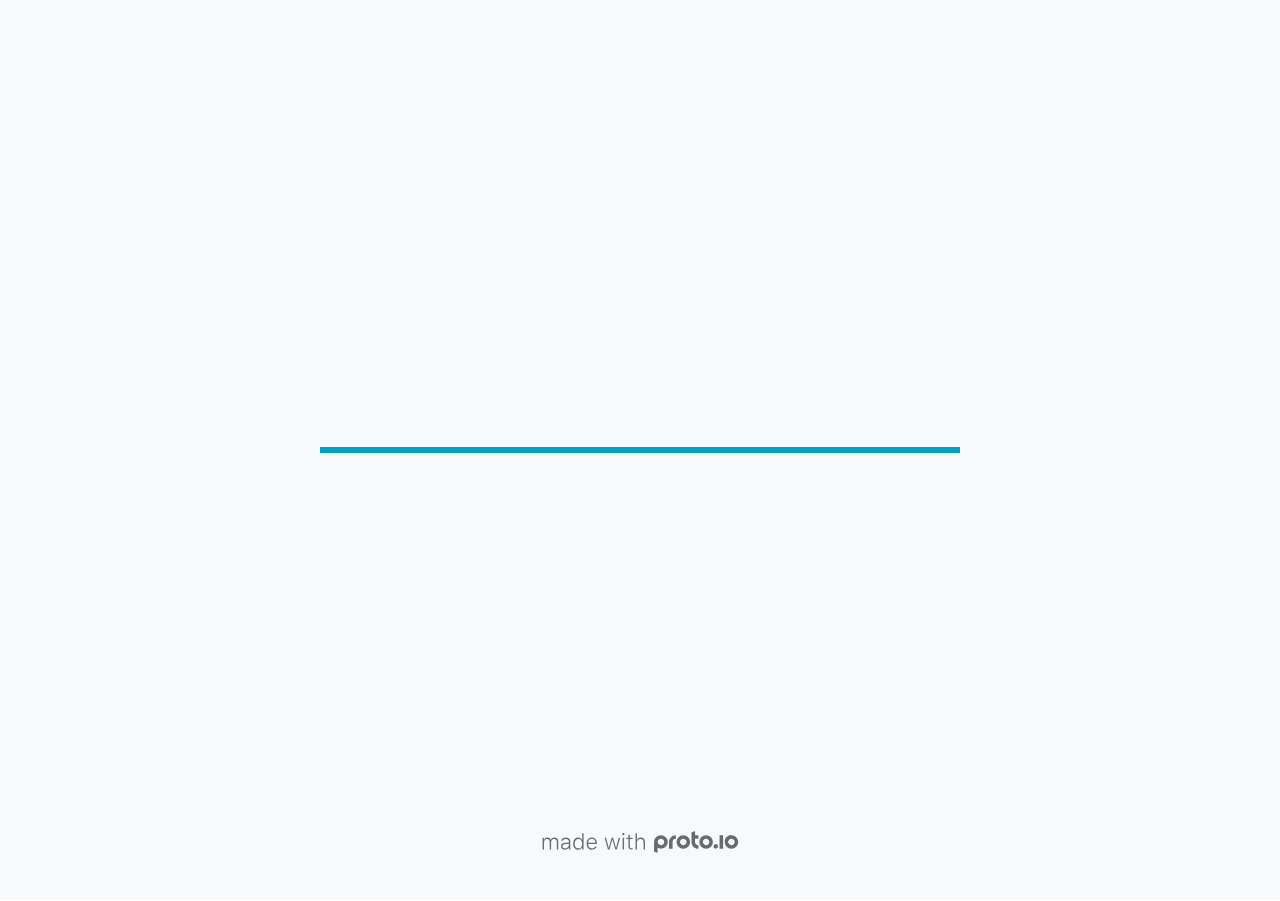
<file: files/Trackers-Prototype/src/index.html>
<!DOCTYPE HTML>
	<head>

		<meta charset="utf-8">

		<title>Trackers Prototype - Proto.io</title>

		
			<meta name="HandheldFriendly" content="True">
			<meta name="MobileOptimized" content="390"> 

			
			
			
			<meta name="viewport" content="minimum-scale=1.00, maximum-scale=1.00, initial-scale=1.00, user-scalable=no, shrink-to-fit=no" />

			
				<meta name="apple-mobile-web-app-capable" content="yes" />
				<meta name="apple-mobile-web-app-status-bar-style" content="black-translucent" />
			

			<meta name="format-detection" content="telephone=no">


			

            
            <link rel="icon" sizes="192x192" href="./src/assets/branding/android-icon-hires.png">
            <link rel="icon" sizes="128x128" href="./src/assets/branding/android-icon.png">

            
            <link href="./src/assets/branding/apple-touch-icon-retina180.png" sizes="180x180" rel="apple-touch-icon">

            
            <link href="./src/assets/branding/apple-touch-icon-retina.png" sizes="114x114" rel="apple-touch-icon">

            
            <link href="./src/assets/branding/apple-touch-icon.png" sizes="57x57" rel="apple-touch-icon">

            
            <link href="./src/assets/branding/startup.png" media="(device-width: 320px)" rel="apple-touch-startup-image">

            
            <link href="./src/assets/branding/startup-retina.png" media="(device-width: 320px) and (device-height: 480px) and (-webkit-device-pixel-ratio: 2)" rel="apple-touch-startup-image">

            
            <link href="./src/assets/branding/startup-568.png" media="(device-width: 320px) and (device-height: 568px) and (-webkit-device-pixel-ratio: 2)" rel="apple-touch-startup-image">

            
            <link href="./src/assets/branding/startup-retina-6.png" media="(device-width: 375px) and (device-height: 667px) and (orientation: portrait) and (-webkit-device-pixel-ratio: 2)" rel="apple-touch-startup-image">

            
            <link href="./src/assets/branding/startup-retina-6plus.png" media="(device-width: 414px) and (device-height: 736px) and (orientation: portrait) and (-webkit-device-pixel-ratio: 3)" rel="apple-touch-startup-image">

            
            <link href="./src/assets/branding/startup-retina-6plus-landscape.png" media="(device-width: 414px) and (device-height: 736px) and (orientation: landscape) and (-webkit-device-pixel-ratio: 3)" rel="apple-touch-startup-image">

            
            <link href="./src/assets/branding/startup-ipad.png" media="(device-width: 768px) and (orientation: portrait)" rel="apple-touch-startup-image">

            
            <link href="./src/assets/branding/startup-ipad-landscape.png" media="(device-width: 768px) and (orientation: landscape)" rel="apple-touch-startup-image">

            
            <link href="./src/assets/branding/startup-ipad-retina.png" media="(device-width: 768px) and (orientation: portrait) and (-webkit-device-pixel-ratio: 2)" rel="apple-touch-startup-image">

            
            <link href="./src/assets/branding/startup-ipad-landscape-retina.png" media="(device-width: 768px) and (orientation: landscape) and (-webkit-device-pixel-ratio: 2)" rel="apple-touch-startup-image">

            
            <link href="./src/assets/branding/startup-ipad-pro.png" media="(device-width: 1024px) and (orientation: portrait) and (-webkit-device-pixel-ratio: 2)" rel="apple-touch-startup-image">

            
            <link href="./src/assets/branding/startup-ipad-pro-landscape.png" media="(device-width: 1024px) and (orientation: landscape) and (-webkit-device-pixel-ratio: 2)" rel="apple-touch-startup-image">

			<meta http-equiv="cleartype" content="on"> 


			 
		    <script type="text/javascript" src="./scripts/plugins/jquery/jquery.js"></script>

			
				<link rel="stylesheet" href="./stylesheets/player-export.css" />
				<script type="text/javascript" src="./scripts/player-export.js"></script>
			

			
			<script type="text/javascript" src="./libraries/common/components.js"></script> 
			<link type="text/css" rel="Stylesheet" href="./libraries/common/components.1.00.css" /> 

			
					<script type="text/javascript" src="./libraries/ios9/components.js"></script> 
					<link type="text/css" rel="Stylesheet" href="./libraries/ios9/components.1.00.css" /> 
				
				<script type="text/javascript" src="./data/data.js"></script> 
			

		<style>
			body { width: 390px; height: 844px; }
			.landscape, .landscape .prx-page { min-height: 390px; }
			.portrait, .portrait .prx-page { min-height: 844px; }
		</style>

		<script type="text/javascript">

			prx.ver = '6.8.2.0';
			prx.url.account = 'https://rossjaeger.proto.io';
			prx.url.staticassets = 'https://gal.proto.io';
			prx.url.devices = 'https://dteyv52hbg2at.cloudfront.net/devices';
			prx.url.static = 'https://dteyv52hbg2at.cloudfront.net';
			prx.url.siteurl = 'proto.io';
			prx.url.crossmsg = 'https://rossjaeger.proto.io';

			prx.nodejsassetsserver = {};
			prx.nodejsassetsserver.host = ".proto.io";
			prx.nodejsassetsserver.subdomainprefix = "https://a3";
			prx.nodejsassetsserver.maxsubdomains = "20";

			prx.device_library = 'ios9';
			prx.devices[prx.device] = {
				name: prx.device
				,defaultOrientation: 'portrait'
				,portrait_applies: 1 //new
				,portrait: [390,844]
				,landscape_applies: 1 //new
				,landscape: [844,390]
				,allow_orientation_change: 1 //new
				,statusbar_skin: 'default' // new
				,statusbarheightportrait: 0
				,statusbarheightlandscape: 0
				,navigationbar_skin: 'default' //new
				,navigationbarheightportrait: 0
				,navigationbarheightlandscape: 0
				,normalportrait: [390,844]
				,normallandscape: [844,390]
				,device_s3bucket: 'd745dfc1-3990-4cd7-b321-932497072f14'
				,dpr: '1.00'
				,deviceType: "iphone13"
                ,showiPhoneXNotch: false
                ,hasCustomSkinNotch: false
				,appleWatchRoundedCorners: false
				,scrollType: "default"
				,initialscale: 1.00
				,targetdensitydpi: "device-dpi"
			}
			// save a copy of the device in the player state
			prx.currentPlayerStatus.projectDevice = prx.toolbox.clone(prx.devices[prx.device]);
			prx.currentPlayerStatus.targetDevice = {"ISANDROIDTABLET":0,"ISIPOD":0,"ISCHROME":0,"ISIOS":1,"ISMSIE":0,"ISMOZILLA":0,"isAndroid-Pad":0,"ISOPERA":0,"ISWEBKIT":0,"SOSVERSION":{"CBUILDVER":"","CMAJORVER":"","CMINORVER":"","CTEXT":"","IMINORVER":0,"IMAJORVER":0,"IBUILDVER":0},"ISIPAD":0,"ISMOBILE":1,"ISSAFARI":0,"ISIPHONE":1,"ISWINDOWS":0,"ISWINDOWSTOUCH":0,"ISDEVICE":1,"ISANDROID":0,"ISCUSTOM":0};
			prx.releaseChannel = 'stable';

			prx.projectsettings.id = '972ecd0c-1e34-4c3a-82e1-2ab555fce462';
			prx.projectsettings.s3b = 'rossjaeger-1313731-fc7044ac-eb53-d45d-911adca7bee39f23';
			prx.projectsettings.account = 'rossjaeger';
			prx.projectsettings.statusbar = '0'; 
			prx.projectsettings.statusbarapplies = '0';
			prx.projectsettings.navigationbar = '0';
			prx.projectsettings.navigationbarapplies = '0';
			prx.projectsettings.initialpageid = -1;
			
			
			prx.projectsettings.flashactions = 1;
			prx.projectsettings.gatrackingcode = '';

			prx.export2html = '1' == true;
			prx.mobPlayer = 0;

			prx.user.country = 'US';

			prx.s3Links = []; 
			var sLinkedAssets = [];
			

			prx.csrf_token = '3B23899F5F684728F635FF6D3D27CB16ECBDF4E4B515D4D4DCAF4708F5431A23';

            

            
                            prx.assetsAccessToken = "eyJ0eXAiOiJKV1QiLCJhbGciOiJIUzI1NiJ9.eyJkIjp7InVpZCI6Ii0xIiwicHJvamVjdF9pZCI6Ijk3MmVjZDBjLTFlMzQtNGMzYS04MmUxLTJhYjU1NWZjZTQ2MiJ9LCJ2IjowLCJleHAiOjE2NTA2ODI1NDgsImlhdCI6MTY1MDUwMjU0OH0.RvoKBOP5ourWw1AGv66fi5voKYmhnDCq589gR8JRIbs";

			prx.iniPlayer.iniPreLoad();

		</script>
	</head>

	

			<body class="player device-cursor-touch mobile-device-true " " id="mbd" >

				
				<div id="window-wrapper">
					<div id="dragarea"></div>
					<div id="statusbar"></div>
					<div id="underlay" style=""></div>

					<div class="prx-page" data-role="page" id="p-20" data-id="20"></div>
					
						<div class="prx-page" data-role="page" id="p-2" data-id="2"></div>
					
								<div class="prx-page" data-role="page" id="p-4" data-id="4"></div>
							
								<div class="prx-page" data-role="page" id="p-5" data-id="5"></div>
							
								<div class="prx-page" data-role="page" id="p-8" data-id="8"></div>
							
								<div class="prx-page" data-role="page" id="p-10" data-id="10"></div>
							
								<div class="prx-page" data-role="page" id="p-13" data-id="13"></div>
							
								<div class="prx-page" data-role="page" id="p-14" data-id="14"></div>
							
								<div class="prx-page" data-role="page" id="p-16" data-id="16"></div>
							
								<div class="prx-page" data-role="page" id="p-19" data-id="19"></div>
							
								<div class="prx-page" data-role="page" id="p-21" data-id="21"></div>
							
					<div id="navigationbar"></div>
					<div id="overlay"></div>
					<div id="trash"></div>
					<div id="quick-audios"></div>
				</div>

				 
			<div id="loader-wrapper">
				
				<div class="progress">
					<div class="progress-bar"></div>
				</div>
				<div id="poweredby"></div>
			</div>
			


			</body>
		

</html>
</file>
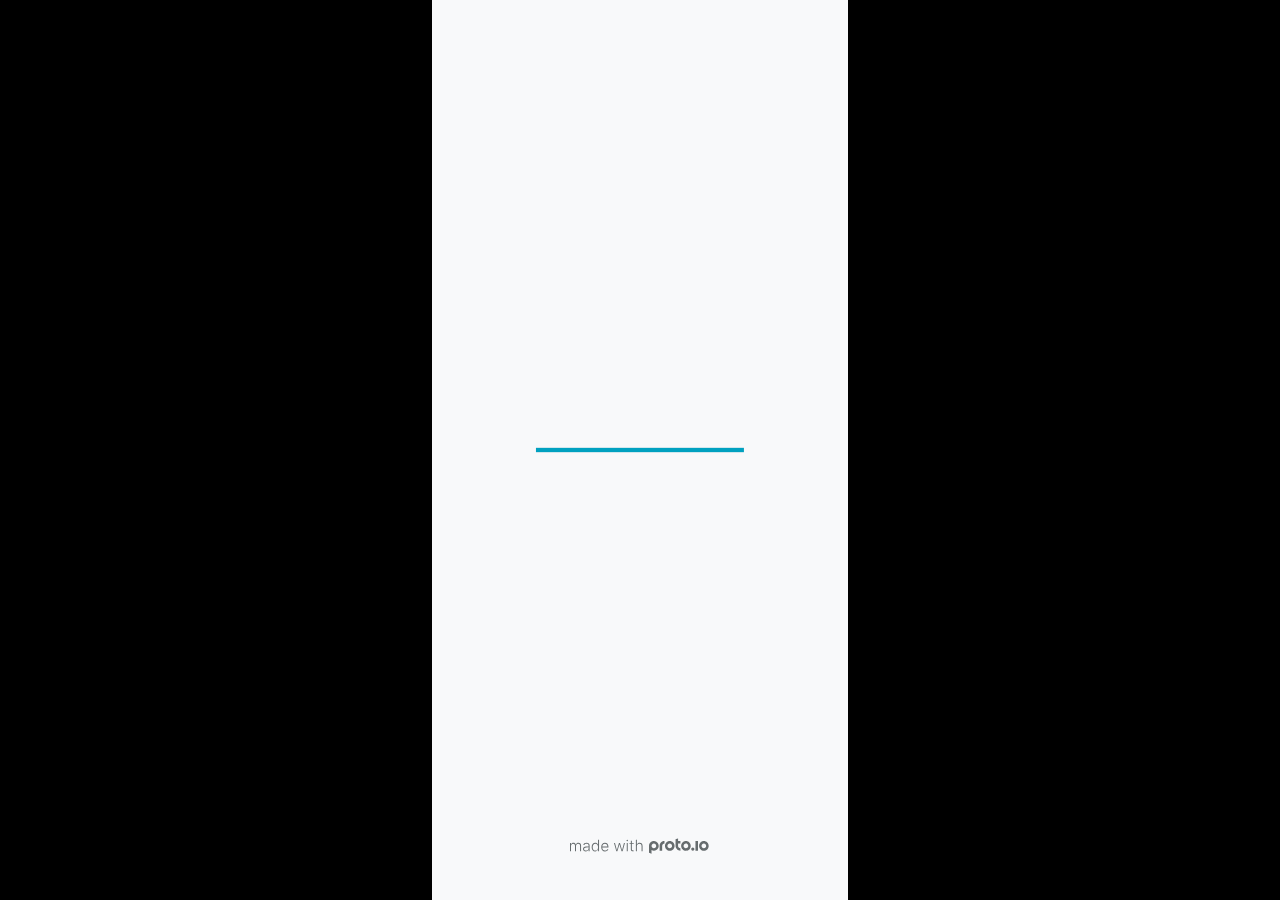
<file: files/Trackers-Prototype/fullscreen.html>
<!DOCTYPE HTML>
	<head>
		<meta charset="utf-8">

        
			<meta name="HandheldFriendly" content="True">
			<meta name="MobileOptimized" content="390"> 

			
			
			
			<meta name="viewport" content="minimum-scale=1, maximum-scale=1, initial-scale=1, user-scalable=no, shrink-to-fit=no" />

			
				<meta name="apple-mobile-web-app-capable" content="yes" />
				<meta name="apple-mobile-web-app-status-bar-style" content="black-translucent" />
			

			<meta name="format-detection" content="telephone=no">


			

            
            <link rel="icon" sizes="192x192" href="./src/assets/branding/android-icon-hires.png">
            <link rel="icon" sizes="128x128" href="./src/assets/branding/android-icon.png">

            
            <link href="./src/assets/branding/apple-touch-icon-retina180.png" sizes="180x180" rel="apple-touch-icon">

            
            <link href="./src/assets/branding/apple-touch-icon-retina.png" sizes="114x114" rel="apple-touch-icon">

            
            <link href="./src/assets/branding/apple-touch-icon.png" sizes="57x57" rel="apple-touch-icon">

            
            <link href="./src/assets/branding/startup.png" media="(device-width: 320px)" rel="apple-touch-startup-image">

            
            <link href="./src/assets/branding/startup-retina.png" media="(device-width: 320px) and (device-height: 480px) and (-webkit-device-pixel-ratio: 2)" rel="apple-touch-startup-image">

            
            <link href="./src/assets/branding/startup-568.png" media="(device-width: 320px) and (device-height: 568px) and (-webkit-device-pixel-ratio: 2)" rel="apple-touch-startup-image">

            
            <link href="./src/assets/branding/startup-retina-6.png" media="(device-width: 375px) and (device-height: 667px) and (orientation: portrait) and (-webkit-device-pixel-ratio: 2)" rel="apple-touch-startup-image">

            
            <link href="./src/assets/branding/startup-retina-6plus.png" media="(device-width: 414px) and (device-height: 736px) and (orientation: portrait) and (-webkit-device-pixel-ratio: 3)" rel="apple-touch-startup-image">

            
            <link href="./src/assets/branding/startup-retina-6plus-landscape.png" media="(device-width: 414px) and (device-height: 736px) and (orientation: landscape) and (-webkit-device-pixel-ratio: 3)" rel="apple-touch-startup-image">

            
            <link href="./src/assets/branding/startup-ipad.png" media="(device-width: 768px) and (orientation: portrait)" rel="apple-touch-startup-image">

            
            <link href="./src/assets/branding/startup-ipad-landscape.png" media="(device-width: 768px) and (orientation: landscape)" rel="apple-touch-startup-image">

            
            <link href="./src/assets/branding/startup-ipad-retina.png" media="(device-width: 768px) and (orientation: portrait) and (-webkit-device-pixel-ratio: 2)" rel="apple-touch-startup-image">

            
            <link href="./src/assets/branding/startup-ipad-landscape-retina.png" media="(device-width: 768px) and (orientation: landscape) and (-webkit-device-pixel-ratio: 2)" rel="apple-touch-startup-image">

            
            <link href="./src/assets/branding/startup-ipad-pro.png" media="(device-width: 1024px) and (orientation: portrait) and (-webkit-device-pixel-ratio: 2)" rel="apple-touch-startup-image">

            
            <link href="./src/assets/branding/startup-ipad-pro-landscape.png" media="(device-width: 1024px) and (orientation: landscape) and (-webkit-device-pixel-ratio: 2)" rel="apple-touch-startup-image">

			<meta http-equiv="cleartype" content="on"> 


			

		<title>Trackers Prototype - Proto.io player</title>

		
				<link type="text/css" rel="stylesheet" href="./src/stylesheets/preview-letterbox-min.css">
				<script type="text/javascript" src="./src/scripts/preview-letterbox-min.js"></script>
			

		<script type="text/javascript">
			var prx = window.prx || {};
			prx.letterboxmode = true;
			prx.orientation = 'portrait';
			prx.orientations = {};
			prx.orientations.portrait = 1;
			prx.orientations.landscape = 1;
			prx.project = {};
			prx.project.id = '972ecd0c-1e34-4c3a-82e1-2ab555fce462';
			prx.project.title = 'Trackers Prototype';
			prx.project.version = 0;
			prx.project.livepreview = 0;
			prx.project.account = "rossjaeger";
			prx.activePage = {};
			
				prx.user = false;
			
			prx.flashactions = 1;

			prx.device_library = 'ios9';
			prx.device = {
					name: prx.device
					,caption: "iPhone 13"
					,defaultOrientation: 'portrait'
					,portrait_applies: 1 //new
					,portrait: [390,844]
					,landscape_applies: 1 //new
					,landscape: [844,390]
					,allow_orientation_change: 1 && 1 //new

			}

			prx.url.crossmsg = 'https://rossjaeger.proto.io';
			prx.ver = '6.8.2.0';
			prx.exitFullScreenUrl = 'https://rossjaeger.proto.io/player/index.cfm?id=972ecd0c-1e34-4c3a-82e1-2ab555fce462';
			prx.openURL = '';
			prx.downloadURL = '';

			
		</script>

		

	</head>

	<body>

		
				<iframe id="pio-playerframe" src="./src/index.html" scrolling="NO" style="width: 390px; height: 844px;" webkitAllowFullScreen mozallowfullscreen allowFullScreen allowvr allow="autoplay"></iframe>
				
						<script type="text/javascript">
							// remove parameter from address bar immediately if no changes
							let url = new URL(window.location.href);
							url.searchParams.delete('hc');
							url.searchParams.delete('ap');
							window.history.replaceState({}, document.title, url.toString());
						</script>
					
	</body>

</html>
</file>
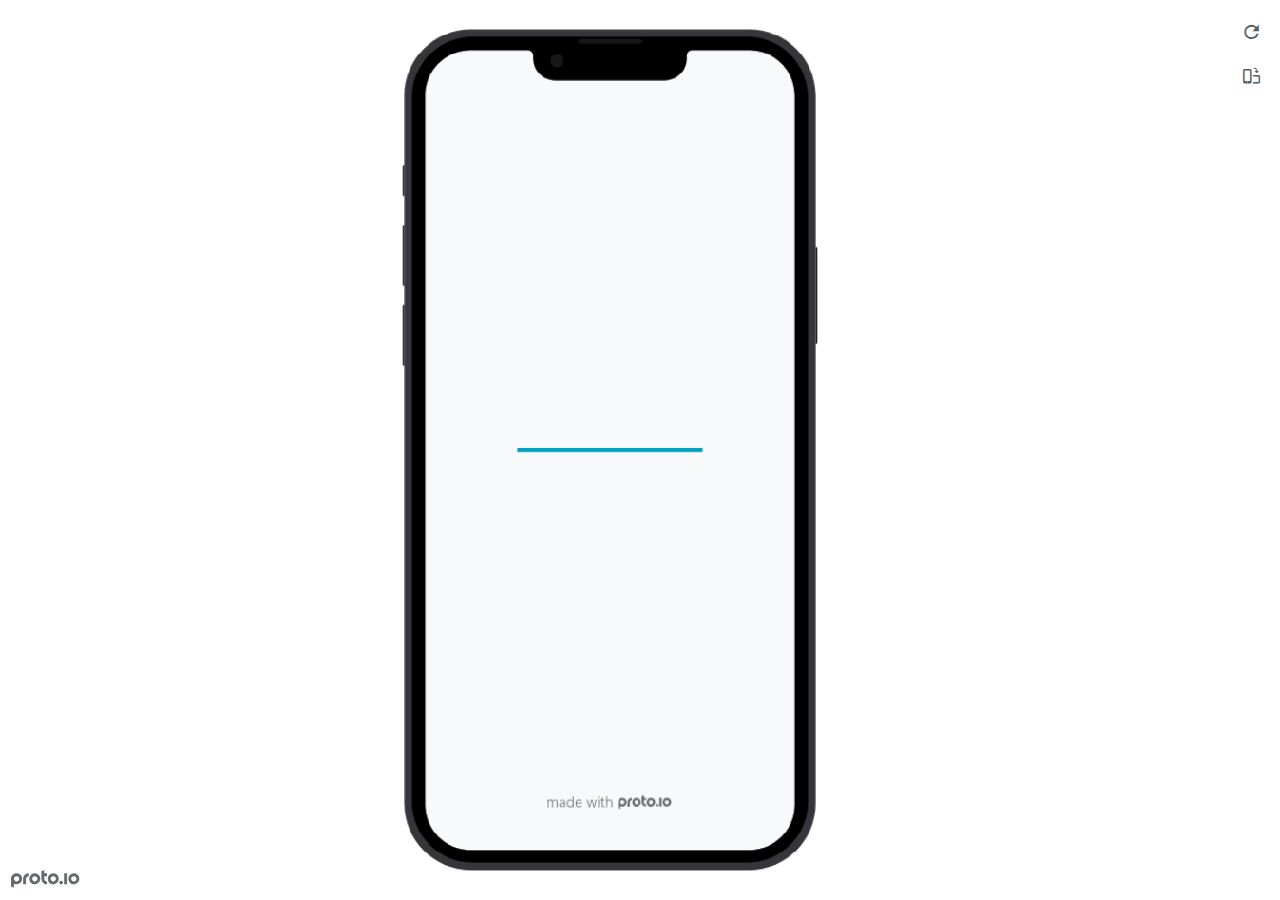
<file: files/Trackers-Prototype/preview.html>
<!DOCTYPE HTML>
    <head>
    <meta charset="utf-8">

    <title>Trackers Prototype - Proto.io player</title>

    
				<link type="text/css" rel="stylesheet" href="./src/stylesheets/preview-export-min.css">
				<script type="text/javascript" src="./src/scripts/preview-export-min.js"></script>
			

    <script type="text/javascript">
        var prx = window.prx || {};
        prx.orientation = 'portrait';
        prx.orientations = {};
        prx.orientations.portrait = 1;
        prx.orientations.landscape = 1;
        prx.project = {};
        prx.project.id = '972ecd0c-1e34-4c3a-82e1-2ab555fce462';
        prx.project.title = 'Trackers Prototype';
        prx.project.version = 0;
        prx.project.livepreview = 0;
        prx.project.account = "rossjaeger";
        prx.activePage = {};
        prx.usercountry = "us";
        
            prx.user = false;
        
        prx.skin = 'apple-phone-iphone13_13pro-1';
        prx.ver = '6.8.2.0';
        //prx.flashactions = 1;
		prx.flashactions = 1; //we are not using the DB value anymore

        prx.nodejsassetsserver = {};
        prx.nodejsassetsserver.host = ".proto.io";
        prx.nodejsassetsserver.subdomainprefix = "https://a3";
        prx.nodejsassetsserver.maxsubdomains = "20";
        prx.account = "rossjaeger";
        prx.browserShowScreenshots = 'true';
        prx.url.crossmsg = 'https://rossjaeger.proto.io';
        prx.playerUrl = 'https://rossjaeger.proto.io/player/';
        prx.fullScreenUrl = 'https://rossjaeger.proto.io/player/fullscreen/index.cfm?id=972ecd0c-1e34-4c3a-82e1-2ab555fce462';
        prx.spaces = false;
        prx.csrf_token = '671E72E77352EA15D0B9CE8812143A41B1A8F9B274CAB64B7FD82C0D12AF0F6F';

        prx.bShowPlayerBetaPrompt = false;

        

    </script>

    

</head>


<body style="background-color:#FFFFFF">

    

    <div class="page-sidebar">
        
        <div class="sidebar-action-buttons">

            
                <span class="header-action-button player-icon-reload embed-icon-reload" id="refresh-preview">
                    <span class="tooltip">Refresh preview</span>
                </span>
                
                    <span  class="header-action-button player-icon-rotate embed-icon-rotate" id="change-orientation">
                        <span class="tooltip">Change orientation</span>
                    </span>
                

            <div class="header-action-button player-icon-enter-fullscreen-mode-icon" id="go-fullscreen">
                <span class="tooltip">Go full screen</span>
            </div>
        </div>

    </div>

    <div id="maincontent" class="portrait">

        <div id="shortcut-pressed-outer">
            <div id="shortcut-pressed"></div>
        </div>
        

			<div class="frame_generic">
				
				<div class="body_generic skin_apple-phone-iphone13_13pro-1 skin-wrapper skin-os-apple skin-device-phone skin-model-iphone13_13pro skin-size-1 skin-color-black skin-orientation-portrait skin-dimensions-390-844">

					<div class="buttons top"></div>
					<div class="detail-top"></div>
					<div class="web-search"></div>
					<div class="buttons left"></div>

					<div class="body_generic_inner">
						
						<iframe id="pio-playerframe" src="./src/index.html" scrolling="NO" style="width: 390px; height: 844px;" webkitAllowFullScreen mozallowfullscreen allowFullScreen allowvr allow="autoplay"></iframe>
						
                                <script type="text/javascript">
                                    // remove parameter from address bar immediately if no changes
                                    let url = new URL(window.location.href);
                                    url.searchParams.delete('hc');
									url.searchParams.delete('ap');
                                    window.history.replaceState({}, document.title, url.toString());
                                </script>
                            
					</div>

					<div class="buttons right"></div>
					<div class="detail-bottom"></div>
				</div>
				
			</div>
		
    </div>

    

    
            <div id="branding"></div>
        
</body>


<script type="text/javascript">
    
</script>
</html>
</file>
<file: files/Trackers-Prototype/src/stylesheets/player-export.css>
/*!
 * 
 *                                                                       
 *                              ::;;;;                                   
 *    ::,,,,::    ::,,  ,,,,::::::11ii::,,::,,,,::      ::::,,::,,,,::   
 *  ,,111111ii,,::1111::111111ii::111111::111111ii,,    ii11,,ii111111,, 
 *  11ii::;;11;;ii11::iiii::;;11;;11ii::ii11::::11ii    ii11;;11;;::ii11 
 *  11;;  ::11ii11;;::11ii  ::11ii11ii,,iiii..  iiii    ii11;;11::  ;;11 
 *  1111;;ii11;;11;;,,ii11::ii11;;ii11;;;;11;;;;11;;;;;;ii11::11ii;;11ii 
 *  11111111;;::11;;  ::ii1111;;  ::ii11::ii1111ii::11ii;;11,,;;1111ii:: 
 *  11;;,,::  ,,::,,      ::,,        ::::  ::::    ,,,,::::    ::,,     
 *  ;;;;                                                                 
 *                                                                       
 *  Build: 4/12/2022, 12:43:26 PM
 */

/*!
 * Waves v0.5.5
 * http://fian.my.id/Waves
 *
 * Copyright 2014 Alfiana E. Sibuea and other contributors
 * Released under the MIT license
 * https://github.com/fians/Waves/blob/master/LICENSE
 */.mask-inner{position:relative;background-size:100% 100%;background-repeat:no-repeat}.mask-inner .mask-inner{transform:none!important}.mask-border .mborder,.mask-filter{height:100%;width:100%}.mask-border .mborder{border:1px solid hsla(0,0%,100%,.8);position:absolute;pointer-events:none}.mask-border .area-border{border:1px solid #00a1c0;left:0;top:0;position:absolute;transform-origin:0 0;box-sizing:border-box}.mask-border .mask-radius{width:100%;height:100%;overflow:hidden;position:absolute}.mask-border .mask-radius .mask-radius-border{position:relative;width:100%;height:100%;border:1px solid hsla(0,0%,100%,.8)}.mask-border.hide-handles .prx-resizable-handle{opacity:0;pointer-events:none!important}.mask-border.hide-handles .area-border{border:1px dashed #b4bcbf}.mask-wrapper{overflow:hidden;height:100%;pointer-events:none}.mask-wrapper.borderPos-inside{box-sizing:border-box}.mask-wrapper.borderPos-outside{width:100%;height:100%}.mask-wrapper.borderPos-outside .mask-inner{box-sizing:content-box}.mask-edit-mode-handles{pointer-events:none}.mask-edit-mode-handles.hide-handles .prx-resizable-handle,.mask-edit-mode-handles.hide-handles .prx-rotate-handle{opacity:0;pointer-events:none!important}.mask-edit-mode-handles.hide-handles .xborder{border-color:#b4bcbf!important}abbr,address,article,aside,audio,b,blockquote,body,caption,cite,code,dd,del,dfn,div,dl,dt,em,fieldset,figure,footer,form,h1,h2,h3,h4,h5,h6,header,hgroup,html,i,iframe,img,ins,kbd,label,legend,li,mark,menu,nav,object,ol,p,pre,q,samp,section,small,span,strong,sub,sup,table,tbody,td,tfoot,th,thead,time,tr,ul,var,video{margin:0;padding:0;border:0;outline:0;font-size:100%;background:transparent}article,aside,details,figcaption,figure,footer,header,hgroup,nav,section{display:block}audio,canvas,video{display:inline-block;*display:inline;*zoom:1}[hidden],audio:not([controls]){display:none}html{font-size:100%;-webkit-text-size-adjust:100%;-ms-text-size-adjust:100%}body{margin:0;font-size:13px}body,button,input,select,textarea{font-family:sans-serif;color:#222}a{color:#00e}a:visited{color:#551a8b}a:hover{color:#06e}a:focus{outline:thin dotted}a:active,a:hover{outline:0}abbr[title]{border-bottom:1px dotted}b,strong{font-weight:700}blockquote{margin:1em 40px}dfn{font-style:italic}hr{display:block;height:1px;border:0;border-top:1px solid #ccc;margin:1em 0;padding:0}ins{background:#ff9;text-decoration:none}ins,mark{color:#000}mark{background:#ff0;font-style:italic;font-weight:700}code,kbd,pre,samp{font-family:monospace,serif;_font-family:courier new,monospace;font-size:1em}pre{white-space:pre;white-space:pre-wrap;word-wrap:break-word}q{quotes:none}q:after,q:before{content:"";content:none}small{font-size:85%}sub,sup{font-size:75%;line-height:0;position:relative;vertical-align:baseline}sup{top:-.5em}sub{bottom:-.25em}ol,ul{margin:1em 0;padding:0 0 0 40px}dd{margin:0 0 0 40px}nav ol,nav ul{list-style:none;list-style-image:none;margin:0;padding:0}img{border:0;-ms-interpolation-mode:bicubic}svg:not(:root){overflow:hidden}figure,form{margin:0}fieldset{margin:0}fieldset,legend{border:0;padding:0}legend{*margin-left:-7px}button,input,select,textarea{font-size:100%;margin:0;vertical-align:baseline;*vertical-align:middle}button,input{line-height:normal;*overflow:visible}table button,table input{*overflow:auto}[role=button],button,input[type=button],input[type=reset],input[type=submit]{-webkit-appearance:button}input[type=checkbox],input[type=radio]{box-sizing:border-box;padding:0}input[type=search]{-webkit-appearance:textfield;-moz-box-sizing:content-box;-webkit-box-sizing:content-box;box-sizing:content-box}input[type=search]::-webkit-search-decoration{-webkit-appearance:none}button::-moz-focus-inner{border:0;padding:0}textarea{overflow:auto;vertical-align:top;resize:vertical}input:invalid,textarea:invalid{background-color:#f0dddd}table{border-collapse:collapse;border-spacing:0}td{vertical-align:top}.nocallout{-webkit-touch-callout:none}textarea[contenteditable]{-webkit-appearance:none}.gifhidden{position:absolute;left:-100%}.ir{display:block;border:0;text-indent:-999em;overflow:hidden;background-color:transparent;background-repeat:no-repeat;text-align:left;direction:ltr}.ir br{display:none}.hidden{display:none!important;visibility:hidden}.visuallyhidden{border:0;clip:rect(0 0 0 0);height:1px;margin:-1px;overflow:hidden;padding:0;position:absolute;width:1px}.visuallyhidden.focusable:active,.visuallyhidden.focusable:focus{clip:auto;height:auto;margin:0;overflow:visible;position:static;width:auto}.invisible{visibility:hidden}.clearfix:after,.clearfix:before{content:"";display:table}.clearfix:after{clear:both}.clearfix{*zoom:1}@media print{*{background:transparent!important;color:#000!important;text-shadow:none!important;filter:none!important;-ms-filter:none!important}a,a:visited{text-decoration:underline}a[href]:after{content:" (" attr(href) ")"}abbr[title]:after{content:" (" attr(title) ")"}.ir a:after,a[href^="#"]:after,a[href^="javascript:"]:after{content:""}blockquote,pre{border:1px solid #999;page-break-inside:avoid}thead{display:table-header-group}img,tr{page-break-inside:avoid}img{max-width:100%!important}@page{margin:.5cm}h2,h3,p{orphans:3;widows:3}h2,h3{page-break-after:avoid}}#eval-iframe{display:none}body{-webkit-appearance:none;-webkit-box-flex:1;-webkit-touch-callout:none;-webkit-tap-highlight-color:rgba(0,0,0,0)}*{-webkit-user-select:none;-khtml-user-select:none;-moz-user-select:-moz-none;-o-user-select:none;user-select:none}input,textarea{-webkit-user-select:text;-khtml-user-select:text;-moz-user-select:text;-o-user-select:text;user-select:text}#dragarea{font-family:Helvetica,Arial,sans-serif;text-align:left}.text{height:95%;overflow:auto}.wrap{overflow:hidden}.pos,.spos{position:absolute}.action-highlight{position:absolute;top:0;left:0;height:100%;width:100%;background:rgba(255,255,0,.5);background:rgba(64,208,255,.3);opacity:0;pointer-events:none;-webkit-transition:opacity .2s ease-in;transition:opacity .2s ease-in;border:2px solid #40c8f4;padding:3px;box-sizing:border-box}.action-highlight-simple-visible,.action-highlight-visible{opacity:1}#appModeNote{background-color:#333;border-top:5px solid #000;bottom:0;color:#f0f0f0;display:none;font-family:helvetica;left:0;padding:10px 0;position:fixed;text-align:center;width:100%}#appModeNote em{display:block;font-size:20px;font-weight:700;line-height:26px}#appModeNote span{display:block;font-size:14px;line-height:20px}.hidden{display:none}.prx-page.loadedFrom{display:block}.prx-page.loadedTo{z-index:999999}.prx-page.loadedTo-1{z-index:10000000}.prx-page.loadedTo-2{z-index:10000001}.prx-page.loadedTo-3{z-index:10000002}.prx-page.loadedTo-4{z-index:10000003}.prx-page.loadedTo-5{z-index:10000004}.prx-page.loadedTo-6{z-index:10000005}.prx-page.loadedTo-7{z-index:10000006}.prx-page.loadedTo-8{z-index:10000007}.prx-page.loadedTo-9{z-index:10000008}.prx-page.loadedTo-10{z-index:10000009}.prx-page.loadedTo-11{z-index:10000010}.prx-page.loadedTo-12{z-index:10000011}.prx-page.loadedTo-13{z-index:10000012}.prx-page.loadedTo-14{z-index:10000013}.prx-page.loadedTo-15{z-index:10000014}.prx-page.loadedTo-16{z-index:10000015}.prx-page.loadedTo-17{z-index:10000016}.prx-page.loadedTo-18{z-index:10000017}.prx-page.loadedTo-19{z-index:10000018}.prx-page.loadedTo-20{z-index:10000019}.prx-page.loadedTo-21{z-index:10000020}.prx-page.loadedTo-22{z-index:10000021}.prx-page.loadedTo-23{z-index:10000022}.prx-page.loadedTo-24{z-index:10000023}.prx-page.loadedTo-25{z-index:10000024}.prx-page.loadedTo-26{z-index:10000025}.prx-page.loadedTo-27{z-index:10000026}.prx-page.loadedTo-28{z-index:10000027}.prx-page.loadedTo-29{z-index:10000028}.prx-page.loadedTo-30{z-index:10000029}#navigationbar,#statusbar{background:transparent 0 0;display:block;width:100%;border:0;top:0;position:fixed;z-index:1}#loader-wrapper{background:#f8f9fa;height:100%;left:0;position:fixed;top:0;width:100%;z-index:99999;font-size:11px}#loader-wrapper .progress{position:absolute;top:50%;left:50%;transform:translate(-50%,-50%);-ms-transform:translate(-50%,-50%);-webkit-transform:translate(-50%,-50%);width:50%;height:4px;background-color:#ddd}#loader-wrapper .progress-bar{position:relative;width:0;height:4px;-webkit-transition:.4s linear;-moz-transition:.4s linear;-o-transition:.4s linear;transition:.4s linear;-webkit-transition-property:width,background-color;-moz-transition-property:width,background-color;-o-transition-property:width,background-color;transition-property:width,background-color}#loader-wrapper .progress-bar:before,.progress-bar:after{content:"";position:absolute;top:0;left:0;right:0}#loader-wrapper .progress-bar:before{bottom:0;background-color:#ddd}#loader-wrapper .progress-bar:after{z-index:2;bottom:0;background:#00a1c0}#loader-wrapper #app-icon{position:absolute;top:50%;left:50%;transform:translate(-50%,-150%);-ms-transform:translate(-50%,-150%);-webkit-transform:translate(-50%,-150%);width:114px;height:114px}#loader-wrapper #poweredby{position:absolute;bottom:5%;left:50%;transform:translate(-50%);-ms-transform:translate(-50%);-webkit-transform:translate(-50%);width:100%;height:16px;background-image:url(/images/player/player-logo.svg);background-repeat:no-repeat;background-position:top;background-size:auto 200%;z-index:99999}body{-moz-transition:opacity .3s linear;-o-transition:opacity .3s linear;-webkit-transition:opacity .3s linear;transition:opacity .3s linear}.reloading{background:#fff!important;opacity:0}@media (min-width:481px) and (max-width:1079px){#loader-wrapper .progress,#loader-wrapper .progress-bar{height:4px}}@media (min-width:1080px){#loader-wrapper #poweredby{height:24px}#loader-wrapper .progress,#loader-wrapper .progress-bar{height:6px}}@media (width:1280px) and (height:768px){#loader-wrapper .progress,#loader-wrapper .progress-bar{height:2px}}.pointer-events-none{pointer-events:none!important}body .prx-page{-webkit-trans1form:translate3d(0,0,0)}.prx-page .type-symbol .box{-w1ebkit-transform:translateZ(0)}html{background:transparent}body{background:#fff;overflow:hidden}body.mobile-device-true *{-webkit-text-size-adjust:100%}body.mobile-device-false *{-webkit-text-size-adjust:initial}#window-wrapper{width:100%;height:100%;overflow:hidden;position:relative}#dragarea{background:transparent;display:none}#overlay,#quick-audios,#trash,#underlay{position:absolute;top:0;left:0}#quick-audios,#trash{display:none}.visible{display:block!important}.iScrollHorizontalScrollbar,.iScrollVerticalScrollbar{z-index:auto!important}.overlay{position:fixed;left:0;right:0;bottom:0;top:0}.ui-mobile-viewport-transitioning,.ui-mobile-viewport-transitioning .prx-page{o1verflow:visible!important}.box[style*="z-index:0;"],.box[style*="z-index: 0;"]{z-index:auto!important}.box[data-mpoverlay="1"]{pos1ition:fixed}#temp-for-external-link{display:none}#dragarea,html{background:transparent!important}.hide{display:none!important}*{outline:none}.ghost-component,.ghost-component *,.ghost-component .box *{pointer-events:none!important}#statusbar{position:fixed!important}.prx-page{position:absolute;display:none}.prx-page.prx-page-active,.prx-page[class*=prx-page-transitioning-]{display:block}.prx-page[class*=prx-page-transitioning-]{overflow:hidden}.prx-page.prx-page-transitioning-overlay-in-source,.prx-page.prx-page-transitioning-overlay-out-target{overflow:visible}.prx-page.prx-page-below{z-index:10}.prx-page.prx-page-above{z-index:20}#overlay{z-index:30}.prx-page.prx-page-transition-flip,.prx-page.prx-page-transition-turn{-webkit-backface-visibility:hidden;-moz-backface-visibility:hidden;backface-visibility:hidden}.prx-page.prx-page-transition-turn{-webkit-transform:translateZ(0);-moz-transform:translateZ(0);-webkit-transform-origin:0 center;-moz-transform-origin:0 center;transform-origin:0 center;transform:translateZ(0)}.prx-page.prx-page-transition-flow:not(.prx-page-transition-flow-overlay),.prx-page.prx-page-transition-overlay-top{box-shadow:0 0 20px rgba(0,0,0,.4)}.prx-page-above.prx-page-transition-notificationInWatchOS{transition:background-color .45s ease-out}.prx-page-above.prx-page-transition-notificationInWatchOS.prx-page-transition-notificationInWatchOS-notification-in{background-color:transparent!important;transition:background-color 0s ease-out}.device-cursor-touch,.device-cursor-touch *{cursor:url(/images/player/touch-cursor-64.png) 32 32,default!important;cursor:-webkit-image-set(url("/images/player/touch-cursor-64.png") 1x,url("/images/player/touch-cursor-64@2x.png") 2x) 32 32,default!important}.device-cursor-web,.device-cursor-web *{cursor:default}.device-cursor-web .delayedtap,.device-cursor-web .delayedtap *,.device-cursor-web .interaction-click,.device-cursor-web .interaction-click *,.device-cursor-web .interaction-tap,.device-cursor-web .interaction-tap *,.device-cursor-web .release,.device-cursor-web .release *,.device-cursor-web .touch,.device-cursor-web .touch *{cursor:pointer;cursor:hand}.device-cursor-web [data-component-type=text]{cursor:default}.device-cursor-web .move,.device-cursor-web .move *{cursor:move}.device-cursor-web input,.device-cursor-web textarea{cursor:text}.do-chrome-fix #window-wrapper{-webkit-perspective:1}.do-chrome-fix .pos{-webkit-backface-visibility:hidden;-webkit-transform:translateZ(0)}.do-chrome-fix *{-w1ebkit-transform:translateZ(0) scale(1) scaleX(1) skew(0deg,0deg) skewX(0deg) skewY(0deg) rotateX(0deg) rotateY(0deg) rotate(0deg)}.do-chrome-fix.dont-do-chrome-fix #window-wrapper{-webkit-perspective:none}.do-chrome-fix.dont-do-chrome-fix .pos{-webkit-backface-visibility:visible;-webkit-transform:none}.prx-page-transitioning:not(.prx-page-transitioning-overlay-in-source):not(.loadedFrom) [data-mpoverlay="1"]{display:none}#fps{position:fixed;z-index:9999;font-size:18px;top:20px;left:20px;background:rgba(0,0,0,.8);border-radius:6px;color:#fff;padding:3px 10px}#fps,.cbutton{pointer-events:none}.cbutton{position:absolute;display:inline-block;padding:0;border:none;background:none;color:#286aab;font-size:1.4em;overflow:visible;-webkit-transition:color .7s;transition:color .7s;-webkit-tap-highlight-color:rgba(0,0,0,0)}.cbutton.cbutton--click,.cbutton:focus{outline:none;color:#3c8ddc}.cbutton:after{position:absolute;width:100%;height:100%;border-radius:50%;content:"";opacity:0;pointer-events:none}.cbutton--effect-jelena:after{border:3px solid hsla(0,0%,82.7%,.7)}.cbutton--effect-jelena.cbutton--click:after{-webkit-animation:anim-effect-jelena .3s ease-out forwards;animation:anim-effect-jelena .3s ease-out forwards}@-webkit-keyframes anim-effect-jelena{0%{opacity:1;-webkit-transform:scale3d(.6,.6,1);transform:scale3d(.6,.6,1)}to{opacity:0;-webkit-transform:scale3d(1.2,1.2,1);transform:scale3d(1.2,1.2,1)}}@keyframes anim-effect-jelena{0%{opacity:1;-webkit-transform:scale3d(.5,.5,1);transform:scale3d(.5,.5,1)}to{opacity:0;-webkit-transform:scale3d(1.2,1.2,1);transform:scale3d(1.2,1.2,1)}}.cbutton--effect-sanja:after{background:hsla(0,0%,75.3%,.3)}.cbutton--effect-sanja.cbutton--click:after{-webkit-animation:anim-effect-sanja 1s ease-out forwards;animation:anim-effect-sanja 1s ease-out forwards}@-webkit-keyframes anim-effect-sanja{0%{opacity:1;-webkit-transform:scale3d(.5,.5,1);transform:scale3d(.5,.5,1)}25%{opacity:1;-webkit-transform:scaleX(1);transform:scaleX(1)}to{opacity:0;-webkit-transform:scaleX(1);transform:scaleX(1)}}@keyframes anim-effect-sanja{0%{opacity:1;-webkit-transform:scale3d(.5,.5,1);transform:scale3d(.5,.5,1)}25%{opacity:1;-webkit-transform:scaleX(1);transform:scaleX(1)}to{opacity:0;-webkit-transform:scaleX(1);transform:scaleX(1)}}#log{position:fixed;z-index:9999;font-size:24px;top:20px;right:20px;pointer-events:none}.watchOSscrollbars .iScrollVerticalScrollbar{position:fixed!important;width:12px!important;background-color:hsla(0,0%,100%,.3)!important;border-radius:8px!important;z-index:99999!important}.watchOSscrollbars .iScrollIndicator{background:#fff!important;border-radius:8px!important;left:2px!important;width:8px!important}.applewatch-rounded-corners{-webkit-clip-path:inset(0 0 0 0 round 63px);clip-path:inset(0 0 0 0 round 63px)}.group-action-prediv{position:absolute}.player .type-symbol.type-symbol-transparent .group-action-prediv{pointer-events:auto}.initialise-hidden-container{display:block!important;visibility:hidden!important}.a-enter-vr{height:0!important}.fullscreen-vr .prx-page{transform:none!important;position:fixed!important}

/*!
 * Waves v0.5.5
 * http://fian.my.id/Waves
 *
 * Copyright 2014 Alfiana E. Sibuea and other contributors
 * Released under the MIT license
 * https://github.com/fians/Waves/blob/master/LICENSE
 */.waves-effect{position:relative;overflow:hidden}.waves-effect.box{position:absolute}.waves-effect .waves-ripple{position:absolute;border-radius:50%;width:100px;height:100px;margin-top:-50px;margin-left:-50px;opacity:0;background-color:rgba(0,0,0,.2);pointer-events:none}.waves-effect.waves-light .waves-ripple{background-color:hsla(0,0%,100%,.4)}.waves-button,.waves-circle{-webkit-mask-image:-webkit-radial-gradient(circle,#fff 100%,#000 0);mask-image:radial-gradient(circle,#fff 100%,#000 0)}.waves-button,.waves-button-input,.waves-button:hover,.waves-button:link,.waves-button:visited{white-space:nowrap;vertical-align:middle;cursor:pointer;border:none;outline:none;color:inherit;background-color:transparent;font-size:14px;text-align:center;text-decoration:none;z-index:1}.waves-button{padding:10px 15px;border-radius:2px}.waves-button-input{margin:0;padding:10px 15px}.waves-input-wrapper{border-radius:2px;vertical-align:bottom}.waves-input-wrapper.waves-button{padding:0}.waves-input-wrapper .waves-button-input{position:relative;top:0;left:0;z-index:1}.waves-block{display:block}a.waves-effect .waves-ripple{z-index:-1}#loader-wrapper #poweredby{background-image:url(../images/player/player-logo.svg)!important}.device-cursor-touch,.device-cursor-touch *{cursor:url(../images/player/touch-cursor-64.png) 32 32,default!important;cursor:-webkit-image-set(url("../images/player/touch-cursor-64.png") 1x,url("../images/player/touch-cursor-64@2x.png") 2x) 32 32,default!important}
</file>
<file: files/Trackers-Prototype/src/libraries/common/components.1.00.css>
.type-shapes .shape-wrapper{width:100%;height:100%;-moz-box-sizing:border-box;-webkit-box-sizing:border-box;box-sizing:border-box;background-clip:content-box}.type-shapes .shapes-text-container{position:absolute;top:0;left:0;right:0;display:table;width:100%;height:100%;text-align:center}.type-shapes .shapes-text-container>span{display:table-cell;vertical-align:middle}.type-shapes svg{overflow:visible}.player .type-symbol{overflow:hidden}.player .type-symbol.symbol-scroll{-webkit-perspective:1000}.player .type-symbol.type-symbol-transparent{pointer-events:none !important}.player .type-symbol.type-symbol-transparent .box{pointer-events:auto}.type-symbol.fullscreen{transform:none !important;width:100vw !important;height:100vh !important}.type-symbol>.type-symbol-hover-message,.type-symbol.ui-draggable-dragging:hover>.type-symbol-hover-message,.type-symbol.prx-resizable-resizing:hover>.type-symbol-hover-message{display:none;position:absolute;color:#fff;font-family:Helvetica,Arial,sans-serif !important;background:rgba(0,0,0,.7);top:50%;left:50%;text-align:center;position:absolute;pointer-events:none;width:70px;height:30px;line-height:15px;font-size:10px !important;border-radius:3px;margin:-20px 0 0 -40px;padding:5px}.type-symbol:hover>.type-symbol-hover-message{display:block}.type-vrsymbol.fullscreen{transform:none !important;width:100vw !important;height:100vh !important}.type-vrsymbol.fullscreen canvas{width:100vw !important;height:100vh !important}.type-vrsymbol>.type-vrsymbol-hover-message,.type-vrsymbol.ui-draggable-dragging:hover>.type-vrsymbol-hover-message,.type-vrsymbol.prx-resizable-resizing:hover>.type-vrsymbol-hover-message{display:none;position:absolute;color:#fff;font-family:Helvetica,Arial,sans-serif !important;background:rgba(0,0,0,.7);top:50%;left:50%;text-align:center;position:absolute;pointer-events:none;width:70px;height:30px;line-height:15px;font-size:10px !important;border-radius:3px;margin:-20px 0 0 -40px;padding:5px}.type-vrsymbol:hover>.type-vrsymbol-hover-message{display:block}.type-text.v2-text .text-contents{o1verflow:hidden;width:100%;height:100%}.type-text.v2-text.box [data-editableProperty]{word-wrap:break-word !important}.type-text .autoresize{white-space:nowrap}.player .type-text .autoResize-true{white-space:nowrap}.type-richtext p{margin:0;line-height:normal}.type-rectangle .inner-rec{position:absolute;width:100%;height:100%;-moz-box-sizing:border-box;-webkit-box-sizing:border-box;box-sizing:border-box;background-clip:content-box}.type-rectangle .shapes-image-background{top:0;left:0;width:100%;height:100%;position:absolute;background-position:center;background-repeat:no-repeat}.type-rectangle[data-shape-type=oval] .shapes-image-background{border-radius:50%}.type-rectangle .shapes-text-container{display:table;width:100%;height:100%;text-align:center}.type-rectangle .shapes-text-container>span{display:table-cell;vertical-align:middle}.type-horizontalline .inner{width:100%;height:0}.type-verticalline .inner{width:0;height:100%}.type-actionarea .inner-rec{width:100%;height:100%}.type-actionarea .inner-rec div{width:100%;height:100%;background:#40c8f4;opacity:.4;-moz-box-sizing:border-box;-webkit-box-sizing:border-box;box-sizing:border-box}.type-actionarea .inner-rec div:before{content:" ";display:block;position:absolute;top:50%;left:50%;width:24px;height:24px;margin:-12px 0 0 -12px}.player .type-actionarea .inner-rec div{background:transparent}.player .type-actionarea .inner-rec div:before{background-image:none}.type-image,.type-image .type-image-wrapper{background:0 0 repeat;background-size:100% 100%;width:100%;height:100%;background-clip:content-box}.type-image .type-image-wrapper.type-image-svg{background:center center no-repeat;background-size:contain}.type-image .type-image-wrapper img{display:none}.player .type-image .type-image-wrapper.gif img{display:block !important;width:1px;height:1px;opacity:.1}.type-image.type-image-repeater,.type-image.type-image-repeater .type-image-wrapper{background-size:auto}.type-image .image-inner{width:100%;height:100%}.type-image .image-inner.borderPos-inside .type-image-wrapper{box-sizing:border-box;background-origin:border-box}.type-image .image-inner.borderPos-outside{display:-webkit-box;display:-moz-box;display:-ms-flexbox;display:-webkit-flex;display:flex;-moz-flex-flow:row;-ms-flex-flow:row;-webkit-flex-flow:row;flex-flow:row;-moz-box-orient:horizontal;-ms-box-orient:horizontal;-webkit-box-orient:horizontal;box-orient:horizontal;-ms-align-items:center;-webkit-align-items:center;align-items:center;-ms-box-align:center;-webkit-box-align:center;box-align:center;-ms-flex-align:center;-webkit-flex-align:center;flex-align:center;-ms-justify-content:center;-webkit-justify-content:center;justify-content:center;-ms-box-pack:center;-webkit-box-pack:center;box-pack:center;-ms-flex-pack:center;-webkit-flex-pack:center;flex-pack:center}.type-image .image-inner.borderPos-outside .type-image-wrapper{-ms-flex-shrink:0;-webkit-flex-shrink:0;flex-shrink:0;box-sizing:content-box}.type-image>.type-image-hover-message,.type-image.ui-draggable-dragging:hover>.type-image-hover-message,.type-image.prx-resizable-resizing:hover>.type-image-hover-message{display:none;position:absolute;color:#fff;font-family:Helvetica,Arial,sans-serif !important;background:rgba(0,0,0,.7);top:50%;left:50%;text-align:center;position:absolute;pointer-events:none;width:70px;height:30px;line-height:15px;font-size:10px !important;border-radius:3px;margin:-20px 0 0 -40px;padding:5px}.type-image:hover>.type-image-hover-message{display:block}.type-placeholder .bg{position:absolute;width:100%;height:100%;-moz-box-sizing:border-box;-webkit-box-sizing:border-box;box-sizing:border-box}.type-placeholder .diagonal{border:0px solid transparent;position:absolute;-moz-box-sizing:border-box;-webkit-box-sizing:border-box;box-sizing:border-box}.type-placeholder .diagonal1{-moz-transform-origin:0 0;-webkit-transform-origin:0 0;-o-transform-origin:0 0;transform-origin:0 0}.type-placeholder .diagonal2{-moz-transform-origin:right top;-webkit-transform-origin:right top;-o-transform-origin:right top;transform-origin:right top}.type-placeholder .contents{width:100%;height:100%;display:-webkit-box;display:-moz-box;display:-ms-flexbox;display:-webkit-flex;display:flex;-ms-justify-content:center;-webkit-justify-content:center;justify-content:center;-ms-box-pack:center;-webkit-box-pack:center;box-pack:center;-ms-flex-pack:center;-webkit-flex-pack:center;flex-pack:center;-ms-align-items:center;-webkit-align-items:center;align-items:center;-ms-box-align:center;-webkit-box-align:center;box-align:center;-ms-flex-align:center;-webkit-flex-align:center;flex-align:center}.type-placeholder .contents>span{display:inline-block}.type-placeholder .contents span[data-editableproperty]:empty{padding:0}.type-webview .webview-scroll-wrapper{width:100%;height:100%;-webkit-overflow-scrolling:touch;overflow:auto}.type-webview iframe{width:100%;height:100%;border:none}.type-html iframe{width:100%;height:100%;overflow:hidden;border:none}.type-animationtarget{position:relative}.type-animationtarget.type-animatiotarget-fixed-positioning{position:absolute}.type-animationtarget .animationtarget-circle{-moz-box-sizing:border-box;-webkit-box-sizing:border-box;box-sizing:border-box;width:0;height:0;position:absolute;top:0;left:0;border-radius:50%;display:none}.type-animationtarget .animationtarget-vertical{position:absolute;top:0}.type-animationtarget .animationtarget-horizontal{position:absolute;top:0%;left:0}.player .type-animationtarget{opacity:0 !important;pointer-events:none !important}.type-bannerad .bannerad-outer{display:table;height:100%;width:100%}.type-bannerad .bannerad-inner{display:table-cell;position:relative;text-align:center;vertical-align:middle;width:100%;background-size:100% 100%}.type-tooltip .tooltip-content-wrapper{width:100%;height:100%;position:relative}.type-tooltip .tooltip-content-wrapper .tooltip-outer{position:absolute;overflow:hidden}.type-tooltip .tooltip-content-wrapper .tooltip{position:absolute;-moz-transform:rotate(45deg);-webkit-transform:rotate(45deg);transform:rotate(45deg);filter:progid:DXImageTransform.Microsoft.Matrix(sizingMethod="auto expand", M11=0.7071067811865476, M12=-0.7071067811865475, M21=0.7071067811865475, M22=0.7071067811865476);-ms-filter:"progid:DXImageTransform.Microsoft.Matrix(SizingMethod='auto expand', M11=0.7071067811865476, M12=-0.7071067811865475, M21=0.7071067811865475, M22=0.7071067811865476)";-moz-box-sizing:border-box;-webkit-box-sizing:border-box;box-sizing:border-box}.type-tooltip .tooltip-content-wrapper .tooltip-content-outer{position:absolute;width:100%;height:100%;-moz-box-sizing:border-box;-webkit-box-sizing:border-box;box-sizing:border-box}.type-tooltip .tooltip-content-wrapper .tooltip-content{width:100%;height:100%;overflow:hidden;padding:10px;-moz-box-sizing:border-box;-webkit-box-sizing:border-box;box-sizing:border-box}.type-tooltip.verticalAlignCenter .tooltip-content{display:-webkit-box;display:-moz-box;display:-ms-flexbox;display:-webkit-flex;display:flex;-ms-box-align:center;-webkit-box-align:center;box-align:center;-ms-flex-align:center;-webkit-flex-align:center;flex-align:center;-ms-align-items:center;-webkit-align-items:center;align-items:center}.type-tooltip.verticalAlignCenter .tooltip-content .tooltip-text{width:100%}.type-vectoranimation .type-vectoranimation-wrapper{width:100%;height:100%}.type-vectoranimation .bodymovin,.type-vectoranimation .bodymovin-player{width:100%;height:100%}.type-vectoranimation .vector-inner{width:100%;height:100%}.type-vectoranimation .vector-inner.borderPos-inside .type-vectoranimation-wrapper{box-sizing:border-box;background-origin:border-box;overflow:hidden}.type-vectoranimation .vector-inner.borderPos-outside{display:-webkit-box;display:-moz-box;display:-ms-flexbox;display:-webkit-flex;display:flex;-moz-flex-flow:row;-ms-flex-flow:row;-webkit-flex-flow:row;flex-flow:row;-moz-box-orient:horizontal;-ms-box-orient:horizontal;-webkit-box-orient:horizontal;box-orient:horizontal;-ms-align-items:center;-webkit-align-items:center;align-items:center;-ms-box-align:center;-webkit-box-align:center;box-align:center;-ms-flex-align:center;-webkit-flex-align:center;flex-align:center;-ms-justify-content:center;-webkit-justify-content:center;justify-content:center;-ms-box-pack:center;-webkit-box-pack:center;box-pack:center;-ms-flex-pack:center;-webkit-flex-pack:center;flex-pack:center}.type-vectoranimation .vector-inner.borderPos-outside .type-vectoranimation-wrapper{-ms-flex-shrink:0;-webkit-flex-shrink:0;flex-shrink:0;box-sizing:content-box}.type-vectoranimation>.type-vectoranimation-hover-message,.type-vectoranimation.ui-draggable-dragging:hover>.type-vectoranimation-hover-message,.type-vectoranimation.prx-resizable-resizing:hover>.type-vectoranimation-hover-message{display:none;position:absolute;color:#fff;font-family:Helvetica,Arial,sans-serif !important;background:rgba(0,0,0,.7);top:50%;left:50%;text-align:center;position:absolute;pointer-events:none;width:70px;height:45px;line-height:15px;font-size:10px !important;border-radius:3px;margin:-27px 0 0 -40px;padding:5px}.type-vectoranimation:hover>.type-vectoranimation-hover-message{display:block}.type-basic-tabbar ul{margin:0;padding:0;list-style:none;height:100%}.type-basic-tabbar ul li{margin:0;padding:0;float:left;text-align:center;height:100%;position:relative}.type-basic-tabbar ul li:first-child{border-left:0 none !important}.type-basic-tabbar ul li input{display:none}.type-basic-tabbar ul li label{width:100%;height:100%;display:block}.type-basic-tabbar ul li label .icon-wrapper{width:100%;height:100%;display:block}.type-basic-tabbar ul li label .icon{height:100%;background-position:center center;background-repeat:no-repeat;background-size:auto 60%;-webkit-mask-size:auto 60%;mask-size:auto 60%;-webkit-mask-repeat:no-repeat;mask-repeat:no-repeat;-webkit-mask-position:center center;mask-position:center center}.type-basic-tabbar.type-basic-tabbar-icon-top ul li label .icon{height:75%}.type-basic-tabbar.type-basic-tabbar-icon-top ul li label .caption{display:inline-block;width:100%;height:25%;float:left}.type-generic-onoffswitch input[type=checkbox]{display:none}.type-generic-onoffswitch label{display:block;overflow:hidden}.type-generic-onoffswitch .onoffswitch-inner{width:200%;margin-left:-100%;-moz-transition:margin .3s ease-in 0s;-webkit-transition:margin .3s ease-in 0s;-ms-transition:margin .3s ease-in 0s;-o-transition:margin .3s ease-in 0s;transition:margin .3s ease-in 0s}.type-generic-onoffswitch input:checked+label .onoffswitch-inner{margin-left:0}.type-generic-onoffswitch .onoffswitch-inner div{float:left;width:50%;color:#fff;font-family:Trebuchet,Arial,sans-serif;font-weight:bold;-moz-box-sizing:border-box;-webkit-box-sizing:border-box;-ms-box-sizing:border-box;-o-box-sizing:border-box;box-sizing:border-box}.type-generic-onoffswitch .onoffswitch-inner .active{background-color:#2fccff;color:#fff}.type-generic-onoffswitch .onoffswitch-inner .inactive{background-color:#eee;color:#999;text-align:right}.type-generic-onoffswitch .onoffswitch-switch{background:#fff;position:absolute;top:0;bottom:0;-moz-transition:right .3s ease-in 0s;-webkit-transition:right .3s ease-in 0s;-ms-transition:right .3s ease-in 0s;-o-transition:right .3s ease-in 0s;transition:right .3s ease-in 0s}.type-generic-onoffswitch input:checked+label .onoffswitch-switch{right:0px !important}.type-datetime #background{box-sizing:border-box;margin:0;padding:0;height:100%;overflow:hidden;display:-webkit-box;display:-moz-box;display:-ms-flexbox;display:-webkit-flex;display:flex;-ms-justify-content:center;-webkit-justify-content:center;justify-content:center;-ms-box-pack:center;-webkit-box-pack:center;box-pack:center;-ms-flex-pack:center;-webkit-flex-pack:center;flex-pack:center;-ms-align-items:center;-webkit-align-items:center;align-items:center;-ms-box-align:center;-webkit-box-align:center;box-align:center;-ms-flex-align:center;-webkit-flex-align:center;flex-align:center}.type-datetime #datetime{width:100%}.type-basic-button .basic-button-inner{height:100%;width:100%;-moz-box-sizing:border-box;box-sizing:border-box;display:-webkit-box;display:-moz-box;display:-ms-flexbox;display:-webkit-flex;display:flex;-ms-box-pack:center;-webkit-box-pack:center;box-pack:center;-ms-flex-pack:center;-webkit-flex-pack:center;flex-pack:center;-ms-align-items:center;-webkit-align-items:center;align-items:center;-ms-box-align:center;-webkit-box-align:center;box-align:center;-ms-flex-align:center;-webkit-flex-align:center;flex-align:center;-moz-flex-flow:row;-ms-flex-flow:row;-webkit-flex-flow:row;flex-flow:row;-moz-box-orient:horizontal;-ms-box-orient:horizontal;-webkit-box-orient:horizontal;box-orient:horizontal;-ms-align-items:center;-webkit-align-items:center;align-items:center;-ms-box-align:center;-webkit-box-align:center;box-align:center;-ms-flex-align:center;-webkit-flex-align:center;flex-align:center}.type-basic-button .basic-button-icon{height:50%}.type-basic-button .basic-button-icon img{height:50%;vertical-align:middle}.type-basic-slider .slider-bar{position:absolute;top:50%;width:100%}.type-basic-slider .slider-bar-filled{height:100%}.type-basic-slider .slider-button{display:block;position:absolute;top:0;bottom:0}#iphoneX-notch-player{display:none}#iphoneX-notch-player{background:#000;position:absolute;z-index:9999999;pointer-events:none}#iphoneX-notch-player:before,#iphoneX-notch-player:after{content:"";display:block;background-color:#191919;position:absolute}#iphoneX-notch-player:after{border-radius:50%}#iphoneX-notch-player.portrait,#iphoneX-notch-player.portrait-p{left:50%;transform:translateX(-50%)}#iphoneX-notch-player.portrait:before,#iphoneX-notch-player.portrait-p:before{left:50%;transform:translateX(-50%)}#iphoneX-notch-player.portrait-p{display:block !important}#iphoneX-notch-player.landscape,#iphoneX-notch-player.landscape-p{top:50%;left:0;transform:translateY(-50%)}#iphoneX-notch-player.landscape:before,#iphoneX-notch-player.landscape-p:before{top:50%;transform:translateY(-50%)}#iphoneX-notch-player.landscape .iphoneX-notch-corners:before,#iphoneX-notch-player.landscape .iphoneX-notch-corners:after,#iphoneX-notch-player.landscape-p .iphoneX-notch-corners:before,#iphoneX-notch-player.landscape-p .iphoneX-notch-corners:after{left:auto;top:auto;right:auto}#iphoneX-notch-player.landscape-p-minus90{display:block !important;top:50%;right:0 !important;transform:translateY(-50%) rotate(180deg) !important}#iphoneX-notch-player.landscape-p-minus90:before{top:50%;transform:translateY(-50%)}#iphoneX-notch-player.landscape-p-minus90 .iphoneX-notch-corners:before,#iphoneX-notch-player.landscape-p-minus90 .iphoneX-notch-corners:after{left:auto;top:auto;right:auto}#iphoneX-notch-player.landscape-p{display:block !important}#iphoneX-notch-player .iphoneX-notch-corners{width:100%;height:100%;display:block}#iphoneX-notch-player .iphoneX-notch-corners:before,#iphoneX-notch-player .iphoneX-notch-corners:after{content:" ";display:block;position:absolute;top:0;background-position:0 0;background-repeat:no-repeat}#dragarea,.timeline-dragarea{font-size:16px}.type-richtext{font-size:12px !important}.type-richtext .fr-element{font-size:12px !important;f1ont-family:"Arial,sans-serif"}.type-basic-button.generic .basic-button-inner{padding:0px 10px}.type-basic-button.generic .basic-button-icon,.type-basic-button.generic .basic-button-text{margin:0px 6px}.type-placeholder .bg{border:5px solid #999}.type-placeholder .diagonal1{left:2px}.type-placeholder .diagonal2{right:2px}.type-placeholder .contents>span{margin:0 1px}.type-placeholder .contents span[data-editableproperty]{padding:5px}.type-placeholder .contents span[data-editableproperty] textarea{margin-left:-5px}.type-animationtarget .animationtarget-circle{border:2px solid #09c}.type-animationtarget .animationtarget-vertical{border-left:2px solid #09c;height:24px;margin-top:-4px}.type-animationtarget .animationtarget-horizontal{border-top:2px solid #09c;width:24px;margin-left:-4px}.type-tooltip .tooltip-content-wrapper .tooltip{width:40px;height:40px}.type-tooltip .tooltip-content-wrapper .tooltip-content{padding:10px}.type-basic-tabbar.type-basic-tabbar-icon-top ul li label .caption{margin-top:-5px}.type-generic-onoffswitch label{border:2px solid #999;border-radius:20px}.type-generic-onoffswitch .onoffswitch-inner div{padding:0px 10px;line-height:30px}.type-generic-onoffswitch .onoffswitch-switch{width:32px;border:2px solid #999;border-radius:20px;right:56px;margin:-1px}#iphoneX-notch-player:before{border-radius:6px}#iphoneX-notch-player:after{width:11px;height:11px}#iphoneX-notch-player.portrait,#iphoneX-notch-player.portrait-p{width:210px;height:30px;border-radius:0 0 22px 22px}#iphoneX-notch-player.portrait:before,#iphoneX-notch-player.portrait-p:before{width:50px;height:6px;top:6px}#iphoneX-notch-player.portrait:after,#iphoneX-notch-player.portrait-p:after{top:4px;right:54px}#iphoneX-notch-player.landscape,#iphoneX-notch-player.landscape-p,#iphoneX-notch-player.landscape-p-minus90{width:30px;height:210px;border-radius:0 22px 22px 0}#iphoneX-notch-player.landscape:before,#iphoneX-notch-player.landscape-p:before,#iphoneX-notch-player.landscape-p-minus90:before{width:6px;height:50px;left:6px}#iphoneX-notch-player.landscape:after,#iphoneX-notch-player.landscape-p:after,#iphoneX-notch-player.landscape-p-minus90:after{left:4px;top:54px}#iphoneX-notch-player .iphoneX-notch-corners{width:100%;height:100%}#iphoneX-notch-player .iphoneX-notch-corners:before,#iphoneX-notch-player .iphoneX-notch-corners:after{width:6px;height:6px}#iphoneX-notch-player .iphoneX-notch-corners:before{left:-6px;background-image:radial-gradient(circle at 0 100%, rgba(0, 0, 0, 0) 6px, #000 7px)}#iphoneX-notch-player .iphoneX-notch-corners:after{right:-6px;background-image:radial-gradient(circle at 100% 100%, rgba(0, 0, 0, 0) 6px, #000 7px)}#iphoneX-notch-player.landscape .iphoneX-notch-corners:before,#iphoneX-notch-player.landscape-p .iphoneX-notch-corners:before{top:-6px;background-image:radial-gradient(circle at 100% 0, rgba(0, 0, 0, 0) 6px, #000 7px)}#iphoneX-notch-player.landscape .iphoneX-notch-corners:after,#iphoneX-notch-player.landscape-p .iphoneX-notch-corners:after{bottom:-6px;background-image:radial-gradient(circle at 100% 100%, rgba(0, 0, 0, 0) 6px, #000 7px)}a-scene.round-corners-device .a-enter-vr{margin-right:10px}.type-basic-segmentedcontrol .icon{margin:5px}
</file>
<file: files/Trackers-Prototype/src/libraries/ios9/components.1.00.css>
.type-ios7-navbar .ios7-navbar-inner{width:100%;height:100%;-moz-box-sizing:border-box;box-sizing:border-box;background-clip:padding-box}.type-ios7-navbar .ios7-navbar-title{display:-webkit-box;display:-moz-box;display:-ms-flexbox;display:-webkit-flex;display:flex;-ms-justify-content:center;-webkit-justify-content:center;justify-content:center;-ms-box-pack:center;-webkit-box-pack:center;box-pack:center;-ms-flex-pack:center;-webkit-flex-pack:center;flex-pack:center;-ms-align-items:center;-webkit-align-items:center;align-items:center;-ms-box-align:center;-webkit-box-align:center;box-align:center;-ms-flex-align:center;-webkit-flex-align:center;flex-align:center;text-align:center;height:100%}.type-ios7-navbar .ios7-navbar-button{display:-webkit-box;display:-moz-box;display:-ms-flexbox;display:-webkit-flex;display:flex;-ms-align-items:center;-webkit-align-items:center;align-items:center;-ms-box-align:center;-webkit-box-align:center;box-align:center;-ms-flex-align:center;-webkit-flex-align:center;flex-align:center;height:100%}.type-ios7-navbar .ios7-navbar-button-left{position:absolute;top:0;-ms-justify-content:flex-start;-webkit-justify-content:flex-start;justify-content:flex-start;-ms-box-pack:start;-webkit-box-pack:start;box-pack:start;-ms-flex-pack:start;-webkit-flex-pack:start;flex-pack:start}.type-ios7-navbar .ios7-navbar-button-right{position:absolute;top:0;-ms-justify-content:flex-end;-webkit-justify-content:flex-end;justify-content:flex-end;-ms-box-pack:end;-webkit-box-pack:end;box-pack:end;-ms-flex-pack:end;-webkit-flex-pack:end;flex-pack:end}.type-ios7-navbar .ios7-navbar-button-icon{height:50%}.type-ios7-toolbar .ios7-toolbar-inner{height:100%;-moz-box-sizing:border-box;box-sizing:border-box;display:-webkit-box;-webkit-box-orient:horizontal;display:-webkit-flexbox;display:-ms-flexbox;display:-webkit-flex;display:flex}.type-ios7-toolbar .ios7-toolbar-button{position:relative;height:100%;float:left;background:no-repeat center center;background-size:auto 50%;-webkit-box-flex:1;-webkit-flex-grow:1;-ms-flex-grow:1;flex-grow:1;-webkit-flex-basis:1px;-ms-flex-basis:1px;flex-basis:1px}.type-ios7-statusbar .ios7-statusbar-inner{width:100%;height:100%;display:-webkit-box;-webkit-box-orient:horizontal;-webkit-box-pack:center;-webkit-box-align:center;display:-webkit-flexbox;display:-ms-flexbox;display:-webkit-flex;display:flex;-ms-justify-content:center;-webkit-justify-content:center;justify-content:center;-webkit-flex-align:center;-ms-flex-align:center;-webkit-align-items:center;align-items:center;position:relative}.type-ios7-statusbar .ios7-statusbar-signal{-webkit-box-flex:1;-webkit-flex-grow:1;-ms-flex-grow:1;flex-grow:1;-webkit-flex-basis:1px;-ms-flex-basis:1px;flex-basis:1px}.type-ios7-statusbar .ios7-statusbar-signal-dot{border-radius:50%;float:left}.type-ios7-statusbar .ios7-statusbar-signal-dot-empty{background-color:transparent !important}.type-ios7-statusbar .ios7-statusbar-provider{float:left;height:100%}.type-ios7-statusbar .ios7-statusbar-time{font-family:HelveticaNeue-Medium,Helvetica,Verdana,Arial,sans-serif;-webkit-box-flex:0;-webkit-flex-grow:0;-ms-flex-grow:0;flex-grow:0;text-align:center}.type-ios7-statusbar .ios7-statusbar-battery-life{-webkit-box-flex:1;-webkit-flex-grow:1;-ms-flex-grow:1;flex-grow:1;-webkit-flex-basis:1px;-ms-flex-basis:1px;flex-basis:1px;text-align:right}.type-ios7-statusbar .ios7-statusbar-battery-life-text{float:right;height:100%}.type-ios7-statusbar .ios7-statusbar-battery-life-icon{float:right;background:#000;background-clip:content-box;-moz-box-sizing:border-box;box-sizing:border-box;position:relative}.type-ios7-statusbar .ios7-statusbar-battery-life-icon-battery-pole{position:absolute;top:0;bottom:0;overflow:hidden}.type-ios7-statusbar .ios7-statusbar-battery-life-icon-battery-pole-inner{content:" ";display:block;position:absolute}.type-ios11-statusbar .ios11-statusbar-inner{display:-webkit-box;display:-moz-box;display:-ms-flexbox;display:-webkit-flex;display:flex;-ms-align-items:center;-webkit-align-items:center;align-items:center;-ms-box-align:center;-webkit-box-align:center;box-align:center;-ms-flex-align:center;-webkit-flex-align:center;flex-align:center;width:100%;height:100%;box-sizing:border-box}.type-ios11-statusbar .ios11-statusbar-inner .ios11-statusbar-time{-ms-flex-grow:1;-webkit-flex-grow:1;flex-grow:1;display:-webkit-box;display:-moz-box;display:-ms-flexbox;display:-webkit-flex;display:flex;-ms-align-items:center;-webkit-align-items:center;align-items:center;-ms-box-align:center;-webkit-box-align:center;box-align:center;-ms-flex-align:center;-webkit-flex-align:center;flex-align:center}.type-ios11-statusbar .ios11-statusbar-inner .ios11-statusbar-icons{-ms-flex-grow:0;-webkit-flex-grow:0;flex-grow:0;-ms-flex-shrink:0;-webkit-flex-shrink:0;flex-shrink:0;display:-webkit-box;display:-moz-box;display:-ms-flexbox;display:-webkit-flex;display:flex;-ms-align-items:center;-webkit-align-items:center;align-items:center;-ms-box-align:center;-webkit-box-align:center;box-align:center;-ms-flex-align:center;-webkit-flex-align:center;flex-align:center}.type-ios7-button .ios7-button-inner{height:100%;width:100%;-moz-box-sizing:border-box;box-sizing:border-box;display:-webkit-box;-webkit-box-orient:horizontal;-webkit-box-pack:center;-webkit-box-align:center;display:-webkit-flexbox;display:-ms-flexbox;display:-webkit-flex;display:flex;-webkit-flex-align:center;-ms-flex-align:center;-webkit-align-items:center;align-items:center}.type-ios7-button .ios7-button-icon{height:50%}.type-ios7-button .ios7-button-icon img{height:50%;v1ertical-align:middle}.type-ios7-segmentedcontrol .ios7-segmentedcontrol-inner{width:100%;height:100%;-moz-box-sizing:border-box;box-sizing:border-box;display:-webkit-box;display:-webkit-flexbox;display:-ms-flexbox;display:-webkit-flex;display:flex}.type-ios7-segmentedcontrol .ios7-segmentedcontrol-button{height:100%;-webkit-box-flex:1;-webkit-flex-grow:1;-ms-flex-grow:1;flex-grow:1;-webkit-flex-basis:1px;-ms-flex-basis:1px;flex-basis:1px;position:relative}.type-ios7-segmentedcontrol .ios7-segmentedcontrol-button:first-child{border-left:0 none !important}.type-ios7-segmentedcontrol .ios7-segmentedcontrol-button input{display:none}.type-ios7-segmentedcontrol .ios7-segmentedcontrol-button label{width:100%;height:100%;text-align:center;display:-webkit-box;-webkit-box-orient:horizontal;-webkit-box-pack:center;-webkit-box-align:center;display:-webkit-flexbox;display:-ms-flexbox;display:-webkit-flex;display:flex;-webkit-flex-align:center;-ms-flex-align:center;-webkit-align-items:center;align-items:center;-ms-justify-content:center;-webkit-justify-content:center;justify-content:center}.type-ios7-segmentedcontrol.type-ios13-segmentedcontrol .ios7-segmentedcontrol-inner{overflow:hidden}.type-ios7-segmentedcontrol.type-ios13-segmentedcontrol .ios7-segmentedcontrol-button input:not(:checked)+label .label-separator{content:"";height:40%;width:0;position:absolute}.type-ios7-pagecontroller .ios7-pagecontroller-inner{width:100%;height:100%;-moz-box-sizing:border-box;box-sizing:border-box;display:-webkit-box;display:-webkit-flexbox;display:-ms-flexbox;display:-webkit-flex;display:flex}.type-ios7-pagecontroller .ios7-pagecontroller-button{height:100%;-webkit-box-flex:1;-webkit-flex-grow:1;-ms-flex-grow:1;flex-grow:1;display:-webkit-box;-webkit-box-orient:horizontal;-webkit-box-pack:center;-webkit-box-align:center;display:-webkit-flexbox;display:-ms-flexbox;display:-webkit-flex;display:flex;-ms-justify-content:center;-webkit-justify-content:center;justify-content:center}.type-ios7-pagecontroller .ios7-pagecontroller-button input{display:none}.type-ios7-pagecontroller .ios7-pagecontroller-button label{height:100%;display:block}.type-ios7-label .ios7-label-inner{height:100%;width:100%;display:-webkit-box;-webkit-box-orient:horizontal;-webkit-box-pack:center;-webkit-box-align:center;display:-webkit-flexbox;display:-ms-flexbox;display:-webkit-flex;display:flex;-webkit-flex-align:center;-ms-flex-align:center;-webkit-align-items:center;align-items:center}.type-ios7-textfield input,.type-ios7-textfield .faux-input{-moz-box-sizing:border-box;-webkit-box-sizing:border-box;box-sizing:border-box;height:100%;width:100%;border:medium none;-webkit-appearance:none;-moz-appearance:none;appearance:none;overflow:hidden}.type-ios7-textfield .faux-input{display:-webkit-box;-webkit-box-orient:horizontal;-webkit-box-pack:center;-webkit-box-align:center;display:-webkit-flexbox;display:-ms-flexbox;display:-webkit-flex;display:flex;-webkit-flex-align:center;-ms-flex-align:center;-webkit-align-items:center;align-items:center;white-space:nowrap;overflow:hidden}.type-ios7-textfield .faux-input:empty,.type-ios7-textfield .faux-input.placeholder-input{display:none}.type-ios7-textfield .faux-input:empty+.faux-input.placeholder-input{display:-webkit-box;display:-webkit-flexbox;display:-ms-flexbox;display:-webkit-flex;display:flex}.type-ios7-textfield.box.current-component [data-editableProperty] textarea{height:100% !important}.type-ios7-textfield.type-ios7-textfield-password .faux-input:not(.placeholder-input),.type-ios7-textfield.type-ios7-textfield-password.box.current-component [data-editableProperty] textarea{-webkit-text-security:disc}.type-ios7-textfield input[type=number]::-webkit-inner-spin-button,.type-ios7-textfield input[type=number]::-webkit-outer-spin-button{-webkit-appearance:none;margin:0}.type-ios7-textarea>textarea,.type-ios7-textarea .faux-input{-moz-box-sizing:border-box;-webkit-box-sizing:border-box;box-sizing:border-box;height:100%;width:100%;resize:none;border:medium none;-webkit-appearance:none;-moz-appearance:none;appearance:none}.type-ios7-textarea .faux-input:empty,.type-ios7-textarea .faux-input.placeholder-input{display:none}.type-ios7-textarea .faux-input:empty+.faux-input.placeholder-input{display:block}.type-ios7-checkbox .ios7-checkbox-inner{height:100%;width:100%;-moz-box-sizing:border-box;box-sizing:border-box;display:-webkit-box;-webkit-box-orient:horizontal;-webkit-box-pack:center;-webkit-box-align:center;display:-webkit-flexbox;display:-ms-flexbox;display:-webkit-flex;display:flex;-webkit-flex-align:center;-ms-flex-align:center;-webkit-align-items:center;align-items:center;-ms-justify-content:center;-webkit-justify-content:center;justify-content:center}.type-ios7-checkbox input{display:none}.type-ios7-checkbox input:checked+.ios7-checkbox-inner{border-width:0 !important}.type-ios7-checkbox .ios7-checkbox-icon{display:none;height:50%}.type-ios7-checkbox input:checked+.ios7-checkbox-inner .ios7-checkbox-icon{display:block}.type-ios7-switch input{display:none}.type-ios7-switch label{display:block;width:100%;height:100%;-moz-box-sizing:border-box;-webkit-box-sizing:border-box;box-sizing:border-box;-moz-transition:all .3s ease-in;-webkit-transition:all .3s ease-in;transition:all .3s ease-in}.type-ios7-switch .switch{position:absolute;border-radius:50%;-moz-box-sizing:border-box;-webkit-box-sizing:border-box;box-sizing:border-box;-moz-transition:all .3s ease-in;-webkit-transition:all .3s ease-in;transition:all .3s ease-in}.type-ios7-slider .slider-bar{position:absolute;top:50%;width:100%}.type-ios7-slider .slider-bar-filled{height:100%}.type-ios7-slider .slider-button{display:block;position:absolute;top:0;bottom:0}.player .type-ios7-picker ul{-webkit-perspective:1000;margin:0;right:0}.type-ios7-picker .outer{height:100%}.type-ios7-picker .inner{height:100%;overflow:hidden;position:relative;background:#fff}.type-ios7-picker .inner ul{list-style:none}.type-ios7-picker .inner ul input{display:none}.type-ios7-picker .inner ul label{display:inline;white-space:nowrap;overflow:hidden;text-overflow:ellipsis}.type-ios7-picker .inner ul input:checked+label{color:#2a3666;font-size:120%}.type-ios7-picker .inner ul input+label span{visibility:hidden;float:left;display:inline-block}.type-ios7-picker .inner ul input:checked+label span{visibility:visible}.type-ios7-picker .bar{width:100%;position:absolute;top:50%;pointer-events:none}.type-ios8-searchbar input,.type-ios8-searchbar .ios8-searchbar-faux-input{-moz-box-sizing:border-box;-webkit-box-sizing:border-box;box-sizing:border-box;height:100%;width:100%;border:medium none;-webkit-appearance:none;-moz-appearance:none;appearance:none}.type-ios8-searchbar .ios8-searchbar-faux-input{overflow:hidden}.type-ios8-searchbar.box.current-component [data-editableProperty] textarea{height:100% !important}.type-ios8-searchbar .ios8-searchbar-icon{background:center center no-repeat;background-size:contain;display:block;height:100%}.type-ios8-searchbar .ios8-searchbar-icon-faux{height:100%}.type-ios8-searchbar .ios8-searchbar-icon-erase{height:40%;background:center center no-repeat;background-size:contain;display:none}.type-ios8-searchbar input,.type-ios8-searchbar .ios8-searchbar-faux-input{background-color:transparent;text-align:left !important}.type-ios8-searchbar input:valid+.ios8-searchbar-input-overlay,.type-ios8-searchbar input:focus+.ios8-searchbar-input-overlay,.type-ios8-searchbar .ios8-searchbar-faux-input:not(:empty)+.ios8-searchbar-faux-input-overlay{-webkit-box-pack:start;-webkit-box-align:start;-ms-justify-content:flex-start;-webkit-justify-content:flex-start;justify-content:flex-start}.type-ios8-searchbar input:valid~.ios8-searchbar-icon-erase,.type-ios8-searchbar .ios8-searchbar-faux-input:not(:empty)~.ios8-searchbar-icon-erase{display:block}.type-ios8-searchbar .ios8-searchbar-faux-input:not(:empty)+.ios8-searchbar-faux-input-overlay .placeholder-input{display:none}.type-ios8-searchbar input:invalid{box-shadow:none}.type-ios8-searchbar .ios8-searchbar-input-overlay,.type-ios8-searchbar .ios8-searchbar-faux-input-overlay{width:100%;height:100%;position:absolute;left:0;top:0;pointer-events:none;display:-webkit-box;display:-moz-box;display:-ms-flexbox;display:-webkit-flex;display:flex;-ms-justify-content:center;-webkit-justify-content:center;justify-content:center;-ms-box-pack:center;-webkit-box-pack:center;box-pack:center;-ms-flex-pack:center;-webkit-flex-pack:center;flex-pack:center;-ms-align-items:center;-webkit-align-items:center;align-items:center;-ms-box-align:center;-webkit-box-align:center;box-align:center;-ms-flex-align:center;-webkit-flex-align:center;flex-align:center}.type-ios8-searchbar .ios8-searchbar-input-overlay.ios13,.type-ios8-searchbar .ios8-searchbar-faux-input-overlay.ios13{-ms-justify-content:flex-start;-webkit-justify-content:flex-start;justify-content:flex-start;-ms-box-pack:start;-webkit-box-pack:start;box-pack:start;-ms-flex-pack:start;-webkit-flex-pack:start;flex-pack:start}.type-ios8-searchbar .ios8-searchbar-input-flex{width:100%;height:100%;position:absolute;-moz-box-sizing:border-box;-webkit-box-sizing:border-box;box-sizing:border-box;display:-webkit-box;-webkit-box-orient:horizontal;-webkit-box-pack:center;-webkit-box-align:center;display:-webkit-flexbox;display:-ms-flexbox;display:-webkit-flex;display:flex;-webkit-flex-align:center;-ms-flex-align:center;-webkit-align-items:center;align-items:center;-ms-justify-content:flex-start;-webkit-justify-content:flex-start;justify-content:flex-start}.type-ios8-searchbar .ios8-searchbar-input-flex .ios8-searchbar-icon,.type-ios8-searchbar .ios8-searchbar-input-flex .ios8-searchbar-icon-faux{-webkit-flex-grow:0;-ms-flex-grow:0;flex-grow:0;-webkit-flex-shrink:0;-ms-flex-shrink:0;flex-shrink:0}.type-ios7-list .ios7-list-inner{display:-webkit-box;-webkit-box-orient:vertical;-webkit-box-pack:center;-webkit-box-align:center;display:-webkit-flexbox;display:-ms-flexbox;display:-webkit-flex;display:flex;-webkit-flex-align:center;-ms-flex-align:center;-webkit-align-items:center;align-items:center;-ms-justify-content:center;-webkit-justify-content:center;justify-content:center;-webkit-flex-direction:column;-ms-flex-direction:column;flex-direction:column;height:100%;-moz-box-sizing:border-box;box-sizing:border-box;border-left:0 none !important;border-right:0 none !important}.type-ios7-list .ios7-list-listitem{width:100%;-webkit-box-flex:1;-webkit-flex-grow:1;-ms-flex-grow:1;flex-grow:1;-webkit-flex-basis:1px;-ms-flex-basis:1px;flex-basis:1px;position:relative}.type-ios7-list .ios7-list-listitem label{-moz-box-sizing:border-box;box-sizing:border-box;display:-webkit-box;-webkit-box-orient:horizontal;-webkit-box-pack:center;-webkit-box-align:center;display:-webkit-flexbox;display:-ms-flexbox;display:-webkit-flex;display:flex;-ms-justify-content:center;-webkit-justify-content:center;justify-content:center;-webkit-flex-align:center;-ms-flex-align:center;-webkit-align-items:center;align-items:center;position:absolute;top:0;left:0;right:0;bottom:0}.type-ios7-list .ios7-list-listitem input{display:none}.type-ios7-list .ios7-list-thumb,.type-ios7-list .ios7-list-icon{background:center center no-repeat;background-clip:content-box;background-size:contain;-ms-flex-shrink:0;-webkit-flex-shrink:0;flex-shrink:0}.type-ios7-list .ios7-list-thumb{height:60%}.type-ios7-list .ios7-list-listitem .bordered-container{-webkit-box-flex:1;-webkit-flex-grow:1;-ms-flex-grow:1;flex-grow:1;display:-webkit-box;-webkit-box-orient:horizontal;-webkit-box-pack:center;-webkit-box-align:center;display:-webkit-flexbox;display:-ms-flexbox;display:-webkit-flex;display:flex;-ms-justify-content:center;-webkit-justify-content:center;justify-content:center;-webkit-flex-align:center;-ms-flex-align:center;-webkit-align-items:center;align-items:center;height:100%}.type-ios7-list .ios7-list-listitem:first-child .bordered-container{border-top:0 none !important}.type-ios7-list .ios7-list-listitem .bordered-container .text-and-subtitle{-webkit-box-flex:1;-webkit-flex-grow:1;-ms-flex-grow:1;flex-grow:1}.type-ios7-list .ios7-list-listitem-type-checkbox .ios7-list-icon,.type-ios7-list .ios7-list-listitem-type-radio .ios7-list-icon{visibility:hidden}.type-ios7-list .ios7-list-listitem-type-checkbox input:checked+label .ios7-list-icon,.type-ios7-list .ios7-list-listitem-type-radio input:checked+label .ios7-list-icon{visibility:visible}.type-ios7-list label,.type-ios7-list label .ios7-list-subtitle,.type-ios7-list label .ios7-list-value{-webkit-transition:all .2s ease-in;-moz-transition:all .2s ease-in;-o-transition:all .2s ease-in;transition:all .2s ease-in}.type-ios7-list label:active,.type-ios7-list label:active .ios7-list-subtitle,.type-ios7-list label:active .ios7-list-value{-webkit-transition:all 0s ease-in;-moz-transition:all 0s ease-in;-o-transition:all 0s ease-in;transition:all 0s ease-in}.type-ios7-list-header .ios7-list-header-inner{text-align:center;display:-webkit-box;-webkit-box-orient:horizontal;-webkit-box-pack:center;-webkit-box-align:center;display:-webkit-flexbox;display:-ms-flexbox;display:-webkit-flex;display:flex;-webkit-flex-align:center;-ms-flex-align:center;-webkit-align-items:center;align-items:center;-ms-justify-content:center;-webkit-justify-content:center;justify-content:center;height:100%;width:100%;-moz-box-sizing:border-box;box-sizing:border-box}.type-ios7-alert .ios7-alert-inner{height:100%;overflow:hidden}.type-ios7-alert .ios7-alert-text,.type-ios7-alert .ios7-alert-title{text-align:center}.type-ios7-alert .ios7-alert-buttons{position:absolute;bottom:0;left:0;right:0;display:-webkit-box;display:-webkit-box;display:-moz-box;display:-ms-flexbox;display:-webkit-flex;display:flex}.type-ios7-alert .ios7-alert-button{-webkit-box-flex:1;-ms-flex-grow:1;-webkit-flex-grow:1;flex-grow:1;-ms-flex-basis:1px;-webkit-flex-basis:1px;flex-basis:1px;display:-webkit-box;display:-moz-box;display:-ms-flexbox;display:-webkit-flex;display:flex;-ms-justify-content:center;-webkit-justify-content:center;justify-content:center;-ms-box-pack:center;-webkit-box-pack:center;box-pack:center;-ms-flex-pack:center;-webkit-flex-pack:center;flex-pack:center;-ms-align-items:center;-webkit-align-items:center;align-items:center;-ms-box-align:center;-webkit-box-align:center;box-align:center;-ms-flex-align:center;-webkit-flex-align:center;flex-align:center;position:relative}.type-ios7-alert .ios7-alert-button:first-child{border-left:0 none}.type-ios10-vertical-alert .ios7-alert-buttons{-moz-flex-flow:column;-ms-flex-flow:column;-webkit-flex-flow:column;flex-flow:column;-moz-box-orient:vertical;-ms-box-orient:vertical;-webkit-box-orient:vertical;box-orient:vertical}.type-ios10-vertical-alert .ios7-alert-button{-ms-flex-basis:auto;-webkit-flex-basis:auto;flex-basis:auto;box-sizing:border-box}.type-ios10-vertical-alert .ios7-alert-button:first-child{border-top:0 none}.type-ios7-actionsheet .ios7-actionsheet-inner{display:-webkit-box;-webkit-box-orient:vertical;-webkit-box-pack:center;-webkit-box-align:center;display:-webkit-flexbox;display:-ms-flexbox;display:-webkit-flex;display:flex;-webkit-flex-align:center;-ms-flex-align:center;-webkit-align-items:center;align-items:center;-ms-justify-content:center;-webkit-justify-content:center;justify-content:center;-webkit-flex-direction:column;-ms-flex-direction:column;flex-direction:column;height:100%}.type-ios7-actionsheet .ios7-actionsheet-buttons{width:100%;text-align:center;display:-webkit-box;-webkit-box-orient:vertical;-webkit-box-pack:center;-webkit-box-align:center;display:-webkit-flexbox;display:-ms-flexbox;display:-webkit-flex;display:flex;-webkit-flex-align:center;-ms-flex-align:center;-webkit-align-items:center;align-items:center;-ms-justify-content:center;-webkit-justify-content:center;justify-content:center;-webkit-flex-direction:column;-ms-flex-direction:column;flex-direction:column;-webkit-box-flex:1;-webkit-flex-grow:1;-ms-flex-grow:1;flex-grow:1}.type-ios7-actionsheet .ios7-actionsheet-button{-webkit-box-flex:1;-webkit-flex-grow:1;-ms-flex-grow:1;flex-grow:1;display:-webkit-box;-webkit-box-orient:vertical;-webkit-box-pack:center;-webkit-box-align:center;display:-webkit-flexbox;display:-ms-flexbox;display:-webkit-flex;display:flex;-webkit-flex-align:center;-ms-flex-align:center;-webkit-align-items:center;align-items:center;-ms-justify-content:center;-webkit-justify-content:center;justify-content:center;-webkit-flex-direction:column;-ms-flex-direction:column;flex-direction:column;width:100%;position:relative}.type-ios7-actionsheet .ios7-actionsheet-button:first-child{border-top:0 none}.type-ios7-actionsheet .ios7-actionsheet-button-title{-webkit-box-flex:1;-webkit-flex-grow:1;-ms-flex-grow:1;flex-grow:1;-moz-box-sizing:border-box;box-sizing:border-box}.type-ios7-control-popover .ios7-control-popover-inner{width:100%;height:100%;-moz-box-sizing:border-box;box-sizing:border-box;display:-webkit-box;display:-webkit-flexbox;display:-ms-flexbox;display:-webkit-flex;display:flex;border:0px solid transparent}.type-ios7-control-popover .ios7-control-popover-buttons{width:100%;height:100%;display:-webkit-box;display:-webkit-flexbox;display:-ms-flexbox;display:-webkit-flex;display:flex}.type-ios7-control-popover .ios7-control-popover-button{height:100%;-webkit-box-flex:1;-webkit-flex-grow:1;-ms-flex-grow:1;flex-grow:1;text-align:center;display:-webkit-box;-webkit-box-orient:horizontal;-webkit-box-pack:center;-webkit-box-align:center;display:-webkit-flexbox;display:-ms-flexbox;display:-webkit-flex;display:flex;-webkit-flex-align:center;-ms-flex-align:center;-webkit-align-items:center;align-items:center;-ms-justify-content:center;-webkit-justify-content:center;justify-content:center}.type-ios7-control-popover .ios7-control-popover-button:first-child{border-left:0 none !important}.type-ios7-control-popover .ios7-control-popover-tooltip{position:absolute;bottom:0;overflow:hidden}.type-ios7-control-popover .ios7-control-popover-tooltip-inner{width:100%;height:200%;-moz-transform:rotate(45deg);-webkit-transform:rotate(45deg);-o-transform:rotate(45deg);-ms-transform:rotate(45deg);transform:rotate(45deg)}.type-ios7-popover .ios7-popover-inner{width:100%;height:100%;-moz-box-sizing:border-box;box-sizing:border-box;border:0px solid transparent;position:absolute}.type-ios7-popover .ios7-popover-body{width:100%;height:100%}.type-ios7-popover .ios7-popover-tooltip{position:absolute;overflow:hidden}.type-ios7-popover .ios7-popover-tooltip-inner{width:100%;height:100%;-moz-transform:rotate(45deg);-webkit-transform:rotate(45deg);-o-transform:rotate(45deg);-ms-transform:rotate(45deg);transform:rotate(45deg)}.type-ios7-progressbar .progressbar-bar{width:100%;height:100%}.type-ios7-progressbar .progressbar-bar-filled{height:100%}.type-ios7-badge .ios7-badge-inner{width:100%;height:100%;display:-webkit-box;-webkit-box-orient:horizontal;-webkit-box-pack:center;-webkit-box-align:center;display:-webkit-flexbox;display:-ms-flexbox;display:-webkit-flex;display:flex;-webkit-flex-align:center;-ms-flex-align:center;-webkit-align-items:center;align-items:center;-ms-justify-content:center;-webkit-justify-content:center;justify-content:center}.type-ios8-map-tag .ios8-map-tag-wrapper{display:-webkit-box;-webkit-box-orient:horizontal;-webkit-box-pack:center;-webkit-box-align:center;display:-webkit-flexbox;display:-ms-flexbox;display:-webkit-flex;display:flex;-webkit-flex-align:center;-ms-flex-align:center;-webkit-align-items:center;align-items:center;-ms-justify-content:center;-webkit-justify-content:center;justify-content:center;height:100%;position:relative}.type-ios8-map-tag .ios8-map-tag-point{display:block;width:0;height:0;border-style:solid;border-right-color:transparent !important;border-bottom-color:transparent !important;border-left-color:transparent !important;position:absolute;left:50%}.type-ios8-map-tag .ios8-map-tag-icon-right{background:center center no-repeat;background-size:contain}.type-ios8-map-tag .ios8-map-tag-text{-webkit-box-flex:1;-webkit-flex-grow:1;-ms-flex-grow:1;flex-grow:1}.type-ios8-map-tag .ios8-map-tag-left-info{height:100%;position:relative;-webkit-flex-shrink:0;-ms-flex-shrink:0;flex-shrink:0;display:-webkit-box;-webkit-box-orient:vertical;-webkit-box-pack:center;-webkit-box-align:center;display:-webkit-flexbox;display:-ms-flexbox;display:-webkit-flex;display:flex;-webkit-flex-align:center;-ms-flex-align:center;-webkit-align-items:center;align-items:center;-ms-justify-content:center;-webkit-justify-content:center;justify-content:center;-webkit-flex-direction:column;-ms-flex-direction:column;flex-direction:column}.type-ios8-map-tag .ios8-map-tag-icon-left{width:100%;background:center center no-repeat;background-size:contain;background-clip:content-box;background-origin:content-box;margin:0 auto;-webkit-box-flex:1;-webkit-flex-grow:1;-ms-flex-grow:1;flex-grow:1;-webkit-box-sizing:border-box;-moz-box-sizing:border-box;box-sizing:border-box}.type-ios8-map-tag .ios8-map-tag-duration{text-align:center}.type-ios8-map-tag .ios8-map-tag-duration:empty{padding:0}.type-ios8-message-bubble .ios8-message-bubble-wrapper{position:relative;border-style:solid;border-width:0px;width:100%;height:100%;-moz-box-sizing:border-box;-webkit-box-sizing:border-box;box-sizing:border-box;overflow:hidden;text-align:left}.type-ios8-message-bubble .ios8-message-bubble-wrapper:before,.type-ios8-message-bubble .ios8-message-bubble-wrapper:after{content:"";display:table}.type-ios8-message-bubble .ios8-message-bubble-wrapper:after{clear:both}.type-ios8-message-bubble .ios8-message-bubble-thumb{background-size:cover;background-position:center center;display:inline-block}.type-ios8-message-bubble .ios8-message-bubble-tip{position:absolute;border:0 solid transparent;-webkit-transform:rotate(-81deg);-moz-transform:rotate(-81deg);-ms-transform:rotate(-81deg);-o-transform:rotate(-81deg)}.type-ios8-message-bubble .ios8-message-bubble-tip.right{left:auto;-webkit-transform:rotate(81deg);-moz-transform:rotate(81deg);-ms-transform:rotate(81deg);-o-transform:rotate(81deg)}.type-ios10-widget .ios10-widget-wrapper{width:100%;height:100%}.type-ios10-widget .ios10-widget-wrapper .ios10-widget-title-bar{display:-webkit-box;display:-moz-box;display:-ms-flexbox;display:-webkit-flex;display:flex;-ms-align-items:center;-webkit-align-items:center;align-items:center;-ms-box-align:center;-webkit-box-align:center;box-align:center;-ms-flex-align:center;-webkit-flex-align:center;flex-align:center;box-sizing:border-box}.type-ios10-widget .ios10-widget-wrapper .ios10-widget-title-bar .ios10-widget-title-bar-icon{-ms-flex-grow:0;-webkit-flex-grow:0;flex-grow:0;-ms-flex-shrink:0;-webkit-flex-shrink:0;flex-shrink:0;background:rgba(255,255,255,.5);background-size:contain !important;background-position:center center !important}.type-ios10-widget .ios10-widget-wrapper .ios10-widget-title-bar .ios10-widget-title-bar-title{-ms-flex-grow:1;-webkit-flex-grow:1;flex-grow:1}.type-ios10-widget .ios10-widget-wrapper .ios10-widget-title-bar .ios10-widget-title-bar-more{-ms-flex-grow:0;-webkit-flex-grow:0;flex-grow:0;-ms-flex-shrink:0;-webkit-flex-shrink:0;flex-shrink:0}.type-ios10-widget .ios10-widget-wrapper .ios10-widget-content{box-sizing:border-box}.type-ios11-home-indicator .ios11-home-indicator-wrapper{width:100%;height:100%;box-sizing:border-box}.type-ios11-home-indicator .ios11-home-indicator-wrapper .ios11-home-indicator-inner{margin:0 auto}.on-iphone-app .type-ios11-home-indicator{display:none}.type-ios13-contextmenu .ios7-list-listitem label{padding-left:0 !important;padding-right:0 !important}.player .type-ios11-home-indicator{pointer-events:none}.player .type-ios11-home-indicator .ios11-home-indicator-inner{pointer-events:auto}.type-ios7-navbar .ios7-navbar-inner{padding:0 8px}.type-ios7-navbar .ios7-navbar-button-left{left:8px}.type-ios7-navbar .ios7-navbar-button-right{right:8px}.type-ios7-navbar .ios7-navbar-button-left .ios7-navbar-button-icon{margin-right:3px}.type-ios7-navbar .ios7-navbar-button-right .ios7-navbar-button-icon{margin-left:3px}.ios7-statusbar-signal{padding-left:8px}.type-ios7-statusbar .ios7-statusbar-inner{font-size:12px}.type-ios7-statusbar .ios7-statusbar-signal-dot{height:5px;width:5px;margin:auto 2px auto 0;border:1px solid #000}.type-ios7-statusbar .ios7-statusbar-signal-dot-empty{margin-right:5px}.type-ios7-statusbar .ios7-statusbar-battery-life{padding-right:8px}.type-ios7-statusbar .ios7-statusbar-battery-life-icon{border:1px solid #000;border-radius:2px;padding:1px 2px 1px 1px;margin:auto 2px 0 5px}.type-ios7-statusbar .ios7-statusbar-battery-life-icon-battery-pole{right:-3px;width:2px}.type-ios7-statusbar .ios7-statusbar-battery-life-icon-battery-pole-inner{width:3px;height:3px;border-radius:25px;left:-2px;top:3px}.type-ios11-statusbar .ios11-statusbar-inner{padding:12px 14px 9px 29px}.type-ios11-statusbar .ios11-statusbar-inner .ios11-statusbar-time{font-size:15px}.type-ios11-statusbar .ios11-statusbar-inner .ios11-statusbar-icons{padding-top:2px}.type-ios11-statusbar .ios11-statusbar-inner .ios11-statusbar-icons>div{display:-webkit-box;display:-moz-box;display:-ms-flexbox;display:-webkit-flex;display:flex}.type-ios11-statusbar .ios11-statusbar-inner .ios11-statusbar-icons .ios11-statusbar-signal{margin-right:4px}.type-ios11-statusbar .ios11-statusbar-inner .ios11-statusbar-icons .ios11-statusbar-wifi{margin-right:5px}.type-ios7-textfield input,.type-ios7-textfield .faux-input{padding:0 8px}.type-ios7-textarea>textarea,.type-ios7-textarea .faux-input{padding:4px}.type-ios7-slider .slider-bar,.type-ios7-slider .slider-bar-filled{border-radius:2px}.type-ios7-slider .slider-button{box-shadow:0 0 1px 1px rgba(0,0,0,.3)}.type-ios7-picker .inner{font-size:16px}.type-ios7-picker .inner ul li{height:32px;line-height:32px;padding:0 20px}.type-ios7-picker .inner ul input+label span{padding:0 10px 0 0}.type-ios7-picker .bar{height:32px;margin:-16px 0 auto;border:1px solid #000;border-width:1px 0}.type-ios8-searchbar input,.type-ios8-searchbar .ios8-searchbar-faux-input{margin:0 5px}.type-ios8-searchbar .ios8-searchbar-icon{margin-left:5px}.type-ios8-searchbar .ios8-searchbar-icon-faux{margin-left:5px}.type-ios8-searchbar .ios8-searchbar-icon-erase{margin-right:2px}.type-ios8-searchbar .ios8-searchbar-input-overlay .placeholder-input,.type-ios8-searchbar .ios8-searchbar-faux-input-overlay .placeholder-input{margin-left:5px}.type-ios7-list .ios7-list-listitem label{padding-left:15px}.type-ios7-list .ios7-list-listitem label .bordered-container{padding-right:15px}.type-ios7-list .ios7-list-thumb{margin-right:15px}.type-ios7-list .ios7-list-icon-left{margin-right:15px}.type-ios7-list .ios7-list-icon-right{margin-left:15px}.type-ios7-list .ios7-list-value{margin-left:15px}.type-ios7-list .ios7-list-badge{border-radius:10px;padding:1px 4px;margin-left:15px}.type-ios7-list-header .ios7-list-header-inner{padding:0 15px}.type-ios7-alert .ios7-alert-text,.type-ios7-alert .ios7-alert-title{margin:15px 15px 0}.type-ios7-alert .ios7-alert-text{margin-top:8px}.type-ios7-alert .ios7-alert-buttons{border-top:1px solid #ccc}.type-ios7-alert .ios7-alert-button{border-left:1px solid #ccc;padding:10px 3px}.type-ios10-vertical-alert .ios7-alert-button{height:40px}.type-ios10-vertical-alert .ios7-alert-button{border-left:0 none;border-top:1px solid #ccc;padding:10px 3px}.type-ios7-actionsheet .ios7-actionsheet-buttons+.ios7-actionsheet-buttons{margin-top:5px}.type-ios7-actionsheet .ios7-actionsheet-button{border-top:1px solid transparent}.type-ios7-actionsheet .ios7-actionsheet-button-title{padding:5px 10px}.type-ios7-progressbar .progressbar-bar,.type-ios7-progressbar .progressbar-bar-filled{border-radius:2px}.type-ios8-map-tag .ios8-map-tag-icon-right{width:8px;height:8px;margin-right:5px}.type-ios8-map-tag .ios8-map-tag-text{padding:0 5px}.type-ios8-map-tag .ios8-map-tag-icon-left{padding:5px}.type-ios8-map-tag .ios8-map-tag-duration{padding:0 3px 3px 3px}.type-ios8-map-tag .ios8-map-tag-duration:first-child{padding-top:3px}.type-ios8-message-bubble .ios8-message-bubble-wrapper{padding:8px;border-radius:10px 10px 10px 5px}.type-ios8-message-bubble .ios8-message-bubble-wrapper.right{border-radius:10px 10px 5px 10px}.type-ios8-message-bubble .ios8-message-bubble-thumb-wrapper{margin-top:5px}.type-ios8-message-bubble .ios8-message-bubble-thumb{width:50px;height:50px}.type-ios8-message-bubble .ios8-message-bubble-tip{border-bottom:4px solid;border-radius:0 0 0 10px;bottom:-3px;left:-5px;width:8px;height:5px}.type-ios8-message-bubble .ios8-message-bubble-tip.right{border-radius:0 0 10px 0;right:-5px}.type-ios10-widget .ios10-widget-title-bar{padding:6px 8px}.type-ios10-widget .ios10-widget-title-bar .ios10-widget-title-bar-icon{width:20px;height:20px;margin-right:10px;border-radius:5px}.type-ios10-widget .ios10-widget-title-bar .ios10-widget-title-bar-more{margin-left:10px}.type-ios10-widget .ios10-widget-content{padding:12px 14px}.type-ios11-home-indicator .ios11-home-indicator-wrapper{padding:9px 0 0}.type-ios11-home-indicator .ios11-home-indicator-wrapper .ios11-home-indicator-inner{width:134px;height:5px;padding:10px 5px}.type-ios11-home-indicator .ios11-home-indicator-wrapper .ios11-home-indicator-inner .ios11-home-indicator-icon{width:134px;height:5px;border-radius:100px}.type-ios13-contextmenu .ios7-list-inner{border-radius:15px;border:none !important}.type-ios13-contextmenu .ios7-list-inner .ios7-list-listitem label .bordered-container{padding-left:15px !important;padding-right:15px !important}.type-ios13-contextmenu .ios7-list-inner .ios7-list-listitem:first-child label{border-radius:15px 15px 0 0}.type-ios13-contextmenu .ios7-list-inner .ios7-list-listitem:last-child label{border-radius:0 0 15px 15px}.type-ios13-segmentedcontrol .ios7-segmentedcontrol-button label{border-radius:7px;border:1px solid transparent}.type-ios13-segmentedcontrol .ios7-segmentedcontrol-button input:checked+label{box-shadow:0px 3px 3px rgba(0,0,0,.12)}.type-ios13-segmentedcontrol .ios7-segmentedcontrol-inner{padding:1px}.type-ios13-segmentedcontrol .ios7-segmentedcontrol-button:not(:last-child) input:not(:checked)+label .label-separator{border-right:1px solid rgba(142,142,147,.3);right:-3px}
</file>
<file: files/Trackers-Prototype/src/stylesheets/preview-letterbox-min.css>
.toaster{position:absolute;right:25px;width:230px;padding:15px;z-index:200;border-radius:2px;background:#00a1c0;transition:top 100ms ease-in, right 150ms ease-in-out}.toaster .icon{display:none;float:left}.toaster .icon.offline{width:22px;height:22px;background-image:url("/images/editor/inextgen-sprite.png?v=6.8.2.0");background-position:-1500px -200px;display:block;background-position:-1500px -200px !important;display:inline-block !important}@media all and (-webkit-min-device-pixel-ratio: 1.5), all and (-o-min-device-pixel-ratio: 3 / 2), all and (min--moz-device-pixel-ratio: 1.5), all and (min-device-pixel-ratio: 1.5){.toaster .icon.offline{background-image:url("/images/editor/inextgen-sprite@2x.png?v=6.8.2.0");background-size:auto 1000px}}.toaster .icon.generic-error,.toaster .icon.timeout-error{width:22px;height:22px;background-image:url("/images/editor/inextgen-sprite.png?v=6.8.2.0");background-position:-1475px -200px;display:block;background-position:-1475px -200px !important;display:inline-block !important}@media all and (-webkit-min-device-pixel-ratio: 1.5), all and (-o-min-device-pixel-ratio: 3 / 2), all and (min--moz-device-pixel-ratio: 1.5), all and (min-device-pixel-ratio: 1.5){.toaster .icon.generic-error,.toaster .icon.timeout-error{background-image:url("/images/editor/inextgen-sprite@2x.png?v=6.8.2.0");background-size:auto 1000px}}.toaster .title-message-container{float:left;width:auto}.toaster .title{color:#fff;margin-bottom:5px;font-size:14px;font-family:-apple-system,BlinkMacSystemFont,"Helvetica Neue","Open Sans",open-sans,sans-serif;font-weight:500;line-height:16px}.toaster .message{font-family:-apple-system,BlinkMacSystemFont,"Helvetica Neue","Open Sans",open-sans,sans-serif;font-weight:400;font-size:12px;line-height:16px;color:#fff}.toaster .message a{color:#00A1C0;text-decoration:none;text-decoration-line:none;text-decoration-style:initial;text-decoration-color:initial;outline:none;outline-color:initial;outline-style:none;outline-width:initial}.toaster .message a:hover{text-decoration:underline}.toaster.no-title .title{display:none}.toaster.no-close .close{display:none}.toaster.include-icon .icon{display:inline-block;width:20px}.toaster.include-icon .title-message-container{float:right;width:257px}.toaster.error{background:#E34F5F}.toaster.warning{background:#FBFAE8}.toaster.warning .close,.toaster.warning .title,.toaster.warning .message{color:#545E65}.toaster.warning .close{background-position:-1900px -400px}.toaster.saving-error{background:#fff;max-width:280px;padding:10px;border-radius:4px;box-shadow:0 0 10px 0 rgba(0,0,0,0.15)}.toaster.saving-error.shake{animation:shake 0.5s;transform:translate3d(0, 0, 0);animation-iteration-count:infinite}.toaster.saving-error .toaster-content-wrapper{display:grid;grid-template-columns:24px auto}.toaster.saving-error .title{color:#363c3e;font-size:12px;line-height:12px}.toaster.saving-error .message{color:#85919a;font-size:12px;line-height:12px}.toaster.notification .message a{color:#fff;text-decoration:underline}.toaster.notification .message a:hover{text-decoration:none}.toaster .close{display:block;position:absolute;top:5px;right:5px;width:15px;height:15px;background-image:url("/images/editor/inextgen-sprite.png?v=6.8.2.0");background-position:-75px -550px;cursor:pointer}@keyframes shake{10%,90%{transform:translate3d(-1px, 0, 0)}20%,80%{transform:translate3d(2px, 0, 0)}30%,50%,70%{transform:translate3d(-4px, 0, 0)}40%,60%{transform:translate3d(4px, 0, 0)}}html,body{background:#000;margin:0;padding:0;width:100%;height:100%;overflow:hidden}iframe{-webkit-transform-origin:0 0;transform-origin:0 0;border:0 none}#go-fullscreen{position:absolute;bottom:0px;right:16px;cursor:pointer;visibility:hidden;background:#fff;width:22px;height:20px;text-align:center;border-radius:4px 4px 0 0;box-shadow:0 -6px 12px 0 rgba(0,0,0,0.06);border:solid 1px #CACDCF;border-width:1px 1px 0px;padding:3px 0px 0px;font-size:12px;color:#545e65}@font-face{font-family:'protoio-player';src:url("../../fonts/protoio-player.eot?v=6.8.2.0")}@font-face{font-family:'protoio-player';src:url("[data-uri]") format("truetype");font-weight:normal;font-style:normal}[class^="player-icon-"],[class*=" player-icon-"]{font-family:'protoio-player' !important;speak:none;font-style:normal;font-weight:normal;font-variant:normal;text-transform:none;line-height:19px;font-size:2.3em;vertical-align:-40%;-webkit-font-smoothing:antialiased;-moz-osx-font-smoothing:grayscale}.player-icon-enter-fullscreen-mode-icon:before{content:"\e916"}.player-icon-exit-fullscreen-mode-icon:before{content:"\e917"}.player-icon-flag:before{content:"\e900"}.player-icon-rotate:before{content:"\e910"}.player-icon-send-to-mobile:before{content:"\e90e"}.player-icon-sign-out:before{content:"\e915"}.player-icon-people:before{content:"\e906"}.player-icon-arrow-down:before{content:"\e901"}.player-icon-arrow-up:before{content:"\e902"}.player-icon-click-effect:before{content:"\e903"}.player-icon-close-light:before{content:"\e913"}.player-icon-dark-skin:before{content:"\e911"}.player-icon-export-to:before{content:"\e905"}.player-icon-light-skin:before{content:"\e912"}.player-icon-link:before{content:"\22"}.player-icon-menu:before{content:"\e907"}.player-icon-mobile-device:before{content:"\e904"}.player-icon-no-skin:before{content:"\e914"}.player-icon-reload:before{content:"\e908"}.player-icon-scan-qr:before{content:"\e90f"}.player-icon-skin-change:before{content:"\e90a"}.player-icon-tap-highlight:before{content:"\e909"}.player-icon-world:before{content:"\57"}.player-icon-zoom-fullscreen:before{content:"\e90b"}.player-icon-zoom-in:before{content:"\e90c"}.player-icon-zoom-out:before{content:"\e90d"}
</file>
<file: files/Trackers-Prototype/src/stylesheets/preview-export-min.css>
@font-face{font-family:'protoio-embed';src:url("../../fonts/protoio-embed.eot?v=6.8.2.0")}@font-face{font-family:'protoio-embed';src:url("[data-uri]") format("truetype");font-weight:normal;font-style:normal}[class^="embed-icon-"],[class*=" embed-icon-"]{font-family:'protoio-embed' !important;speak:none;font-style:normal;font-weight:normal;font-variant:normal;text-transform:none;line-height:1;-webkit-font-smoothing:antialiased;-moz-osx-font-smoothing:grayscale}.embed-icon-bold:before{content:"\f032"}.embed-icon-italic:before{content:"\f033"}.embed-icon-open-new:before{content:"\e902"}.embed-icon-reload:before{content:"\e900"}.embed-icon-rotate:before{content:"\e901"}.embed-icon-close-x:before{content:"\e903"}.btn{display:inline-block;padding:6px 14px;font-size:11px;font-weight:600;border-radius:2px}.btn-sm{padding:5px 10px;font-size:11px;border-radius:2px}.inline-checkbox,.inline-radio{padding-left:20px;display:inline-block;cursor:pointer}.input-control.checkbox .check{width:12px;height:12px}html{height:100%;width:100%;font-family:'Open Sans','Helvetica Neue', HelveticaNeue, Helvetica, Arial, 'Lucida Grande', sans-serif;font-size:11px}a{outline:0 none}body{display:-webkit-box;-webkit-box-orient:vertical;-webkit-box-pack:center;-webkit-box-align:center;display:-webkit-flexbox;display:-ms-flexbox;display:-webkit-flex;display:flex;-webkit-flex-align:center;-ms-flex-align:center;-webkit-align-items:center;align-items:center;-ms-justify-content:center;-webkit-justify-content:center;justify-content:center;-webkit-flex-direction:column;-ms-flex-direction:column;flex-direction:column;min-width:100%;min-height:100%;-moz-box-sizing:border-box;-webkit-box-sizing:border-box;-o-box-sizing:border-box;box-sizing:border-box}body:not(.no-transitions){-moz-transition:background-color 0.3s ease-in 0s;-webkit-transition:background-color 0.3s ease-in 0s;-o-transition:background-color 0.3s ease-in 0s;transition:background-color 0.3s ease-in 0s}body,ul,li{padding:0;margin:0;border:0}.hidden{display:none !important;visibility:hidden !important}.text-danger{color:#E34F5F}.text-success{color:#61c297}#maincontent{min-width:100%;min-height:100%;clear:both;padding:20px 60px 20px 20px;-moz-box-sizing:border-box;-webkit-box-sizing:border-box;-o-box-sizing:border-box;box-sizing:border-box;position:relative;border:0 solid transparent;display:-webkit-box;-webkit-box-orient:horizontal;-webkit-box-pack:center;-webkit-box-align:center;display:-webkit-flexbox;display:-ms-flexbox;display:-webkit-flex;display:flex;-webkit-flex-align:center;-ms-flex-align:center;-webkit-align-items:center;align-items:center;-ms-justify-content:center;-webkit-justify-content:center;-webkit-box-flex:1;-webkit-flex-grow:1;-ms-flex-grow:1;flex-grow:1;-webkit-transition:border-right 0.3s cubic-bezier(0.33, 1.02, 0.18, 1.4);-moz-transition:border-right 0.3s cubic-bezier(0.33, 1.02, 0.18, 1.4);-o-transition:border-right 0.3s cubic-bezier(0.33, 1.02, 0.18, 1.4);transition:border-right 0.3s cubic-bezier(0.33, 1.02, 0.18, 1.4)}.page-sidebar+#maincontent{border-right:250px solid transparent}.page-sidebar.hide+#maincontent{border-right:0px solid transparent}.frame_generic{margin:auto !important;display:inline-block;margin:0 auto;-ms-transform-origin:center center;-webkit-transform-origin:center center;-o-transform-origin:center center;transform-origin:center center;position:relative}.body_generic.skin-wrapper{position:absolute;-ms-transform-origin:0 0;-webkit-transform-origin:0 0;-o-transform-origin:0 0;transform-origin:0 0}.skin_custom .body_generic,.skin_shared .body_generic{text-align:center}.body_generic iframe{background:#ccc;border:2px solid #000000;-webkit-border-radius:3px;-moz-border-radius:3px;border-radius:3px}.top-header-alert{background-color:#FBFAE8;border:1px solid #F1F1DE;border-width:1px 0 1px 0;padding:15px 0;box-sizing:border-box;font-family:-apple-system,BlinkMacSystemFont,"Helvetica Neue","Open Sans",open-sans,sans-serif;font-weight:400;font-size:12px;line-height:14px;color:#363C3E;color:#545E65;padding:10px 34px 10px 10px;border-top-width:0px;position:relative;font-size:11px;line-height:13px;text-align:center;position:fixed;top:0;left:0;right:0;z-index:2}.top-header-alert.extend-width{margin:0 -25px;padding:15px 25px}.top-header-alert.extend-width.last{margin-bottom:-18px;margin-top:20px}.top-header-alert.add-space-below{margin-bottom:17px}.top-header-alert.toolbox-info{padding:0 25px 5px 25px;background-color:transparent;margin:0 12px;border:0px solid rgba(180,188,191,0.5)}.top-header-alert .caution-icon{background:url(/images/editor/templates-modals/warning-icon.png) no-repeat center center;width:22px;height:22px;background-image:url("/images/editor/inextgen-sprite.png?v=6.8.2.0");background-position:-425px 0px;display:block;margin-right:9px;-ms-flex-shrink:0;-webkit-flex-shrink:0;flex-shrink:0;float:left}@media all and (-webkit-min-device-pixel-ratio: 1.5), all and (-o-min-device-pixel-ratio: 3 / 2), all and (min--moz-device-pixel-ratio: 1.5), all and (min-device-pixel-ratio: 1.5){.top-header-alert .caution-icon{background-image:url("/images/editor/inextgen-sprite@2x.png?v=6.8.2.0");background-size:auto 1000px}}.top-header-alert .caution-text{height:22px;font-weight:700;display:-webkit-box;display:-moz-box;display:-ms-flexbox;display:-webkit-flex;display:flex;-ms-align-items:center;-webkit-align-items:center;align-items:center;-ms-box-align:center;-webkit-box-align:center;box-align:center;-ms-flex-align:center;-webkit-flex-align:center;flex-align:center;margin-bottom:6px}.top-header-alert .caution-text:before,.top-header-alert .caution-text:after{content:'';display:table}.top-header-alert .caution-text:after{clear:both}.top-header-alert .close-btn{position:absolute;right:10px;top:10px;width:14px;height:14px;background-image:url("/images/editor/inextgen-sprite.png?v=6.8.2.0");background-position:-1450px -400px;display:block;cursor:pointer}.top-header-alert .close-btn:hover,.top-header-alert .close-btn:focus{background-position:-1450px -425px}.top-header-alert .close-btn.active,.top-header-alert .close-btn.selected{background-position:-1450px -450px}.top-header-alert .close-btn.disabled{background-position:-1450px -475px;cursor:default;pointer-events:none}@media all and (-webkit-min-device-pixel-ratio: 1.5), all and (-o-min-device-pixel-ratio: 3 / 2), all and (min--moz-device-pixel-ratio: 1.5), all and (min-device-pixel-ratio: 1.5){.top-header-alert .close-btn{background-image:url("/images/editor/inextgen-sprite@2x.png?v=6.8.2.0");background-size:auto 1000px}}.top-header-alert .link{color:#00a1c0;cursor:pointer}.top-header-alert .link:hover{color:#00758C}.top-header-alert.link{cursor:pointer}.top-header-alert.error{background-color:#FEF5F6}.top-header-alert.info{background-color:#E5F5F8}.top-header-alert a,.top-header-alert a:active,.top-header-alert a:visited{color:#00A1C0}.top-header-alert ~ .page-sidebar{top:34px}.top-header-alert ~ #maincontent{border-top:34px solid transparent}#eventCaller{display:none}#branding{position:fixed;bottom:10px;left:10px;right:auto;width:107px;height:42px;background:no-repeat bottom left;background-size:contain;-webkit-transition:right 0.3s cubic-bezier(0.33, 1.02, 0.18, 1.4),width 0.2s cubic-bezier(0.33, 1.02, 0.18, 1.4) 1s,height 0.2s cubic-bezier(0.33, 1.02, 0.18, 1.4) 1s;-moz-transition:right 0.3s cubic-bezier(0.33, 1.02, 0.18, 1.4),width 0.2s cubic-bezier(0.33, 1.02, 0.18, 1.4) 1s,height 0.2s cubic-bezier(0.33, 1.02, 0.18, 1.4) 1s;-o-transition:right 0.3s cubic-bezier(0.33, 1.02, 0.18, 1.4),width 0.2s cubic-bezier(0.33, 1.02, 0.18, 1.4) 1s,height 0.2s cubic-bezier(0.33, 1.02, 0.18, 1.4) 1s;transition:right 0.3s cubic-bezier(0.33, 1.02, 0.18, 1.4),width 0.2s cubic-bezier(0.33, 1.02, 0.18, 1.4) 1s,height 0.2s cubic-bezier(0.33, 1.02, 0.18, 1.4) 1s}#branding[style=""],#branding:not([style]){width:70px;height:20px;background-image:url("/images/player/player-logo.svg?v=6.8.2.0");background-size:160px auto;background-position:-90px 0}@media all and (-webkit-min-device-pixel-ratio: 1.5), all and (-o-min-device-pixel-ratio: 3 / 2), all and (min--moz-device-pixel-ratio: 1.5), all and (min-device-pixel-ratio: 1.5){#branding[style=""],#branding:not([style]){background-image:url("/images/player/player-logo@2x.svg?v=6.8.2.0")}}#branding[style=""].dark-bg,#branding:not([style]).dark-bg{background-position:-90px -21px}body.annotationmode #branding[style=""],body.annotationmode #branding:not([style]){background-position:-90px -21px}.sidebar-action-buttons{position:absolute;right:260px;top:15px;height:100%;-webkit-user-select:none;-moz-user-select:none;-ms-user-select:none}.sidebar-action-buttons a{text-decoration:none}.header-action-button{display:inline-block;border-radius:4px;margin:15px 0 0;cursor:pointer;position:relative;text-align:center;color:#545E65;font-size:3em;line-height:normal}.header-action-button.dark-bg{color:#ffffff}.header-action-button:hover,#color-choice .selected{color:#4d5254}.header-action-button.active,body.annotationmode .header-action-button.active{color:#00a1c0}#change-orientation .tooltip{width:100px}#refresh-preview{margin-top:12px}#open-prto-link+#refresh-preview{margin-top:14px}#refresh-preview .tooltip{width:85px}.skin-wrapper{display:inline-block;position:relative}.skin-wrapper #pio-playerframe{display:block;background:#FFFFFF;background-repeat:no-repeat;background-size:contain;background-position:50% 50%}.skin-wrapper div::after,.skin-wrapper div::before{content:"";display:block;position:relative}.skin-wrapper .detail-top,.skin-wrapper .detail-bottom{position:absolute;margin:0 auto}.skin-wrapper .buttons{position:absolute;z-index:-1}.skin-wrapper .web-search{display:none}.skin-wrapper .body_generic_inner{overflow:hidden}.skin-wrapper.skin_none #pio-playerframe,.skin-wrapper.skin-color-none #pio-playerframe,.skin-wrapper.skin_custom #pio-playerframe,.skin-wrapper.skin_theme #pio-playerframe{border-width:0 !important;border-radius:0 !important}.skin-wrapper.skin_none,.skin-wrapper.skin-color-none,.skin-wrapper.skin_custom,.skin-wrapper.skin_theme{box-shadow:none !important}.skin-wrapper.skin_theme .body_generic_inner{background-size:100%;background-position:center center;background-repeat:no-repeat}.skin-wrapper.skin-color-white.skin_custom,.skin-wrapper.skin-color-white.skin_shared{box-shadow:none}.skin-wrapper.skin_custom #pio-playerframe{background:transparent}.skin-wrapper.skin_custom .detail-top{pointer-events:none}.skin-wrapper.skin-os-apple.skin-device-tablet{box-shadow:none}.skin-wrapper.skin-os-android.skin-device-wear.skin-color-white #pio-playerframe{border-color:#aaa !important}.skin-wrapper.skin-os-web #pio-playerframe{border:none !important}.skin-wrapper.zoomed  #pio-playerframe{border-radius:0 !important}.skin-os-apple{background-color:#444}.skin-os-apple .detail-bottom{border-radius:50%;left:50%}.skin-os-apple .buttons,.skin-os-apple .buttons::before,.skin-os-apple .buttons::after{background-color:#333}.skin-os-apple.skin-orientation-landscape .detail-bottom{top:50%;bottom:auto}.skin-os-apple.skin-color-white:not(.skin-device-watch){background-color:#fafafa !important}.skin-os-apple.skin-color-white:not(.skin-device-watch) .detail-top,.skin-os-apple.skin-color-white:not(.skin-device-watch).skin-device-phone .detail-top::before,.skin-os-apple.skin-color-white:not(.skin-device-watch).skin-device-phone .detail-top::after,.skin-os-apple.skin-color-white:not(.skin-device-watch) .detail-bottom{border-color:#aaa !important}.skin-os-apple.skin-color-white:not(.skin-device-watch) .buttons,.skin-os-apple.skin-color-white:not(.skin-device-watch) .buttons::before,.skin-os-apple.skin-color-white:not(.skin-device-watch) .buttons::after{background-color:#aaa !important}.skin-os-apple.skin-device-watch .buttons,.skin-os-apple.skin-device-watch .detail-top,.skin-os-apple.skin-device-watch .detail-bottom{display:none}.skin-os-apple.skin-device-watch #pio-playerframe{margin:74px 95px !important}.skin-os-apple.skin-device-watch.skin-model-38mm{background:url("/images/player/skins/apple_watch_skin_38mm.png") no-repeat center center}.skin-os-apple.skin-device-watch.skin-model-42mm{background:url("/images/player/skins/apple_watch_skin_42mm.png") no-repeat center center}.skin-os-apple.skin-device-watch.skin-model-40mm{background:url("/images/player/skins/apple_watch_skin_40mm.png") no-repeat center center}.skin-os-apple.skin-device-watch.skin-model-40mm #pio-playerframe{-webkit-clip-path:inset(6px 6px 6px 6px round 63px);clip-path:inset(6px 6px 6px 6px round 63px)}.skin-os-apple.skin-device-watch.skin-model-44mm{background:url("/images/player/skins/apple_watch_skin_44mm.png") no-repeat center center}.skin-os-apple.skin-device-watch.skin-model-44mm #pio-playerframe{-webkit-clip-path:inset(6px 6px 6px 6px round 63px);clip-path:inset(6px 6px 6px 6px round 63px)}.skin-os-apple.skin-device-phone .detail-top{border-radius:50%;left:50%}.skin-os-apple.skin-device-phone .detail-top::before{border-radius:50%;float:left;display:none}.skin-os-apple.skin-device-phone .buttons.top{width:16%;right:17%}.skin-os-apple.skin-device-phone .buttons.left{height:4%;top:14%}.skin-os-apple.skin-device-phone .buttons.left:before{top:236%}.skin-os-apple.skin-device-phone .buttons.left:after{top:446%}.skin-os-apple.skin-device-phone .buttons.left:before,.skin-os-apple.skin-device-phone .buttons.left:after{height:78%}.skin-os-apple.skin-device-phone .buttons.left,.skin-os-apple.skin-device-phone .buttons.left:before,.skin-os-apple.skin-device-phone .buttons.left:after{position:absolute}.skin-os-apple.skin-device-phone.skin-orientation-landscape .detail-top{top:50% !important;left:auto}.skin-os-apple.skin-device-phone.skin-orientation-landscape .buttons.top{height:16% !important;top:auto !important}.skin-os-apple.skin-device-phone.skin-orientation-landscape .buttons.left{width:4% !important;right:14%;left:auto !important}.skin-os-apple.skin-device-phone.skin-orientation-landscape .buttons.left::before{right:236%;top:auto}.skin-os-apple.skin-device-phone.skin-orientation-landscape .buttons.left::after{right:446%;top:auto}.skin-os-apple.skin-device-phone.skin-orientation-landscape .buttons.left::before,.skin-os-apple.skin-device-phone.skin-orientation-landscape .buttons.left::after{width:78% !important}.skin-os-apple.skin-device-phone.skin-model-iphone3 .detail-top::before,.skin-os-apple.skin-device-phone.skin-model-iphone3 .detail-top::after{content:none}.skin-os-apple.skin-device-phone.skin-model-iphone3 .buttons.left{height:5%;top:9%}.skin-os-apple.skin-device-phone.skin-model-iphone3 .buttons.left::before{top:162%;height:133%}.skin-os-apple.skin-device-phone.skin-model-iphone3 .buttons.left::after{top:392%;height:133%}.skin-os-apple.skin-device-phone.skin-model-iphone3.skin-orientation-landscape .detail-top::before,.skin-os-apple.skin-device-phone.skin-model-iphone3.skin-orientation-landscape .detail-top::after{content:none}.skin-os-apple.skin-device-phone.skin-model-iphone3.skin-orientation-landscape .buttons.top{top:auto}.skin-os-apple.skin-device-phone.skin-model-iphone3.skin-orientation-landscape .buttons.left{width:5% !important;right:9%}.skin-os-apple.skin-device-phone.skin-model-iphone3.skin-orientation-landscape .buttons.left::before{right:162%}.skin-os-apple.skin-device-phone.skin-model-iphone3.skin-orientation-landscape .buttons.left::after{right:392%}.skin-os-apple.skin-device-phone.skin-model-iphone3.skin-orientation-landscape .buttons.left::before,.skin-os-apple.skin-device-phone.skin-model-iphone3.skin-orientation-landscape .buttons.left::after{top:auto;width:133% !important}.skin-os-apple.skin-device-phone.skin-model-iphone4 .detail-top::before{content:none}.skin-os-apple.skin-device-phone.skin-model-iphone4 .detail-top::after{border-radius:50% !important}.skin-os-apple.skin-device-phone.skin-model-iphone4 .buttons.left{top:9%}.skin-os-apple.skin-device-phone.skin-model-iphone4 .buttons.left::before{top:273%}.skin-os-apple.skin-device-phone.skin-model-iphone4 .buttons.left::after{top:493%}.skin-os-apple.skin-device-phone.skin-model-iphone4.skin-orientation-landscape .detail-top::before{content:none}.skin-os-apple.skin-device-phone.skin-model-iphone4.skin-orientation-landscape .detail-top::after{top:auto}.skin-os-apple.skin-device-phone.skin-model-iphone4.skin-orientation-landscape .detail-bottom{margin-left:0}.skin-os-apple.skin-device-phone.skin-model-iphone4.skin-orientation-landscape .buttons.left{right:9%}.skin-os-apple.skin-device-phone.skin-model-iphone4.skin-orientation-landscape .buttons.left::before{right:273%;top:auto}.skin-os-apple.skin-device-phone.skin-model-iphone4.skin-orientation-landscape .buttons.left::after{right:493%;top:auto}.skin-os-apple.skin-device-phone.skin-model-iphone6 .buttons.top,.skin-os-apple.skin-device-phone.skin-size-1.skin-model-iphone6plus .buttons.top,.skin-os-apple.skin-device-phone.skin-size-2.skin-model-iphone6plus .buttons.top,.skin-os-apple.skin-device-phone.skin-size-3.skin-model-iphone6plus .buttons.top,.skin-os-apple.skin-device-phone.skin-size-4.skin-model-iphone6plus .buttons.top{display:none}.skin-os-apple.skin-device-phone.skin-model-iphone6 .detail-top::before,.skin-os-apple.skin-device-phone.skin-size-1.skin-model-iphone6plus .detail-top::before,.skin-os-apple.skin-device-phone.skin-size-2.skin-model-iphone6plus .detail-top::before,.skin-os-apple.skin-device-phone.skin-size-3.skin-model-iphone6plus .detail-top::before,.skin-os-apple.skin-device-phone.skin-size-4.skin-model-iphone6plus .detail-top::before{display:block}.skin-os-apple.skin-device-phone.skin-model-iphone6 .buttons.left::before,.skin-os-apple.skin-device-phone.skin-size-1.skin-model-iphone6plus .buttons.left::before,.skin-os-apple.skin-device-phone.skin-size-2.skin-model-iphone6plus .buttons.left::before,.skin-os-apple.skin-device-phone.skin-size-3.skin-model-iphone6plus .buttons.left::before,.skin-os-apple.skin-device-phone.skin-size-4.skin-model-iphone6plus .buttons.left::before{top:202%}.skin-os-apple.skin-device-phone.skin-model-iphone6 .buttons.left::after,.skin-os-apple.skin-device-phone.skin-size-1.skin-model-iphone6plus .buttons.left::after,.skin-os-apple.skin-device-phone.skin-size-2.skin-model-iphone6plus .buttons.left::after,.skin-os-apple.skin-device-phone.skin-size-3.skin-model-iphone6plus .buttons.left::after,.skin-os-apple.skin-device-phone.skin-size-4.skin-model-iphone6plus .buttons.left::after{top:407%}.skin-os-apple.skin-device-phone.skin-model-iphone6 .buttons.left::before,.skin-os-apple.skin-device-phone.skin-size-1.skin-model-iphone6plus .buttons.left::before,.skin-os-apple.skin-device-phone.skin-size-2.skin-model-iphone6plus .buttons.left::before,.skin-os-apple.skin-device-phone.skin-size-3.skin-model-iphone6plus .buttons.left::before,.skin-os-apple.skin-device-phone.skin-size-4.skin-model-iphone6plus .buttons.left::before,.skin-os-apple.skin-device-phone.skin-model-iphone6 .buttons.left::after,.skin-os-apple.skin-device-phone.skin-size-1.skin-model-iphone6plus .buttons.left::after,.skin-os-apple.skin-device-phone.skin-size-2.skin-model-iphone6plus .buttons.left::after,.skin-os-apple.skin-device-phone.skin-size-3.skin-model-iphone6plus .buttons.left::after,.skin-os-apple.skin-device-phone.skin-size-4.skin-model-iphone6plus .buttons.left::after{height:170%}.skin-os-apple.skin-device-phone.skin-model-iphone6.skin-orientation-landscape .detail-top::before,.skin-os-apple.skin-device-phone.skin-orientation-landscape.skin-size-1.skin-model-iphone6plus .detail-top::before,.skin-os-apple.skin-device-phone.skin-orientation-landscape.skin-size-2.skin-model-iphone6plus .detail-top::before,.skin-os-apple.skin-device-phone.skin-orientation-landscape.skin-size-3.skin-model-iphone6plus .detail-top::before,.skin-os-apple.skin-device-phone.skin-orientation-landscape.skin-size-4.skin-model-iphone6plus .detail-top::before{top:auto}.skin-os-apple.skin-device-phone.skin-model-iphone6.skin-orientation-landscape .detail-top::after,.skin-os-apple.skin-device-phone.skin-orientation-landscape.skin-size-1.skin-model-iphone6plus .detail-top::after,.skin-os-apple.skin-device-phone.skin-orientation-landscape.skin-size-2.skin-model-iphone6plus .detail-top::after,.skin-os-apple.skin-device-phone.skin-orientation-landscape.skin-size-3.skin-model-iphone6plus .detail-top::after,.skin-os-apple.skin-device-phone.skin-orientation-landscape.skin-size-4.skin-model-iphone6plus .detail-top::after{top:auto !important}.skin-os-apple.skin-device-phone.skin-model-iphone6.skin-orientation-landscape .detail-bottom,.skin-os-apple.skin-device-phone.skin-orientation-landscape.skin-size-1.skin-model-iphone6plus .detail-bottom,.skin-os-apple.skin-device-phone.skin-orientation-landscape.skin-size-2.skin-model-iphone6plus .detail-bottom,.skin-os-apple.skin-device-phone.skin-orientation-landscape.skin-size-3.skin-model-iphone6plus .detail-bottom,.skin-os-apple.skin-device-phone.skin-orientation-landscape.skin-size-4.skin-model-iphone6plus .detail-bottom{margin-left:0 !important}.skin-os-apple.skin-device-phone.skin-model-iphone6.skin-orientation-landscape .buttons.left::before,.skin-os-apple.skin-device-phone.skin-orientation-landscape.skin-size-1.skin-model-iphone6plus .buttons.left::before,.skin-os-apple.skin-device-phone.skin-orientation-landscape.skin-size-2.skin-model-iphone6plus .buttons.left::before,.skin-os-apple.skin-device-phone.skin-orientation-landscape.skin-size-3.skin-model-iphone6plus .buttons.left::before,.skin-os-apple.skin-device-phone.skin-orientation-landscape.skin-size-4.skin-model-iphone6plus .buttons.left::before{right:227%;top:auto !important}.skin-os-apple.skin-device-phone.skin-model-iphone6.skin-orientation-landscape .buttons.left::after,.skin-os-apple.skin-device-phone.skin-orientation-landscape.skin-size-1.skin-model-iphone6plus .buttons.left::after,.skin-os-apple.skin-device-phone.skin-orientation-landscape.skin-size-2.skin-model-iphone6plus .buttons.left::after,.skin-os-apple.skin-device-phone.skin-orientation-landscape.skin-size-3.skin-model-iphone6plus .buttons.left::after,.skin-os-apple.skin-device-phone.skin-orientation-landscape.skin-size-4.skin-model-iphone6plus .buttons.left::after{right:459%;top:auto !important}.skin-os-apple.skin-device-phone.skin-model-iphone6.skin-orientation-landscape .buttons.left::before,.skin-os-apple.skin-device-phone.skin-orientation-landscape.skin-size-1.skin-model-iphone6plus .buttons.left::before,.skin-os-apple.skin-device-phone.skin-orientation-landscape.skin-size-2.skin-model-iphone6plus .buttons.left::before,.skin-os-apple.skin-device-phone.skin-orientation-landscape.skin-size-3.skin-model-iphone6plus .buttons.left::before,.skin-os-apple.skin-device-phone.skin-orientation-landscape.skin-size-4.skin-model-iphone6plus .buttons.left::before,.skin-os-apple.skin-device-phone.skin-model-iphone6.skin-orientation-landscape .buttons.left::after,.skin-os-apple.skin-device-phone.skin-orientation-landscape.skin-size-1.skin-model-iphone6plus .buttons.left::after,.skin-os-apple.skin-device-phone.skin-orientation-landscape.skin-size-2.skin-model-iphone6plus .buttons.left::after,.skin-os-apple.skin-device-phone.skin-orientation-landscape.skin-size-3.skin-model-iphone6plus .buttons.left::after,.skin-os-apple.skin-device-phone.skin-orientation-landscape.skin-size-4.skin-model-iphone6plus .buttons.left::after{width:180% !important}.skin-os-apple.skin-device-phone.skin-model-iphone6.skin-orientation-landscape .buttons.right,.skin-os-apple.skin-device-phone.skin-orientation-landscape.skin-size-1.skin-model-iphone6plus .buttons.right,.skin-os-apple.skin-device-phone.skin-orientation-landscape.skin-size-2.skin-model-iphone6plus .buttons.right,.skin-os-apple.skin-device-phone.skin-orientation-landscape.skin-size-3.skin-model-iphone6plus .buttons.right,.skin-os-apple.skin-device-phone.skin-orientation-landscape.skin-size-4.skin-model-iphone6plus .buttons.right{top:auto !important}.skin-os-apple.skin-device-phone.skin-model-iphone6plus .buttons.left::before{top:215% !important}.skin-os-apple.skin-device-phone.skin-model-iphone6plus .buttons.left::after{top:444% !important}.skin-os-apple.skin-device-phone.skin-model-iphone6plus .buttons.left::before,.skin-os-apple.skin-device-phone.skin-model-iphone6plus .buttons.left::after{height:184% !important}.skin-os-apple.skin-device-phone.skin-model-iphone6plus.skin-orientation-landscape .detail-top::before{top:auto !important}.skin-os-apple.skin-device-phone.skin-model-iphone8 .buttons.top,.skin-os-apple.skin-device-phone.skin-model-iphone8plus .buttons.top{display:none}.skin-os-apple.skin-device-phone.skin-model-iphone8 .buttons.left,.skin-os-apple.skin-device-phone.skin-model-iphone8plus .buttons.left{top:12.8%}.skin-os-apple.skin-device-phone.skin-model-iphone8 .buttons.left:before,.skin-os-apple.skin-device-phone.skin-model-iphone8plus .buttons.left:before,.skin-os-apple.skin-device-phone.skin-model-iphone8 .buttons.left:after,.skin-os-apple.skin-device-phone.skin-model-iphone8plus .buttons.left:after{height:182%}.skin-os-apple.skin-device-phone.skin-model-iphone8 .buttons.left:before,.skin-os-apple.skin-device-phone.skin-model-iphone8plus .buttons.left:before{top:219%}.skin-os-apple.skin-device-phone.skin-model-iphone8 .buttons.left:after,.skin-os-apple.skin-device-phone.skin-model-iphone8plus .buttons.left:after{top:446%}.skin-os-apple.skin-device-phone.skin-model-iphone8 .buttons.right,.skin-os-apple.skin-device-phone.skin-model-iphone8plus .buttons.right{height:7.7%;top:21.3%}.skin-os-apple.skin-device-phone.skin-model-iphone8 .buttons.right:before,.skin-os-apple.skin-device-phone.skin-model-iphone8plus .buttons.right:before,.skin-os-apple.skin-device-phone.skin-model-iphone8 .buttons.right:after,.skin-os-apple.skin-device-phone.skin-model-iphone8plus .buttons.right:after{display:none}.skin-os-apple.skin-device-phone.skin-model-iphone8.skin-orientation-landscape .buttons.left,.skin-os-apple.skin-device-phone.skin-orientation-landscape.skin-model-iphone8plus .buttons.left{right:12.9%}.skin-os-apple.skin-device-phone.skin-model-iphone8.skin-orientation-landscape .buttons.left:before,.skin-os-apple.skin-device-phone.skin-orientation-landscape.skin-model-iphone8plus .buttons.left:before,.skin-os-apple.skin-device-phone.skin-model-iphone8.skin-orientation-landscape .buttons.left:after,.skin-os-apple.skin-device-phone.skin-orientation-landscape.skin-model-iphone8plus .buttons.left:after{width:182% !important;top:auto}.skin-os-apple.skin-device-phone.skin-model-iphone8.skin-orientation-landscape .buttons.left:before,.skin-os-apple.skin-device-phone.skin-orientation-landscape.skin-model-iphone8plus .buttons.left:before{right:214%}.skin-os-apple.skin-device-phone.skin-model-iphone8.skin-orientation-landscape .buttons.left:after,.skin-os-apple.skin-device-phone.skin-orientation-landscape.skin-model-iphone8plus .buttons.left:after{right:446%}.skin-os-apple.skin-device-phone.skin-model-iphone8.skin-orientation-landscape .buttons.right,.skin-os-apple.skin-device-phone.skin-orientation-landscape.skin-model-iphone8plus .buttons.right{width:7.5% !important;top:auto;right:21.4% !important}.skin-os-apple.skin-device-phone.skin-model-iphone8plus .buttons.left{height:3.5%;top:11.9%}.skin-os-apple.skin-device-phone.skin-model-iphone8plus .buttons.left:before,.skin-os-apple.skin-device-phone.skin-model-iphone8plus .buttons.left:after{height:187%}.skin-os-apple.skin-device-phone.skin-model-iphone8plus .buttons.left:before{top:209%}.skin-os-apple.skin-device-phone.skin-model-iphone8plus .buttons.left:after{top:440%}.skin-os-apple.skin-device-phone.skin-model-iphone8plus .buttons.right{height:6.5%;top:19.3%}.skin-os-apple.skin-device-phone.skin-model-iphone8plus.skin-orientation-landscape .buttons.left{right:11.5%}.skin-os-apple.skin-device-phone.skin-model-iphone8plus.skin-orientation-landscape .buttons.left:before,.skin-os-apple.skin-device-phone.skin-model-iphone8plus.skin-orientation-landscape .buttons.left:after{width:164% !important}.skin-os-apple.skin-device-phone.skin-model-iphone8plus.skin-orientation-landscape .buttons.left:before{right:190%}.skin-os-apple.skin-device-phone.skin-model-iphone8plus.skin-orientation-landscape .buttons.left:after{right:390%}.skin-os-apple.skin-device-phone.skin-model-iphone8plus.skin-orientation-landscape .buttons.right{width:6.5% !important;right:19.1% !important}.skin-os-apple.skin-device-phone.skin-model-iphoneX{background:none}.skin-os-apple.skin-device-phone.skin-model-iphoneX .detail-top{position:absolute;top:50% !important;left:50% !important;pointer-events:none;border-radius:0px;border:none !important;z-index:99;transform:translateX(-50%) translateY(-50%) !important}.skin-os-apple.skin-device-phone.skin-model-iphoneX .detail-top:before,.skin-os-apple.skin-device-phone.skin-model-iphoneX .detail-top:after{content:'';display:none}.skin-os-apple.skin-device-phone.skin-model-iphoneX #pio-playerframe{background:black}.skin-os-apple.skin-device-phone.skin-model-iphoneX.skin-dimensions-896-414 .detail-top,.skin-os-apple.skin-device-phone.skin-model-iphoneX.skin-dimensions-1792-828 .detail-top,.skin-os-apple.skin-device-phone.skin-model-iphoneX.skin-dimensions-2688-1242 .detail-top,.skin-os-apple.skin-device-phone.skin-model-iphoneX.skin-dimensions-414-896 .detail-top,.skin-os-apple.skin-device-phone.skin-model-iphoneX.skin-dimensions-828-1792 .detail-top,.skin-os-apple.skin-device-phone.skin-model-iphoneX.skin-dimensions-1242-2688 .detail-top{background:url("/images/player/skins/iPhoneXR-XSmax.svg") no-repeat center center}.skin-os-apple.skin-device-phone.skin-model-iphoneX.skin-dimensions-896-414 .detail-top,.skin-os-apple.skin-device-phone.skin-model-iphoneX.skin-dimensions-414-896 .detail-top{background-size:470px 946px !important;width:470px !important;height:946px !important}.skin-os-apple.skin-device-phone.skin-model-iphoneX.skin-dimensions-828-1792 .detail-top,.skin-os-apple.skin-device-phone.skin-model-iphoneX.skin-dimensions-1792-828 .detail-top{background-size:940px 1892px !important;width:940px !important;height:1892px !important}.skin-os-apple.skin-device-phone.skin-model-iphoneX.skin-dimensions-1242-2688 .detail-top,.skin-os-apple.skin-device-phone.skin-model-iphoneX.skin-dimensions-2688-1242 .detail-top{background-size:1410px 2838px !important;width:1410px !important;height:2838px !important}.skin-os-apple.skin-device-phone.skin-model-iphoneX.skin-dimensions-812-375 .detail-top,.skin-os-apple.skin-device-phone.skin-model-iphoneX.skin-dimensions-1624-750 .detail-top,.skin-os-apple.skin-device-phone.skin-model-iphoneX.skin-dimensions-2436-1125 .detail-top,.skin-os-apple.skin-device-phone.skin-model-iphoneX.skin-dimensions-375-812 .detail-top,.skin-os-apple.skin-device-phone.skin-model-iphoneX.skin-dimensions-750-1624 .detail-top,.skin-os-apple.skin-device-phone.skin-model-iphoneX.skin-dimensions-1125-2436 .detail-top{background:url("/images/player/skins/iPhoneX-XS.svg") no-repeat center center}.skin-os-apple.skin-device-phone.skin-model-iphoneX.skin-dimensions-812-375 .detail-top,.skin-os-apple.skin-device-phone.skin-model-iphoneX.skin-dimensions-375-812 .detail-top{background-size:431px 862px !important;width:431px !important;height:862px !important}.skin-os-apple.skin-device-phone.skin-model-iphoneX.skin-dimensions-1624-750 .detail-top,.skin-os-apple.skin-device-phone.skin-model-iphoneX.skin-dimensions-750-1624 .detail-top{background-size:862px 1724px !important;width:862px !important;height:1724px !important}.skin-os-apple.skin-device-phone.skin-model-iphoneX.skin-dimensions-2436-1125 .detail-top,.skin-os-apple.skin-device-phone.skin-model-iphoneX.skin-dimensions-1125-2436 .detail-top{background-size:1293px 2586px !important;width:1293px !important;height:2586px !important}.skin-os-apple.skin-device-phone.skin-model-iphoneX .detail-bottom{display:none}.skin-os-apple.skin-device-phone.skin-model-iphoneX .buttons.top{display:none}.skin-os-apple.skin-device-phone.skin-model-iphoneX .buttons.left{display:none}.skin-os-apple.skin-device-phone.skin-model-iphoneX .buttons.right{display:none}.skin-os-apple.skin-device-phone.skin-model-iphoneX.skin-orientation-landscape .detail-top{right:auto !important;transform-origin:top left;transform:rotate(270deg) translateX(-50%) translateY(-50%) !important}.skin-os-apple.skin-device-phone.skin-model-iphone12promax,.skin-os-apple.skin-device-phone.skin-model-iphone12_12pro,.skin-os-apple.skin-device-phone.skin-model-iphone12mini{background:none}.skin-os-apple.skin-device-phone.skin-model-iphone12promax .detail-top,.skin-os-apple.skin-device-phone.skin-model-iphone12_12pro .detail-top,.skin-os-apple.skin-device-phone.skin-model-iphone12mini .detail-top{position:absolute;top:50% !important;left:50% !important;pointer-events:none;border-radius:0px;border:none !important;z-index:99;transform:translateX(-50%) translateY(-50%) !important}.skin-os-apple.skin-device-phone.skin-model-iphone12promax .detail-top:before,.skin-os-apple.skin-device-phone.skin-model-iphone12promax .detail-top:after,.skin-os-apple.skin-device-phone.skin-model-iphone12_12pro .detail-top:before,.skin-os-apple.skin-device-phone.skin-model-iphone12_12pro .detail-top:after,.skin-os-apple.skin-device-phone.skin-model-iphone12mini .detail-top:before,.skin-os-apple.skin-device-phone.skin-model-iphone12mini .detail-top:after{content:'';display:none}.skin-os-apple.skin-device-phone.skin-model-iphone12promax #pio-playerframe,.skin-os-apple.skin-device-phone.skin-model-iphone12_12pro #pio-playerframe,.skin-os-apple.skin-device-phone.skin-model-iphone12mini #pio-playerframe{background:black}.skin-os-apple.skin-device-phone.skin-model-iphone12promax .detail-bottom,.skin-os-apple.skin-device-phone.skin-model-iphone12_12pro .detail-bottom,.skin-os-apple.skin-device-phone.skin-model-iphone12mini .detail-bottom{display:none}.skin-os-apple.skin-device-phone.skin-model-iphone12promax .buttons.top,.skin-os-apple.skin-device-phone.skin-model-iphone12_12pro .buttons.top,.skin-os-apple.skin-device-phone.skin-model-iphone12mini .buttons.top{display:none}.skin-os-apple.skin-device-phone.skin-model-iphone12promax .buttons.left,.skin-os-apple.skin-device-phone.skin-model-iphone12_12pro .buttons.left,.skin-os-apple.skin-device-phone.skin-model-iphone12mini .buttons.left{display:none}.skin-os-apple.skin-device-phone.skin-model-iphone12promax .buttons.right,.skin-os-apple.skin-device-phone.skin-model-iphone12_12pro .buttons.right,.skin-os-apple.skin-device-phone.skin-model-iphone12mini .buttons.right{display:none}.skin-os-apple.skin-device-phone.skin-model-iphone12promax.skin-dimensions-926-428 .detail-top,.skin-os-apple.skin-device-phone.skin-model-iphone12promax.skin-dimensions-428-926 .detail-top{background:url("/images/player/skins/iPhone_12_Pro_Max.svg") no-repeat center center;background-size:478px 970px !important;width:478px !important;height:970px !important}.skin-os-apple.skin-device-phone.skin-model-iphone12promax.skin-orientation-landscape .detail-top{right:auto !important;transform-origin:top left;transform:rotate(270deg) translateX(-50%) translateY(-50%) !important}.skin-os-apple.skin-device-phone.skin-model-iphone12mini.skin-dimensions-812-375 .detail-top,.skin-os-apple.skin-device-phone.skin-model-iphone12mini.skin-dimensions-375-812 .detail-top{background:url("/images/player/skins/iPhone_12_mini.svg") no-repeat center center;background-size:422px 854px !important;width:422px !important;height:854px !important}.skin-os-apple.skin-device-phone.skin-model-iphone12mini.skin-orientation-landscape .detail-top{right:auto !important;transform-origin:top left;transform:rotate(270deg) translateX(-50%) translateY(-50%) !important}.skin-os-apple.skin-device-phone.skin-model-iphone12_12pro.skin-dimensions-844-390 .detail-top,.skin-os-apple.skin-device-phone.skin-model-iphone12_12pro.skin-dimensions-390-844 .detail-top{background:url("/images/player/skins/iPhone_12-12_Pro.svg") no-repeat center center;background-size:437px 886px !important;width:437px !important;height:886px !important}.skin-os-apple.skin-device-phone.skin-model-iphone12_12pro.skin-orientation-landscape .detail-top{right:auto !important;transform-origin:top left;transform:rotate(270deg) translateX(-50%) translateY(-50%) !important}.skin-os-apple.skin-device-phone.skin-model-iphone13promax,.skin-os-apple.skin-device-phone.skin-model-iphone13_13pro,.skin-os-apple.skin-device-phone.skin-model-iphone13mini{background:none}.skin-os-apple.skin-device-phone.skin-model-iphone13promax .detail-top,.skin-os-apple.skin-device-phone.skin-model-iphone13_13pro .detail-top,.skin-os-apple.skin-device-phone.skin-model-iphone13mini .detail-top{position:absolute;top:50% !important;left:50% !important;pointer-events:none;border-radius:0px;border:none !important;z-index:99;transform:translateX(-50%) translateY(-50%) !important}.skin-os-apple.skin-device-phone.skin-model-iphone13promax .detail-top:before,.skin-os-apple.skin-device-phone.skin-model-iphone13promax .detail-top:after,.skin-os-apple.skin-device-phone.skin-model-iphone13_13pro .detail-top:before,.skin-os-apple.skin-device-phone.skin-model-iphone13_13pro .detail-top:after,.skin-os-apple.skin-device-phone.skin-model-iphone13mini .detail-top:before,.skin-os-apple.skin-device-phone.skin-model-iphone13mini .detail-top:after{content:'';display:none}.skin-os-apple.skin-device-phone.skin-model-iphone13promax #pio-playerframe,.skin-os-apple.skin-device-phone.skin-model-iphone13_13pro #pio-playerframe,.skin-os-apple.skin-device-phone.skin-model-iphone13mini #pio-playerframe{background:black}.skin-os-apple.skin-device-phone.skin-model-iphone13promax .detail-bottom,.skin-os-apple.skin-device-phone.skin-model-iphone13_13pro .detail-bottom,.skin-os-apple.skin-device-phone.skin-model-iphone13mini .detail-bottom{display:none}.skin-os-apple.skin-device-phone.skin-model-iphone13promax .buttons.top,.skin-os-apple.skin-device-phone.skin-model-iphone13_13pro .buttons.top,.skin-os-apple.skin-device-phone.skin-model-iphone13mini .buttons.top{display:none}.skin-os-apple.skin-device-phone.skin-model-iphone13promax .buttons.left,.skin-os-apple.skin-device-phone.skin-model-iphone13_13pro .buttons.left,.skin-os-apple.skin-device-phone.skin-model-iphone13mini .buttons.left{display:none}.skin-os-apple.skin-device-phone.skin-model-iphone13promax .buttons.right,.skin-os-apple.skin-device-phone.skin-model-iphone13_13pro .buttons.right,.skin-os-apple.skin-device-phone.skin-model-iphone13mini .buttons.right{display:none}.skin-os-apple.skin-device-phone.skin-model-iphone13promax.skin-dimensions-926-428 .detail-top,.skin-os-apple.skin-device-phone.skin-model-iphone13promax.skin-dimensions-428-926 .detail-top{background:url("/images/player/skins/iPhone_13_Pro_Max.svg") no-repeat center center;background-size:478px 970px !important;width:478px !important;height:970px !important}.skin-os-apple.skin-device-phone.skin-model-iphone13promax.skin-orientation-landscape .detail-top{right:auto !important;transform-origin:top left;transform:rotate(270deg) translateX(-50%) translateY(-50%) !important}.skin-os-apple.skin-device-phone.skin-model-iphone13mini.skin-dimensions-812-375 .detail-top,.skin-os-apple.skin-device-phone.skin-model-iphone13mini.skin-dimensions-375-812 .detail-top{background:url("/images/player/skins/iPhone_13_mini.svg") no-repeat center center;background-size:422px 854px !important;width:422px !important;height:854px !important}.skin-os-apple.skin-device-phone.skin-model-iphone13mini.skin-orientation-landscape .detail-top{right:auto !important;transform-origin:top left;transform:rotate(270deg) translateX(-50%) translateY(-50%) !important}.skin-os-apple.skin-device-phone.skin-model-iphone13_13pro.skin-dimensions-844-390 .detail-top,.skin-os-apple.skin-device-phone.skin-model-iphone13_13pro.skin-dimensions-390-844 .detail-top{background:url("/images/player/skins/iPhone_13-13_Pro.svg") no-repeat center center;background-size:437px 886px !important;width:437px !important;height:886px !important}.skin-os-apple.skin-device-phone.skin-model-iphone13_13pro.skin-orientation-landscape .detail-top{right:auto !important;transform-origin:top left;transform:rotate(270deg) translateX(-50%) translateY(-50%) !important}.skin-os-apple.skin-device-tablet{box-sizing:border-box}.skin-os-apple.skin-device-tablet .detail-top{border-radius:50%;left:50%}.skin-os-apple.skin-device-tablet .detail-top,.skin-os-apple.skin-device-tablet .detail-bottom{-webkit-transform:translate(-50%, 0);-moz-transform:translate(-50%, 0);-o-transform:translate(-50%, 0);transform:translate(-50%, 0)}.skin-os-apple.skin-device-tablet.skin-orientation-landscape .detail-top{top:50% !important;left:auto}.skin-os-apple.skin-device-tablet.skin-orientation-landscape .detail-top,.skin-os-apple.skin-device-tablet.skin-orientation-landscape .detail-bottom{-webkit-transform:translate(0, -50%);-moz-transform:translate(0, -50%);-o-transform:translate(0, -50%);transform:translate(0, -50%)}.skin-os-apple.skin-device-tablet.skin-color-white{border-color:#aaa !important}.skin-os-android{background-color:#444}.skin-os-android .detail-top,.skin-os-android .detail-bottom,.skin-os-android:not(.skin-device-wear) .detail-top::before,.skin-os-android:not(.skin-device-wear) .detail-top::after{border-radius:50%}.skin-os-android .buttons{background-color:#333}.skin-os-android.skin-color-white{background-color:#fafafa !important}.skin-os-android.skin-color-white .buttons{background-color:#aaa !important}.skin-os-android.skin-color-white:not(.skin-device-wear) .detail-top,.skin-os-android.skin-color-white:not(.skin-device-wear) .detail-bottom,.skin-os-android.skin-color-white:not(.skin-device-wear) .detail-top::before,.skin-os-android.skin-color-white:not(.skin-device-wear) .detail-top::after{border-color:#aaa !important}.skin-os-android.skin-device-wear{background-color:#333;-moz-box-sizing:border-box;box-sizing:border-box}.skin-os-android.skin-device-wear .detail-top,.skin-os-android.skin-device-wear .detail-bottom{position:absolute;background-color:#333;border-radius:0;width:68%;left:16%}.skin-os-android.skin-device-wear .detail-top{border-bottom:0 none}.skin-os-android.skin-device-wear .detail-bottom{border-top:0 none}.skin-os-android.skin-device-wear .buttons.right{height:100%;top:0;bottom:0;background-color:transparent;border:0 none}.skin-os-android.skin-device-wear .buttons.right::before,.skin-os-android.skin-device-wear .buttons.right::after{height:14%;background-color:#333;position:absolute}.skin-os-android.skin-device-wear .buttons.right::before{top:25%}.skin-os-android.skin-device-wear .buttons.right::after{bottom:25%}.skin-os-android.skin-device-wear.skin-color-white{background-color:#fafafa !important;box-shadow:none !important}.skin-os-android.skin-device-wear.skin-color-white .detail-top,.skin-os-android.skin-device-wear.skin-color-white .detail-bottom{background-color:#fafafa !important;border-color:#aaa !important;border-top:0 none !important;border-bottom:0 none !important}.skin-os-android.skin-device-wear.skin-color-white .buttons.right::before,.skin-os-android.skin-device-wear.skin-color-white .buttons.right::after{background-color:#aaa !important}.skin-os-android.skin-device-phone.skin-color-black{background-color:#0a0a0a !important;box-shadow:none !important}.skin-os-android.skin-device-phone.skin-color-black .detail-top,.skin-os-android.skin-device-phone.skin-color-black .detail-top::after{background:#282828;border:none !important}.skin-os-android.skin-device-phone .detail-top{position:absolute;right:0;left:0;margin:auto}.skin-os-android.skin-device-phone .detail-top::before{display:none}.skin-os-android.skin-device-phone .detail-bottom{display:none}.skin-os-android.skin-device-phone .buttons.left{display:none}.skin-os-android.skin-device-phone .buttons.right{height:4.5%;top:48%;border-top-right-radius:35% 5%;border-bottom-right-radius:35% 5%}.skin-os-android.skin-device-phone .buttons.right:before{height:231%;bottom:624%;background:inherit;border-top-right-radius:35% 5%;border-bottom-right-radius:35% 5%}.skin-os-android.skin-device-phone .buttons.right:after{height:100%;top:513%;background:inherit;border-top-right-radius:35% 5%;border-bottom-right-radius:35% 5%}.skin-os-android.skin-device-phone.skin-orientation-landscape .detail-top{top:0 !important;bottom:0 !important;margin:auto;right:-93% !important}.skin-os-android.skin-device-phone.skin-orientation-landscape .buttons.right{height:1%;width:4.5%;top:auto;right:48% !important;border-top-right-radius:0;border-bottom-right-radius:5% 35%;border-bottom-left-radius:5% 35%}.skin-os-android.skin-device-phone.skin-orientation-landscape .buttons.right:before{height:100%;width:231%;left:493%;bottom:0;border-top-right-radius:0;border-bottom-right-radius:5% 35%;border-bottom-left-radius:5% 35%}.skin-os-android.skin-device-phone.skin-orientation-landscape .buttons.right:after{right:740%;top:-100%;border-top-right-radius:0;border-bottom-right-radius:5% 35%;border-bottom-left-radius:5% 35%}.skin-os-android.skin-device-phone.skin-model-pixel{box-sizing:border-box}.skin-os-android.skin-device-phone.skin-model-pixel .detail-top{left:50%}.skin-os-android.skin-device-phone.skin-model-pixel .detail-top::before{left:-130%}.skin-os-android.skin-device-phone.skin-model-pixel .buttons.left{display:none}.skin-os-android.skin-device-phone.skin-model-pixel .buttons.right{top:25%;background-color:transparent !important}.skin-os-android.skin-device-phone.skin-model-pixel .buttons.right:before{background-color:#aaa !important}.skin-os-android.skin-device-phone.skin-model-pixel .buttons.right:after{background-color:#aaa !important;top:139%}.skin-os-android.skin-device-phone.skin-model-pixel.skin-orientation-landscape .detail-top{top:40% !important;left:101% !important}.skin-os-android.skin-device-phone.skin-model-pixel.skin-orientation-landscape .buttons.right{top:101%;background-color:transparent !important}.skin-os-android.skin-device-phone.skin-model-pixel.skin-orientation-landscape .buttons.right:before{background-color:#aaa !important}.skin-os-android.skin-device-phone.skin-model-pixel.skin-orientation-landscape .buttons.right:after{background-color:#aaa !important}.skin-os-android.skin-device-phone.skin-model-pixel2{box-sizing:border-box}.skin-os-android.skin-device-phone.skin-model-pixel2 .detail-top{left:50%}.skin-os-android.skin-device-phone.skin-model-pixel2 .detail-top::before{left:-42%}.skin-os-android.skin-device-phone.skin-model-pixel2 .buttons.left{display:none}.skin-os-android.skin-device-phone.skin-model-pixel2 .buttons.right{top:27%;background-color:transparent !important}.skin-os-android.skin-device-phone.skin-model-pixel2 .buttons.right:before{background-color:#aaa !important}.skin-os-android.skin-device-phone.skin-model-pixel2 .buttons.right:after{background-color:#aaa !important;top:154%}.skin-os-android.skin-device-phone.skin-model-pixel2.skin-orientation-landscape .detail-top{top:40% !important;left:101% !important}.skin-os-android.skin-device-phone.skin-model-pixel2.skin-orientation-landscape .buttons.right{top:101%;background-color:transparent !important}.skin-os-android.skin-device-phone.skin-model-pixel2.skin-orientation-landscape .buttons.right:before{background-color:#aaa !important}.skin-os-android.skin-device-phone.skin-model-pixel2.skin-orientation-landscape .buttons.right:after{background-color:#aaa !important}.skin-os-android.skin-device-phone.skin-model-pixel2xl{box-sizing:border-box}.skin-os-android.skin-device-phone.skin-model-pixel2xl .detail-top{left:50%}.skin-os-android.skin-device-phone.skin-model-pixel2xl .detail-top::before{left:-51%}.skin-os-android.skin-device-phone.skin-model-pixel2xl .buttons.left{display:none}.skin-os-android.skin-device-phone.skin-model-pixel2xl .buttons.right{top:24%;background-color:transparent !important}.skin-os-android.skin-device-phone.skin-model-pixel2xl .buttons.right:before{background-color:#aaa !important}.skin-os-android.skin-device-phone.skin-model-pixel2xl .buttons.right:after{background-color:#aaa !important;top:139%}.skin-os-android.skin-device-phone.skin-model-pixel2xl.skin-orientation-landscape .detail-top{top:40% !important;left:101% !important}.skin-os-android.skin-device-phone.skin-model-pixel2xl.skin-orientation-landscape .buttons.right{top:101%;background-color:transparent !important}.skin-os-android.skin-device-phone.skin-model-pixel2xl.skin-orientation-landscape .buttons.right:before{background-color:#aaa !important}.skin-os-android.skin-device-phone.skin-model-pixel2xl.skin-orientation-landscape .buttons.right:after{background-color:#aaa !important}.skin-os-android.skin-device-phone.skin-model-oneplus7t{box-shadow:none !important;background:none !important;box-shadow:none !important;background:none !important}.skin-os-android.skin-device-phone.skin-model-oneplus7t .detail-top{position:absolute;top:50% !important;left:50% !important;pointer-events:none;border-radius:0px;border:none !important;z-index:99;transform:translateX(-50%) translateY(-50%) !important;bottom:auto !important}.skin-os-android.skin-device-phone.skin-model-oneplus7t .detail-top:before,.skin-os-android.skin-device-phone.skin-model-oneplus7t .detail-top:after{content:'';display:none}.skin-os-android.skin-device-phone.skin-model-oneplus7t #pio-playerframe{background:black}.skin-os-android.skin-device-phone.skin-model-oneplus7t.skin-dimensions-914-412 .detail-top{background:url("/images/player/skins/onePlus-7t.svg") no-repeat center center;background-size:454px 967px !important;width:454px !important;height:967px !important}.skin-os-android.skin-device-phone.skin-model-oneplus7t .detail-bottom{display:none}.skin-os-android.skin-device-phone.skin-model-oneplus7t .buttons.top{display:none}.skin-os-android.skin-device-phone.skin-model-oneplus7t .buttons.left{display:none}.skin-os-android.skin-device-phone.skin-model-oneplus7t .buttons.right{display:none}.skin-os-android.skin-device-phone.skin-model-oneplus7t.skin-orientation-landscape .detail-top{right:auto !important;transform-origin:top left;transform:rotate(270deg) translateX(-50%) translateY(-50%) !important}.skin-os-android.skin-device-phone.skin-model-oneplus7t .detail-top{position:absolute;top:50% !important;left:50% !important;pointer-events:none;border-radius:0px;border:none !important;z-index:99;transform:translateX(-50%) translateY(-50%) !important;bottom:auto !important}.skin-os-android.skin-device-phone.skin-model-oneplus7t .detail-top:before,.skin-os-android.skin-device-phone.skin-model-oneplus7t .detail-top:after{content:'';display:none}.skin-os-android.skin-device-phone.skin-model-oneplus7t #pio-playerframe{background:black}.skin-os-android.skin-device-phone.skin-model-oneplus7t.skin-dimensions-412-914 .detail-top{background:url("/images/player/skins/onePlus-7t.svg") no-repeat center center;background-size:454px 967px !important;width:454px !important;height:967px !important}.skin-os-android.skin-device-phone.skin-model-oneplus7t .detail-bottom{display:none}.skin-os-android.skin-device-phone.skin-model-oneplus7t .buttons.top{display:none}.skin-os-android.skin-device-phone.skin-model-oneplus7t .buttons.left{display:none}.skin-os-android.skin-device-phone.skin-model-oneplus7t .buttons.right{display:none}.skin-os-android.skin-device-phone.skin-model-oneplus7t.skin-orientation-landscape .detail-top{right:auto !important;transform-origin:top left;transform:rotate(270deg) translateX(-50%) translateY(-50%) !important}.skin-os-android.skin-device-phone.skin-model-oneplus7tpro{box-shadow:none !important;background:none !important;box-shadow:none !important;background:none !important}.skin-os-android.skin-device-phone.skin-model-oneplus7tpro .detail-top{position:absolute;top:50% !important;left:50% !important;pointer-events:none;border-radius:0px;border:none !important;z-index:99;transform:translateX(-50%) translateY(-50%) !important;bottom:auto !important}.skin-os-android.skin-device-phone.skin-model-oneplus7tpro .detail-top:before,.skin-os-android.skin-device-phone.skin-model-oneplus7tpro .detail-top:after{content:'';display:none}.skin-os-android.skin-device-phone.skin-model-oneplus7tpro #pio-playerframe{background:black}.skin-os-android.skin-device-phone.skin-model-oneplus7tpro.skin-dimensions-892-412 .detail-top{background:url("/images/player/skins/onePlus-7t-Pro.svg") no-repeat center center;background-size:446px 941px !important;width:446px !important;height:941px !important}.skin-os-android.skin-device-phone.skin-model-oneplus7tpro .detail-bottom{display:none}.skin-os-android.skin-device-phone.skin-model-oneplus7tpro .buttons.top{display:none}.skin-os-android.skin-device-phone.skin-model-oneplus7tpro .buttons.left{display:none}.skin-os-android.skin-device-phone.skin-model-oneplus7tpro .buttons.right{display:none}.skin-os-android.skin-device-phone.skin-model-oneplus7tpro.skin-orientation-landscape .detail-top{right:auto !important;transform-origin:top left;transform:rotate(270deg) translateX(-50%) translateY(-50%) !important}.skin-os-android.skin-device-phone.skin-model-oneplus7tpro .detail-top{position:absolute;top:50% !important;left:50% !important;pointer-events:none;border-radius:0px;border:none !important;z-index:99;transform:translateX(-50%) translateY(-50%) !important;bottom:auto !important}.skin-os-android.skin-device-phone.skin-model-oneplus7tpro .detail-top:before,.skin-os-android.skin-device-phone.skin-model-oneplus7tpro .detail-top:after{content:'';display:none}.skin-os-android.skin-device-phone.skin-model-oneplus7tpro #pio-playerframe{background:black}.skin-os-android.skin-device-phone.skin-model-oneplus7tpro.skin-dimensions-412-892 .detail-top{background:url("/images/player/skins/onePlus-7t-Pro.svg") no-repeat center center;background-size:446px 941px !important;width:446px !important;height:941px !important}.skin-os-android.skin-device-phone.skin-model-oneplus7tpro .detail-bottom{display:none}.skin-os-android.skin-device-phone.skin-model-oneplus7tpro .buttons.top{display:none}.skin-os-android.skin-device-phone.skin-model-oneplus7tpro .buttons.left{display:none}.skin-os-android.skin-device-phone.skin-model-oneplus7tpro .buttons.right{display:none}.skin-os-android.skin-device-phone.skin-model-oneplus7tpro.skin-orientation-landscape .detail-top{right:auto !important;transform-origin:top left;transform:rotate(270deg) translateX(-50%) translateY(-50%) !important}.skin-os-android.skin-device-phone.skin-model-samsungs10{box-shadow:none !important;background:none !important;box-shadow:none !important;background:none !important}.skin-os-android.skin-device-phone.skin-model-samsungs10 .detail-top{position:absolute;top:50% !important;left:50% !important;pointer-events:none;border-radius:0px;border:none !important;z-index:99;transform:translateX(-50%) translateY(-50%) !important;bottom:auto !important}.skin-os-android.skin-device-phone.skin-model-samsungs10 .detail-top:before,.skin-os-android.skin-device-phone.skin-model-samsungs10 .detail-top:after{content:'';display:none}.skin-os-android.skin-device-phone.skin-model-samsungs10 #pio-playerframe{background:black}.skin-os-android.skin-device-phone.skin-model-samsungs10.skin-dimensions-760-360 .detail-top{background:url("/images/player/skins/samsungS10.svg") no-repeat center center;background-size:380px 802px !important;width:380px !important;height:802px !important}.skin-os-android.skin-device-phone.skin-model-samsungs10 .detail-bottom{display:none}.skin-os-android.skin-device-phone.skin-model-samsungs10 .buttons.top{display:none}.skin-os-android.skin-device-phone.skin-model-samsungs10 .buttons.left{display:none}.skin-os-android.skin-device-phone.skin-model-samsungs10 .buttons.right{display:none}.skin-os-android.skin-device-phone.skin-model-samsungs10.skin-orientation-landscape .detail-top{right:auto !important;transform-origin:top left;transform:rotate(270deg) translateX(-50%) translateY(-50%) !important}.skin-os-android.skin-device-phone.skin-model-samsungs10 .detail-top{position:absolute;top:50% !important;left:50% !important;pointer-events:none;border-radius:0px;border:none !important;z-index:99;transform:translateX(-50%) translateY(-50%) !important;bottom:auto !important}.skin-os-android.skin-device-phone.skin-model-samsungs10 .detail-top:before,.skin-os-android.skin-device-phone.skin-model-samsungs10 .detail-top:after{content:'';display:none}.skin-os-android.skin-device-phone.skin-model-samsungs10 #pio-playerframe{background:black}.skin-os-android.skin-device-phone.skin-model-samsungs10.skin-dimensions-360-760 .detail-top{background:url("/images/player/skins/samsungS10.svg") no-repeat center center;background-size:380px 802px !important;width:380px !important;height:802px !important}.skin-os-android.skin-device-phone.skin-model-samsungs10 .detail-bottom{display:none}.skin-os-android.skin-device-phone.skin-model-samsungs10 .buttons.top{display:none}.skin-os-android.skin-device-phone.skin-model-samsungs10 .buttons.left{display:none}.skin-os-android.skin-device-phone.skin-model-samsungs10 .buttons.right{display:none}.skin-os-android.skin-device-phone.skin-model-samsungs10.skin-orientation-landscape .detail-top{right:auto !important;transform-origin:top left;transform:rotate(270deg) translateX(-50%) translateY(-50%) !important}.skin-os-android.skin-device-phone.skin-model-samsungs10plus{box-shadow:none !important;background:none !important;box-shadow:none !important;background:none !important}.skin-os-android.skin-device-phone.skin-model-samsungs10plus .detail-top{position:absolute;top:50% !important;left:50% !important;pointer-events:none;border-radius:0px;border:none !important;z-index:99;transform:translateX(-50%) translateY(-50%) !important;bottom:auto !important}.skin-os-android.skin-device-phone.skin-model-samsungs10plus .detail-top:before,.skin-os-android.skin-device-phone.skin-model-samsungs10plus .detail-top:after{content:'';display:none}.skin-os-android.skin-device-phone.skin-model-samsungs10plus #pio-playerframe{background:black}.skin-os-android.skin-device-phone.skin-model-samsungs10plus.skin-dimensions-869-412 .detail-top{background:url("/images/player/skins/samsungS10plus.svg") no-repeat center center;background-size:436px 917px !important;width:436px !important;height:917px !important}.skin-os-android.skin-device-phone.skin-model-samsungs10plus .detail-bottom{display:none}.skin-os-android.skin-device-phone.skin-model-samsungs10plus .buttons.top{display:none}.skin-os-android.skin-device-phone.skin-model-samsungs10plus .buttons.left{display:none}.skin-os-android.skin-device-phone.skin-model-samsungs10plus .buttons.right{display:none}.skin-os-android.skin-device-phone.skin-model-samsungs10plus.skin-orientation-landscape .detail-top{right:auto !important;transform-origin:top left;transform:rotate(270deg) translateX(-50%) translateY(-50%) !important}.skin-os-android.skin-device-phone.skin-model-samsungs10plus .detail-top{position:absolute;top:50% !important;left:50% !important;pointer-events:none;border-radius:0px;border:none !important;z-index:99;transform:translateX(-50%) translateY(-50%) !important;bottom:auto !important}.skin-os-android.skin-device-phone.skin-model-samsungs10plus .detail-top:before,.skin-os-android.skin-device-phone.skin-model-samsungs10plus .detail-top:after{content:'';display:none}.skin-os-android.skin-device-phone.skin-model-samsungs10plus #pio-playerframe{background:black}.skin-os-android.skin-device-phone.skin-model-samsungs10plus.skin-dimensions-412-869 .detail-top{background:url("/images/player/skins/samsungS10plus.svg") no-repeat center center;background-size:436px 917px !important;width:436px !important;height:917px !important}.skin-os-android.skin-device-phone.skin-model-samsungs10plus .detail-bottom{display:none}.skin-os-android.skin-device-phone.skin-model-samsungs10plus .buttons.top{display:none}.skin-os-android.skin-device-phone.skin-model-samsungs10plus .buttons.left{display:none}.skin-os-android.skin-device-phone.skin-model-samsungs10plus .buttons.right{display:none}.skin-os-android.skin-device-phone.skin-model-samsungs10plus.skin-orientation-landscape .detail-top{right:auto !important;transform-origin:top left;transform:rotate(270deg) translateX(-50%) translateY(-50%) !important}.skin-os-android.skin-device-phone.skin-model-pixel4,.skin-os-android.skin-device-phone.skin-model-pixel4xl{box-shadow:none !important;background:none !important;box-shadow:none !important;background:none !important}.skin-os-android.skin-device-phone.skin-model-pixel4 .detail-top,.skin-os-android.skin-device-phone.skin-model-pixel4xl .detail-top{position:absolute;top:50% !important;left:50% !important;pointer-events:none;border-radius:0px;border:none !important;z-index:99;transform:translateX(-50%) translateY(-50%) !important;bottom:auto !important}.skin-os-android.skin-device-phone.skin-model-pixel4 .detail-top:before,.skin-os-android.skin-device-phone.skin-model-pixel4 .detail-top:after,.skin-os-android.skin-device-phone.skin-model-pixel4xl .detail-top:before,.skin-os-android.skin-device-phone.skin-model-pixel4xl .detail-top:after{content:'';display:none}.skin-os-android.skin-device-phone.skin-model-pixel4 #pio-playerframe,.skin-os-android.skin-device-phone.skin-model-pixel4xl #pio-playerframe{background:black}.skin-os-android.skin-device-phone.skin-model-pixel4.skin-dimensions-869-411 .detail-top,.skin-os-android.skin-device-phone.skin-model-pixel4xl.skin-dimensions-869-411 .detail-top{background:url("/images/player/skins/pixel4.svg") no-repeat center center;background-size:455px 968px !important;width:455px !important;height:968px !important}.skin-os-android.skin-device-phone.skin-model-pixel4 .detail-bottom,.skin-os-android.skin-device-phone.skin-model-pixel4xl .detail-bottom{display:none}.skin-os-android.skin-device-phone.skin-model-pixel4 .buttons.top,.skin-os-android.skin-device-phone.skin-model-pixel4xl .buttons.top{display:none}.skin-os-android.skin-device-phone.skin-model-pixel4 .buttons.left,.skin-os-android.skin-device-phone.skin-model-pixel4xl .buttons.left{display:none}.skin-os-android.skin-device-phone.skin-model-pixel4 .buttons.right,.skin-os-android.skin-device-phone.skin-model-pixel4xl .buttons.right{display:none}.skin-os-android.skin-device-phone.skin-model-pixel4.skin-orientation-landscape .detail-top,.skin-os-android.skin-device-phone.skin-model-pixel4xl.skin-orientation-landscape .detail-top{right:auto !important;transform-origin:top left;transform:rotate(270deg) translateX(-50%) translateY(-50%) !important}.skin-os-android.skin-device-phone.skin-model-pixel4 .detail-top,.skin-os-android.skin-device-phone.skin-model-pixel4xl .detail-top{position:absolute;top:50% !important;left:50% !important;pointer-events:none;border-radius:0px;border:none !important;z-index:99;transform:translateX(-50%) translateY(-50%) !important;bottom:auto !important}.skin-os-android.skin-device-phone.skin-model-pixel4 .detail-top:before,.skin-os-android.skin-device-phone.skin-model-pixel4 .detail-top:after,.skin-os-android.skin-device-phone.skin-model-pixel4xl .detail-top:before,.skin-os-android.skin-device-phone.skin-model-pixel4xl .detail-top:after{content:'';display:none}.skin-os-android.skin-device-phone.skin-model-pixel4 #pio-playerframe,.skin-os-android.skin-device-phone.skin-model-pixel4xl #pio-playerframe{background:black}.skin-os-android.skin-device-phone.skin-model-pixel4.skin-dimensions-411-869 .detail-top,.skin-os-android.skin-device-phone.skin-model-pixel4xl.skin-dimensions-411-869 .detail-top{background:url("/images/player/skins/pixel4.svg") no-repeat center center;background-size:455px 968px !important;width:455px !important;height:968px !important}.skin-os-android.skin-device-phone.skin-model-pixel4 .detail-bottom,.skin-os-android.skin-device-phone.skin-model-pixel4xl .detail-bottom{display:none}.skin-os-android.skin-device-phone.skin-model-pixel4 .buttons.top,.skin-os-android.skin-device-phone.skin-model-pixel4xl .buttons.top{display:none}.skin-os-android.skin-device-phone.skin-model-pixel4 .buttons.left,.skin-os-android.skin-device-phone.skin-model-pixel4xl .buttons.left{display:none}.skin-os-android.skin-device-phone.skin-model-pixel4 .buttons.right,.skin-os-android.skin-device-phone.skin-model-pixel4xl .buttons.right{display:none}.skin-os-android.skin-device-phone.skin-model-pixel4.skin-orientation-landscape .detail-top,.skin-os-android.skin-device-phone.skin-model-pixel4xl.skin-orientation-landscape .detail-top{right:auto !important;transform-origin:top left;transform:rotate(270deg) translateX(-50%) translateY(-50%) !important}.skin-os-android.skin-device-tablet .detail-top{left:50%}.skin-os-android.skin-device-tablet .detail-top::before,.skin-os-android.skin-device-tablet .detail-top::after{display:none}.skin-os-android.skin-device-tablet .detail-bottom{display:none}.skin-os-android.skin-device-tablet.skin-orientation-landscape .detail-top{top:50% !important;left:auto !important}.skin-os-android.skin-device-tablet.skin-orientation-landscape .detail-top::before{left:auto !important}.skin-os-android.skin-device-tablet.skin-model-android2 .detail-top{display:none}.skin-os-android.skin-device-tablet.skin-model-android2.skin-orientation-landscape .buttons.right{top:auto !important}.skin-os-windows{background-color:#444}.skin-os-windows .detail-bottom{background:url("/images/player/skins/windows_logo.svg") no-repeat center center}.skin-os-windows .buttons,.skin-os-windows .buttons::before,.skin-os-windows .buttons::after{background-color:#333}.skin-os-windows.skin-orientation-landscape .detail-bottom{background-image:url("/images/player/skins/windows_logo_rotated.svg")}.skin-os-windows.skin-color-white{background-color:#fafafa !important}.skin-os-windows.skin-color-white .detail-top,.skin-os-windows.skin-color-white.skin-device-phone .detail-top::after{border-color:#aaa !important}.skin-os-windows.skin-color-white .buttons,.skin-os-windows.skin-color-white .buttons::before,.skin-os-windows.skin-color-white .buttons::after{background-color:#aaa !important}.skin-os-windows.skin-device-phone .detail-top{width:20%;left:50%;margin-left:-10%}.skin-os-windows.skin-device-phone .detail-top::after{border-radius:50%;left:192%}.skin-os-windows.skin-device-phone .detail-bottom::before{width:25%;height:100%;background:url("/images/player/skins/windows_arrow.svg") no-repeat center center}.skin-os-windows.skin-device-phone .detail-bottom::after{width:25%;height:100%;right:0;background:url("/images/player/skins/windows_search.svg") no-repeat center center}.skin-os-windows.skin-device-phone .detail-bottom::before,.skin-os-windows.skin-device-phone .detail-bottom::after{position:absolute}.skin-os-windows.skin-device-phone .buttons.right{height:14%;top:15%}.skin-os-windows.skin-device-phone .buttons.right::before{top:175%}.skin-os-windows.skin-device-phone .buttons.right::after{top:366%}.skin-os-windows.skin-device-phone .buttons.right::before,.skin-os-windows.skin-device-phone .buttons.right::after{height:50% !important}.skin-os-windows.skin-device-phone.skin-orientation-landscape .detail-top{height:20% !important;top:50% !important;left:auto;margin-top:-10%}.skin-os-windows.skin-device-phone.skin-orientation-landscape .detail-top::after{top:188% !important;left:auto}.skin-os-windows.skin-device-phone.skin-orientation-landscape .detail-bottom{height:auto !important;right:auto !important}.skin-os-windows.skin-device-phone.skin-orientation-landscape .detail-bottom::before{width:100%;height:25%;background-image:url("/images/player/skins/windows_arrow_rotated.svg")}.skin-os-windows.skin-device-phone.skin-orientation-landscape .detail-bottom::after{width:100%;height:25%;right:auto;bottom:0;background-image:url("/images/player/skins/windows_search_rotated.svg")}.skin-os-windows.skin-device-phone.skin-orientation-landscape .buttons.right{width:14% !important;right:15% !important;top:auto}.skin-os-windows.skin-device-phone.skin-orientation-landscape .buttons.right::before{right:175%;top:auto;float:right}.skin-os-windows.skin-device-phone.skin-orientation-landscape .buttons.right::after{right:366%;top:auto}.skin-os-windows.skin-device-phone.skin-orientation-landscape .buttons.right::before,.skin-os-windows.skin-device-phone.skin-orientation-landscape .buttons.right::after{width:65% !important}.skin-os-windows.skin-device-phone.skin-model-htc .detail-top{width:10%;left:50%;margin-left:-5%}.skin-os-windows.skin-device-phone.skin-model-htc .detail-top::after{left:384%}.skin-os-windows.skin-device-phone.skin-model-htc.skin-orientation-landscape .detail-top{height:10%;top:50%;left:auto;margin-top:-3%}.skin-os-windows.skin-device-phone.skin-model-htc.skin-orientation-landscape .detail-top::after{top:383%;left:auto}.skin-os-windows.skin-device-phone.skin-model-htc.skin-orientation-landscape .detail-bottom{height:auto !important;right:auto !important}.skin-os-windows.skin-device-tablet .detail-top{border-radius:50%;top:50%}.skin-os-windows.skin-device-tablet .detail-bottom{-webkit-transform:rotate(-90deg);-moz-transform:rotate(-90deg);-o-transform:rotate(-90deg);transform:rotate(-90deg);background-size:contain}.skin-os-windows.skin-device-tablet.skin-orientation-landscape .detail-top{left:50% !important;margin-top:auto}.skin-os-windows.skin-device-tablet.skin-orientation-landscape .detail-bottom{top:auto !important}.skin-os-default{background-color:#444}.skin-os-default.skin-color-white{background-color:#fafafa !important}.skin-os-web{background-color:#444;box-sizing:border-box}.skin-os-web .detail-top{position:absolute}.skin-os-web .detail-top::before{position:absolute;width:0;height:0;border-right-color:#666}.skin-os-web .detail-top::after{position:absolute;width:0;height:0;border-left-color:#333}.skin-os-web .web-search{display:block;position:absolute}.skin-os-web .buttons.top{border-radius:50%;z-index:0}.skin-os-web .buttons.top::before{border-radius:50%;float:left}.skin-os-web .buttons.top::after{border-radius:50%}.skin-os-web .buttons.top,.skin-os-web .buttons.top::after,.skin-os-web .buttons.top::before{background-color:#666}.skin-os-web.skin-color-white{background-color:#fafafa !important;border-color:#fafafa !important}.skin-os-web.skin-color-white .detail-top,.skin-os-web.skin-color-white .web-search{border-color:#aaa !important}.skin-os-web.skin-color-white .detail-top::before{border-right-color:#aaa !important}.skin-os-web.skin-color-white .detail-top::after{border-left-color:#aaa !important}.skin-os-web.skin-color-white .buttons.top,.skin-os-web.skin-color-white .buttons.top::after,.skin-os-web.skin-color-white .buttons.top::before{background-color:#aaa !important}.skin-color-none{background:none !important;border:none !important;box-shadow:none !important;margin:0 !important;padding:0 !important}.skin-color-none>div,.skin-color-none>div:before,.skin-color-none>div:after{background:none !important;border:none !important;box-shadow:none !important;color:transparent !important;margin:0 !important;padding:0 !important}.player-engine-fullscreen .body_generic_inner{-webkit-clip-path:none !important;clip-path:none !important}.skin-size-1.skin-wrapper #pio-playerframe{border:3px solid #000;border-radius:3px}.skin-size-1.skin-wrapper.skin-color-white:not(.skin-device-watch):not(.skin-model-ipadpro):not(.skin_theme):not(.skin_custom){box-shadow:inset 0 0 0 2px #aaa}.skin-size-1.skin-wrapper.skin-os-apple.skin-device-phone #pio-playerframe{width:320px;height:568px;margin:111px 24px 112px !important}.skin-size-1.skin-wrapper.skin-os-apple.skin-device-phone.skin-orientation-landscape #pio-playerframe{width:568px;height:320px;margin:24px 111px 24px 112px !important}.skin-size-1.skin-wrapper.skin-os-apple.skin-device-phone.skin-model-iphone3 #pio-playerframe{width:320px;height:480px;margin:103px 20px 107px !important}.skin-size-1.skin-wrapper.skin-os-apple.skin-device-phone.skin-model-iphone3.skin-orientation-landscape #pio-playerframe{width:480px;height:320px;margin:20px 103px 20px 107px !important}.skin-size-1.skin-wrapper.skin-os-apple.skin-device-phone.skin-model-iphone4 #pio-playerframe{margin:124px 24px 128px}.skin-size-1.skin-wrapper.skin-os-apple.skin-device-phone.skin-model-iphone4.skin-orientation-landscape #pio-playerframe{margin:24px 124px 24px 128px}.skin-size-1.skin-wrapper.skin-os-apple.skin-device-phone.skin-model-iphone6 #pio-playerframe,.skin-size-1.skin-wrapper.skin-os-apple.skin-device-phone.skin-model-iphone6plus #pio-playerframe{width:250px;height:445px;margin:98px 17px 100px !important;border:2px solid #000;border-radius:2px}.skin-size-1.skin-wrapper.skin-os-apple.skin-device-phone.skin-model-iphone6.skin-orientation-landscape #pio-playerframe,.skin-size-1.skin-wrapper.skin-os-apple.skin-device-phone.skin-orientation-landscape.skin-model-iphone6plus #pio-playerframe{width:445px;height:250px;margin:17px 98px 17px 100px !important}.skin-size-1.skin-wrapper.skin-os-apple.skin-device-phone.skin-model-iphone6plus #pio-playerframe{margin:106px 17px 109px !important}.skin-size-1.skin-wrapper.skin-os-apple.skin-device-phone.skin-model-iphone6plus.skin-orientation-landscape #pio-playerframe{margin:17px 106px 17px 109px !important}.skin-size-1.skin-wrapper.skin-os-apple.skin-device-phone.skin-model-iphone8 #pio-playerframe,.skin-size-1.skin-wrapper.skin-os-apple.skin-device-phone.skin-model-iphone8plus #pio-playerframe{margin:106px 24px 102px !important}.skin-size-1.skin-wrapper.skin-os-apple.skin-device-phone.skin-model-iphone8.skin-orientation-landscape #pio-playerframe,.skin-size-1.skin-wrapper.skin-os-apple.skin-device-phone.skin-orientation-landscape.skin-model-iphone8plus #pio-playerframe{margin:24px 106px 24px 102px !important}.skin-size-1.skin-wrapper.skin-os-apple.skin-device-phone.skin-model-iphoneX #pio-playerframe{margin:22px 24px 22px !important}.skin-size-1.skin-wrapper.skin-os-apple.skin-device-phone.skin-model-iphoneX.skin-orientation-landscape #pio-playerframe{margin:24px 22px 24px 22px !important}.skin-size-1.skin-wrapper.skin-os-apple.skin-device-phone.skin-model-iphone12_12pro #pio-playerframe{border-color:transparent;background-clip:content-box;margin:22px 23px 22px 23px !important}.skin-size-1.skin-wrapper.skin-os-apple.skin-device-phone.skin-model-iphone12_12pro.skin-orientation-landscape #pio-playerframe{border-color:transparent;background-clip:content-box;margin:23px 22px 23px 22px !important}.skin-size-1.skin-wrapper.skin-os-apple.skin-device-phone.skin-model-iphone12promax #pio-playerframe{border-color:transparent;background-clip:content-box;margin:24px 24px 22px 24px !important}.skin-size-1.skin-wrapper.skin-os-apple.skin-device-phone.skin-model-iphone12promax.skin-orientation-landscape #pio-playerframe{border-color:transparent;background-clip:content-box;margin:24px 22px 24px 24px !important}.skin-size-1.skin-wrapper.skin-os-apple.skin-device-phone.skin-model-iphone12mini #pio-playerframe{border-color:transparent;background-clip:content-box;margin:22px 26px 22px 27px !important}.skin-size-1.skin-wrapper.skin-os-apple.skin-device-phone.skin-model-iphone12mini.skin-orientation-landscape #pio-playerframe{border-color:transparent;background-clip:content-box;margin:24px 22px 24px 22px !important}.skin-size-1.skin-wrapper.skin-os-apple.skin-device-phone.skin-model-iphone13_13pro #pio-playerframe{border-color:transparent;background-clip:content-box;margin:22px 23px 22px 23px !important}.skin-size-1.skin-wrapper.skin-os-apple.skin-device-phone.skin-model-iphone13_13pro.skin-orientation-landscape #pio-playerframe{border-color:transparent;background-clip:content-box;margin:23px 22px 23px 22px !important}.skin-size-1.skin-wrapper.skin-os-apple.skin-device-phone.skin-model-iphone13promax #pio-playerframe{border-color:transparent;background-clip:content-box;margin:24px 24px 22px 24px !important}.skin-size-1.skin-wrapper.skin-os-apple.skin-device-phone.skin-model-iphone13promax.skin-orientation-landscape #pio-playerframe{border-color:transparent;background-clip:content-box;margin:24px 22px 24px 24px !important}.skin-size-1.skin-wrapper.skin-os-apple.skin-device-phone.skin-model-iphone13mini #pio-playerframe{border-color:transparent;background-clip:content-box;margin:22px 26px 22px 27px !important}.skin-size-1.skin-wrapper.skin-os-apple.skin-device-phone.skin-model-iphone13mini.skin-orientation-landscape #pio-playerframe{border-color:transparent;background-clip:content-box;margin:24px 22px 24px 22px !important}.skin-size-1.skin-wrapper.skin-os-apple.skin-device-tablet{box-shadow:none}.skin-size-1.skin-wrapper.skin-os-apple.skin-device-tablet #pio-playerframe{width:768px;height:1024px;margin:101px 82px 98px !important}.skin-size-1.skin-wrapper.skin-os-apple.skin-device-tablet.skin-orientation-landscape #pio-playerframe{width:1024px;height:768px;margin:82px 101px 82px 98px !important}.skin-size-1.skin-wrapper.skin-os-apple.skin-device-tablet.skin-model-ipadmini #pio-playerframe{margin:101px 44px 104px !important}.skin-size-1.skin-wrapper.skin-os-apple.skin-device-tablet.skin-model-ipadmini.skin-orientation-landscape #pio-playerframe{margin:44px 101px 44px 104px !important}.skin-size-1.skin-wrapper.skin-os-apple.skin-device-tablet.skin-model-ipadpro #pio-playerframe{margin:99px 50px !important}.skin-size-1.skin-wrapper.skin-os-apple.skin-device-tablet.skin-model-ipadpro.skin-orientation-landscape #pio-playerframe{margin:50px 99px !important}.skin-size-1.skin-wrapper.skin-os-android.skin-device-wear #pio-playerframe{width:280px;height:280px;border-width:6px;margin:28px !important}.skin-size-1.skin-wrapper.skin-os-android.skin-device-wear.skin-color-white #pio-playerframe{margin:36px !important}.skin-size-1.skin-wrapper.skin-os-android.skin-device-phone #pio-playerframe{margin:56px 10px !important}.skin-size-1.skin-wrapper.skin-os-android.skin-device-phone.skin-orientation-landscape #pio-playerframe{margin:10px 56px !important}.skin-size-1.skin-wrapper.skin-os-android.skin-device-phone.skin-model-pixel #pio-playerframe{width:540px;height:960px;margin:75px 14px 87px !important}.skin-size-1.skin-wrapper.skin-os-android.skin-device-phone.skin-model-pixel.skin-orientation-landscape #pio-playerframe{width:598px;height:360px;margin:14px 75px 14px 87px !important}.skin-size-1.skin-wrapper.skin-os-android.skin-device-phone.skin-model-pixel2 #pio-playerframe{width:360px;height:598px;margin:96px 14px 96px 14px !important}.skin-size-1.skin-wrapper.skin-os-android.skin-device-phone.skin-model-pixel2.skin-orientation-landscape #pio-playerframe{width:598px;height:360px;margin:14px 96px 14px 96px !important}.skin-size-1.skin-wrapper.skin-os-android.skin-device-phone.skin-model-pixelxl #pio-playerframe{width:480px;height:853px;margin:75px 14px 87px !important}.skin-size-1.skin-wrapper.skin-os-android.skin-device-phone.skin-model-pixelxl.skin-orientation-landscape #pio-playerframe{width:853px;height:480px;margin:14px 75px 14px 71px !important}.skin-size-1.skin-wrapper.skin-os-android.skin-device-phone.skin-model-pixel2xl .body_generic_inner{-webkit-clip-path:inset(55px 15px 75px 16px round 20px);clip-path:inset(55px 15px 75px 16px round 20px);padding:0px}.skin-size-1.skin-wrapper.skin-os-android.skin-device-phone.skin-model-pixel2xl #pio-playerframe{width:360px;height:678px;border-radius:20px;margin:52px 12px 72px 12px !important}.skin-size-1.skin-wrapper.skin-os-android.skin-device-phone.skin-model-pixel2xl.skin-size-4 .body_generic_inner{-webkit-clip-path:inset(55px 15px 75px 15px round 20px);clip-path:inset(55px 15px 75px 15px round 20px)}.skin-size-1.skin-wrapper.skin-os-android.skin-device-phone.skin-model-pixel2xl.skin-orientation-landscape .body_generic_inner{-webkit-clip-path:inset(15px 55px 16px 75px round 20px);clip-path:inset(15px 55px 16px 75px round 20px);padding:0px}.skin-size-1.skin-wrapper.skin-os-android.skin-device-phone.skin-model-pixel2xl.skin-orientation-landscape #pio-playerframe{width:678px;height:360px;border-radius:20px;margin:12px 52px 12px 72px !important}.skin-size-1.skin-wrapper.skin-os-android.skin-device-phone.skin-model-pixel2xl.skin-orientation-landscape.skin-size-4 .body_generic_inner{-webkit-clip-path:inset(15px 55px 15px 75px round 20px);clip-path:inset(15px 55px 15px 75px round 20px);padding:0px}.skin-size-1.skin-wrapper.skin-os-android.skin-device-phone.skin-model-pixel2xl.skin-color-none .body_generic_inner{-webkit-clip-path:none !important;clip-path:none !important}.skin-size-1.skin-wrapper.skin-os-android.skin-device-phone.skin-model-oneplus7t #pio-playerframe{margin:16px 25px 24px !important}.skin-size-1.skin-wrapper.skin-os-android.skin-device-phone.skin-model-oneplus7t.skin-orientation-landscape #pio-playerframe{margin:24px 24px 24px 18px !important}.skin-size-1.skin-wrapper.skin-os-android.skin-device-phone.skin-model-oneplus7tpro #pio-playerframe{margin:16px 25px 24px !important}.skin-size-1.skin-wrapper.skin-os-android.skin-device-phone.skin-model-oneplus7tpro.skin-orientation-landscape #pio-playerframe{margin:24px 19px 24px 13px !important}.skin-size-1.skin-wrapper.skin-os-android.skin-device-phone.skin-model-samsungs10 #pio-playerframe{margin:20px 25px 28px !important}.skin-size-1.skin-wrapper.skin-os-android.skin-device-phone.skin-model-samsungs10.skin-orientation-landscape #pio-playerframe{margin:23px 24px 23px 16px !important}.skin-size-1.skin-wrapper.skin-os-android.skin-device-phone.skin-model-samsungs10plus #pio-playerframe{margin:16px 25px 25px !important}.skin-size-1.skin-wrapper.skin-os-android.skin-device-phone.skin-model-samsungs10plus.skin-orientation-landscape #pio-playerframe{margin:23px 24px 23px 16px !important}.skin-size-1.skin-wrapper.skin-os-android.skin-device-phone.skin-model-pixel4 #pio-playerframe,.skin-size-1.skin-wrapper.skin-os-android.skin-device-phone.skin-model-pixel4xl #pio-playerframe{margin:55px 22px 22px 21px !important}.skin-size-1.skin-wrapper.skin-os-android.skin-device-phone.skin-model-pixel4.skin-orientation-landscape #pio-playerframe,.skin-size-1.skin-wrapper.skin-os-android.skin-device-phone.skin-model-pixel4xl.skin-orientation-landscape #pio-playerframe{margin:23px 24px 23px 57px !important}.skin-size-1.skin-wrapper.skin-os-android.skin-device-tablet #pio-playerframe{width:800px;height:1280px;margin:181px 95px 174px !important}.skin-size-1.skin-wrapper.skin-os-android.skin-device-tablet.skin-orientation-landscape #pio-playerframe{width:1280px;height:800px;margin:95px 181px 95px 174px !important}.skin-size-1.skin-wrapper.skin-os-android.skin-device-tablet.skin-model-android2 #pio-playerframe{margin:28px !important}.skin-size-1.skin-wrapper.skin-os-android.skin-device-tablet.skin-model-android2.skin-orientation-landscape #pio-playerframe{margin:28px !important}.skin-size-1.skin-wrapper.skin-os-windows.skin-device-phone #pio-playerframe{width:480px;height:800px;margin:70px 31px 106px}.skin-size-1.skin-wrapper.skin-os-windows.skin-device-phone.skin-orientation-landscape #pio-playerframe{width:800px;height:480px;margin:31px 70px 31px 106px}.skin-size-1.skin-wrapper.skin-os-windows.skin-device-tablet #pio-playerframe{width:540px;height:960px;margin:73px 70px 73px 65px !important}.skin-size-1.skin-wrapper.skin-os-windows.skin-device-tablet.skin-orientation-landscape #pio-playerframe{width:960px;height:540px;margin:65px 73px 70px !important}.skin-size-1.skin-wrapper.skin-os-default #pio-playerframe{width:845px;height:1385px;margin:20px !important}.skin-size-1.skin-wrapper.skin-os-default.skin-orientation-landscape #pio-playerframe{width:1385px;height:845px}.skin-size-1.skin-wrapper.skin-os-web #pio-playerframe{width:1280px;height:768px;margin:36px 6px 6px !important}.skin-size-1.skin-os-apple{border-radius:51px}.skin-size-1.skin-os-apple .detail-bottom{bottom:22px}.skin-size-1.skin-os-apple .detail-top,.skin-size-1.skin-os-apple.skin-device-phone .detail-top::before,.skin-size-1.skin-os-apple.skin-device-phone .detail-top::after,.skin-size-1.skin-os-apple .detail-bottom{border:2px solid #333}.skin-size-1.skin-os-apple.skin-device-phone .detail-top{width:13px;height:13px;-webkit-transform:translateX(-50%);-moz-transform:translateX(-50%);-o-transform:translateX(-50%);transform:translateX(-50%);top:28px}.skin-size-1.skin-os-apple.skin-device-phone .detail-top::before{width:5px;height:5px;top:26px;right:52px}.skin-size-1.skin-os-apple.skin-device-phone .detail-top::after{border-radius:5px;width:62px;height:5px;top:28px;right:28px}.skin-size-1.skin-os-apple.skin-device-phone .detail-bottom{width:63px;height:63px;-webkit-transform:translateX(-50%);-moz-transform:translateX(-50%);-o-transform:translateX(-50%);transform:translateX(-50%)}.skin-size-1.skin-os-apple.skin-device-phone .buttons.top{border-radius:2px 2px 0 0;height:5px;top:-4px}.skin-size-1.skin-os-apple.skin-device-phone .buttons.left{left:-4px}.skin-size-1.skin-os-apple.skin-device-phone .buttons.left,.skin-size-1.skin-os-apple.skin-device-phone .buttons.left:before,.skin-size-1.skin-os-apple.skin-device-phone .buttons.left:after{width:5px;border-radius:3px 0 0 3px}.skin-size-1.skin-os-apple.skin-device-phone.skin-orientation-landscape .detail-top{right:28px;-webkit-transform:translateY(-50%);-moz-transform:translateY(-50%);-o-transform:translateY(-50%);transform:translateY(-50%)}.skin-size-1.skin-os-apple.skin-device-phone.skin-orientation-landscape .detail-top::before{right:26px;top:-52px}.skin-size-1.skin-os-apple.skin-device-phone.skin-orientation-landscape .detail-top::after{width:5px;height:62px;right:28px;top:-28px !important}.skin-size-1.skin-os-apple.skin-device-phone.skin-orientation-landscape .detail-bottom{left:55px;-webkit-transform:translateY(-50%);-moz-transform:translateY(-50%);-o-transform:translateY(-50%);transform:translateY(-50%)}.skin-size-1.skin-os-apple.skin-device-phone.skin-orientation-landscape .buttons.top{width:5px;right:-4px;bottom:67px;border-radius:0 2px 2px 0}.skin-size-1.skin-os-apple.skin-device-phone.skin-orientation-landscape .buttons.left{top:-4px}.skin-size-1.skin-os-apple.skin-device-phone.skin-orientation-landscape .buttons.left,.skin-size-1.skin-os-apple.skin-device-phone.skin-orientation-landscape .buttons.left:before,.skin-size-1.skin-os-apple.skin-device-phone.skin-orientation-landscape .buttons.left:after{height:5px;border-radius:3px 3px 0 0}.skin-size-1.skin-os-apple.skin-device-phone.skin-model-iphone3 .detail-top{border-radius:10px;width:62px;height:5px;top:54px;margin-left:-33px}.skin-size-1.skin-os-apple.skin-device-phone.skin-model-iphone3 .detail-bottom{width:63px;height:63px;bottom:22px}.skin-size-1.skin-os-apple.skin-device-phone.skin-model-iphone3 .buttons.top{height:4px;top:-4px;border-radius:5px 5px 0 0}.skin-size-1.skin-os-apple.skin-device-phone.skin-model-iphone3 .buttons.left{left:-4px}.skin-size-1.skin-os-apple.skin-device-phone.skin-model-iphone3 .buttons.left,.skin-size-1.skin-os-apple.skin-device-phone.skin-model-iphone3 .buttons.left::before,.skin-size-1.skin-os-apple.skin-device-phone.skin-model-iphone3 .buttons.left::after{width:4px;border-radius:5px 0 0 5px}.skin-size-1.skin-os-apple.skin-device-phone.skin-model-iphone3.skin-orientation-landscape .detail-top{width:5px;height:62px;right:54px;margin-top:-33px}.skin-size-1.skin-os-apple.skin-device-phone.skin-model-iphone3.skin-orientation-landscape .detail-bottom{left:58px}.skin-size-1.skin-os-apple.skin-device-phone.skin-model-iphone3.skin-orientation-landscape .buttons.top{width:4px;right:-4px;bottom:60px;border-radius:0 5px 5px 0}.skin-size-1.skin-os-apple.skin-device-phone.skin-model-iphone3.skin-orientation-landscape .buttons.left{top:-4px}.skin-size-1.skin-os-apple.skin-device-phone.skin-model-iphone3.skin-orientation-landscape .buttons.left,.skin-size-1.skin-os-apple.skin-device-phone.skin-model-iphone3.skin-orientation-landscape .buttons.left::before,.skin-size-1.skin-os-apple.skin-device-phone.skin-model-iphone3.skin-orientation-landscape .buttons.left::after{height:4px;border-radius:5px 5px 0 0}.skin-size-1.skin-os-apple.skin-device-phone.skin-model-iphone4 .detail-top{border-radius:5px;width:62px;height:5px;top:60px;margin-left:-32px}.skin-size-1.skin-os-apple.skin-device-phone.skin-model-iphone4 .detail-top::after{width:13px;height:13px;top:-6px;right:41px}.skin-size-1.skin-os-apple.skin-device-phone.skin-model-iphone4 .detail-bottom{width:67px;height:67px;bottom:30px}.skin-size-1.skin-os-apple.skin-device-phone.skin-model-iphone4.skin-orientation-landscape .detail-top{width:5px;height:62px;right:58px;margin-top:-32px}.skin-size-1.skin-os-apple.skin-device-phone.skin-model-iphone4.skin-orientation-landscape .detail-top::after{width:13px;height:13px;bottom:41px;right:6px}.skin-size-1.skin-os-apple.skin-device-phone.skin-model-iphone6,.skin-size-1.skin-os-apple.skin-device-phone.skin-wrapper.skin-model-iphone6plus,.skin-size-1.skin-os-apple.skin-device-phone.skin-model-iphone6plus{border-radius:65px;box-sizing:border-box}.skin-size-1.skin-os-apple.skin-device-phone.skin-model-iphone6.skin-color-white,.skin-size-1.skin-os-apple.skin-device-phone.skin-color-white.skin-model-iphone6plus{box-shadow:none;border:10px solid #ccc}.skin-size-1.skin-os-apple.skin-device-phone.skin-model-iphone6.skin-color-black,.skin-size-1.skin-os-apple.skin-device-phone.skin-color-black.skin-model-iphone6plus{border:10px solid #666}.skin-size-1.skin-os-apple.skin-device-phone.skin-model-iphone6 .detail-top,.skin-size-1.skin-os-apple.skin-device-phone.skin-model-iphone6plus .detail-top{top:12px;width:8px;height:8px;margin-left:-4px}.skin-size-1.skin-os-apple.skin-device-phone.skin-model-iphone6 .detail-top::before,.skin-size-1.skin-os-apple.skin-device-phone.skin-model-iphone6plus .detail-top::before{top:25px;right:73px;width:13px;height:13px}.skin-size-1.skin-os-apple.skin-device-phone.skin-model-iphone6 .detail-top::after,.skin-size-1.skin-os-apple.skin-device-phone.skin-model-iphone6plus .detail-top::after{top:29px;right:33px;width:70px;height:6px}.skin-size-1.skin-os-apple.skin-device-phone.skin-model-iphone6 .detail-bottom,.skin-size-1.skin-os-apple.skin-device-phone.skin-model-iphone6plus .detail-bottom{width:65px;height:65px;bottom:15px}.skin-size-1.skin-os-apple.skin-device-phone.skin-model-iphone6 .buttons.left,.skin-size-1.skin-os-apple.skin-device-phone.skin-model-iphone6plus .buttons.left,.skin-size-1.skin-os-apple.skin-device-phone.skin-model-iphone6 .buttons.left::before,.skin-size-1.skin-os-apple.skin-device-phone.skin-model-iphone6plus .buttons.left::before,.skin-size-1.skin-os-apple.skin-device-phone.skin-model-iphone6 .buttons.left::after,.skin-size-1.skin-os-apple.skin-device-phone.skin-model-iphone6plus .buttons.left::after{width:3px}.skin-size-1.skin-os-apple.skin-device-phone.skin-model-iphone6 .buttons.left,.skin-size-1.skin-os-apple.skin-device-phone.skin-model-iphone6plus .buttons.left{height:39px;left:-13px;top:102px}.skin-size-1.skin-os-apple.skin-device-phone.skin-model-iphone6 .buttons.right,.skin-size-1.skin-os-apple.skin-device-phone.skin-model-iphone6plus .buttons.right{border-radius:0 2px 2px 0;height:65px;width:3px;right:-13px;top:180px}.skin-size-1.skin-os-apple.skin-device-phone.skin-model-iphone6 .detail-top,.skin-size-1.skin-os-apple.skin-device-phone.skin-model-iphone6plus .detail-top,.skin-size-1.skin-os-apple.skin-device-phone.skin-model-iphone6 .detail-top::before,.skin-size-1.skin-os-apple.skin-device-phone.skin-model-iphone6plus .detail-top::before,.skin-size-1.skin-os-apple.skin-device-phone.skin-model-iphone6 .detail-top::after,.skin-size-1.skin-os-apple.skin-device-phone.skin-model-iphone6plus .detail-top::after,.skin-size-1.skin-os-apple.skin-device-phone.skin-model-iphone6 .detail-bottom,.skin-size-1.skin-os-apple.skin-device-phone.skin-model-iphone6plus .detail-bottom{border:1px solid #333}.skin-size-1.skin-os-apple.skin-device-phone.skin-model-iphone6.skin-orientation-landscape .detail-top,.skin-size-1.skin-os-apple.skin-device-phone.skin-orientation-landscape.skin-model-iphone6plus .detail-top{right:12px;margin-top:-4px}.skin-size-1.skin-os-apple.skin-device-phone.skin-model-iphone6.skin-orientation-landscape .detail-top::before,.skin-size-1.skin-os-apple.skin-device-phone.skin-orientation-landscape.skin-model-iphone6plus .detail-top::before{right:32px;top:-72px}.skin-size-1.skin-os-apple.skin-device-phone.skin-model-iphone6.skin-orientation-landscape .detail-top::after,.skin-size-1.skin-os-apple.skin-device-phone.skin-orientation-landscape.skin-model-iphone6plus .detail-top::after{right:29px;height:67px;width:6px !important;margin-top:-5px !important}.skin-size-1.skin-os-apple.skin-device-phone.skin-model-iphone6.skin-orientation-landscape .detail-bottom,.skin-size-1.skin-os-apple.skin-device-phone.skin-orientation-landscape.skin-model-iphone6plus .detail-bottom{left:15px}.skin-size-1.skin-os-apple.skin-device-phone.skin-model-iphone6.skin-orientation-landscape .buttons.left::before,.skin-size-1.skin-os-apple.skin-device-phone.skin-orientation-landscape.skin-model-iphone6plus .buttons.left::before,.skin-size-1.skin-os-apple.skin-device-phone.skin-model-iphone6.skin-orientation-landscape .buttons.left::after,.skin-size-1.skin-os-apple.skin-device-phone.skin-orientation-landscape.skin-model-iphone6plus .buttons.left::after{height:3px !important}.skin-size-1.skin-os-apple.skin-device-phone.skin-model-iphone6.skin-orientation-landscape .buttons.left,.skin-size-1.skin-os-apple.skin-device-phone.skin-orientation-landscape.skin-model-iphone6plus .buttons.left{width:39px !important;height:3px !important;top:-13px !important;right:102px !important}.skin-size-1.skin-os-apple.skin-device-phone.skin-model-iphone6.skin-orientation-landscape .buttons.right,.skin-size-1.skin-os-apple.skin-device-phone.skin-orientation-landscape.skin-model-iphone6plus .buttons.right{border-radius:0 0 2px 2px;height:3px;width:65px;bottom:-13px !important;right:180px}.skin-size-1.skin-os-apple.skin-device-phone.skin-model-iphone6plus{border-radius:70px !important}.skin-size-1.skin-os-apple.skin-device-phone.skin-model-iphone6plus .detail-top{width:10px !important;height:10px !important;margin-left:-5px !important}.skin-size-1.skin-os-apple.skin-device-phone.skin-model-iphone6plus .detail-top::after{top:33px !important;width:73px !important}.skin-size-1.skin-os-apple.skin-device-phone.skin-model-iphone6plus .detail-top::before{top:29px !important;right:80px !important;width:14px !important;height:14px !important}.skin-size-1.skin-os-apple.skin-device-phone.skin-model-iphone6plus .detail-bottom{width:69px !important;height:69px !important;bottom:18px !important}.skin-size-1.skin-os-apple.skin-device-phone.skin-model-iphone6plus .buttons.left{top:112px !important}.skin-size-1.skin-os-apple.skin-device-phone.skin-model-iphone6plus .buttons.right{top:197px !important;height:70px}.skin-size-1.skin-os-apple.skin-device-phone.skin-model-iphone6plus.skin-orientation-landscape .detail-top{margin-top:-7px !important}.skin-size-1.skin-os-apple.skin-device-phone.skin-model-iphone6plus.skin-orientation-landscape .detail-top::after{right:30px !important;height:73px !important}.skin-size-1.skin-os-apple.skin-device-phone.skin-model-iphone6plus.skin-orientation-landscape .detail-top::before{right:33px !important;bottom:79px !important}.skin-size-1.skin-os-apple.skin-device-phone.skin-model-iphone6plus.skin-orientation-landscape .detail-bottom{left:19px !important}.skin-size-1.skin-os-apple.skin-device-phone.skin-model-iphone6plus.skin-orientation-landscape .buttons.left{top:-12px !important;right:112px !important}.skin-size-1.skin-os-apple.skin-device-phone.skin-model-iphone6plus.skin-orientation-landscape .buttons.right{right:197px !important;width:70px}.skin-size-1.skin-os-apple.skin-device-phone.skin-model-iphone8,.skin-size-1.skin-os-apple.skin-device-phone.skin-model-iphone8plus,.skin-size-1.skin-os-apple.skin-device-phone.skin-wrapper.skin-model-iphone8plus{border-radius:63px;box-sizing:border-box}.skin-size-1.skin-os-apple.skin-device-phone.skin-model-iphone8.skin-color-white,.skin-size-1.skin-os-apple.skin-device-phone.skin-color-white.skin-model-iphone8plus{box-shadow:inset 0 0 0 10px #ccc !important}.skin-size-1.skin-os-apple.skin-device-phone.skin-model-iphone8.skin-color-black,.skin-size-1.skin-os-apple.skin-device-phone.skin-color-black.skin-model-iphone8plus{box-shadow:inset 0 0 0 10px #666}.skin-size-1.skin-os-apple.skin-device-phone.skin-model-iphone8 .detail-top,.skin-size-1.skin-os-apple.skin-device-phone.skin-model-iphone8plus .detail-top{width:7px;height:7px;top:25px}.skin-size-1.skin-os-apple.skin-device-phone.skin-model-iphone8 .detail-top:before,.skin-size-1.skin-os-apple.skin-device-phone.skin-model-iphone8plus .detail-top:before{display:block;width:10px;height:10px;top:24px;right:72px}.skin-size-1.skin-os-apple.skin-device-phone.skin-model-iphone8 .detail-top:after,.skin-size-1.skin-os-apple.skin-device-phone.skin-model-iphone8plus .detail-top:after{width:70px;height:3px;right:34px}.skin-size-1.skin-os-apple.skin-device-phone.skin-model-iphone8 .buttons.left,.skin-size-1.skin-os-apple.skin-device-phone.skin-model-iphone8plus .buttons.left,.skin-size-1.skin-os-apple.skin-device-phone.skin-model-iphone8 .buttons.right,.skin-size-1.skin-os-apple.skin-device-phone.skin-model-iphone8plus .buttons.right{width:4px}.skin-size-1.skin-os-apple.skin-device-phone.skin-model-iphone8 .buttons.left:before,.skin-size-1.skin-os-apple.skin-device-phone.skin-model-iphone8plus .buttons.left:before,.skin-size-1.skin-os-apple.skin-device-phone.skin-model-iphone8 .buttons.left:after,.skin-size-1.skin-os-apple.skin-device-phone.skin-model-iphone8plus .buttons.left:after,.skin-size-1.skin-os-apple.skin-device-phone.skin-model-iphone8 .buttons.right:before,.skin-size-1.skin-os-apple.skin-device-phone.skin-model-iphone8plus .buttons.right:before,.skin-size-1.skin-os-apple.skin-device-phone.skin-model-iphone8 .buttons.right:after,.skin-size-1.skin-os-apple.skin-device-phone.skin-model-iphone8plus .buttons.right:after{width:4px}.skin-size-1.skin-os-apple.skin-device-phone.skin-model-iphone8 .buttons.left,.skin-size-1.skin-os-apple.skin-device-phone.skin-model-iphone8plus .buttons.left{left:-3px}.skin-size-1.skin-os-apple.skin-device-phone.skin-model-iphone8 .buttons.left,.skin-size-1.skin-os-apple.skin-device-phone.skin-model-iphone8plus .buttons.left,.skin-size-1.skin-os-apple.skin-device-phone.skin-model-iphone8 .buttons.left:before,.skin-size-1.skin-os-apple.skin-device-phone.skin-model-iphone8plus .buttons.left:before,.skin-size-1.skin-os-apple.skin-device-phone.skin-model-iphone8 .buttons.left:after,.skin-size-1.skin-os-apple.skin-device-phone.skin-model-iphone8plus .buttons.left:after{border-radius:5px 0 0 5px}.skin-size-1.skin-os-apple.skin-device-phone.skin-model-iphone8 .buttons.right,.skin-size-1.skin-os-apple.skin-device-phone.skin-model-iphone8plus .buttons.right{right:-3px}.skin-size-1.skin-os-apple.skin-device-phone.skin-model-iphone8 .buttons.right,.skin-size-1.skin-os-apple.skin-device-phone.skin-model-iphone8plus .buttons.right,.skin-size-1.skin-os-apple.skin-device-phone.skin-model-iphone8 .buttons.right:before,.skin-size-1.skin-os-apple.skin-device-phone.skin-model-iphone8plus .buttons.right:before,.skin-size-1.skin-os-apple.skin-device-phone.skin-model-iphone8 .buttons.right:after,.skin-size-1.skin-os-apple.skin-device-phone.skin-model-iphone8plus .buttons.right:after{border-radius:0 5px 5px 0}.skin-size-1.skin-os-apple.skin-device-phone.skin-model-iphone8 .detail-bottom,.skin-size-1.skin-os-apple.skin-device-phone.skin-model-iphone8plus .detail-bottom{width:60px;height:60px;bottom:25px}.skin-size-1.skin-os-apple.skin-device-phone.skin-model-iphone8.skin-orientation-landscape .detail-top,.skin-size-1.skin-os-apple.skin-device-phone.skin-orientation-landscape.skin-model-iphone8plus .detail-top{right:25px}.skin-size-1.skin-os-apple.skin-device-phone.skin-model-iphone8.skin-orientation-landscape .detail-top:before,.skin-size-1.skin-os-apple.skin-device-phone.skin-orientation-landscape.skin-model-iphone8plus .detail-top:before{right:31px;top:-72px}.skin-size-1.skin-os-apple.skin-device-phone.skin-model-iphone8.skin-orientation-landscape .detail-top:after,.skin-size-1.skin-os-apple.skin-device-phone.skin-orientation-landscape.skin-model-iphone8plus .detail-top:after{width:3px;height:70px;top:-34px !important;right:28px}.skin-size-1.skin-os-apple.skin-device-phone.skin-model-iphone8.skin-orientation-landscape .buttons.left,.skin-size-1.skin-os-apple.skin-device-phone.skin-orientation-landscape.skin-model-iphone8plus .buttons.left,.skin-size-1.skin-os-apple.skin-device-phone.skin-model-iphone8.skin-orientation-landscape .buttons.right,.skin-size-1.skin-os-apple.skin-device-phone.skin-orientation-landscape.skin-model-iphone8plus .buttons.right{height:4px}.skin-size-1.skin-os-apple.skin-device-phone.skin-model-iphone8.skin-orientation-landscape .buttons.left:before,.skin-size-1.skin-os-apple.skin-device-phone.skin-orientation-landscape.skin-model-iphone8plus .buttons.left:before,.skin-size-1.skin-os-apple.skin-device-phone.skin-model-iphone8.skin-orientation-landscape .buttons.left:after,.skin-size-1.skin-os-apple.skin-device-phone.skin-orientation-landscape.skin-model-iphone8plus .buttons.left:after,.skin-size-1.skin-os-apple.skin-device-phone.skin-model-iphone8.skin-orientation-landscape .buttons.right:before,.skin-size-1.skin-os-apple.skin-device-phone.skin-orientation-landscape.skin-model-iphone8plus .buttons.right:before,.skin-size-1.skin-os-apple.skin-device-phone.skin-model-iphone8.skin-orientation-landscape .buttons.right:after,.skin-size-1.skin-os-apple.skin-device-phone.skin-orientation-landscape.skin-model-iphone8plus .buttons.right:after{height:4px}.skin-size-1.skin-os-apple.skin-device-phone.skin-model-iphone8.skin-orientation-landscape .buttons.left,.skin-size-1.skin-os-apple.skin-device-phone.skin-orientation-landscape.skin-model-iphone8plus .buttons.left{top:-3px}.skin-size-1.skin-os-apple.skin-device-phone.skin-model-iphone8.skin-orientation-landscape .buttons.left,.skin-size-1.skin-os-apple.skin-device-phone.skin-orientation-landscape.skin-model-iphone8plus .buttons.left,.skin-size-1.skin-os-apple.skin-device-phone.skin-model-iphone8.skin-orientation-landscape .buttons.left:before,.skin-size-1.skin-os-apple.skin-device-phone.skin-orientation-landscape.skin-model-iphone8plus .buttons.left:before,.skin-size-1.skin-os-apple.skin-device-phone.skin-model-iphone8.skin-orientation-landscape .buttons.left:after,.skin-size-1.skin-os-apple.skin-device-phone.skin-orientation-landscape.skin-model-iphone8plus .buttons.left:after{border-radius:5px 5px 0 0}.skin-size-1.skin-os-apple.skin-device-phone.skin-model-iphone8.skin-orientation-landscape .buttons.right,.skin-size-1.skin-os-apple.skin-device-phone.skin-orientation-landscape.skin-model-iphone8plus .buttons.right{bottom:-3px}.skin-size-1.skin-os-apple.skin-device-phone.skin-model-iphone8.skin-orientation-landscape .buttons.right,.skin-size-1.skin-os-apple.skin-device-phone.skin-orientation-landscape.skin-model-iphone8plus .buttons.right,.skin-size-1.skin-os-apple.skin-device-phone.skin-model-iphone8.skin-orientation-landscape .buttons.right:before,.skin-size-1.skin-os-apple.skin-device-phone.skin-orientation-landscape.skin-model-iphone8plus .buttons.right:before,.skin-size-1.skin-os-apple.skin-device-phone.skin-model-iphone8.skin-orientation-landscape .buttons.right:after,.skin-size-1.skin-os-apple.skin-device-phone.skin-orientation-landscape.skin-model-iphone8plus .buttons.right:after{border-radius:0 0 5px 5px}.skin-size-1.skin-os-apple.skin-device-phone.skin-model-iphone8.skin-orientation-landscape .detail-bottom,.skin-size-1.skin-os-apple.skin-device-phone.skin-orientation-landscape.skin-model-iphone8plus .detail-bottom{bottom:auto !important;left:23px}.skin-size-1.skin-os-apple.skin-device-phone.skin-model-iphone8plus .detail-top:before{right:85px}.skin-size-1.skin-os-apple.skin-device-phone.skin-model-iphone8plus .detail-top:after{width:81px;right:39px}.skin-size-1.skin-os-apple.skin-device-phone.skin-model-iphone8plus.skin-orientation-landscape .detail-top:before{top:-85px}.skin-size-1.skin-os-apple.skin-device-phone.skin-model-iphone8plus.skin-orientation-landscape .detail-top:after{height:81px;top:-39px !important;right:28px}.skin-size-1.skin-os-apple.skin-device-tablet{border-radius:40px;border:6px solid #333}.skin-size-1.skin-os-apple.skin-device-tablet .detail-top{width:13px;height:13px;top:40px}.skin-size-1.skin-os-apple.skin-device-tablet .detail-bottom{width:59px;height:59px;bottom:14px}.skin-size-1.skin-os-apple.skin-device-tablet.skin-orientation-landscape .detail-top{right:40px}.skin-size-1.skin-os-apple.skin-device-tablet.skin-orientation-landscape .detail-bottom{left:14px}.skin-size-1.skin-os-apple.skin-device-tablet.skin-model-ipadmini{border-radius:55px;border:12px solid #333}.skin-size-1.skin-os-apple.skin-device-tablet.skin-model-ipadpro{border-radius:38px;border:6px solid #333}.skin-size-1.skin-os-apple.skin-device-tablet.skin-model-ipadpro .detail-top{width:17px;height:17px;top:39px}.skin-size-1.skin-os-apple.skin-device-tablet.skin-model-ipadpro .detail-bottom{width:53px;height:53px;bottom:23px}.skin-size-1.skin-os-apple.skin-device-tablet.skin-model-ipadpro.skin-orientation-landscape .detail-top{right:39px}.skin-size-1.skin-os-apple.skin-device-tablet.skin-model-ipadpro.skin-orientation-landscape .detail-bottom{left:23px}.skin-size-1.skin-os-android .detail-top,.skin-size-1.skin-os-android .detail-bottom,.skin-size-1.skin-os-android:not(.skin-device-wear) .detail-top::before,.skin-size-1.skin-os-android:not(.skin-device-wear) .detail-top::after{border:2px solid #333}.skin-size-1.skin-os-android.skin-device-wear{border:12px solid #444;border-radius:40px}.skin-size-1.skin-os-android.skin-device-wear .detail-top,.skin-size-1.skin-os-android.skin-device-wear .detail-bottom{height:115px}.skin-size-1.skin-os-android.skin-device-wear .detail-top{top:-131px}.skin-size-1.skin-os-android.skin-device-wear .detail-bottom{bottom:-131px}.skin-size-1.skin-os-android.skin-device-wear .buttons.right{right:-10px}.skin-size-1.skin-os-android.skin-device-wear .buttons.right::before,.skin-size-1.skin-os-android.skin-device-wear .buttons.right::after{border-radius:0 6px 6px 0;width:13px}.skin-size-1.skin-os-android.skin-device-wear .detail-top,.skin-size-1.skin-os-android.skin-device-wear .detail-bottom,.skin-size-1.skin-os-android.skin-device-wear:not(.skin-device-wear) .detail-top::before,.skin-size-1.skin-os-android.skin-device-wear:not(.skin-device-wear) .detail-top::after{border:4px solid #333}.skin-size-1.skin-os-android.skin-device-wear.skin-color-white{border:4px solid #aaa}.skin-size-1.skin-os-android.skin-device-wear.skin-color-white .detail-top,.skin-size-1.skin-os-android.skin-device-wear.skin-color-white .detail-bottom{height:127px}.skin-size-1.skin-os-android.skin-device-wear.skin-color-white .buttons.right{right:-4px}.skin-size-1.skin-os-android.skin-device-phone{border-radius:32px}.skin-size-1.skin-os-android.skin-device-phone .detail-top{width:49px;height:4px;top:22px;border-radius:10px}.skin-size-1.skin-os-android.skin-device-phone .detail-top:after{width:10px;height:10px;top:1px;left:145px}.skin-size-1.skin-os-android.skin-device-phone .buttons.right{width:5px;right:-4px}.skin-size-1.skin-os-android.skin-device-phone.skin-orientation-landscape .detail-top{width:4px;height:49px;right:22px}.skin-size-1.skin-os-android.skin-device-phone.skin-orientation-landscape .detail-top:after{left:-9px;top:145px}.skin-size-1.skin-os-android.skin-device-phone.skin-orientation-landscape .buttons.right{height:5px !important;bottom:-4px;width:4.5% !important}.skin-size-1.skin-os-android.skin-device-phone.skin-color-black .detail-top{width:51px;height:6px}.skin-size-1.skin-os-android.skin-device-phone.skin-color-black .detail-top::after{width:12px;height:12px}.skin-size-1.skin-os-android.skin-device-phone.skin-color-black.skin-orientation-landscape .detail-top{width:6px;height:51px}.skin-size-1.skin-os-android.skin-device-phone.skin-model-nexus1 .buttons.left{border-radius:4px 0 0 4px}.skin-size-1.skin-os-android.skin-device-phone.skin-model-nexus1.skin-orientation-landscape .buttons.left{border-radius:4px 4px 0 0}.skin-size-1.skin-os-android.skin-device-phone.skin-model-pixel{border-radius:60px 60px 66px 66px !important}.skin-size-1.skin-os-android.skin-device-phone.skin-model-pixel.skin-color-white{box-shadow:none;border:5px solid #ccc}.skin-size-1.skin-os-android.skin-device-phone.skin-model-pixel.skin-color-black{border:5px solid #666}.skin-size-1.skin-os-android.skin-device-phone.skin-model-pixel.skin-color-black .buttons::before,.skin-size-1.skin-os-android.skin-device-phone.skin-model-pixel.skin-color-black .buttons::after{background-color:#333 !important}.skin-size-1.skin-os-android.skin-device-phone.skin-model-pixel.skin-color-black .detail-top,.skin-size-1.skin-os-android.skin-device-phone.skin-model-pixel.skin-color-black .detail-top::before,.skin-size-1.skin-os-android.skin-device-phone.skin-model-pixel.skin-color-black .detail-top::after{border:1px solid #333 !important}.skin-size-1.skin-os-android.skin-device-phone.skin-model-pixel.skin-color-none .detail-top,.skin-size-1.skin-os-android.skin-device-phone.skin-model-pixel.skin-color-none .buttons{display:none}.skin-size-1.skin-os-android.skin-device-phone.skin-model-pixel .detail-top{width:76px !important;height:6px !important;border-radius:6px;border:1px solid #aaa !important;top:26px;margin-left:-39px}.skin-size-1.skin-os-android.skin-device-phone.skin-model-pixel .detail-top::after{top:28px !important;width:25px !important;border-radius:11px;height:10px !important;border:1px solid #aaa !important;margin-left:-13px !important}.skin-size-1.skin-os-android.skin-device-phone.skin-model-pixel .detail-top::before{top:-5px !important;width:13px !important;height:13px !important;border:1px solid #aaa !important}.skin-size-1.skin-os-android.skin-device-phone.skin-model-pixel .detail-bottom{width:69px !important;height:69px !important;margin-left:-35px !important;bottom:18px !important}.skin-size-1.skin-os-android.skin-device-phone.skin-model-pixel .buttons.right{right:-8px;width:3px}.skin-size-1.skin-os-android.skin-device-phone.skin-model-pixel .buttons.right:before{width:3px;height:48px}.skin-size-1.skin-os-android.skin-device-phone.skin-model-pixel .buttons.right:after{width:3px;height:99px}.skin-size-1.skin-os-android.skin-device-phone.skin-model-pixel.skin-orientation-landscape .detail-top{l1eft:733px;right:25px;height:76px !important;width:6px !important}.skin-size-1.skin-os-android.skin-device-phone.skin-model-pixel.skin-orientation-landscape .detail-top::after{left:-23px !important;top:34px !important;width:10px !important;height:25px !important}.skin-size-1.skin-os-android.skin-device-phone.skin-model-pixel.skin-orientation-landscape .detail-top::before{left:-6px !important;top:-101px !important}.skin-size-1.skin-os-android.skin-device-phone.skin-model-pixel.skin-orientation-landscape .detail-bottom{margin-top:-36px !important;left:19px !important}.skin-size-1.skin-os-android.skin-device-phone.skin-model-pixel.skin-orientation-landscape .buttons.left{top:-12px !important;right:112px !important}.skin-size-1.skin-os-android.skin-device-phone.skin-model-pixel.skin-orientation-landscape .buttons.right:before{right:89px !important;width:50px;height:3px}.skin-size-1.skin-os-android.skin-device-phone.skin-model-pixel.skin-orientation-landscape .buttons.right:after{right:254px !important;width:99px;top:-3px;height:4px}.skin-size-1.skin-os-android.skin-device-phone.skin-model-pixel2{border-radius:40px 40px 40px 40px !important}.skin-size-1.skin-os-android.skin-device-phone.skin-model-pixel2.skin-color-white{box-shadow:none;border:5px solid #ccc;background-color:#444 !important}.skin-size-1.skin-os-android.skin-device-phone.skin-model-pixel2.skin-color-black{border:5px solid #666}.skin-size-1.skin-os-android.skin-device-phone.skin-model-pixel2.skin-color-black .buttons::before,.skin-size-1.skin-os-android.skin-device-phone.skin-model-pixel2.skin-color-black .buttons::after{background-color:#333 !important}.skin-size-1.skin-os-android.skin-device-phone.skin-model-pixel2.skin-color-black .detail-top,.skin-size-1.skin-os-android.skin-device-phone.skin-model-pixel2.skin-color-black .detail-top::before,.skin-size-1.skin-os-android.skin-device-phone.skin-model-pixel2.skin-color-black .detail-top::after{border:1px solid #333 !important}.skin-size-1.skin-os-android.skin-device-phone.skin-model-pixel2.skin-color-none .detail-top,.skin-size-1.skin-os-android.skin-device-phone.skin-model-pixel2.skin-color-none .detail-bottom,.skin-size-1.skin-os-android.skin-device-phone.skin-model-pixel2.skin-color-none .buttons{display:none !important}.skin-size-1.skin-os-android.skin-device-phone.skin-model-pixel2 .detail-top{width:152px !important;height:8px !important;border-radius:7px;border:1px solid #333 !important;top:45px;margin-left:-75px}.skin-size-1.skin-os-android.skin-device-phone.skin-model-pixel2 .detail-top::after{top:0px !important;width:5px !important;border-radius:5px;height:5px !important;border:1px solid #333 !important;margin-left:125px !important}.skin-size-1.skin-os-android.skin-device-phone.skin-model-pixel2 .detail-top::before{top:-6px !important;width:18px !important;height:18px !important;border:1px solid #333 !important}.skin-size-1.skin-os-android.skin-device-phone.skin-model-pixel2 .detail-bottom{width:152px !important;height:8px !important;margin-left:120px !important;bottom:42px !important;border:1px solid #333 !important;border-radius:6px;display:block !important}.skin-size-1.skin-os-android.skin-device-phone.skin-model-pixel2 .buttons.right{right:-8px;width:3px}.skin-size-1.skin-os-android.skin-device-phone.skin-model-pixel2 .buttons.right:before{width:3px;height:52px}.skin-size-1.skin-os-android.skin-device-phone.skin-model-pixel2 .buttons.right:after{width:3px;height:111px}.skin-size-1.skin-os-android.skin-device-phone.skin-model-pixel2.skin-orientation-landscape .detail-top{l1eft:733px;right:25px;height:152px !important;width:8px !important;margin-left:-62px !important;top:31% !important}.skin-size-1.skin-os-android.skin-device-phone.skin-model-pixel2.skin-orientation-landscape .detail-top::after{left:0px !important;top:215px !important;width:6px !important;height:6px !important;margin-left:0px !important;border-radius:6px}.skin-size-1.skin-os-android.skin-device-phone.skin-model-pixel2.skin-orientation-landscape .detail-top::before{left:-6px !important;top:-65px !important}.skin-size-1.skin-os-android.skin-device-phone.skin-model-pixel2.skin-orientation-landscape .detail-bottom{margin-top:-36px !important;left:19px !important;width:8px !important;height:152px !important;margin-top:-36px !important;margin-left:24px !important;bottom:118px !important}.skin-size-1.skin-os-android.skin-device-phone.skin-model-pixel2.skin-orientation-landscape .buttons.left{top:-12px !important;right:112px !important}.skin-size-1.skin-os-android.skin-device-phone.skin-model-pixel2.skin-orientation-landscape .buttons.right:before{right:89px !important;width:50px;height:3px}.skin-size-1.skin-os-android.skin-device-phone.skin-model-pixel2.skin-orientation-landscape .buttons.right:after{right:254px !important;width:99px;top:-3px;height:4px}.skin-size-1.skin-os-android.skin-device-phone.skin-model-pixel2xl{border-radius:40px 40px 40px 40px !important}.skin-size-1.skin-os-android.skin-device-phone.skin-model-pixel2xl.skin-color-white{box-shadow:none;border:5px solid #ccc;background-color:#444 !important}.skin-size-1.skin-os-android.skin-device-phone.skin-model-pixel2xl.skin-color-black{border:5px solid #666}.skin-size-1.skin-os-android.skin-device-phone.skin-model-pixel2xl.skin-color-black .buttons::before,.skin-size-1.skin-os-android.skin-device-phone.skin-model-pixel2xl.skin-color-black .buttons::after{background-color:#333 !important}.skin-size-1.skin-os-android.skin-device-phone.skin-model-pixel2xl.skin-color-black .detail-top,.skin-size-1.skin-os-android.skin-device-phone.skin-model-pixel2xl.skin-color-black .detail-top::before,.skin-size-1.skin-os-android.skin-device-phone.skin-model-pixel2xl.skin-color-black .detail-top::after{border:1px solid #333 !important}.skin-size-1.skin-os-android.skin-device-phone.skin-model-pixel2xl.skin-color-none .detail-top,.skin-size-1.skin-os-android.skin-device-phone.skin-model-pixel2xl.skin-color-none .detail-bottom,.skin-size-1.skin-os-android.skin-device-phone.skin-model-pixel2xl.skin-color-none .buttons{display:none !important}.skin-size-1.skin-os-android.skin-device-phone.skin-model-pixel2xl .detail-top{width:145px !important;height:7px !important;border-radius:7px;border:1px solid #333 !important;top:16px;margin-left:-75px}.skin-size-1.skin-os-android.skin-device-phone.skin-model-pixel2xl .detail-top::after{display:none}.skin-size-1.skin-os-android.skin-device-phone.skin-model-pixel2xl .detail-top::before{top:8px !important;width:14px !important;height:14px !important;border:1px solid #333 !important}.skin-size-1.skin-os-android.skin-device-phone.skin-model-pixel2xl .detail-bottom{width:145px !important;height:8px !important;margin-left:121px !important;bottom:42px !important;border:1px solid #333 !important;border-radius:6px;display:block !important}.skin-size-1.skin-os-android.skin-device-phone.skin-model-pixel2xl .buttons.right{right:-8px;width:3px}.skin-size-1.skin-os-android.skin-device-phone.skin-model-pixel2xl .buttons.right:before{width:3px;height:48px}.skin-size-1.skin-os-android.skin-device-phone.skin-model-pixel2xl .buttons.right:after{width:3px;height:99px}.skin-size-1.skin-os-android.skin-device-phone.skin-model-pixel2xl.skin-orientation-landscape .detail-top{left:733px;right:25px;height:148px !important;width:7px !important;margin-left:-33px !important;top:31% !important}.skin-size-1.skin-os-android.skin-device-phone.skin-model-pixel2xl.skin-orientation-landscape .detail-top::after{display:none}.skin-size-1.skin-os-android.skin-device-phone.skin-model-pixel2xl.skin-orientation-landscape .detail-top::before{left:-17px !important;top:-74px !important}.skin-size-1.skin-os-android.skin-device-phone.skin-model-pixel2xl.skin-orientation-landscape .detail-bottom{margin-top:-36px !important;left:51px !important;width:7px !important;height:145px !important;margin-top:0 !important;margin-left:0px !important;bottom:123px !important}.skin-size-1.skin-os-android.skin-device-phone.skin-model-pixel2xl.skin-orientation-landscape .buttons.left{top:-12px !important;right:112px !important}.skin-size-1.skin-os-android.skin-device-phone.skin-model-pixel2xl.skin-orientation-landscape .buttons.right:before{right:89px !important;width:50px;height:3px}.skin-size-1.skin-os-android.skin-device-phone.skin-model-pixel2xl.skin-orientation-landscape .buttons.right:after{right:254px !important;width:99px;top:-3px;height:4px}.skin-size-1.skin-os-android.skin-device-tablet{border-radius:76px}.skin-size-1.skin-os-android.skin-device-tablet .detail-top{width:27px;height:27px;top:64px;left:50%;margin-left:-16px}.skin-size-1.skin-os-android.skin-device-tablet .detail-top::before{width:13px;height:13px;top:8px;left:55px}.skin-size-1.skin-os-android.skin-device-tablet.skin-orientation-landscape .detail-top{right:64px !important;margin-top:-16px !important}.skin-size-1.skin-os-android.skin-device-tablet.skin-orientation-landscape .detail-top::before{right:-3px;top:55px}.skin-size-1.skin-os-android.skin-device-tablet.skin-model-android2{border-radius:22px}.skin-size-1.skin-os-android.skin-device-tablet.skin-model-android2 .buttons.right{height:65px;right:-4px;width:5px;top:95px;border-radius:0 5px 5px 0}.skin-size-1.skin-os-android.skin-device-tablet.skin-model-android2.skin-orientation-landscape .buttons.right{height:5px;right:95px;width:65px;border-radius:0 0 5px 5px;bottom:-4px !important}.skin-size-1.skin-os-windows{border-radius:5px}.skin-size-1.skin-os-windows .detail-top,.skin-size-1.skin-os-windows.skin-device-phone .detail-top::after{border:2px solid #333}.skin-size-1.skin-os-windows.skin-device-phone .detail-top{border-radius:5px;height:5px;top:14px}.skin-size-1.skin-os-windows.skin-device-phone .detail-top::after{width:14px;height:14px;top:17px}.skin-size-1.skin-os-windows.skin-device-phone .detail-bottom{height:20px;bottom:63px;left:31px;right:31px}.skin-size-1.skin-os-windows.skin-device-phone .buttons.right{right:-4px}.skin-size-1.skin-os-windows.skin-device-phone .buttons.right,.skin-size-1.skin-os-windows.skin-device-phone .buttons.right::before,.skin-size-1.skin-os-windows.skin-device-phone .buttons.right::after{width:5px;border-radius:0 4px 4px 0}.skin-size-1.skin-os-windows.skin-device-phone.skin-orientation-landscape .detail-top{width:5px;right:14px}.skin-size-1.skin-os-windows.skin-device-phone.skin-orientation-landscape .detail-top::after{right:31px}.skin-size-1.skin-os-windows.skin-device-phone.skin-orientation-landscape .detail-bottom{width:20px;left:63px;top:31px;bottom:31px}.skin-size-1.skin-os-windows.skin-device-phone.skin-orientation-landscape .buttons.right{bottom:-4px}.skin-size-1.skin-os-windows.skin-device-phone.skin-orientation-landscape .buttons.right,.skin-size-1.skin-os-windows.skin-device-phone.skin-orientation-landscape .buttons.right::before,.skin-size-1.skin-os-windows.skin-device-phone.skin-orientation-landscape .buttons.right::after{height:5px !important;border-radius:0 0 4px 4px}.skin-size-1.skin-os-windows.skin-device-phone.skin-model-htc .detail-bottom{height:35px;bottom:63px;left:31px;right:31px}.skin-size-1.skin-os-windows.skin-device-phone.skin-model-htc.skin-orientation-landscape .detail-bottom{width:35px;left:63px;top:31px;bottom:31px}.skin-size-1.skin-os-windows.skin-device-tablet{border-radius:34px}.skin-size-1.skin-os-windows.skin-device-tablet .detail-top{width:13px;height:13px;left:30px;margin-top:-8px}.skin-size-1.skin-os-windows.skin-device-tablet .detail-bottom{width:28px;right:28px;top:73px;bottom:73px}.skin-size-1.skin-os-windows.skin-device-tablet.skin-orientation-landscape .detail-top{top:30px;margin-left:-9px}.skin-size-1.skin-os-windows.skin-device-tablet.skin-orientation-landscape .detail-bottom{height:28px;bottom:28px;left:73px;right:73px}.skin-size-1.skin-os-default{border-radius:5px}.skin-size-1.skin-os-web{border-radius:10px}.skin-size-1.skin-os-web .detail-top{top:5px;left:70px;width:44px;height:17px;border:2px solid #333;border-radius:4px}.skin-size-1.skin-os-web .detail-top::before{left:2px}.skin-size-1.skin-os-web .detail-top::after{right:2px}.skin-size-1.skin-os-web .detail-top::before,.skin-size-1.skin-os-web .detail-top::after{top:2px;width:0;height:0;border:7px solid transparent}.skin-size-1.skin-os-web .web-search{top:5px;left:130px;right:10px;height:17px;border:2px solid #333;border-radius:4px}.skin-size-1.skin-os-web .buttons.top{width:10px;height:10px;top:10px;left:10px}.skin-size-1.skin-os-web .buttons.top::before{width:10px;height:10px;left:18px}.skin-size-1.skin-os-web .buttons.top::after{width:10px;height:10px;left:37px}.skin-size-2.skin-wrapper #pio-playerframe{border:6px solid #000;border-radius:6px}.skin-size-2.skin-wrapper.skin-color-white:not(.skin-device-watch):not(.skin-model-ipadpro):not(.skin_theme):not(.skin_custom){box-shadow:inset 0 0 0 4px #aaa}.skin-size-2.skin-wrapper.skin-os-apple.skin-device-phone #pio-playerframe{width:640px;height:1136px;margin:222px 48px 224px !important}.skin-size-2.skin-wrapper.skin-os-apple.skin-device-phone.skin-orientation-landscape #pio-playerframe{width:1136px;height:640px;margin:48px 222px 48px 224px !important}.skin-size-2.skin-wrapper.skin-os-apple.skin-device-phone.skin-model-iphone3 #pio-playerframe{width:640px;height:960px;margin:206px 40px 214px !important}.skin-size-2.skin-wrapper.skin-os-apple.skin-device-phone.skin-model-iphone3.skin-orientation-landscape #pio-playerframe{width:960px;height:640px;margin:40px 206px 40px 214px !important}.skin-size-2.skin-wrapper.skin-os-apple.skin-device-phone.skin-model-iphone4 #pio-playerframe{margin:248px 48px 256px}.skin-size-2.skin-wrapper.skin-os-apple.skin-device-phone.skin-model-iphone4.skin-orientation-landscape #pio-playerframe{margin:48px 248px 48px 256px}.skin-size-2.skin-wrapper.skin-os-apple.skin-device-phone.skin-model-iphone6 #pio-playerframe,.skin-size-2.skin-wrapper.skin-os-apple.skin-device-phone.skin-model-iphone6plus #pio-playerframe{width:500px;height:890px;margin:196px 34px 200px !important;border:4px solid #000;border-radius:4px}.skin-size-2.skin-wrapper.skin-os-apple.skin-device-phone.skin-model-iphone6.skin-orientation-landscape #pio-playerframe,.skin-size-2.skin-wrapper.skin-os-apple.skin-device-phone.skin-orientation-landscape.skin-model-iphone6plus #pio-playerframe{width:890px;height:500px;margin:34px 196px 34px 200px !important}.skin-size-2.skin-wrapper.skin-os-apple.skin-device-phone.skin-model-iphone6plus #pio-playerframe{margin:212px 34px 218px !important}.skin-size-2.skin-wrapper.skin-os-apple.skin-device-phone.skin-model-iphone6plus.skin-orientation-landscape #pio-playerframe{margin:34px 212px 34px 218px !important}.skin-size-2.skin-wrapper.skin-os-apple.skin-device-phone.skin-model-iphone8 #pio-playerframe,.skin-size-2.skin-wrapper.skin-os-apple.skin-device-phone.skin-model-iphone8plus #pio-playerframe{margin:212px 48px 204px !important}.skin-size-2.skin-wrapper.skin-os-apple.skin-device-phone.skin-model-iphone8.skin-orientation-landscape #pio-playerframe,.skin-size-2.skin-wrapper.skin-os-apple.skin-device-phone.skin-orientation-landscape.skin-model-iphone8plus #pio-playerframe{margin:48px 212px 48px 204px !important}.skin-size-2.skin-wrapper.skin-os-apple.skin-device-phone.skin-model-iphoneX #pio-playerframe{margin:44px 48px 44px !important}.skin-size-2.skin-wrapper.skin-os-apple.skin-device-phone.skin-model-iphoneX.skin-orientation-landscape #pio-playerframe{margin:48px 44px 48px 44px !important}.skin-size-2.skin-wrapper.skin-os-apple.skin-device-phone.skin-model-iphone12_12pro #pio-playerframe{border-color:transparent;background-clip:content-box;margin:44px 46px 44px 46px !important}.skin-size-2.skin-wrapper.skin-os-apple.skin-device-phone.skin-model-iphone12_12pro.skin-orientation-landscape #pio-playerframe{border-color:transparent;background-clip:content-box;margin:46px 44px 46px 44px !important}.skin-size-2.skin-wrapper.skin-os-apple.skin-device-phone.skin-model-iphone12promax #pio-playerframe{border-color:transparent;background-clip:content-box;margin:48px 48px 44px 48px !important}.skin-size-2.skin-wrapper.skin-os-apple.skin-device-phone.skin-model-iphone12promax.skin-orientation-landscape #pio-playerframe{border-color:transparent;background-clip:content-box;margin:48px 44px 48px 48px !important}.skin-size-2.skin-wrapper.skin-os-apple.skin-device-phone.skin-model-iphone12mini #pio-playerframe{border-color:transparent;background-clip:content-box;margin:44px 52px 44px 54px !important}.skin-size-2.skin-wrapper.skin-os-apple.skin-device-phone.skin-model-iphone12mini.skin-orientation-landscape #pio-playerframe{border-color:transparent;background-clip:content-box;margin:48px 44px 48px 44px !important}.skin-size-2.skin-wrapper.skin-os-apple.skin-device-phone.skin-model-iphone13_13pro #pio-playerframe{border-color:transparent;background-clip:content-box;margin:44px 46px 44px 46px !important}.skin-size-2.skin-wrapper.skin-os-apple.skin-device-phone.skin-model-iphone13_13pro.skin-orientation-landscape #pio-playerframe{border-color:transparent;background-clip:content-box;margin:46px 44px 46px 44px !important}.skin-size-2.skin-wrapper.skin-os-apple.skin-device-phone.skin-model-iphone13promax #pio-playerframe{border-color:transparent;background-clip:content-box;margin:48px 48px 44px 48px !important}.skin-size-2.skin-wrapper.skin-os-apple.skin-device-phone.skin-model-iphone13promax.skin-orientation-landscape #pio-playerframe{border-color:transparent;background-clip:content-box;margin:48px 44px 48px 48px !important}.skin-size-2.skin-wrapper.skin-os-apple.skin-device-phone.skin-model-iphone13mini #pio-playerframe{border-color:transparent;background-clip:content-box;margin:44px 52px 44px 54px !important}.skin-size-2.skin-wrapper.skin-os-apple.skin-device-phone.skin-model-iphone13mini.skin-orientation-landscape #pio-playerframe{border-color:transparent;background-clip:content-box;margin:48px 44px 48px 44px !important}.skin-size-2.skin-wrapper.skin-os-apple.skin-device-tablet{box-shadow:none}.skin-size-2.skin-wrapper.skin-os-apple.skin-device-tablet #pio-playerframe{width:1536px;height:2048px;margin:202px 164px 196px !important}.skin-size-2.skin-wrapper.skin-os-apple.skin-device-tablet.skin-orientation-landscape #pio-playerframe{width:2048px;height:1536px;margin:164px 202px 164px 196px !important}.skin-size-2.skin-wrapper.skin-os-apple.skin-device-tablet.skin-model-ipadmini #pio-playerframe{margin:202px 88px 208px !important}.skin-size-2.skin-wrapper.skin-os-apple.skin-device-tablet.skin-model-ipadmini.skin-orientation-landscape #pio-playerframe{margin:88px 202px 88px 208px !important}.skin-size-2.skin-wrapper.skin-os-apple.skin-device-tablet.skin-model-ipadpro #pio-playerframe{margin:198px 100px !important}.skin-size-2.skin-wrapper.skin-os-apple.skin-device-tablet.skin-model-ipadpro.skin-orientation-landscape #pio-playerframe{margin:100px 198px !important}.skin-size-2.skin-wrapper.skin-os-android.skin-device-wear #pio-playerframe{width:560px;height:560px;border-width:12px;margin:56px !important}.skin-size-2.skin-wrapper.skin-os-android.skin-device-wear.skin-color-white #pio-playerframe{margin:72px !important}.skin-size-2.skin-wrapper.skin-os-android.skin-device-phone #pio-playerframe{margin:112px 20px !important}.skin-size-2.skin-wrapper.skin-os-android.skin-device-phone.skin-orientation-landscape #pio-playerframe{margin:20px 112px !important}.skin-size-2.skin-wrapper.skin-os-android.skin-device-phone.skin-model-pixel #pio-playerframe{width:1080px;height:1920px;margin:150px 28px 174px !important}.skin-size-2.skin-wrapper.skin-os-android.skin-device-phone.skin-model-pixel.skin-orientation-landscape #pio-playerframe{width:1196px;height:720px;margin:28px 150px 28px 174px !important}.skin-size-2.skin-wrapper.skin-os-android.skin-device-phone.skin-model-pixel2 #pio-playerframe{width:720px;height:1196px;margin:192px 28px 192px 28px !important}.skin-size-2.skin-wrapper.skin-os-android.skin-device-phone.skin-model-pixel2.skin-orientation-landscape #pio-playerframe{width:1196px;height:720px;margin:28px 192px 28px 192px !important}.skin-size-2.skin-wrapper.skin-os-android.skin-device-phone.skin-model-pixelxl #pio-playerframe{width:960px;height:1706px;margin:150px 28px 174px !important}.skin-size-2.skin-wrapper.skin-os-android.skin-device-phone.skin-model-pixelxl.skin-orientation-landscape #pio-playerframe{width:1706px;height:960px;margin:28px 150px 28px 142px !important}.skin-size-2.skin-wrapper.skin-os-android.skin-device-phone.skin-model-pixel2xl .body_generic_inner{-webkit-clip-path:inset(110px 30px 150px 32px round 40px);clip-path:inset(110px 30px 150px 32px round 40px);padding:0px}.skin-size-2.skin-wrapper.skin-os-android.skin-device-phone.skin-model-pixel2xl #pio-playerframe{width:720px;height:1356px;border-radius:40px;margin:104px 24px 144px 24px !important}.skin-size-2.skin-wrapper.skin-os-android.skin-device-phone.skin-model-pixel2xl.skin-size-4 .body_generic_inner{-webkit-clip-path:inset(110px 30px 150px 30px round 40px);clip-path:inset(110px 30px 150px 30px round 40px)}.skin-size-2.skin-wrapper.skin-os-android.skin-device-phone.skin-model-pixel2xl.skin-orientation-landscape .body_generic_inner{-webkit-clip-path:inset(30px 110px 32px 150px round 40px);clip-path:inset(30px 110px 32px 150px round 40px);padding:0px}.skin-size-2.skin-wrapper.skin-os-android.skin-device-phone.skin-model-pixel2xl.skin-orientation-landscape #pio-playerframe{width:1356px;height:720px;border-radius:40px;margin:24px 104px 24px 144px !important}.skin-size-2.skin-wrapper.skin-os-android.skin-device-phone.skin-model-pixel2xl.skin-orientation-landscape.skin-size-4 .body_generic_inner{-webkit-clip-path:inset(30px 110px 30px 150px round 40px);clip-path:inset(30px 110px 30px 150px round 40px);padding:0px}.skin-size-2.skin-wrapper.skin-os-android.skin-device-phone.skin-model-pixel2xl.skin-color-none .body_generic_inner{-webkit-clip-path:none !important;clip-path:none !important}.skin-size-2.skin-wrapper.skin-os-android.skin-device-phone.skin-model-oneplus7t #pio-playerframe{margin:32px 50px 48px !important}.skin-size-2.skin-wrapper.skin-os-android.skin-device-phone.skin-model-oneplus7t.skin-orientation-landscape #pio-playerframe{margin:48px 48px 48px 36px !important}.skin-size-2.skin-wrapper.skin-os-android.skin-device-phone.skin-model-oneplus7tpro #pio-playerframe{margin:32px 50px 48px !important}.skin-size-2.skin-wrapper.skin-os-android.skin-device-phone.skin-model-oneplus7tpro.skin-orientation-landscape #pio-playerframe{margin:48px 38px 48px 26px !important}.skin-size-2.skin-wrapper.skin-os-android.skin-device-phone.skin-model-samsungs10 #pio-playerframe{margin:40px 50px 56px !important}.skin-size-2.skin-wrapper.skin-os-android.skin-device-phone.skin-model-samsungs10.skin-orientation-landscape #pio-playerframe{margin:46px 48px 46px 32px !important}.skin-size-2.skin-wrapper.skin-os-android.skin-device-phone.skin-model-samsungs10plus #pio-playerframe{margin:32px 50px 50px !important}.skin-size-2.skin-wrapper.skin-os-android.skin-device-phone.skin-model-samsungs10plus.skin-orientation-landscape #pio-playerframe{margin:46px 48px 46px 32px !important}.skin-size-2.skin-wrapper.skin-os-android.skin-device-phone.skin-model-pixel4 #pio-playerframe,.skin-size-2.skin-wrapper.skin-os-android.skin-device-phone.skin-model-pixel4xl #pio-playerframe{margin:110px 44px 44px 42px !important}.skin-size-2.skin-wrapper.skin-os-android.skin-device-phone.skin-model-pixel4.skin-orientation-landscape #pio-playerframe,.skin-size-2.skin-wrapper.skin-os-android.skin-device-phone.skin-model-pixel4xl.skin-orientation-landscape #pio-playerframe{margin:46px 48px 46px 114px !important}.skin-size-2.skin-wrapper.skin-os-android.skin-device-tablet #pio-playerframe{width:1600px;height:2560px;margin:362px 190px 348px !important}.skin-size-2.skin-wrapper.skin-os-android.skin-device-tablet.skin-orientation-landscape #pio-playerframe{width:2560px;height:1600px;margin:190px 362px 190px 348px !important}.skin-size-2.skin-wrapper.skin-os-android.skin-device-tablet.skin-model-android2 #pio-playerframe{margin:56px !important}.skin-size-2.skin-wrapper.skin-os-android.skin-device-tablet.skin-model-android2.skin-orientation-landscape #pio-playerframe{margin:56px !important}.skin-size-2.skin-wrapper.skin-os-windows.skin-device-phone #pio-playerframe{width:960px;height:1600px;margin:140px 62px 212px}.skin-size-2.skin-wrapper.skin-os-windows.skin-device-phone.skin-orientation-landscape #pio-playerframe{width:1600px;height:960px;margin:62px 140px 62px 212px}.skin-size-2.skin-wrapper.skin-os-windows.skin-device-tablet #pio-playerframe{width:1080px;height:1920px;margin:146px 140px 146px 130px !important}.skin-size-2.skin-wrapper.skin-os-windows.skin-device-tablet.skin-orientation-landscape #pio-playerframe{width:1920px;height:1080px;margin:130px 146px 140px !important}.skin-size-2.skin-wrapper.skin-os-default #pio-playerframe{width:1690px;height:2770px;margin:40px !important}.skin-size-2.skin-wrapper.skin-os-default.skin-orientation-landscape #pio-playerframe{width:2770px;height:1690px}.skin-size-2.skin-wrapper.skin-os-web #pio-playerframe{width:2560px;height:1536px;margin:72px 12px 12px !important}.skin-size-2.skin-os-apple{border-radius:102px}.skin-size-2.skin-os-apple .detail-bottom{bottom:44px}.skin-size-2.skin-os-apple .detail-top,.skin-size-2.skin-os-apple.skin-device-phone .detail-top::before,.skin-size-2.skin-os-apple.skin-device-phone .detail-top::after,.skin-size-2.skin-os-apple .detail-bottom{border:4px solid #333}.skin-size-2.skin-os-apple.skin-device-phone .detail-top{width:26px;height:26px;-webkit-transform:translateX(-50%);-moz-transform:translateX(-50%);-o-transform:translateX(-50%);transform:translateX(-50%);top:56px}.skin-size-2.skin-os-apple.skin-device-phone .detail-top::before{width:10px;height:10px;top:52px;right:104px}.skin-size-2.skin-os-apple.skin-device-phone .detail-top::after{border-radius:10px;width:124px;height:10px;top:56px;right:56px}.skin-size-2.skin-os-apple.skin-device-phone .detail-bottom{width:126px;height:126px;-webkit-transform:translateX(-50%);-moz-transform:translateX(-50%);-o-transform:translateX(-50%);transform:translateX(-50%)}.skin-size-2.skin-os-apple.skin-device-phone .buttons.top{border-radius:4px 4px 0 0;height:10px;top:-8px}.skin-size-2.skin-os-apple.skin-device-phone .buttons.left{left:-8px}.skin-size-2.skin-os-apple.skin-device-phone .buttons.left,.skin-size-2.skin-os-apple.skin-device-phone .buttons.left:before,.skin-size-2.skin-os-apple.skin-device-phone .buttons.left:after{width:10px;border-radius:6px 0 0 6px}.skin-size-2.skin-os-apple.skin-device-phone.skin-orientation-landscape .detail-top{right:56px;-webkit-transform:translateY(-50%);-moz-transform:translateY(-50%);-o-transform:translateY(-50%);transform:translateY(-50%)}.skin-size-2.skin-os-apple.skin-device-phone.skin-orientation-landscape .detail-top::before{right:52px;top:-104px}.skin-size-2.skin-os-apple.skin-device-phone.skin-orientation-landscape .detail-top::after{width:10px;height:124px;right:56px;top:-56px !important}.skin-size-2.skin-os-apple.skin-device-phone.skin-orientation-landscape .detail-bottom{left:110px;-webkit-transform:translateY(-50%);-moz-transform:translateY(-50%);-o-transform:translateY(-50%);transform:translateY(-50%)}.skin-size-2.skin-os-apple.skin-device-phone.skin-orientation-landscape .buttons.top{width:10px;right:-8px;bottom:134px;border-radius:0 4px 4px 0}.skin-size-2.skin-os-apple.skin-device-phone.skin-orientation-landscape .buttons.left{top:-8px}.skin-size-2.skin-os-apple.skin-device-phone.skin-orientation-landscape .buttons.left,.skin-size-2.skin-os-apple.skin-device-phone.skin-orientation-landscape .buttons.left:before,.skin-size-2.skin-os-apple.skin-device-phone.skin-orientation-landscape .buttons.left:after{height:10px;border-radius:6px 6px 0 0}.skin-size-2.skin-os-apple.skin-device-phone.skin-model-iphone3 .detail-top{border-radius:20px;width:124px;height:10px;top:108px;margin-left:-66px}.skin-size-2.skin-os-apple.skin-device-phone.skin-model-iphone3 .detail-bottom{width:126px;height:126px;bottom:44px}.skin-size-2.skin-os-apple.skin-device-phone.skin-model-iphone3 .buttons.top{height:8px;top:-8px;border-radius:10px 10px 0 0}.skin-size-2.skin-os-apple.skin-device-phone.skin-model-iphone3 .buttons.left{left:-8px}.skin-size-2.skin-os-apple.skin-device-phone.skin-model-iphone3 .buttons.left,.skin-size-2.skin-os-apple.skin-device-phone.skin-model-iphone3 .buttons.left::before,.skin-size-2.skin-os-apple.skin-device-phone.skin-model-iphone3 .buttons.left::after{width:8px;border-radius:10px 0 0 10px}.skin-size-2.skin-os-apple.skin-device-phone.skin-model-iphone3.skin-orientation-landscape .detail-top{width:10px;height:124px;right:108px;margin-top:-66px}.skin-size-2.skin-os-apple.skin-device-phone.skin-model-iphone3.skin-orientation-landscape .detail-bottom{left:116px}.skin-size-2.skin-os-apple.skin-device-phone.skin-model-iphone3.skin-orientation-landscape .buttons.top{width:8px;right:-8px;bottom:120px;border-radius:0 10px 10px 0}.skin-size-2.skin-os-apple.skin-device-phone.skin-model-iphone3.skin-orientation-landscape .buttons.left{top:-8px}.skin-size-2.skin-os-apple.skin-device-phone.skin-model-iphone3.skin-orientation-landscape .buttons.left,.skin-size-2.skin-os-apple.skin-device-phone.skin-model-iphone3.skin-orientation-landscape .buttons.left::before,.skin-size-2.skin-os-apple.skin-device-phone.skin-model-iphone3.skin-orientation-landscape .buttons.left::after{height:8px;border-radius:10px 10px 0 0}.skin-size-2.skin-os-apple.skin-device-phone.skin-model-iphone4 .detail-top{border-radius:10px;width:124px;height:10px;top:120px;margin-left:-64px}.skin-size-2.skin-os-apple.skin-device-phone.skin-model-iphone4 .detail-top::after{width:26px;height:26px;top:-12px;right:82px}.skin-size-2.skin-os-apple.skin-device-phone.skin-model-iphone4 .detail-bottom{width:134px;height:134px;bottom:60px}.skin-size-2.skin-os-apple.skin-device-phone.skin-model-iphone4.skin-orientation-landscape .detail-top{width:10px;height:124px;right:116px;margin-top:-64px}.skin-size-2.skin-os-apple.skin-device-phone.skin-model-iphone4.skin-orientation-landscape .detail-top::after{width:26px;height:26px;bottom:82px;right:12px}.skin-size-2.skin-os-apple.skin-device-phone.skin-model-iphone6,.skin-size-2.skin-os-apple.skin-device-phone.skin-wrapper.skin-model-iphone6plus,.skin-size-2.skin-os-apple.skin-device-phone.skin-model-iphone6plus{border-radius:130px;box-sizing:border-box}.skin-size-2.skin-os-apple.skin-device-phone.skin-model-iphone6.skin-color-white,.skin-size-2.skin-os-apple.skin-device-phone.skin-color-white.skin-model-iphone6plus{box-shadow:none;border:20px solid #ccc}.skin-size-2.skin-os-apple.skin-device-phone.skin-model-iphone6.skin-color-black,.skin-size-2.skin-os-apple.skin-device-phone.skin-color-black.skin-model-iphone6plus{border:20px solid #666}.skin-size-2.skin-os-apple.skin-device-phone.skin-model-iphone6 .detail-top,.skin-size-2.skin-os-apple.skin-device-phone.skin-model-iphone6plus .detail-top{top:24px;width:16px;height:16px;margin-left:-8px}.skin-size-2.skin-os-apple.skin-device-phone.skin-model-iphone6 .detail-top::before,.skin-size-2.skin-os-apple.skin-device-phone.skin-model-iphone6plus .detail-top::before{top:50px;right:146px;width:26px;height:26px}.skin-size-2.skin-os-apple.skin-device-phone.skin-model-iphone6 .detail-top::after,.skin-size-2.skin-os-apple.skin-device-phone.skin-model-iphone6plus .detail-top::after{top:58px;right:66px;width:140px;height:12px}.skin-size-2.skin-os-apple.skin-device-phone.skin-model-iphone6 .detail-bottom,.skin-size-2.skin-os-apple.skin-device-phone.skin-model-iphone6plus .detail-bottom{width:130px;height:130px;bottom:30px}.skin-size-2.skin-os-apple.skin-device-phone.skin-model-iphone6 .buttons.left,.skin-size-2.skin-os-apple.skin-device-phone.skin-model-iphone6plus .buttons.left,.skin-size-2.skin-os-apple.skin-device-phone.skin-model-iphone6 .buttons.left::before,.skin-size-2.skin-os-apple.skin-device-phone.skin-model-iphone6plus .buttons.left::before,.skin-size-2.skin-os-apple.skin-device-phone.skin-model-iphone6 .buttons.left::after,.skin-size-2.skin-os-apple.skin-device-phone.skin-model-iphone6plus .buttons.left::after{width:6px}.skin-size-2.skin-os-apple.skin-device-phone.skin-model-iphone6 .buttons.left,.skin-size-2.skin-os-apple.skin-device-phone.skin-model-iphone6plus .buttons.left{height:78px;left:-26px;top:204px}.skin-size-2.skin-os-apple.skin-device-phone.skin-model-iphone6 .buttons.right,.skin-size-2.skin-os-apple.skin-device-phone.skin-model-iphone6plus .buttons.right{border-radius:0 4px 4px 0;height:130px;width:6px;right:-26px;top:360px}.skin-size-2.skin-os-apple.skin-device-phone.skin-model-iphone6 .detail-top,.skin-size-2.skin-os-apple.skin-device-phone.skin-model-iphone6plus .detail-top,.skin-size-2.skin-os-apple.skin-device-phone.skin-model-iphone6 .detail-top::before,.skin-size-2.skin-os-apple.skin-device-phone.skin-model-iphone6plus .detail-top::before,.skin-size-2.skin-os-apple.skin-device-phone.skin-model-iphone6 .detail-top::after,.skin-size-2.skin-os-apple.skin-device-phone.skin-model-iphone6plus .detail-top::after,.skin-size-2.skin-os-apple.skin-device-phone.skin-model-iphone6 .detail-bottom,.skin-size-2.skin-os-apple.skin-device-phone.skin-model-iphone6plus .detail-bottom{border:2px solid #333}.skin-size-2.skin-os-apple.skin-device-phone.skin-model-iphone6.skin-orientation-landscape .detail-top,.skin-size-2.skin-os-apple.skin-device-phone.skin-orientation-landscape.skin-model-iphone6plus .detail-top{right:24px;margin-top:-8px}.skin-size-2.skin-os-apple.skin-device-phone.skin-model-iphone6.skin-orientation-landscape .detail-top::before,.skin-size-2.skin-os-apple.skin-device-phone.skin-orientation-landscape.skin-model-iphone6plus .detail-top::before{right:64px;top:-144px}.skin-size-2.skin-os-apple.skin-device-phone.skin-model-iphone6.skin-orientation-landscape .detail-top::after,.skin-size-2.skin-os-apple.skin-device-phone.skin-orientation-landscape.skin-model-iphone6plus .detail-top::after{right:58px;height:134px;width:12px !important;margin-top:-10px !important}.skin-size-2.skin-os-apple.skin-device-phone.skin-model-iphone6.skin-orientation-landscape .detail-bottom,.skin-size-2.skin-os-apple.skin-device-phone.skin-orientation-landscape.skin-model-iphone6plus .detail-bottom{left:30px}.skin-size-2.skin-os-apple.skin-device-phone.skin-model-iphone6.skin-orientation-landscape .buttons.left::before,.skin-size-2.skin-os-apple.skin-device-phone.skin-orientation-landscape.skin-model-iphone6plus .buttons.left::before,.skin-size-2.skin-os-apple.skin-device-phone.skin-model-iphone6.skin-orientation-landscape .buttons.left::after,.skin-size-2.skin-os-apple.skin-device-phone.skin-orientation-landscape.skin-model-iphone6plus .buttons.left::after{height:6px !important}.skin-size-2.skin-os-apple.skin-device-phone.skin-model-iphone6.skin-orientation-landscape .buttons.left,.skin-size-2.skin-os-apple.skin-device-phone.skin-orientation-landscape.skin-model-iphone6plus .buttons.left{width:78px !important;height:6px !important;top:-26px !important;right:204px !important}.skin-size-2.skin-os-apple.skin-device-phone.skin-model-iphone6.skin-orientation-landscape .buttons.right,.skin-size-2.skin-os-apple.skin-device-phone.skin-orientation-landscape.skin-model-iphone6plus .buttons.right{border-radius:0 0 4px 4px;height:6px;width:130px;bottom:-26px !important;right:360px}.skin-size-2.skin-os-apple.skin-device-phone.skin-model-iphone6plus{border-radius:140px !important}.skin-size-2.skin-os-apple.skin-device-phone.skin-model-iphone6plus .detail-top{width:20px !important;height:20px !important;margin-left:-10px !important}.skin-size-2.skin-os-apple.skin-device-phone.skin-model-iphone6plus .detail-top::after{top:66px !important;width:146px !important}.skin-size-2.skin-os-apple.skin-device-phone.skin-model-iphone6plus .detail-top::before{top:58px !important;right:160px !important;width:28px !important;height:28px !important}.skin-size-2.skin-os-apple.skin-device-phone.skin-model-iphone6plus .detail-bottom{width:138px !important;height:138px !important;bottom:36px !important}.skin-size-2.skin-os-apple.skin-device-phone.skin-model-iphone6plus .buttons.left{top:224px !important}.skin-size-2.skin-os-apple.skin-device-phone.skin-model-iphone6plus .buttons.right{top:394px !important;height:140px}.skin-size-2.skin-os-apple.skin-device-phone.skin-model-iphone6plus.skin-orientation-landscape .detail-top{margin-top:-14px !important}.skin-size-2.skin-os-apple.skin-device-phone.skin-model-iphone6plus.skin-orientation-landscape .detail-top::after{right:60px !important;height:146px !important}.skin-size-2.skin-os-apple.skin-device-phone.skin-model-iphone6plus.skin-orientation-landscape .detail-top::before{right:66px !important;bottom:158px !important}.skin-size-2.skin-os-apple.skin-device-phone.skin-model-iphone6plus.skin-orientation-landscape .detail-bottom{left:38px !important}.skin-size-2.skin-os-apple.skin-device-phone.skin-model-iphone6plus.skin-orientation-landscape .buttons.left{top:-24px !important;right:224px !important}.skin-size-2.skin-os-apple.skin-device-phone.skin-model-iphone6plus.skin-orientation-landscape .buttons.right{right:394px !important;width:140px}.skin-size-2.skin-os-apple.skin-device-phone.skin-model-iphone8,.skin-size-2.skin-os-apple.skin-device-phone.skin-model-iphone8plus,.skin-size-2.skin-os-apple.skin-device-phone.skin-wrapper.skin-model-iphone8plus{border-radius:126px;box-sizing:border-box}.skin-size-2.skin-os-apple.skin-device-phone.skin-model-iphone8.skin-color-white,.skin-size-2.skin-os-apple.skin-device-phone.skin-color-white.skin-model-iphone8plus{box-shadow:inset 0 0 0 20px #ccc !important}.skin-size-2.skin-os-apple.skin-device-phone.skin-model-iphone8.skin-color-black,.skin-size-2.skin-os-apple.skin-device-phone.skin-color-black.skin-model-iphone8plus{box-shadow:inset 0 0 0 20px #666}.skin-size-2.skin-os-apple.skin-device-phone.skin-model-iphone8 .detail-top,.skin-size-2.skin-os-apple.skin-device-phone.skin-model-iphone8plus .detail-top{width:14px;height:14px;top:50px}.skin-size-2.skin-os-apple.skin-device-phone.skin-model-iphone8 .detail-top:before,.skin-size-2.skin-os-apple.skin-device-phone.skin-model-iphone8plus .detail-top:before{display:block;width:20px;height:20px;top:48px;right:144px}.skin-size-2.skin-os-apple.skin-device-phone.skin-model-iphone8 .detail-top:after,.skin-size-2.skin-os-apple.skin-device-phone.skin-model-iphone8plus .detail-top:after{width:140px;height:6px;right:68px}.skin-size-2.skin-os-apple.skin-device-phone.skin-model-iphone8 .buttons.left,.skin-size-2.skin-os-apple.skin-device-phone.skin-model-iphone8plus .buttons.left,.skin-size-2.skin-os-apple.skin-device-phone.skin-model-iphone8 .buttons.right,.skin-size-2.skin-os-apple.skin-device-phone.skin-model-iphone8plus .buttons.right{width:8px}.skin-size-2.skin-os-apple.skin-device-phone.skin-model-iphone8 .buttons.left:before,.skin-size-2.skin-os-apple.skin-device-phone.skin-model-iphone8plus .buttons.left:before,.skin-size-2.skin-os-apple.skin-device-phone.skin-model-iphone8 .buttons.left:after,.skin-size-2.skin-os-apple.skin-device-phone.skin-model-iphone8plus .buttons.left:after,.skin-size-2.skin-os-apple.skin-device-phone.skin-model-iphone8 .buttons.right:before,.skin-size-2.skin-os-apple.skin-device-phone.skin-model-iphone8plus .buttons.right:before,.skin-size-2.skin-os-apple.skin-device-phone.skin-model-iphone8 .buttons.right:after,.skin-size-2.skin-os-apple.skin-device-phone.skin-model-iphone8plus .buttons.right:after{width:8px}.skin-size-2.skin-os-apple.skin-device-phone.skin-model-iphone8 .buttons.left,.skin-size-2.skin-os-apple.skin-device-phone.skin-model-iphone8plus .buttons.left{left:-6px}.skin-size-2.skin-os-apple.skin-device-phone.skin-model-iphone8 .buttons.left,.skin-size-2.skin-os-apple.skin-device-phone.skin-model-iphone8plus .buttons.left,.skin-size-2.skin-os-apple.skin-device-phone.skin-model-iphone8 .buttons.left:before,.skin-size-2.skin-os-apple.skin-device-phone.skin-model-iphone8plus .buttons.left:before,.skin-size-2.skin-os-apple.skin-device-phone.skin-model-iphone8 .buttons.left:after,.skin-size-2.skin-os-apple.skin-device-phone.skin-model-iphone8plus .buttons.left:after{border-radius:10px 0 0 10px}.skin-size-2.skin-os-apple.skin-device-phone.skin-model-iphone8 .buttons.right,.skin-size-2.skin-os-apple.skin-device-phone.skin-model-iphone8plus .buttons.right{right:-6px}.skin-size-2.skin-os-apple.skin-device-phone.skin-model-iphone8 .buttons.right,.skin-size-2.skin-os-apple.skin-device-phone.skin-model-iphone8plus .buttons.right,.skin-size-2.skin-os-apple.skin-device-phone.skin-model-iphone8 .buttons.right:before,.skin-size-2.skin-os-apple.skin-device-phone.skin-model-iphone8plus .buttons.right:before,.skin-size-2.skin-os-apple.skin-device-phone.skin-model-iphone8 .buttons.right:after,.skin-size-2.skin-os-apple.skin-device-phone.skin-model-iphone8plus .buttons.right:after{border-radius:0 10px 10px 0}.skin-size-2.skin-os-apple.skin-device-phone.skin-model-iphone8 .detail-bottom,.skin-size-2.skin-os-apple.skin-device-phone.skin-model-iphone8plus .detail-bottom{width:120px;height:120px;bottom:50px}.skin-size-2.skin-os-apple.skin-device-phone.skin-model-iphone8.skin-orientation-landscape .detail-top,.skin-size-2.skin-os-apple.skin-device-phone.skin-orientation-landscape.skin-model-iphone8plus .detail-top{right:50px}.skin-size-2.skin-os-apple.skin-device-phone.skin-model-iphone8.skin-orientation-landscape .detail-top:before,.skin-size-2.skin-os-apple.skin-device-phone.skin-orientation-landscape.skin-model-iphone8plus .detail-top:before{right:62px;top:-144px}.skin-size-2.skin-os-apple.skin-device-phone.skin-model-iphone8.skin-orientation-landscape .detail-top:after,.skin-size-2.skin-os-apple.skin-device-phone.skin-orientation-landscape.skin-model-iphone8plus .detail-top:after{width:6px;height:140px;top:-68px !important;right:56px}.skin-size-2.skin-os-apple.skin-device-phone.skin-model-iphone8.skin-orientation-landscape .buttons.left,.skin-size-2.skin-os-apple.skin-device-phone.skin-orientation-landscape.skin-model-iphone8plus .buttons.left,.skin-size-2.skin-os-apple.skin-device-phone.skin-model-iphone8.skin-orientation-landscape .buttons.right,.skin-size-2.skin-os-apple.skin-device-phone.skin-orientation-landscape.skin-model-iphone8plus .buttons.right{height:8px}.skin-size-2.skin-os-apple.skin-device-phone.skin-model-iphone8.skin-orientation-landscape .buttons.left:before,.skin-size-2.skin-os-apple.skin-device-phone.skin-orientation-landscape.skin-model-iphone8plus .buttons.left:before,.skin-size-2.skin-os-apple.skin-device-phone.skin-model-iphone8.skin-orientation-landscape .buttons.left:after,.skin-size-2.skin-os-apple.skin-device-phone.skin-orientation-landscape.skin-model-iphone8plus .buttons.left:after,.skin-size-2.skin-os-apple.skin-device-phone.skin-model-iphone8.skin-orientation-landscape .buttons.right:before,.skin-size-2.skin-os-apple.skin-device-phone.skin-orientation-landscape.skin-model-iphone8plus .buttons.right:before,.skin-size-2.skin-os-apple.skin-device-phone.skin-model-iphone8.skin-orientation-landscape .buttons.right:after,.skin-size-2.skin-os-apple.skin-device-phone.skin-orientation-landscape.skin-model-iphone8plus .buttons.right:after{height:8px}.skin-size-2.skin-os-apple.skin-device-phone.skin-model-iphone8.skin-orientation-landscape .buttons.left,.skin-size-2.skin-os-apple.skin-device-phone.skin-orientation-landscape.skin-model-iphone8plus .buttons.left{top:-6px}.skin-size-2.skin-os-apple.skin-device-phone.skin-model-iphone8.skin-orientation-landscape .buttons.left,.skin-size-2.skin-os-apple.skin-device-phone.skin-orientation-landscape.skin-model-iphone8plus .buttons.left,.skin-size-2.skin-os-apple.skin-device-phone.skin-model-iphone8.skin-orientation-landscape .buttons.left:before,.skin-size-2.skin-os-apple.skin-device-phone.skin-orientation-landscape.skin-model-iphone8plus .buttons.left:before,.skin-size-2.skin-os-apple.skin-device-phone.skin-model-iphone8.skin-orientation-landscape .buttons.left:after,.skin-size-2.skin-os-apple.skin-device-phone.skin-orientation-landscape.skin-model-iphone8plus .buttons.left:after{border-radius:10px 10px 0 0}.skin-size-2.skin-os-apple.skin-device-phone.skin-model-iphone8.skin-orientation-landscape .buttons.right,.skin-size-2.skin-os-apple.skin-device-phone.skin-orientation-landscape.skin-model-iphone8plus .buttons.right{bottom:-6px}.skin-size-2.skin-os-apple.skin-device-phone.skin-model-iphone8.skin-orientation-landscape .buttons.right,.skin-size-2.skin-os-apple.skin-device-phone.skin-orientation-landscape.skin-model-iphone8plus .buttons.right,.skin-size-2.skin-os-apple.skin-device-phone.skin-model-iphone8.skin-orientation-landscape .buttons.right:before,.skin-size-2.skin-os-apple.skin-device-phone.skin-orientation-landscape.skin-model-iphone8plus .buttons.right:before,.skin-size-2.skin-os-apple.skin-device-phone.skin-model-iphone8.skin-orientation-landscape .buttons.right:after,.skin-size-2.skin-os-apple.skin-device-phone.skin-orientation-landscape.skin-model-iphone8plus .buttons.right:after{border-radius:0 0 10px 10px}.skin-size-2.skin-os-apple.skin-device-phone.skin-model-iphone8.skin-orientation-landscape .detail-bottom,.skin-size-2.skin-os-apple.skin-device-phone.skin-orientation-landscape.skin-model-iphone8plus .detail-bottom{bottom:auto !important;left:46px}.skin-size-2.skin-os-apple.skin-device-phone.skin-model-iphone8plus .detail-top:before{right:170px}.skin-size-2.skin-os-apple.skin-device-phone.skin-model-iphone8plus .detail-top:after{width:162px;right:78px}.skin-size-2.skin-os-apple.skin-device-phone.skin-model-iphone8plus.skin-orientation-landscape .detail-top:before{top:-170px}.skin-size-2.skin-os-apple.skin-device-phone.skin-model-iphone8plus.skin-orientation-landscape .detail-top:after{height:162px;top:-78px !important;right:56px}.skin-size-2.skin-os-apple.skin-device-tablet{border-radius:80px;border:12px solid #333}.skin-size-2.skin-os-apple.skin-device-tablet .detail-top{width:26px;height:26px;top:80px}.skin-size-2.skin-os-apple.skin-device-tablet .detail-bottom{width:118px;height:118px;bottom:28px}.skin-size-2.skin-os-apple.skin-device-tablet.skin-orientation-landscape .detail-top{right:80px}.skin-size-2.skin-os-apple.skin-device-tablet.skin-orientation-landscape .detail-bottom{left:28px}.skin-size-2.skin-os-apple.skin-device-tablet.skin-model-ipadmini{border-radius:110px;border:24px solid #333}.skin-size-2.skin-os-apple.skin-device-tablet.skin-model-ipadpro{border-radius:76px;border:12px solid #333}.skin-size-2.skin-os-apple.skin-device-tablet.skin-model-ipadpro .detail-top{width:34px;height:34px;top:78px}.skin-size-2.skin-os-apple.skin-device-tablet.skin-model-ipadpro .detail-bottom{width:106px;height:106px;bottom:46px}.skin-size-2.skin-os-apple.skin-device-tablet.skin-model-ipadpro.skin-orientation-landscape .detail-top{right:78px}.skin-size-2.skin-os-apple.skin-device-tablet.skin-model-ipadpro.skin-orientation-landscape .detail-bottom{left:46px}.skin-size-2.skin-os-android .detail-top,.skin-size-2.skin-os-android .detail-bottom,.skin-size-2.skin-os-android:not(.skin-device-wear) .detail-top::before,.skin-size-2.skin-os-android:not(.skin-device-wear) .detail-top::after{border:4px solid #333}.skin-size-2.skin-os-android.skin-device-wear{border:24px solid #444;border-radius:80px}.skin-size-2.skin-os-android.skin-device-wear .detail-top,.skin-size-2.skin-os-android.skin-device-wear .detail-bottom{height:230px}.skin-size-2.skin-os-android.skin-device-wear .detail-top{top:-262px}.skin-size-2.skin-os-android.skin-device-wear .detail-bottom{bottom:-262px}.skin-size-2.skin-os-android.skin-device-wear .buttons.right{right:-20px}.skin-size-2.skin-os-android.skin-device-wear .buttons.right::before,.skin-size-2.skin-os-android.skin-device-wear .buttons.right::after{border-radius:0 12px 12px 0;width:26px}.skin-size-2.skin-os-android.skin-device-wear .detail-top,.skin-size-2.skin-os-android.skin-device-wear .detail-bottom,.skin-size-2.skin-os-android.skin-device-wear:not(.skin-device-wear) .detail-top::before,.skin-size-2.skin-os-android.skin-device-wear:not(.skin-device-wear) .detail-top::after{border:8px solid #333}.skin-size-2.skin-os-android.skin-device-wear.skin-color-white{border:8px solid #aaa}.skin-size-2.skin-os-android.skin-device-wear.skin-color-white .detail-top,.skin-size-2.skin-os-android.skin-device-wear.skin-color-white .detail-bottom{height:254px}.skin-size-2.skin-os-android.skin-device-wear.skin-color-white .buttons.right{right:-8px}.skin-size-2.skin-os-android.skin-device-phone{border-radius:64px}.skin-size-2.skin-os-android.skin-device-phone .detail-top{width:98px;height:8px;top:44px;border-radius:20px}.skin-size-2.skin-os-android.skin-device-phone .detail-top:after{width:20px;height:20px;top:2px;left:290px}.skin-size-2.skin-os-android.skin-device-phone .buttons.right{width:10px;right:-8px}.skin-size-2.skin-os-android.skin-device-phone.skin-orientation-landscape .detail-top{width:8px;height:98px;right:44px}.skin-size-2.skin-os-android.skin-device-phone.skin-orientation-landscape .detail-top:after{left:-18px;top:290px}.skin-size-2.skin-os-android.skin-device-phone.skin-orientation-landscape .buttons.right{height:10px !important;bottom:-8px;width:4.5% !important}.skin-size-2.skin-os-android.skin-device-phone.skin-color-black .detail-top{width:102px;height:12px}.skin-size-2.skin-os-android.skin-device-phone.skin-color-black .detail-top::after{width:24px;height:24px}.skin-size-2.skin-os-android.skin-device-phone.skin-color-black.skin-orientation-landscape .detail-top{width:12px;height:102px}.skin-size-2.skin-os-android.skin-device-phone.skin-model-nexus1 .buttons.left{border-radius:8px 0 0 8px}.skin-size-2.skin-os-android.skin-device-phone.skin-model-nexus1.skin-orientation-landscape .buttons.left{border-radius:8px 8px 0 0}.skin-size-2.skin-os-android.skin-device-phone.skin-model-pixel{border-radius:120px 120px 132px 132px !important}.skin-size-2.skin-os-android.skin-device-phone.skin-model-pixel.skin-color-white{box-shadow:none;border:10px solid #ccc}.skin-size-2.skin-os-android.skin-device-phone.skin-model-pixel.skin-color-black{border:10px solid #666}.skin-size-2.skin-os-android.skin-device-phone.skin-model-pixel.skin-color-black .buttons::before,.skin-size-2.skin-os-android.skin-device-phone.skin-model-pixel.skin-color-black .buttons::after{background-color:#333 !important}.skin-size-2.skin-os-android.skin-device-phone.skin-model-pixel.skin-color-black .detail-top,.skin-size-2.skin-os-android.skin-device-phone.skin-model-pixel.skin-color-black .detail-top::before,.skin-size-2.skin-os-android.skin-device-phone.skin-model-pixel.skin-color-black .detail-top::after{border:1px solid #333 !important}.skin-size-2.skin-os-android.skin-device-phone.skin-model-pixel.skin-color-none .detail-top,.skin-size-2.skin-os-android.skin-device-phone.skin-model-pixel.skin-color-none .buttons{display:none}.skin-size-2.skin-os-android.skin-device-phone.skin-model-pixel .detail-top{width:152px !important;height:12px !important;border-radius:12px;border:2px solid #aaa !important;top:52px;margin-left:-78px}.skin-size-2.skin-os-android.skin-device-phone.skin-model-pixel .detail-top::after{top:56px !important;width:50px !important;border-radius:22px;height:20px !important;border:2px solid #aaa !important;margin-left:-26px !important}.skin-size-2.skin-os-android.skin-device-phone.skin-model-pixel .detail-top::before{top:-10px !important;width:26px !important;height:26px !important;border:2px solid #aaa !important}.skin-size-2.skin-os-android.skin-device-phone.skin-model-pixel .detail-bottom{width:138px !important;height:138px !important;margin-left:-70px !important;bottom:36px !important}.skin-size-2.skin-os-android.skin-device-phone.skin-model-pixel .buttons.right{right:-16px;width:6px}.skin-size-2.skin-os-android.skin-device-phone.skin-model-pixel .buttons.right:before{width:6px;height:96px}.skin-size-2.skin-os-android.skin-device-phone.skin-model-pixel .buttons.right:after{width:6px;height:198px}.skin-size-2.skin-os-android.skin-device-phone.skin-model-pixel.skin-orientation-landscape .detail-top{l1eft:1466px;right:50px;height:152px !important;width:12px !important}.skin-size-2.skin-os-android.skin-device-phone.skin-model-pixel.skin-orientation-landscape .detail-top::after{left:-46px !important;top:68px !important;width:20px !important;height:50px !important}.skin-size-2.skin-os-android.skin-device-phone.skin-model-pixel.skin-orientation-landscape .detail-top::before{left:-12px !important;top:-202px !important}.skin-size-2.skin-os-android.skin-device-phone.skin-model-pixel.skin-orientation-landscape .detail-bottom{margin-top:-72px !important;left:38px !important}.skin-size-2.skin-os-android.skin-device-phone.skin-model-pixel.skin-orientation-landscape .buttons.left{top:-24px !important;right:224px !important}.skin-size-2.skin-os-android.skin-device-phone.skin-model-pixel.skin-orientation-landscape .buttons.right:before{right:178px !important;width:100px;height:6px}.skin-size-2.skin-os-android.skin-device-phone.skin-model-pixel.skin-orientation-landscape .buttons.right:after{right:508px !important;width:198px;top:-6px;height:8px}.skin-size-2.skin-os-android.skin-device-phone.skin-model-pixel2{border-radius:80px 80px 80px 80px !important}.skin-size-2.skin-os-android.skin-device-phone.skin-model-pixel2.skin-color-white{box-shadow:none;border:10px solid #ccc;background-color:#444 !important}.skin-size-2.skin-os-android.skin-device-phone.skin-model-pixel2.skin-color-black{border:10px solid #666}.skin-size-2.skin-os-android.skin-device-phone.skin-model-pixel2.skin-color-black .buttons::before,.skin-size-2.skin-os-android.skin-device-phone.skin-model-pixel2.skin-color-black .buttons::after{background-color:#333 !important}.skin-size-2.skin-os-android.skin-device-phone.skin-model-pixel2.skin-color-black .detail-top,.skin-size-2.skin-os-android.skin-device-phone.skin-model-pixel2.skin-color-black .detail-top::before,.skin-size-2.skin-os-android.skin-device-phone.skin-model-pixel2.skin-color-black .detail-top::after{border:1px solid #333 !important}.skin-size-2.skin-os-android.skin-device-phone.skin-model-pixel2.skin-color-none .detail-top,.skin-size-2.skin-os-android.skin-device-phone.skin-model-pixel2.skin-color-none .detail-bottom,.skin-size-2.skin-os-android.skin-device-phone.skin-model-pixel2.skin-color-none .buttons{display:none !important}.skin-size-2.skin-os-android.skin-device-phone.skin-model-pixel2 .detail-top{width:304px !important;height:16px !important;border-radius:14px;border:2px solid #333 !important;top:90px;margin-left:-150px}.skin-size-2.skin-os-android.skin-device-phone.skin-model-pixel2 .detail-top::after{top:0px !important;width:10px !important;border-radius:10px;height:10px !important;border:2px solid #333 !important;margin-left:250px !important}.skin-size-2.skin-os-android.skin-device-phone.skin-model-pixel2 .detail-top::before{top:-12px !important;width:36px !important;height:36px !important;border:2px solid #333 !important}.skin-size-2.skin-os-android.skin-device-phone.skin-model-pixel2 .detail-bottom{width:304px !important;height:16px !important;margin-left:240px !important;bottom:84px !important;border:2px solid #333 !important;border-radius:12px;display:block !important}.skin-size-2.skin-os-android.skin-device-phone.skin-model-pixel2 .buttons.right{right:-16px;width:6px}.skin-size-2.skin-os-android.skin-device-phone.skin-model-pixel2 .buttons.right:before{width:6px;height:104px}.skin-size-2.skin-os-android.skin-device-phone.skin-model-pixel2 .buttons.right:after{width:6px;height:222px}.skin-size-2.skin-os-android.skin-device-phone.skin-model-pixel2.skin-orientation-landscape .detail-top{l1eft:1466px;right:50px;height:304px !important;width:16px !important;margin-left:-124px !important;top:31% !important}.skin-size-2.skin-os-android.skin-device-phone.skin-model-pixel2.skin-orientation-landscape .detail-top::after{left:0px !important;top:430px !important;width:12px !important;height:12px !important;margin-left:0px !important;border-radius:12px}.skin-size-2.skin-os-android.skin-device-phone.skin-model-pixel2.skin-orientation-landscape .detail-top::before{left:-12px !important;top:-130px !important}.skin-size-2.skin-os-android.skin-device-phone.skin-model-pixel2.skin-orientation-landscape .detail-bottom{margin-top:-72px !important;left:38px !important;width:16px !important;height:304px !important;margin-top:-72px !important;margin-left:48px !important;bottom:236px !important}.skin-size-2.skin-os-android.skin-device-phone.skin-model-pixel2.skin-orientation-landscape .buttons.left{top:-24px !important;right:224px !important}.skin-size-2.skin-os-android.skin-device-phone.skin-model-pixel2.skin-orientation-landscape .buttons.right:before{right:178px !important;width:100px;height:6px}.skin-size-2.skin-os-android.skin-device-phone.skin-model-pixel2.skin-orientation-landscape .buttons.right:after{right:508px !important;width:198px;top:-6px;height:8px}.skin-size-2.skin-os-android.skin-device-phone.skin-model-pixel2xl{border-radius:80px 80px 80px 80px !important}.skin-size-2.skin-os-android.skin-device-phone.skin-model-pixel2xl.skin-color-white{box-shadow:none;border:10px solid #ccc;background-color:#444 !important}.skin-size-2.skin-os-android.skin-device-phone.skin-model-pixel2xl.skin-color-black{border:10px solid #666}.skin-size-2.skin-os-android.skin-device-phone.skin-model-pixel2xl.skin-color-black .buttons::before,.skin-size-2.skin-os-android.skin-device-phone.skin-model-pixel2xl.skin-color-black .buttons::after{background-color:#333 !important}.skin-size-2.skin-os-android.skin-device-phone.skin-model-pixel2xl.skin-color-black .detail-top,.skin-size-2.skin-os-android.skin-device-phone.skin-model-pixel2xl.skin-color-black .detail-top::before,.skin-size-2.skin-os-android.skin-device-phone.skin-model-pixel2xl.skin-color-black .detail-top::after{border:1px solid #333 !important}.skin-size-2.skin-os-android.skin-device-phone.skin-model-pixel2xl.skin-color-none .detail-top,.skin-size-2.skin-os-android.skin-device-phone.skin-model-pixel2xl.skin-color-none .detail-bottom,.skin-size-2.skin-os-android.skin-device-phone.skin-model-pixel2xl.skin-color-none .buttons{display:none !important}.skin-size-2.skin-os-android.skin-device-phone.skin-model-pixel2xl .detail-top{width:290px !important;height:14px !important;border-radius:14px;border:2px solid #333 !important;top:32px;margin-left:-150px}.skin-size-2.skin-os-android.skin-device-phone.skin-model-pixel2xl .detail-top::after{display:none}.skin-size-2.skin-os-android.skin-device-phone.skin-model-pixel2xl .detail-top::before{top:16px !important;width:28px !important;height:28px !important;border:2px solid #333 !important}.skin-size-2.skin-os-android.skin-device-phone.skin-model-pixel2xl .detail-bottom{width:290px !important;height:16px !important;margin-left:242px !important;bottom:84px !important;border:2px solid #333 !important;border-radius:12px;display:block !important}.skin-size-2.skin-os-android.skin-device-phone.skin-model-pixel2xl .buttons.right{right:-16px;width:6px}.skin-size-2.skin-os-android.skin-device-phone.skin-model-pixel2xl .buttons.right:before{width:6px;height:96px}.skin-size-2.skin-os-android.skin-device-phone.skin-model-pixel2xl .buttons.right:after{width:6px;height:198px}.skin-size-2.skin-os-android.skin-device-phone.skin-model-pixel2xl.skin-orientation-landscape .detail-top{left:1466px;right:50px;height:296px !important;width:14px !important;margin-left:-66px !important;top:31% !important}.skin-size-2.skin-os-android.skin-device-phone.skin-model-pixel2xl.skin-orientation-landscape .detail-top::after{display:none}.skin-size-2.skin-os-android.skin-device-phone.skin-model-pixel2xl.skin-orientation-landscape .detail-top::before{left:-34px !important;top:-148px !important}.skin-size-2.skin-os-android.skin-device-phone.skin-model-pixel2xl.skin-orientation-landscape .detail-bottom{margin-top:-72px !important;left:102px !important;width:14px !important;height:290px !important;margin-top:0 !important;margin-left:0px !important;bottom:246px !important}.skin-size-2.skin-os-android.skin-device-phone.skin-model-pixel2xl.skin-orientation-landscape .buttons.left{top:-24px !important;right:224px !important}.skin-size-2.skin-os-android.skin-device-phone.skin-model-pixel2xl.skin-orientation-landscape .buttons.right:before{right:178px !important;width:100px;height:6px}.skin-size-2.skin-os-android.skin-device-phone.skin-model-pixel2xl.skin-orientation-landscape .buttons.right:after{right:508px !important;width:198px;top:-6px;height:8px}.skin-size-2.skin-os-android.skin-device-tablet{border-radius:152px}.skin-size-2.skin-os-android.skin-device-tablet .detail-top{width:54px;height:54px;top:128px;left:50%;margin-left:-32px}.skin-size-2.skin-os-android.skin-device-tablet .detail-top::before{width:26px;height:26px;top:16px;left:110px}.skin-size-2.skin-os-android.skin-device-tablet.skin-orientation-landscape .detail-top{right:128px !important;margin-top:-32px !important}.skin-size-2.skin-os-android.skin-device-tablet.skin-orientation-landscape .detail-top::before{right:-6px;top:110px}.skin-size-2.skin-os-android.skin-device-tablet.skin-model-android2{border-radius:44px}.skin-size-2.skin-os-android.skin-device-tablet.skin-model-android2 .buttons.right{height:130px;right:-8px;width:10px;top:190px;border-radius:0 10px 10px 0}.skin-size-2.skin-os-android.skin-device-tablet.skin-model-android2.skin-orientation-landscape .buttons.right{height:10px;right:190px;width:130px;border-radius:0 0 10px 10px;bottom:-8px !important}.skin-size-2.skin-os-windows{border-radius:10px}.skin-size-2.skin-os-windows .detail-top,.skin-size-2.skin-os-windows.skin-device-phone .detail-top::after{border:4px solid #333}.skin-size-2.skin-os-windows.skin-device-phone .detail-top{border-radius:10px;height:10px;top:28px}.skin-size-2.skin-os-windows.skin-device-phone .detail-top::after{width:28px;height:28px;top:34px}.skin-size-2.skin-os-windows.skin-device-phone .detail-bottom{height:40px;bottom:126px;left:62px;right:62px}.skin-size-2.skin-os-windows.skin-device-phone .buttons.right{right:-8px}.skin-size-2.skin-os-windows.skin-device-phone .buttons.right,.skin-size-2.skin-os-windows.skin-device-phone .buttons.right::before,.skin-size-2.skin-os-windows.skin-device-phone .buttons.right::after{width:10px;border-radius:0 8px 8px 0}.skin-size-2.skin-os-windows.skin-device-phone.skin-orientation-landscape .detail-top{width:10px;right:28px}.skin-size-2.skin-os-windows.skin-device-phone.skin-orientation-landscape .detail-top::after{right:62px}.skin-size-2.skin-os-windows.skin-device-phone.skin-orientation-landscape .detail-bottom{width:40px;left:126px;top:62px;bottom:62px}.skin-size-2.skin-os-windows.skin-device-phone.skin-orientation-landscape .buttons.right{bottom:-8px}.skin-size-2.skin-os-windows.skin-device-phone.skin-orientation-landscape .buttons.right,.skin-size-2.skin-os-windows.skin-device-phone.skin-orientation-landscape .buttons.right::before,.skin-size-2.skin-os-windows.skin-device-phone.skin-orientation-landscape .buttons.right::after{height:10px !important;border-radius:0 0 8px 8px}.skin-size-2.skin-os-windows.skin-device-phone.skin-model-htc .detail-bottom{height:70px;bottom:126px;left:62px;right:62px}.skin-size-2.skin-os-windows.skin-device-phone.skin-model-htc.skin-orientation-landscape .detail-bottom{width:70px;left:126px;top:62px;bottom:62px}.skin-size-2.skin-os-windows.skin-device-tablet{border-radius:68px}.skin-size-2.skin-os-windows.skin-device-tablet .detail-top{width:26px;height:26px;left:60px;margin-top:-16px}.skin-size-2.skin-os-windows.skin-device-tablet .detail-bottom{width:56px;right:56px;top:146px;bottom:146px}.skin-size-2.skin-os-windows.skin-device-tablet.skin-orientation-landscape .detail-top{top:60px;margin-left:-18px}.skin-size-2.skin-os-windows.skin-device-tablet.skin-orientation-landscape .detail-bottom{height:56px;bottom:56px;left:146px;right:146px}.skin-size-2.skin-os-default{border-radius:10px}.skin-size-2.skin-os-web{border-radius:20px}.skin-size-2.skin-os-web .detail-top{top:10px;left:140px;width:88px;height:34px;border:4px solid #333;border-radius:8px}.skin-size-2.skin-os-web .detail-top::before{left:4px}.skin-size-2.skin-os-web .detail-top::after{right:4px}.skin-size-2.skin-os-web .detail-top::before,.skin-size-2.skin-os-web .detail-top::after{top:4px;width:0;height:0;border:14px solid transparent}.skin-size-2.skin-os-web .web-search{top:10px;left:260px;right:20px;height:34px;border:4px solid #333;border-radius:8px}.skin-size-2.skin-os-web .buttons.top{width:20px;height:20px;top:20px;left:20px}.skin-size-2.skin-os-web .buttons.top::before{width:20px;height:20px;left:36px}.skin-size-2.skin-os-web .buttons.top::after{width:20px;height:20px;left:74px}.skin-size-3.skin-wrapper #pio-playerframe{border:9px solid #000;border-radius:9px}.skin-size-3.skin-wrapper.skin-color-white:not(.skin-device-watch):not(.skin-model-ipadpro):not(.skin_theme):not(.skin_custom){box-shadow:inset 0 0 0 6px #aaa}.skin-size-3.skin-wrapper.skin-os-apple.skin-device-phone #pio-playerframe{width:960px;height:1704px;margin:333px 72px 336px !important}.skin-size-3.skin-wrapper.skin-os-apple.skin-device-phone.skin-orientation-landscape #pio-playerframe{width:1704px;height:960px;margin:72px 333px 72px 336px !important}.skin-size-3.skin-wrapper.skin-os-apple.skin-device-phone.skin-model-iphone3 #pio-playerframe{width:960px;height:1440px;margin:309px 60px 321px !important}.skin-size-3.skin-wrapper.skin-os-apple.skin-device-phone.skin-model-iphone3.skin-orientation-landscape #pio-playerframe{width:1440px;height:960px;margin:60px 309px 60px 321px !important}.skin-size-3.skin-wrapper.skin-os-apple.skin-device-phone.skin-model-iphone4 #pio-playerframe{margin:372px 72px 384px}.skin-size-3.skin-wrapper.skin-os-apple.skin-device-phone.skin-model-iphone4.skin-orientation-landscape #pio-playerframe{margin:72px 372px 72px 384px}.skin-size-3.skin-wrapper.skin-os-apple.skin-device-phone.skin-model-iphone6 #pio-playerframe,.skin-size-3.skin-wrapper.skin-os-apple.skin-device-phone.skin-model-iphone6plus #pio-playerframe{width:750px;height:1335px;margin:294px 51px 300px !important;border:6px solid #000;border-radius:6px}.skin-size-3.skin-wrapper.skin-os-apple.skin-device-phone.skin-model-iphone6.skin-orientation-landscape #pio-playerframe,.skin-size-3.skin-wrapper.skin-os-apple.skin-device-phone.skin-orientation-landscape.skin-model-iphone6plus #pio-playerframe{width:1335px;height:750px;margin:51px 294px 51px 300px !important}.skin-size-3.skin-wrapper.skin-os-apple.skin-device-phone.skin-model-iphone6plus #pio-playerframe{margin:318px 51px 327px !important}.skin-size-3.skin-wrapper.skin-os-apple.skin-device-phone.skin-model-iphone6plus.skin-orientation-landscape #pio-playerframe{margin:51px 318px 51px 327px !important}.skin-size-3.skin-wrapper.skin-os-apple.skin-device-phone.skin-model-iphone8 #pio-playerframe,.skin-size-3.skin-wrapper.skin-os-apple.skin-device-phone.skin-model-iphone8plus #pio-playerframe{margin:318px 72px 306px !important}.skin-size-3.skin-wrapper.skin-os-apple.skin-device-phone.skin-model-iphone8.skin-orientation-landscape #pio-playerframe,.skin-size-3.skin-wrapper.skin-os-apple.skin-device-phone.skin-orientation-landscape.skin-model-iphone8plus #pio-playerframe{margin:72px 318px 72px 306px !important}.skin-size-3.skin-wrapper.skin-os-apple.skin-device-phone.skin-model-iphoneX #pio-playerframe{margin:66px 72px 66px !important}.skin-size-3.skin-wrapper.skin-os-apple.skin-device-phone.skin-model-iphoneX.skin-orientation-landscape #pio-playerframe{margin:72px 66px 72px 66px !important}.skin-size-3.skin-wrapper.skin-os-apple.skin-device-phone.skin-model-iphone12_12pro #pio-playerframe{border-color:transparent;background-clip:content-box;margin:66px 69px 66px 69px !important}.skin-size-3.skin-wrapper.skin-os-apple.skin-device-phone.skin-model-iphone12_12pro.skin-orientation-landscape #pio-playerframe{border-color:transparent;background-clip:content-box;margin:69px 66px 69px 66px !important}.skin-size-3.skin-wrapper.skin-os-apple.skin-device-phone.skin-model-iphone12promax #pio-playerframe{border-color:transparent;background-clip:content-box;margin:72px 72px 66px 72px !important}.skin-size-3.skin-wrapper.skin-os-apple.skin-device-phone.skin-model-iphone12promax.skin-orientation-landscape #pio-playerframe{border-color:transparent;background-clip:content-box;margin:72px 66px 72px 72px !important}.skin-size-3.skin-wrapper.skin-os-apple.skin-device-phone.skin-model-iphone12mini #pio-playerframe{border-color:transparent;background-clip:content-box;margin:66px 78px 66px 81px !important}.skin-size-3.skin-wrapper.skin-os-apple.skin-device-phone.skin-model-iphone12mini.skin-orientation-landscape #pio-playerframe{border-color:transparent;background-clip:content-box;margin:72px 66px 72px 66px !important}.skin-size-3.skin-wrapper.skin-os-apple.skin-device-phone.skin-model-iphone13_13pro #pio-playerframe{border-color:transparent;background-clip:content-box;margin:66px 69px 66px 69px !important}.skin-size-3.skin-wrapper.skin-os-apple.skin-device-phone.skin-model-iphone13_13pro.skin-orientation-landscape #pio-playerframe{border-color:transparent;background-clip:content-box;margin:69px 66px 69px 66px !important}.skin-size-3.skin-wrapper.skin-os-apple.skin-device-phone.skin-model-iphone13promax #pio-playerframe{border-color:transparent;background-clip:content-box;margin:72px 72px 66px 72px !important}.skin-size-3.skin-wrapper.skin-os-apple.skin-device-phone.skin-model-iphone13promax.skin-orientation-landscape #pio-playerframe{border-color:transparent;background-clip:content-box;margin:72px 66px 72px 72px !important}.skin-size-3.skin-wrapper.skin-os-apple.skin-device-phone.skin-model-iphone13mini #pio-playerframe{border-color:transparent;background-clip:content-box;margin:66px 78px 66px 81px !important}.skin-size-3.skin-wrapper.skin-os-apple.skin-device-phone.skin-model-iphone13mini.skin-orientation-landscape #pio-playerframe{border-color:transparent;background-clip:content-box;margin:72px 66px 72px 66px !important}.skin-size-3.skin-wrapper.skin-os-apple.skin-device-tablet{box-shadow:none}.skin-size-3.skin-wrapper.skin-os-apple.skin-device-tablet #pio-playerframe{width:2304px;height:3072px;margin:303px 246px 294px !important}.skin-size-3.skin-wrapper.skin-os-apple.skin-device-tablet.skin-orientation-landscape #pio-playerframe{width:3072px;height:2304px;margin:246px 303px 246px 294px !important}.skin-size-3.skin-wrapper.skin-os-apple.skin-device-tablet.skin-model-ipadmini #pio-playerframe{margin:303px 132px 312px !important}.skin-size-3.skin-wrapper.skin-os-apple.skin-device-tablet.skin-model-ipadmini.skin-orientation-landscape #pio-playerframe{margin:132px 303px 132px 312px !important}.skin-size-3.skin-wrapper.skin-os-apple.skin-device-tablet.skin-model-ipadpro #pio-playerframe{margin:297px 150px !important}.skin-size-3.skin-wrapper.skin-os-apple.skin-device-tablet.skin-model-ipadpro.skin-orientation-landscape #pio-playerframe{margin:150px 297px !important}.skin-size-3.skin-wrapper.skin-os-android.skin-device-wear #pio-playerframe{width:840px;height:840px;border-width:18px;margin:84px !important}.skin-size-3.skin-wrapper.skin-os-android.skin-device-wear.skin-color-white #pio-playerframe{margin:108px !important}.skin-size-3.skin-wrapper.skin-os-android.skin-device-phone #pio-playerframe{margin:168px 30px !important}.skin-size-3.skin-wrapper.skin-os-android.skin-device-phone.skin-orientation-landscape #pio-playerframe{margin:30px 168px !important}.skin-size-3.skin-wrapper.skin-os-android.skin-device-phone.skin-model-pixel #pio-playerframe{width:1620px;height:2880px;margin:225px 42px 261px !important}.skin-size-3.skin-wrapper.skin-os-android.skin-device-phone.skin-model-pixel.skin-orientation-landscape #pio-playerframe{width:1794px;height:1080px;margin:42px 225px 42px 261px !important}.skin-size-3.skin-wrapper.skin-os-android.skin-device-phone.skin-model-pixel2 #pio-playerframe{width:1080px;height:1794px;margin:288px 42px 288px 42px !important}.skin-size-3.skin-wrapper.skin-os-android.skin-device-phone.skin-model-pixel2.skin-orientation-landscape #pio-playerframe{width:1794px;height:1080px;margin:42px 288px 42px 288px !important}.skin-size-3.skin-wrapper.skin-os-android.skin-device-phone.skin-model-pixelxl #pio-playerframe{width:1440px;height:2559px;margin:225px 42px 261px !important}.skin-size-3.skin-wrapper.skin-os-android.skin-device-phone.skin-model-pixelxl.skin-orientation-landscape #pio-playerframe{width:2559px;height:1440px;margin:42px 225px 42px 213px !important}.skin-size-3.skin-wrapper.skin-os-android.skin-device-phone.skin-model-pixel2xl .body_generic_inner{-webkit-clip-path:inset(165px 45px 225px 48px round 60px);clip-path:inset(165px 45px 225px 48px round 60px);padding:0px}.skin-size-3.skin-wrapper.skin-os-android.skin-device-phone.skin-model-pixel2xl #pio-playerframe{width:1080px;height:2034px;border-radius:60px;margin:156px 36px 216px 36px !important}.skin-size-3.skin-wrapper.skin-os-android.skin-device-phone.skin-model-pixel2xl.skin-size-4 .body_generic_inner{-webkit-clip-path:inset(165px 45px 225px 45px round 60px);clip-path:inset(165px 45px 225px 45px round 60px)}.skin-size-3.skin-wrapper.skin-os-android.skin-device-phone.skin-model-pixel2xl.skin-orientation-landscape .body_generic_inner{-webkit-clip-path:inset(45px 165px 48px 225px round 60px);clip-path:inset(45px 165px 48px 225px round 60px);padding:0px}.skin-size-3.skin-wrapper.skin-os-android.skin-device-phone.skin-model-pixel2xl.skin-orientation-landscape #pio-playerframe{width:2034px;height:1080px;border-radius:60px;margin:36px 156px 36px 216px !important}.skin-size-3.skin-wrapper.skin-os-android.skin-device-phone.skin-model-pixel2xl.skin-orientation-landscape.skin-size-4 .body_generic_inner{-webkit-clip-path:inset(45px 165px 45px 225px round 60px);clip-path:inset(45px 165px 45px 225px round 60px);padding:0px}.skin-size-3.skin-wrapper.skin-os-android.skin-device-phone.skin-model-pixel2xl.skin-color-none .body_generic_inner{-webkit-clip-path:none !important;clip-path:none !important}.skin-size-3.skin-wrapper.skin-os-android.skin-device-phone.skin-model-oneplus7t #pio-playerframe{margin:48px 75px 72px !important}.skin-size-3.skin-wrapper.skin-os-android.skin-device-phone.skin-model-oneplus7t.skin-orientation-landscape #pio-playerframe{margin:72px 72px 72px 54px !important}.skin-size-3.skin-wrapper.skin-os-android.skin-device-phone.skin-model-oneplus7tpro #pio-playerframe{margin:48px 75px 72px !important}.skin-size-3.skin-wrapper.skin-os-android.skin-device-phone.skin-model-oneplus7tpro.skin-orientation-landscape #pio-playerframe{margin:72px 57px 72px 39px !important}.skin-size-3.skin-wrapper.skin-os-android.skin-device-phone.skin-model-samsungs10 #pio-playerframe{margin:60px 75px 84px !important}.skin-size-3.skin-wrapper.skin-os-android.skin-device-phone.skin-model-samsungs10.skin-orientation-landscape #pio-playerframe{margin:69px 72px 69px 48px !important}.skin-size-3.skin-wrapper.skin-os-android.skin-device-phone.skin-model-samsungs10plus #pio-playerframe{margin:48px 75px 75px !important}.skin-size-3.skin-wrapper.skin-os-android.skin-device-phone.skin-model-samsungs10plus.skin-orientation-landscape #pio-playerframe{margin:69px 72px 69px 48px !important}.skin-size-3.skin-wrapper.skin-os-android.skin-device-phone.skin-model-pixel4 #pio-playerframe,.skin-size-3.skin-wrapper.skin-os-android.skin-device-phone.skin-model-pixel4xl #pio-playerframe{margin:165px 66px 66px 63px !important}.skin-size-3.skin-wrapper.skin-os-android.skin-device-phone.skin-model-pixel4.skin-orientation-landscape #pio-playerframe,.skin-size-3.skin-wrapper.skin-os-android.skin-device-phone.skin-model-pixel4xl.skin-orientation-landscape #pio-playerframe{margin:69px 72px 69px 171px !important}.skin-size-3.skin-wrapper.skin-os-android.skin-device-tablet #pio-playerframe{width:2400px;height:3840px;margin:543px 285px 522px !important}.skin-size-3.skin-wrapper.skin-os-android.skin-device-tablet.skin-orientation-landscape #pio-playerframe{width:3840px;height:2400px;margin:285px 543px 285px 522px !important}.skin-size-3.skin-wrapper.skin-os-android.skin-device-tablet.skin-model-android2 #pio-playerframe{margin:84px !important}.skin-size-3.skin-wrapper.skin-os-android.skin-device-tablet.skin-model-android2.skin-orientation-landscape #pio-playerframe{margin:84px !important}.skin-size-3.skin-wrapper.skin-os-windows.skin-device-phone #pio-playerframe{width:1440px;height:2400px;margin:210px 93px 318px}.skin-size-3.skin-wrapper.skin-os-windows.skin-device-phone.skin-orientation-landscape #pio-playerframe{width:2400px;height:1440px;margin:93px 210px 93px 318px}.skin-size-3.skin-wrapper.skin-os-windows.skin-device-tablet #pio-playerframe{width:1620px;height:2880px;margin:219px 210px 219px 195px !important}.skin-size-3.skin-wrapper.skin-os-windows.skin-device-tablet.skin-orientation-landscape #pio-playerframe{width:2880px;height:1620px;margin:195px 219px 210px !important}.skin-size-3.skin-wrapper.skin-os-default #pio-playerframe{width:2535px;height:4155px;margin:60px !important}.skin-size-3.skin-wrapper.skin-os-default.skin-orientation-landscape #pio-playerframe{width:4155px;height:2535px}.skin-size-3.skin-wrapper.skin-os-web #pio-playerframe{width:3840px;height:2304px;margin:108px 18px 18px !important}.skin-size-3.skin-os-apple{border-radius:153px}.skin-size-3.skin-os-apple .detail-bottom{bottom:66px}.skin-size-3.skin-os-apple .detail-top,.skin-size-3.skin-os-apple.skin-device-phone .detail-top::before,.skin-size-3.skin-os-apple.skin-device-phone .detail-top::after,.skin-size-3.skin-os-apple .detail-bottom{border:6px solid #333}.skin-size-3.skin-os-apple.skin-device-phone .detail-top{width:39px;height:39px;-webkit-transform:translateX(-50%);-moz-transform:translateX(-50%);-o-transform:translateX(-50%);transform:translateX(-50%);top:84px}.skin-size-3.skin-os-apple.skin-device-phone .detail-top::before{width:15px;height:15px;top:78px;right:156px}.skin-size-3.skin-os-apple.skin-device-phone .detail-top::after{border-radius:15px;width:186px;height:15px;top:84px;right:84px}.skin-size-3.skin-os-apple.skin-device-phone .detail-bottom{width:189px;height:189px;-webkit-transform:translateX(-50%);-moz-transform:translateX(-50%);-o-transform:translateX(-50%);transform:translateX(-50%)}.skin-size-3.skin-os-apple.skin-device-phone .buttons.top{border-radius:6px 6px 0 0;height:15px;top:-12px}.skin-size-3.skin-os-apple.skin-device-phone .buttons.left{left:-12px}.skin-size-3.skin-os-apple.skin-device-phone .buttons.left,.skin-size-3.skin-os-apple.skin-device-phone .buttons.left:before,.skin-size-3.skin-os-apple.skin-device-phone .buttons.left:after{width:15px;border-radius:9px 0 0 9px}.skin-size-3.skin-os-apple.skin-device-phone.skin-orientation-landscape .detail-top{right:84px;-webkit-transform:translateY(-50%);-moz-transform:translateY(-50%);-o-transform:translateY(-50%);transform:translateY(-50%)}.skin-size-3.skin-os-apple.skin-device-phone.skin-orientation-landscape .detail-top::before{right:78px;top:-156px}.skin-size-3.skin-os-apple.skin-device-phone.skin-orientation-landscape .detail-top::after{width:15px;height:186px;right:84px;top:-84px !important}.skin-size-3.skin-os-apple.skin-device-phone.skin-orientation-landscape .detail-bottom{left:165px;-webkit-transform:translateY(-50%);-moz-transform:translateY(-50%);-o-transform:translateY(-50%);transform:translateY(-50%)}.skin-size-3.skin-os-apple.skin-device-phone.skin-orientation-landscape .buttons.top{width:15px;right:-12px;bottom:201px;border-radius:0 6px 6px 0}.skin-size-3.skin-os-apple.skin-device-phone.skin-orientation-landscape .buttons.left{top:-12px}.skin-size-3.skin-os-apple.skin-device-phone.skin-orientation-landscape .buttons.left,.skin-size-3.skin-os-apple.skin-device-phone.skin-orientation-landscape .buttons.left:before,.skin-size-3.skin-os-apple.skin-device-phone.skin-orientation-landscape .buttons.left:after{height:15px;border-radius:9px 9px 0 0}.skin-size-3.skin-os-apple.skin-device-phone.skin-model-iphone3 .detail-top{border-radius:30px;width:186px;height:15px;top:162px;margin-left:-99px}.skin-size-3.skin-os-apple.skin-device-phone.skin-model-iphone3 .detail-bottom{width:189px;height:189px;bottom:66px}.skin-size-3.skin-os-apple.skin-device-phone.skin-model-iphone3 .buttons.top{height:12px;top:-12px;border-radius:15px 15px 0 0}.skin-size-3.skin-os-apple.skin-device-phone.skin-model-iphone3 .buttons.left{left:-12px}.skin-size-3.skin-os-apple.skin-device-phone.skin-model-iphone3 .buttons.left,.skin-size-3.skin-os-apple.skin-device-phone.skin-model-iphone3 .buttons.left::before,.skin-size-3.skin-os-apple.skin-device-phone.skin-model-iphone3 .buttons.left::after{width:12px;border-radius:15px 0 0 15px}.skin-size-3.skin-os-apple.skin-device-phone.skin-model-iphone3.skin-orientation-landscape .detail-top{width:15px;height:186px;right:162px;margin-top:-99px}.skin-size-3.skin-os-apple.skin-device-phone.skin-model-iphone3.skin-orientation-landscape .detail-bottom{left:174px}.skin-size-3.skin-os-apple.skin-device-phone.skin-model-iphone3.skin-orientation-landscape .buttons.top{width:12px;right:-12px;bottom:180px;border-radius:0 15px 15px 0}.skin-size-3.skin-os-apple.skin-device-phone.skin-model-iphone3.skin-orientation-landscape .buttons.left{top:-12px}.skin-size-3.skin-os-apple.skin-device-phone.skin-model-iphone3.skin-orientation-landscape .buttons.left,.skin-size-3.skin-os-apple.skin-device-phone.skin-model-iphone3.skin-orientation-landscape .buttons.left::before,.skin-size-3.skin-os-apple.skin-device-phone.skin-model-iphone3.skin-orientation-landscape .buttons.left::after{height:12px;border-radius:15px 15px 0 0}.skin-size-3.skin-os-apple.skin-device-phone.skin-model-iphone4 .detail-top{border-radius:15px;width:186px;height:15px;top:180px;margin-left:-96px}.skin-size-3.skin-os-apple.skin-device-phone.skin-model-iphone4 .detail-top::after{width:39px;height:39px;top:-18px;right:123px}.skin-size-3.skin-os-apple.skin-device-phone.skin-model-iphone4 .detail-bottom{width:201px;height:201px;bottom:90px}.skin-size-3.skin-os-apple.skin-device-phone.skin-model-iphone4.skin-orientation-landscape .detail-top{width:15px;height:186px;right:174px;margin-top:-96px}.skin-size-3.skin-os-apple.skin-device-phone.skin-model-iphone4.skin-orientation-landscape .detail-top::after{width:39px;height:39px;bottom:123px;right:18px}.skin-size-3.skin-os-apple.skin-device-phone.skin-model-iphone6,.skin-size-3.skin-os-apple.skin-device-phone.skin-wrapper.skin-model-iphone6plus,.skin-size-3.skin-os-apple.skin-device-phone.skin-model-iphone6plus{border-radius:195px;box-sizing:border-box}.skin-size-3.skin-os-apple.skin-device-phone.skin-model-iphone6.skin-color-white,.skin-size-3.skin-os-apple.skin-device-phone.skin-color-white.skin-model-iphone6plus{box-shadow:none;border:30px solid #ccc}.skin-size-3.skin-os-apple.skin-device-phone.skin-model-iphone6.skin-color-black,.skin-size-3.skin-os-apple.skin-device-phone.skin-color-black.skin-model-iphone6plus{border:30px solid #666}.skin-size-3.skin-os-apple.skin-device-phone.skin-model-iphone6 .detail-top,.skin-size-3.skin-os-apple.skin-device-phone.skin-model-iphone6plus .detail-top{top:36px;width:24px;height:24px;margin-left:-12px}.skin-size-3.skin-os-apple.skin-device-phone.skin-model-iphone6 .detail-top::before,.skin-size-3.skin-os-apple.skin-device-phone.skin-model-iphone6plus .detail-top::before{top:75px;right:219px;width:39px;height:39px}.skin-size-3.skin-os-apple.skin-device-phone.skin-model-iphone6 .detail-top::after,.skin-size-3.skin-os-apple.skin-device-phone.skin-model-iphone6plus .detail-top::after{top:87px;right:99px;width:210px;height:18px}.skin-size-3.skin-os-apple.skin-device-phone.skin-model-iphone6 .detail-bottom,.skin-size-3.skin-os-apple.skin-device-phone.skin-model-iphone6plus .detail-bottom{width:195px;height:195px;bottom:45px}.skin-size-3.skin-os-apple.skin-device-phone.skin-model-iphone6 .buttons.left,.skin-size-3.skin-os-apple.skin-device-phone.skin-model-iphone6plus .buttons.left,.skin-size-3.skin-os-apple.skin-device-phone.skin-model-iphone6 .buttons.left::before,.skin-size-3.skin-os-apple.skin-device-phone.skin-model-iphone6plus .buttons.left::before,.skin-size-3.skin-os-apple.skin-device-phone.skin-model-iphone6 .buttons.left::after,.skin-size-3.skin-os-apple.skin-device-phone.skin-model-iphone6plus .buttons.left::after{width:9px}.skin-size-3.skin-os-apple.skin-device-phone.skin-model-iphone6 .buttons.left,.skin-size-3.skin-os-apple.skin-device-phone.skin-model-iphone6plus .buttons.left{height:117px;left:-39px;top:306px}.skin-size-3.skin-os-apple.skin-device-phone.skin-model-iphone6 .buttons.right,.skin-size-3.skin-os-apple.skin-device-phone.skin-model-iphone6plus .buttons.right{border-radius:0 6px 6px 0;height:195px;width:9px;right:-39px;top:540px}.skin-size-3.skin-os-apple.skin-device-phone.skin-model-iphone6 .detail-top,.skin-size-3.skin-os-apple.skin-device-phone.skin-model-iphone6plus .detail-top,.skin-size-3.skin-os-apple.skin-device-phone.skin-model-iphone6 .detail-top::before,.skin-size-3.skin-os-apple.skin-device-phone.skin-model-iphone6plus .detail-top::before,.skin-size-3.skin-os-apple.skin-device-phone.skin-model-iphone6 .detail-top::after,.skin-size-3.skin-os-apple.skin-device-phone.skin-model-iphone6plus .detail-top::after,.skin-size-3.skin-os-apple.skin-device-phone.skin-model-iphone6 .detail-bottom,.skin-size-3.skin-os-apple.skin-device-phone.skin-model-iphone6plus .detail-bottom{border:3px solid #333}.skin-size-3.skin-os-apple.skin-device-phone.skin-model-iphone6.skin-orientation-landscape .detail-top,.skin-size-3.skin-os-apple.skin-device-phone.skin-orientation-landscape.skin-model-iphone6plus .detail-top{right:36px;margin-top:-12px}.skin-size-3.skin-os-apple.skin-device-phone.skin-model-iphone6.skin-orientation-landscape .detail-top::before,.skin-size-3.skin-os-apple.skin-device-phone.skin-orientation-landscape.skin-model-iphone6plus .detail-top::before{right:96px;top:-216px}.skin-size-3.skin-os-apple.skin-device-phone.skin-model-iphone6.skin-orientation-landscape .detail-top::after,.skin-size-3.skin-os-apple.skin-device-phone.skin-orientation-landscape.skin-model-iphone6plus .detail-top::after{right:87px;height:201px;width:18px !important;margin-top:-15px !important}.skin-size-3.skin-os-apple.skin-device-phone.skin-model-iphone6.skin-orientation-landscape .detail-bottom,.skin-size-3.skin-os-apple.skin-device-phone.skin-orientation-landscape.skin-model-iphone6plus .detail-bottom{left:45px}.skin-size-3.skin-os-apple.skin-device-phone.skin-model-iphone6.skin-orientation-landscape .buttons.left::before,.skin-size-3.skin-os-apple.skin-device-phone.skin-orientation-landscape.skin-model-iphone6plus .buttons.left::before,.skin-size-3.skin-os-apple.skin-device-phone.skin-model-iphone6.skin-orientation-landscape .buttons.left::after,.skin-size-3.skin-os-apple.skin-device-phone.skin-orientation-landscape.skin-model-iphone6plus .buttons.left::after{height:9px !important}.skin-size-3.skin-os-apple.skin-device-phone.skin-model-iphone6.skin-orientation-landscape .buttons.left,.skin-size-3.skin-os-apple.skin-device-phone.skin-orientation-landscape.skin-model-iphone6plus .buttons.left{width:117px !important;height:9px !important;top:-39px !important;right:306px !important}.skin-size-3.skin-os-apple.skin-device-phone.skin-model-iphone6.skin-orientation-landscape .buttons.right,.skin-size-3.skin-os-apple.skin-device-phone.skin-orientation-landscape.skin-model-iphone6plus .buttons.right{border-radius:0 0 6px 6px;height:9px;width:195px;bottom:-39px !important;right:540px}.skin-size-3.skin-os-apple.skin-device-phone.skin-model-iphone6plus{border-radius:210px !important}.skin-size-3.skin-os-apple.skin-device-phone.skin-model-iphone6plus .detail-top{width:30px !important;height:30px !important;margin-left:-15px !important}.skin-size-3.skin-os-apple.skin-device-phone.skin-model-iphone6plus .detail-top::after{top:99px !important;width:219px !important}.skin-size-3.skin-os-apple.skin-device-phone.skin-model-iphone6plus .detail-top::before{top:87px !important;right:240px !important;width:42px !important;height:42px !important}.skin-size-3.skin-os-apple.skin-device-phone.skin-model-iphone6plus .detail-bottom{width:207px !important;height:207px !important;bottom:54px !important}.skin-size-3.skin-os-apple.skin-device-phone.skin-model-iphone6plus .buttons.left{top:336px !important}.skin-size-3.skin-os-apple.skin-device-phone.skin-model-iphone6plus .buttons.right{top:591px !important;height:210px}.skin-size-3.skin-os-apple.skin-device-phone.skin-model-iphone6plus.skin-orientation-landscape .detail-top{margin-top:-21px !important}.skin-size-3.skin-os-apple.skin-device-phone.skin-model-iphone6plus.skin-orientation-landscape .detail-top::after{right:90px !important;height:219px !important}.skin-size-3.skin-os-apple.skin-device-phone.skin-model-iphone6plus.skin-orientation-landscape .detail-top::before{right:99px !important;bottom:237px !important}.skin-size-3.skin-os-apple.skin-device-phone.skin-model-iphone6plus.skin-orientation-landscape .detail-bottom{left:57px !important}.skin-size-3.skin-os-apple.skin-device-phone.skin-model-iphone6plus.skin-orientation-landscape .buttons.left{top:-36px !important;right:336px !important}.skin-size-3.skin-os-apple.skin-device-phone.skin-model-iphone6plus.skin-orientation-landscape .buttons.right{right:591px !important;width:210px}.skin-size-3.skin-os-apple.skin-device-phone.skin-model-iphone8,.skin-size-3.skin-os-apple.skin-device-phone.skin-model-iphone8plus,.skin-size-3.skin-os-apple.skin-device-phone.skin-wrapper.skin-model-iphone8plus{border-radius:189px;box-sizing:border-box}.skin-size-3.skin-os-apple.skin-device-phone.skin-model-iphone8.skin-color-white,.skin-size-3.skin-os-apple.skin-device-phone.skin-color-white.skin-model-iphone8plus{box-shadow:inset 0 0 0 30px #ccc !important}.skin-size-3.skin-os-apple.skin-device-phone.skin-model-iphone8.skin-color-black,.skin-size-3.skin-os-apple.skin-device-phone.skin-color-black.skin-model-iphone8plus{box-shadow:inset 0 0 0 30px #666}.skin-size-3.skin-os-apple.skin-device-phone.skin-model-iphone8 .detail-top,.skin-size-3.skin-os-apple.skin-device-phone.skin-model-iphone8plus .detail-top{width:21px;height:21px;top:75px}.skin-size-3.skin-os-apple.skin-device-phone.skin-model-iphone8 .detail-top:before,.skin-size-3.skin-os-apple.skin-device-phone.skin-model-iphone8plus .detail-top:before{display:block;width:30px;height:30px;top:72px;right:216px}.skin-size-3.skin-os-apple.skin-device-phone.skin-model-iphone8 .detail-top:after,.skin-size-3.skin-os-apple.skin-device-phone.skin-model-iphone8plus .detail-top:after{width:210px;height:9px;right:102px}.skin-size-3.skin-os-apple.skin-device-phone.skin-model-iphone8 .buttons.left,.skin-size-3.skin-os-apple.skin-device-phone.skin-model-iphone8plus .buttons.left,.skin-size-3.skin-os-apple.skin-device-phone.skin-model-iphone8 .buttons.right,.skin-size-3.skin-os-apple.skin-device-phone.skin-model-iphone8plus .buttons.right{width:12px}.skin-size-3.skin-os-apple.skin-device-phone.skin-model-iphone8 .buttons.left:before,.skin-size-3.skin-os-apple.skin-device-phone.skin-model-iphone8plus .buttons.left:before,.skin-size-3.skin-os-apple.skin-device-phone.skin-model-iphone8 .buttons.left:after,.skin-size-3.skin-os-apple.skin-device-phone.skin-model-iphone8plus .buttons.left:after,.skin-size-3.skin-os-apple.skin-device-phone.skin-model-iphone8 .buttons.right:before,.skin-size-3.skin-os-apple.skin-device-phone.skin-model-iphone8plus .buttons.right:before,.skin-size-3.skin-os-apple.skin-device-phone.skin-model-iphone8 .buttons.right:after,.skin-size-3.skin-os-apple.skin-device-phone.skin-model-iphone8plus .buttons.right:after{width:12px}.skin-size-3.skin-os-apple.skin-device-phone.skin-model-iphone8 .buttons.left,.skin-size-3.skin-os-apple.skin-device-phone.skin-model-iphone8plus .buttons.left{left:-9px}.skin-size-3.skin-os-apple.skin-device-phone.skin-model-iphone8 .buttons.left,.skin-size-3.skin-os-apple.skin-device-phone.skin-model-iphone8plus .buttons.left,.skin-size-3.skin-os-apple.skin-device-phone.skin-model-iphone8 .buttons.left:before,.skin-size-3.skin-os-apple.skin-device-phone.skin-model-iphone8plus .buttons.left:before,.skin-size-3.skin-os-apple.skin-device-phone.skin-model-iphone8 .buttons.left:after,.skin-size-3.skin-os-apple.skin-device-phone.skin-model-iphone8plus .buttons.left:after{border-radius:15px 0 0 15px}.skin-size-3.skin-os-apple.skin-device-phone.skin-model-iphone8 .buttons.right,.skin-size-3.skin-os-apple.skin-device-phone.skin-model-iphone8plus .buttons.right{right:-9px}.skin-size-3.skin-os-apple.skin-device-phone.skin-model-iphone8 .buttons.right,.skin-size-3.skin-os-apple.skin-device-phone.skin-model-iphone8plus .buttons.right,.skin-size-3.skin-os-apple.skin-device-phone.skin-model-iphone8 .buttons.right:before,.skin-size-3.skin-os-apple.skin-device-phone.skin-model-iphone8plus .buttons.right:before,.skin-size-3.skin-os-apple.skin-device-phone.skin-model-iphone8 .buttons.right:after,.skin-size-3.skin-os-apple.skin-device-phone.skin-model-iphone8plus .buttons.right:after{border-radius:0 15px 15px 0}.skin-size-3.skin-os-apple.skin-device-phone.skin-model-iphone8 .detail-bottom,.skin-size-3.skin-os-apple.skin-device-phone.skin-model-iphone8plus .detail-bottom{width:180px;height:180px;bottom:75px}.skin-size-3.skin-os-apple.skin-device-phone.skin-model-iphone8.skin-orientation-landscape .detail-top,.skin-size-3.skin-os-apple.skin-device-phone.skin-orientation-landscape.skin-model-iphone8plus .detail-top{right:75px}.skin-size-3.skin-os-apple.skin-device-phone.skin-model-iphone8.skin-orientation-landscape .detail-top:before,.skin-size-3.skin-os-apple.skin-device-phone.skin-orientation-landscape.skin-model-iphone8plus .detail-top:before{right:93px;top:-216px}.skin-size-3.skin-os-apple.skin-device-phone.skin-model-iphone8.skin-orientation-landscape .detail-top:after,.skin-size-3.skin-os-apple.skin-device-phone.skin-orientation-landscape.skin-model-iphone8plus .detail-top:after{width:9px;height:210px;top:-102px !important;right:84px}.skin-size-3.skin-os-apple.skin-device-phone.skin-model-iphone8.skin-orientation-landscape .buttons.left,.skin-size-3.skin-os-apple.skin-device-phone.skin-orientation-landscape.skin-model-iphone8plus .buttons.left,.skin-size-3.skin-os-apple.skin-device-phone.skin-model-iphone8.skin-orientation-landscape .buttons.right,.skin-size-3.skin-os-apple.skin-device-phone.skin-orientation-landscape.skin-model-iphone8plus .buttons.right{height:12px}.skin-size-3.skin-os-apple.skin-device-phone.skin-model-iphone8.skin-orientation-landscape .buttons.left:before,.skin-size-3.skin-os-apple.skin-device-phone.skin-orientation-landscape.skin-model-iphone8plus .buttons.left:before,.skin-size-3.skin-os-apple.skin-device-phone.skin-model-iphone8.skin-orientation-landscape .buttons.left:after,.skin-size-3.skin-os-apple.skin-device-phone.skin-orientation-landscape.skin-model-iphone8plus .buttons.left:after,.skin-size-3.skin-os-apple.skin-device-phone.skin-model-iphone8.skin-orientation-landscape .buttons.right:before,.skin-size-3.skin-os-apple.skin-device-phone.skin-orientation-landscape.skin-model-iphone8plus .buttons.right:before,.skin-size-3.skin-os-apple.skin-device-phone.skin-model-iphone8.skin-orientation-landscape .buttons.right:after,.skin-size-3.skin-os-apple.skin-device-phone.skin-orientation-landscape.skin-model-iphone8plus .buttons.right:after{height:12px}.skin-size-3.skin-os-apple.skin-device-phone.skin-model-iphone8.skin-orientation-landscape .buttons.left,.skin-size-3.skin-os-apple.skin-device-phone.skin-orientation-landscape.skin-model-iphone8plus .buttons.left{top:-9px}.skin-size-3.skin-os-apple.skin-device-phone.skin-model-iphone8.skin-orientation-landscape .buttons.left,.skin-size-3.skin-os-apple.skin-device-phone.skin-orientation-landscape.skin-model-iphone8plus .buttons.left,.skin-size-3.skin-os-apple.skin-device-phone.skin-model-iphone8.skin-orientation-landscape .buttons.left:before,.skin-size-3.skin-os-apple.skin-device-phone.skin-orientation-landscape.skin-model-iphone8plus .buttons.left:before,.skin-size-3.skin-os-apple.skin-device-phone.skin-model-iphone8.skin-orientation-landscape .buttons.left:after,.skin-size-3.skin-os-apple.skin-device-phone.skin-orientation-landscape.skin-model-iphone8plus .buttons.left:after{border-radius:15px 15px 0 0}.skin-size-3.skin-os-apple.skin-device-phone.skin-model-iphone8.skin-orientation-landscape .buttons.right,.skin-size-3.skin-os-apple.skin-device-phone.skin-orientation-landscape.skin-model-iphone8plus .buttons.right{bottom:-9px}.skin-size-3.skin-os-apple.skin-device-phone.skin-model-iphone8.skin-orientation-landscape .buttons.right,.skin-size-3.skin-os-apple.skin-device-phone.skin-orientation-landscape.skin-model-iphone8plus .buttons.right,.skin-size-3.skin-os-apple.skin-device-phone.skin-model-iphone8.skin-orientation-landscape .buttons.right:before,.skin-size-3.skin-os-apple.skin-device-phone.skin-orientation-landscape.skin-model-iphone8plus .buttons.right:before,.skin-size-3.skin-os-apple.skin-device-phone.skin-model-iphone8.skin-orientation-landscape .buttons.right:after,.skin-size-3.skin-os-apple.skin-device-phone.skin-orientation-landscape.skin-model-iphone8plus .buttons.right:after{border-radius:0 0 15px 15px}.skin-size-3.skin-os-apple.skin-device-phone.skin-model-iphone8.skin-orientation-landscape .detail-bottom,.skin-size-3.skin-os-apple.skin-device-phone.skin-orientation-landscape.skin-model-iphone8plus .detail-bottom{bottom:auto !important;left:69px}.skin-size-3.skin-os-apple.skin-device-phone.skin-model-iphone8plus .detail-top:before{right:255px}.skin-size-3.skin-os-apple.skin-device-phone.skin-model-iphone8plus .detail-top:after{width:243px;right:117px}.skin-size-3.skin-os-apple.skin-device-phone.skin-model-iphone8plus.skin-orientation-landscape .detail-top:before{top:-255px}.skin-size-3.skin-os-apple.skin-device-phone.skin-model-iphone8plus.skin-orientation-landscape .detail-top:after{height:243px;top:-117px !important;right:84px}.skin-size-3.skin-os-apple.skin-device-tablet{border-radius:120px;border:18px solid #333}.skin-size-3.skin-os-apple.skin-device-tablet .detail-top{width:39px;height:39px;top:120px}.skin-size-3.skin-os-apple.skin-device-tablet .detail-bottom{width:177px;height:177px;bottom:42px}.skin-size-3.skin-os-apple.skin-device-tablet.skin-orientation-landscape .detail-top{right:120px}.skin-size-3.skin-os-apple.skin-device-tablet.skin-orientation-landscape .detail-bottom{left:42px}.skin-size-3.skin-os-apple.skin-device-tablet.skin-model-ipadmini{border-radius:165px;border:36px solid #333}.skin-size-3.skin-os-apple.skin-device-tablet.skin-model-ipadpro{border-radius:114px;border:18px solid #333}.skin-size-3.skin-os-apple.skin-device-tablet.skin-model-ipadpro .detail-top{width:51px;height:51px;top:117px}.skin-size-3.skin-os-apple.skin-device-tablet.skin-model-ipadpro .detail-bottom{width:159px;height:159px;bottom:69px}.skin-size-3.skin-os-apple.skin-device-tablet.skin-model-ipadpro.skin-orientation-landscape .detail-top{right:117px}.skin-size-3.skin-os-apple.skin-device-tablet.skin-model-ipadpro.skin-orientation-landscape .detail-bottom{left:69px}.skin-size-3.skin-os-android .detail-top,.skin-size-3.skin-os-android .detail-bottom,.skin-size-3.skin-os-android:not(.skin-device-wear) .detail-top::before,.skin-size-3.skin-os-android:not(.skin-device-wear) .detail-top::after{border:6px solid #333}.skin-size-3.skin-os-android.skin-device-wear{border:36px solid #444;border-radius:120px}.skin-size-3.skin-os-android.skin-device-wear .detail-top,.skin-size-3.skin-os-android.skin-device-wear .detail-bottom{height:345px}.skin-size-3.skin-os-android.skin-device-wear .detail-top{top:-393px}.skin-size-3.skin-os-android.skin-device-wear .detail-bottom{bottom:-393px}.skin-size-3.skin-os-android.skin-device-wear .buttons.right{right:-30px}.skin-size-3.skin-os-android.skin-device-wear .buttons.right::before,.skin-size-3.skin-os-android.skin-device-wear .buttons.right::after{border-radius:0 18px 18px 0;width:39px}.skin-size-3.skin-os-android.skin-device-wear .detail-top,.skin-size-3.skin-os-android.skin-device-wear .detail-bottom,.skin-size-3.skin-os-android.skin-device-wear:not(.skin-device-wear) .detail-top::before,.skin-size-3.skin-os-android.skin-device-wear:not(.skin-device-wear) .detail-top::after{border:12px solid #333}.skin-size-3.skin-os-android.skin-device-wear.skin-color-white{border:12px solid #aaa}.skin-size-3.skin-os-android.skin-device-wear.skin-color-white .detail-top,.skin-size-3.skin-os-android.skin-device-wear.skin-color-white .detail-bottom{height:381px}.skin-size-3.skin-os-android.skin-device-wear.skin-color-white .buttons.right{right:-12px}.skin-size-3.skin-os-android.skin-device-phone{border-radius:96px}.skin-size-3.skin-os-android.skin-device-phone .detail-top{width:147px;height:12px;top:66px;border-radius:30px}.skin-size-3.skin-os-android.skin-device-phone .detail-top:after{width:30px;height:30px;top:3px;left:435px}.skin-size-3.skin-os-android.skin-device-phone .buttons.right{width:15px;right:-12px}.skin-size-3.skin-os-android.skin-device-phone.skin-orientation-landscape .detail-top{width:12px;height:147px;right:66px}.skin-size-3.skin-os-android.skin-device-phone.skin-orientation-landscape .detail-top:after{left:-27px;top:435px}.skin-size-3.skin-os-android.skin-device-phone.skin-orientation-landscape .buttons.right{height:15px !important;bottom:-12px;width:4.5% !important}.skin-size-3.skin-os-android.skin-device-phone.skin-color-black .detail-top{width:153px;height:18px}.skin-size-3.skin-os-android.skin-device-phone.skin-color-black .detail-top::after{width:36px;height:36px}.skin-size-3.skin-os-android.skin-device-phone.skin-color-black.skin-orientation-landscape .detail-top{width:18px;height:153px}.skin-size-3.skin-os-android.skin-device-phone.skin-model-nexus1 .buttons.left{border-radius:12px 0 0 12px}.skin-size-3.skin-os-android.skin-device-phone.skin-model-nexus1.skin-orientation-landscape .buttons.left{border-radius:12px 12px 0 0}.skin-size-3.skin-os-android.skin-device-phone.skin-model-pixel{border-radius:180px 180px 198px 198px !important}.skin-size-3.skin-os-android.skin-device-phone.skin-model-pixel.skin-color-white{box-shadow:none;border:15px solid #ccc}.skin-size-3.skin-os-android.skin-device-phone.skin-model-pixel.skin-color-black{border:15px solid #666}.skin-size-3.skin-os-android.skin-device-phone.skin-model-pixel.skin-color-black .buttons::before,.skin-size-3.skin-os-android.skin-device-phone.skin-model-pixel.skin-color-black .buttons::after{background-color:#333 !important}.skin-size-3.skin-os-android.skin-device-phone.skin-model-pixel.skin-color-black .detail-top,.skin-size-3.skin-os-android.skin-device-phone.skin-model-pixel.skin-color-black .detail-top::before,.skin-size-3.skin-os-android.skin-device-phone.skin-model-pixel.skin-color-black .detail-top::after{border:1px solid #333 !important}.skin-size-3.skin-os-android.skin-device-phone.skin-model-pixel.skin-color-none .detail-top,.skin-size-3.skin-os-android.skin-device-phone.skin-model-pixel.skin-color-none .buttons{display:none}.skin-size-3.skin-os-android.skin-device-phone.skin-model-pixel .detail-top{width:228px !important;height:18px !important;border-radius:18px;border:3px solid #aaa !important;top:78px;margin-left:-117px}.skin-size-3.skin-os-android.skin-device-phone.skin-model-pixel .detail-top::after{top:84px !important;width:75px !important;border-radius:33px;height:30px !important;border:3px solid #aaa !important;margin-left:-39px !important}.skin-size-3.skin-os-android.skin-device-phone.skin-model-pixel .detail-top::before{top:-15px !important;width:39px !important;height:39px !important;border:3px solid #aaa !important}.skin-size-3.skin-os-android.skin-device-phone.skin-model-pixel .detail-bottom{width:207px !important;height:207px !important;margin-left:-105px !important;bottom:54px !important}.skin-size-3.skin-os-android.skin-device-phone.skin-model-pixel .buttons.right{right:-24px;width:9px}.skin-size-3.skin-os-android.skin-device-phone.skin-model-pixel .buttons.right:before{width:9px;height:144px}.skin-size-3.skin-os-android.skin-device-phone.skin-model-pixel .buttons.right:after{width:9px;height:297px}.skin-size-3.skin-os-android.skin-device-phone.skin-model-pixel.skin-orientation-landscape .detail-top{l1eft:2199px;right:75px;height:228px !important;width:18px !important}.skin-size-3.skin-os-android.skin-device-phone.skin-model-pixel.skin-orientation-landscape .detail-top::after{left:-69px !important;top:102px !important;width:30px !important;height:75px !important}.skin-size-3.skin-os-android.skin-device-phone.skin-model-pixel.skin-orientation-landscape .detail-top::before{left:-18px !important;top:-303px !important}.skin-size-3.skin-os-android.skin-device-phone.skin-model-pixel.skin-orientation-landscape .detail-bottom{margin-top:-108px !important;left:57px !important}.skin-size-3.skin-os-android.skin-device-phone.skin-model-pixel.skin-orientation-landscape .buttons.left{top:-36px !important;right:336px !important}.skin-size-3.skin-os-android.skin-device-phone.skin-model-pixel.skin-orientation-landscape .buttons.right:before{right:267px !important;width:150px;height:9px}.skin-size-3.skin-os-android.skin-device-phone.skin-model-pixel.skin-orientation-landscape .buttons.right:after{right:762px !important;width:297px;top:-9px;height:12px}.skin-size-3.skin-os-android.skin-device-phone.skin-model-pixel2{border-radius:120px 120px 120px 120px !important}.skin-size-3.skin-os-android.skin-device-phone.skin-model-pixel2.skin-color-white{box-shadow:none;border:15px solid #ccc;background-color:#444 !important}.skin-size-3.skin-os-android.skin-device-phone.skin-model-pixel2.skin-color-black{border:15px solid #666}.skin-size-3.skin-os-android.skin-device-phone.skin-model-pixel2.skin-color-black .buttons::before,.skin-size-3.skin-os-android.skin-device-phone.skin-model-pixel2.skin-color-black .buttons::after{background-color:#333 !important}.skin-size-3.skin-os-android.skin-device-phone.skin-model-pixel2.skin-color-black .detail-top,.skin-size-3.skin-os-android.skin-device-phone.skin-model-pixel2.skin-color-black .detail-top::before,.skin-size-3.skin-os-android.skin-device-phone.skin-model-pixel2.skin-color-black .detail-top::after{border:1px solid #333 !important}.skin-size-3.skin-os-android.skin-device-phone.skin-model-pixel2.skin-color-none .detail-top,.skin-size-3.skin-os-android.skin-device-phone.skin-model-pixel2.skin-color-none .detail-bottom,.skin-size-3.skin-os-android.skin-device-phone.skin-model-pixel2.skin-color-none .buttons{display:none !important}.skin-size-3.skin-os-android.skin-device-phone.skin-model-pixel2 .detail-top{width:456px !important;height:24px !important;border-radius:21px;border:3px solid #333 !important;top:135px;margin-left:-225px}.skin-size-3.skin-os-android.skin-device-phone.skin-model-pixel2 .detail-top::after{top:0px !important;width:15px !important;border-radius:15px;height:15px !important;border:3px solid #333 !important;margin-left:375px !important}.skin-size-3.skin-os-android.skin-device-phone.skin-model-pixel2 .detail-top::before{top:-18px !important;width:54px !important;height:54px !important;border:3px solid #333 !important}.skin-size-3.skin-os-android.skin-device-phone.skin-model-pixel2 .detail-bottom{width:456px !important;height:24px !important;margin-left:360px !important;bottom:126px !important;border:3px solid #333 !important;border-radius:18px;display:block !important}.skin-size-3.skin-os-android.skin-device-phone.skin-model-pixel2 .buttons.right{right:-24px;width:9px}.skin-size-3.skin-os-android.skin-device-phone.skin-model-pixel2 .buttons.right:before{width:9px;height:156px}.skin-size-3.skin-os-android.skin-device-phone.skin-model-pixel2 .buttons.right:after{width:9px;height:333px}.skin-size-3.skin-os-android.skin-device-phone.skin-model-pixel2.skin-orientation-landscape .detail-top{l1eft:2199px;right:75px;height:456px !important;width:24px !important;margin-left:-186px !important;top:31% !important}.skin-size-3.skin-os-android.skin-device-phone.skin-model-pixel2.skin-orientation-landscape .detail-top::after{left:0px !important;top:645px !important;width:18px !important;height:18px !important;margin-left:0px !important;border-radius:18px}.skin-size-3.skin-os-android.skin-device-phone.skin-model-pixel2.skin-orientation-landscape .detail-top::before{left:-18px !important;top:-195px !important}.skin-size-3.skin-os-android.skin-device-phone.skin-model-pixel2.skin-orientation-landscape .detail-bottom{margin-top:-108px !important;left:57px !important;width:24px !important;height:456px !important;margin-top:-108px !important;margin-left:72px !important;bottom:354px !important}.skin-size-3.skin-os-android.skin-device-phone.skin-model-pixel2.skin-orientation-landscape .buttons.left{top:-36px !important;right:336px !important}.skin-size-3.skin-os-android.skin-device-phone.skin-model-pixel2.skin-orientation-landscape .buttons.right:before{right:267px !important;width:150px;height:9px}.skin-size-3.skin-os-android.skin-device-phone.skin-model-pixel2.skin-orientation-landscape .buttons.right:after{right:762px !important;width:297px;top:-9px;height:12px}.skin-size-3.skin-os-android.skin-device-phone.skin-model-pixel2xl{border-radius:120px 120px 120px 120px !important}.skin-size-3.skin-os-android.skin-device-phone.skin-model-pixel2xl.skin-color-white{box-shadow:none;border:15px solid #ccc;background-color:#444 !important}.skin-size-3.skin-os-android.skin-device-phone.skin-model-pixel2xl.skin-color-black{border:15px solid #666}.skin-size-3.skin-os-android.skin-device-phone.skin-model-pixel2xl.skin-color-black .buttons::before,.skin-size-3.skin-os-android.skin-device-phone.skin-model-pixel2xl.skin-color-black .buttons::after{background-color:#333 !important}.skin-size-3.skin-os-android.skin-device-phone.skin-model-pixel2xl.skin-color-black .detail-top,.skin-size-3.skin-os-android.skin-device-phone.skin-model-pixel2xl.skin-color-black .detail-top::before,.skin-size-3.skin-os-android.skin-device-phone.skin-model-pixel2xl.skin-color-black .detail-top::after{border:1px solid #333 !important}.skin-size-3.skin-os-android.skin-device-phone.skin-model-pixel2xl.skin-color-none .detail-top,.skin-size-3.skin-os-android.skin-device-phone.skin-model-pixel2xl.skin-color-none .detail-bottom,.skin-size-3.skin-os-android.skin-device-phone.skin-model-pixel2xl.skin-color-none .buttons{display:none !important}.skin-size-3.skin-os-android.skin-device-phone.skin-model-pixel2xl .detail-top{width:435px !important;height:21px !important;border-radius:21px;border:3px solid #333 !important;top:48px;margin-left:-225px}.skin-size-3.skin-os-android.skin-device-phone.skin-model-pixel2xl .detail-top::after{display:none}.skin-size-3.skin-os-android.skin-device-phone.skin-model-pixel2xl .detail-top::before{top:24px !important;width:42px !important;height:42px !important;border:3px solid #333 !important}.skin-size-3.skin-os-android.skin-device-phone.skin-model-pixel2xl .detail-bottom{width:435px !important;height:24px !important;margin-left:363px !important;bottom:126px !important;border:3px solid #333 !important;border-radius:18px;display:block !important}.skin-size-3.skin-os-android.skin-device-phone.skin-model-pixel2xl .buttons.right{right:-24px;width:9px}.skin-size-3.skin-os-android.skin-device-phone.skin-model-pixel2xl .buttons.right:before{width:9px;height:144px}.skin-size-3.skin-os-android.skin-device-phone.skin-model-pixel2xl .buttons.right:after{width:9px;height:297px}.skin-size-3.skin-os-android.skin-device-phone.skin-model-pixel2xl.skin-orientation-landscape .detail-top{left:2199px;right:75px;height:444px !important;width:21px !important;margin-left:-99px !important;top:31% !important}.skin-size-3.skin-os-android.skin-device-phone.skin-model-pixel2xl.skin-orientation-landscape .detail-top::after{display:none}.skin-size-3.skin-os-android.skin-device-phone.skin-model-pixel2xl.skin-orientation-landscape .detail-top::before{left:-51px !important;top:-222px !important}.skin-size-3.skin-os-android.skin-device-phone.skin-model-pixel2xl.skin-orientation-landscape .detail-bottom{margin-top:-108px !important;left:153px !important;width:21px !important;height:435px !important;margin-top:0 !important;margin-left:0px !important;bottom:369px !important}.skin-size-3.skin-os-android.skin-device-phone.skin-model-pixel2xl.skin-orientation-landscape .buttons.left{top:-36px !important;right:336px !important}.skin-size-3.skin-os-android.skin-device-phone.skin-model-pixel2xl.skin-orientation-landscape .buttons.right:before{right:267px !important;width:150px;height:9px}.skin-size-3.skin-os-android.skin-device-phone.skin-model-pixel2xl.skin-orientation-landscape .buttons.right:after{right:762px !important;width:297px;top:-9px;height:12px}.skin-size-3.skin-os-android.skin-device-tablet{border-radius:228px}.skin-size-3.skin-os-android.skin-device-tablet .detail-top{width:81px;height:81px;top:192px;left:50%;margin-left:-48px}.skin-size-3.skin-os-android.skin-device-tablet .detail-top::before{width:39px;height:39px;top:24px;left:165px}.skin-size-3.skin-os-android.skin-device-tablet.skin-orientation-landscape .detail-top{right:192px !important;margin-top:-48px !important}.skin-size-3.skin-os-android.skin-device-tablet.skin-orientation-landscape .detail-top::before{right:-9px;top:165px}.skin-size-3.skin-os-android.skin-device-tablet.skin-model-android2{border-radius:66px}.skin-size-3.skin-os-android.skin-device-tablet.skin-model-android2 .buttons.right{height:195px;right:-12px;width:15px;top:285px;border-radius:0 15px 15px 0}.skin-size-3.skin-os-android.skin-device-tablet.skin-model-android2.skin-orientation-landscape .buttons.right{height:15px;right:285px;width:195px;border-radius:0 0 15px 15px;bottom:-12px !important}.skin-size-3.skin-os-windows{border-radius:15px}.skin-size-3.skin-os-windows .detail-top,.skin-size-3.skin-os-windows.skin-device-phone .detail-top::after{border:6px solid #333}.skin-size-3.skin-os-windows.skin-device-phone .detail-top{border-radius:15px;height:15px;top:42px}.skin-size-3.skin-os-windows.skin-device-phone .detail-top::after{width:42px;height:42px;top:51px}.skin-size-3.skin-os-windows.skin-device-phone .detail-bottom{height:60px;bottom:189px;left:93px;right:93px}.skin-size-3.skin-os-windows.skin-device-phone .buttons.right{right:-12px}.skin-size-3.skin-os-windows.skin-device-phone .buttons.right,.skin-size-3.skin-os-windows.skin-device-phone .buttons.right::before,.skin-size-3.skin-os-windows.skin-device-phone .buttons.right::after{width:15px;border-radius:0 12px 12px 0}.skin-size-3.skin-os-windows.skin-device-phone.skin-orientation-landscape .detail-top{width:15px;right:42px}.skin-size-3.skin-os-windows.skin-device-phone.skin-orientation-landscape .detail-top::after{right:93px}.skin-size-3.skin-os-windows.skin-device-phone.skin-orientation-landscape .detail-bottom{width:60px;left:189px;top:93px;bottom:93px}.skin-size-3.skin-os-windows.skin-device-phone.skin-orientation-landscape .buttons.right{bottom:-12px}.skin-size-3.skin-os-windows.skin-device-phone.skin-orientation-landscape .buttons.right,.skin-size-3.skin-os-windows.skin-device-phone.skin-orientation-landscape .buttons.right::before,.skin-size-3.skin-os-windows.skin-device-phone.skin-orientation-landscape .buttons.right::after{height:15px !important;border-radius:0 0 12px 12px}.skin-size-3.skin-os-windows.skin-device-phone.skin-model-htc .detail-bottom{height:105px;bottom:189px;left:93px;right:93px}.skin-size-3.skin-os-windows.skin-device-phone.skin-model-htc.skin-orientation-landscape .detail-bottom{width:105px;left:189px;top:93px;bottom:93px}.skin-size-3.skin-os-windows.skin-device-tablet{border-radius:102px}.skin-size-3.skin-os-windows.skin-device-tablet .detail-top{width:39px;height:39px;left:90px;margin-top:-24px}.skin-size-3.skin-os-windows.skin-device-tablet .detail-bottom{width:84px;right:84px;top:219px;bottom:219px}.skin-size-3.skin-os-windows.skin-device-tablet.skin-orientation-landscape .detail-top{top:90px;margin-left:-27px}.skin-size-3.skin-os-windows.skin-device-tablet.skin-orientation-landscape .detail-bottom{height:84px;bottom:84px;left:219px;right:219px}.skin-size-3.skin-os-default{border-radius:15px}.skin-size-3.skin-os-web{border-radius:30px}.skin-size-3.skin-os-web .detail-top{top:15px;left:210px;width:132px;height:51px;border:6px solid #333;border-radius:12px}.skin-size-3.skin-os-web .detail-top::before{left:6px}.skin-size-3.skin-os-web .detail-top::after{right:6px}.skin-size-3.skin-os-web .detail-top::before,.skin-size-3.skin-os-web .detail-top::after{top:6px;width:0;height:0;border:21px solid transparent}.skin-size-3.skin-os-web .web-search{top:15px;left:390px;right:30px;height:51px;border:6px solid #333;border-radius:12px}.skin-size-3.skin-os-web .buttons.top{width:30px;height:30px;top:30px;left:30px}.skin-size-3.skin-os-web .buttons.top::before{width:30px;height:30px;left:54px}.skin-size-3.skin-os-web .buttons.top::after{width:30px;height:30px;left:111px}.skin-size-4.skin-wrapper #pio-playerframe{border:12px solid #000;border-radius:12px}.skin-size-4.skin-wrapper.skin-color-white:not(.skin-device-watch):not(.skin-model-ipadpro):not(.skin_theme):not(.skin_custom){box-shadow:inset 0 0 0 8px #aaa}.skin-size-4.skin-wrapper.skin-os-apple.skin-device-phone #pio-playerframe{width:1280px;height:2272px;margin:444px 96px 448px !important}.skin-size-4.skin-wrapper.skin-os-apple.skin-device-phone.skin-orientation-landscape #pio-playerframe{width:2272px;height:1280px;margin:96px 444px 96px 448px !important}.skin-size-4.skin-wrapper.skin-os-apple.skin-device-phone.skin-model-iphone3 #pio-playerframe{width:1280px;height:1920px;margin:412px 80px 428px !important}.skin-size-4.skin-wrapper.skin-os-apple.skin-device-phone.skin-model-iphone3.skin-orientation-landscape #pio-playerframe{width:1920px;height:1280px;margin:80px 412px 80px 428px !important}.skin-size-4.skin-wrapper.skin-os-apple.skin-device-phone.skin-model-iphone4 #pio-playerframe{margin:496px 96px 512px}.skin-size-4.skin-wrapper.skin-os-apple.skin-device-phone.skin-model-iphone4.skin-orientation-landscape #pio-playerframe{margin:96px 496px 96px 512px}.skin-size-4.skin-wrapper.skin-os-apple.skin-device-phone.skin-model-iphone6 #pio-playerframe,.skin-size-4.skin-wrapper.skin-os-apple.skin-device-phone.skin-model-iphone6plus #pio-playerframe{width:1000px;height:1780px;margin:392px 68px 400px !important;border:8px solid #000;border-radius:8px}.skin-size-4.skin-wrapper.skin-os-apple.skin-device-phone.skin-model-iphone6.skin-orientation-landscape #pio-playerframe,.skin-size-4.skin-wrapper.skin-os-apple.skin-device-phone.skin-orientation-landscape.skin-model-iphone6plus #pio-playerframe{width:1780px;height:1000px;margin:68px 392px 68px 400px !important}.skin-size-4.skin-wrapper.skin-os-apple.skin-device-phone.skin-model-iphone6plus #pio-playerframe{margin:424px 68px 436px !important}.skin-size-4.skin-wrapper.skin-os-apple.skin-device-phone.skin-model-iphone6plus.skin-orientation-landscape #pio-playerframe{margin:68px 424px 68px 436px !important}.skin-size-4.skin-wrapper.skin-os-apple.skin-device-phone.skin-model-iphone8 #pio-playerframe,.skin-size-4.skin-wrapper.skin-os-apple.skin-device-phone.skin-model-iphone8plus #pio-playerframe{margin:424px 96px 408px !important}.skin-size-4.skin-wrapper.skin-os-apple.skin-device-phone.skin-model-iphone8.skin-orientation-landscape #pio-playerframe,.skin-size-4.skin-wrapper.skin-os-apple.skin-device-phone.skin-orientation-landscape.skin-model-iphone8plus #pio-playerframe{margin:96px 424px 96px 408px !important}.skin-size-4.skin-wrapper.skin-os-apple.skin-device-phone.skin-model-iphoneX #pio-playerframe{margin:88px 96px 88px !important}.skin-size-4.skin-wrapper.skin-os-apple.skin-device-phone.skin-model-iphoneX.skin-orientation-landscape #pio-playerframe{margin:96px 88px 96px 88px !important}.skin-size-4.skin-wrapper.skin-os-apple.skin-device-phone.skin-model-iphone12_12pro #pio-playerframe{border-color:transparent;background-clip:content-box;margin:88px 92px 88px 92px !important}.skin-size-4.skin-wrapper.skin-os-apple.skin-device-phone.skin-model-iphone12_12pro.skin-orientation-landscape #pio-playerframe{border-color:transparent;background-clip:content-box;margin:92px 88px 92px 88px !important}.skin-size-4.skin-wrapper.skin-os-apple.skin-device-phone.skin-model-iphone12promax #pio-playerframe{border-color:transparent;background-clip:content-box;margin:96px 96px 88px 96px !important}.skin-size-4.skin-wrapper.skin-os-apple.skin-device-phone.skin-model-iphone12promax.skin-orientation-landscape #pio-playerframe{border-color:transparent;background-clip:content-box;margin:96px 88px 96px 96px !important}.skin-size-4.skin-wrapper.skin-os-apple.skin-device-phone.skin-model-iphone12mini #pio-playerframe{border-color:transparent;background-clip:content-box;margin:88px 104px 88px 108px !important}.skin-size-4.skin-wrapper.skin-os-apple.skin-device-phone.skin-model-iphone12mini.skin-orientation-landscape #pio-playerframe{border-color:transparent;background-clip:content-box;margin:96px 88px 96px 88px !important}.skin-size-4.skin-wrapper.skin-os-apple.skin-device-phone.skin-model-iphone13_13pro #pio-playerframe{border-color:transparent;background-clip:content-box;margin:88px 92px 88px 92px !important}.skin-size-4.skin-wrapper.skin-os-apple.skin-device-phone.skin-model-iphone13_13pro.skin-orientation-landscape #pio-playerframe{border-color:transparent;background-clip:content-box;margin:92px 88px 92px 88px !important}.skin-size-4.skin-wrapper.skin-os-apple.skin-device-phone.skin-model-iphone13promax #pio-playerframe{border-color:transparent;background-clip:content-box;margin:96px 96px 88px 96px !important}.skin-size-4.skin-wrapper.skin-os-apple.skin-device-phone.skin-model-iphone13promax.skin-orientation-landscape #pio-playerframe{border-color:transparent;background-clip:content-box;margin:96px 88px 96px 96px !important}.skin-size-4.skin-wrapper.skin-os-apple.skin-device-phone.skin-model-iphone13mini #pio-playerframe{border-color:transparent;background-clip:content-box;margin:88px 104px 88px 108px !important}.skin-size-4.skin-wrapper.skin-os-apple.skin-device-phone.skin-model-iphone13mini.skin-orientation-landscape #pio-playerframe{border-color:transparent;background-clip:content-box;margin:96px 88px 96px 88px !important}.skin-size-4.skin-wrapper.skin-os-apple.skin-device-tablet{box-shadow:none}.skin-size-4.skin-wrapper.skin-os-apple.skin-device-tablet #pio-playerframe{width:3072px;height:4096px;margin:404px 328px 392px !important}.skin-size-4.skin-wrapper.skin-os-apple.skin-device-tablet.skin-orientation-landscape #pio-playerframe{width:4096px;height:3072px;margin:328px 404px 328px 392px !important}.skin-size-4.skin-wrapper.skin-os-apple.skin-device-tablet.skin-model-ipadmini #pio-playerframe{margin:404px 176px 416px !important}.skin-size-4.skin-wrapper.skin-os-apple.skin-device-tablet.skin-model-ipadmini.skin-orientation-landscape #pio-playerframe{margin:176px 404px 176px 416px !important}.skin-size-4.skin-wrapper.skin-os-apple.skin-device-tablet.skin-model-ipadpro #pio-playerframe{margin:396px 200px !important}.skin-size-4.skin-wrapper.skin-os-apple.skin-device-tablet.skin-model-ipadpro.skin-orientation-landscape #pio-playerframe{margin:200px 396px !important}.skin-size-4.skin-wrapper.skin-os-android.skin-device-wear #pio-playerframe{width:1120px;height:1120px;border-width:24px;margin:112px !important}.skin-size-4.skin-wrapper.skin-os-android.skin-device-wear.skin-color-white #pio-playerframe{margin:144px !important}.skin-size-4.skin-wrapper.skin-os-android.skin-device-phone #pio-playerframe{margin:224px 40px !important}.skin-size-4.skin-wrapper.skin-os-android.skin-device-phone.skin-orientation-landscape #pio-playerframe{margin:40px 224px !important}.skin-size-4.skin-wrapper.skin-os-android.skin-device-phone.skin-model-pixel #pio-playerframe{width:2160px;height:3840px;margin:300px 56px 348px !important}.skin-size-4.skin-wrapper.skin-os-android.skin-device-phone.skin-model-pixel.skin-orientation-landscape #pio-playerframe{width:2392px;height:1440px;margin:56px 300px 56px 348px !important}.skin-size-4.skin-wrapper.skin-os-android.skin-device-phone.skin-model-pixel2 #pio-playerframe{width:1440px;height:2392px;margin:384px 56px 384px 56px !important}.skin-size-4.skin-wrapper.skin-os-android.skin-device-phone.skin-model-pixel2.skin-orientation-landscape #pio-playerframe{width:2392px;height:1440px;margin:56px 384px 56px 384px !important}.skin-size-4.skin-wrapper.skin-os-android.skin-device-phone.skin-model-pixelxl #pio-playerframe{width:1920px;height:3412px;margin:300px 56px 348px !important}.skin-size-4.skin-wrapper.skin-os-android.skin-device-phone.skin-model-pixelxl.skin-orientation-landscape #pio-playerframe{width:3412px;height:1920px;margin:56px 300px 56px 284px !important}.skin-size-4.skin-wrapper.skin-os-android.skin-device-phone.skin-model-pixel2xl .body_generic_inner{-webkit-clip-path:inset(220px 60px 300px 64px round 80px);clip-path:inset(220px 60px 300px 64px round 80px);padding:0px}.skin-size-4.skin-wrapper.skin-os-android.skin-device-phone.skin-model-pixel2xl #pio-playerframe{width:1440px;height:2712px;border-radius:80px;margin:208px 48px 288px 48px !important}.skin-size-4.skin-wrapper.skin-os-android.skin-device-phone.skin-model-pixel2xl.skin-size-4 .body_generic_inner{-webkit-clip-path:inset(220px 60px 300px 60px round 80px);clip-path:inset(220px 60px 300px 60px round 80px)}.skin-size-4.skin-wrapper.skin-os-android.skin-device-phone.skin-model-pixel2xl.skin-orientation-landscape .body_generic_inner{-webkit-clip-path:inset(60px 220px 64px 300px round 80px);clip-path:inset(60px 220px 64px 300px round 80px);padding:0px}.skin-size-4.skin-wrapper.skin-os-android.skin-device-phone.skin-model-pixel2xl.skin-orientation-landscape #pio-playerframe{width:2712px;height:1440px;border-radius:80px;margin:48px 208px 48px 288px !important}.skin-size-4.skin-wrapper.skin-os-android.skin-device-phone.skin-model-pixel2xl.skin-orientation-landscape.skin-size-4 .body_generic_inner{-webkit-clip-path:inset(60px 220px 60px 300px round 80px);clip-path:inset(60px 220px 60px 300px round 80px);padding:0px}.skin-size-4.skin-wrapper.skin-os-android.skin-device-phone.skin-model-pixel2xl.skin-color-none .body_generic_inner{-webkit-clip-path:none !important;clip-path:none !important}.skin-size-4.skin-wrapper.skin-os-android.skin-device-phone.skin-model-oneplus7t #pio-playerframe{margin:64px 100px 96px !important}.skin-size-4.skin-wrapper.skin-os-android.skin-device-phone.skin-model-oneplus7t.skin-orientation-landscape #pio-playerframe{margin:96px 96px 96px 72px !important}.skin-size-4.skin-wrapper.skin-os-android.skin-device-phone.skin-model-oneplus7tpro #pio-playerframe{margin:64px 100px 96px !important}.skin-size-4.skin-wrapper.skin-os-android.skin-device-phone.skin-model-oneplus7tpro.skin-orientation-landscape #pio-playerframe{margin:96px 76px 96px 52px !important}.skin-size-4.skin-wrapper.skin-os-android.skin-device-phone.skin-model-samsungs10 #pio-playerframe{margin:80px 100px 112px !important}.skin-size-4.skin-wrapper.skin-os-android.skin-device-phone.skin-model-samsungs10.skin-orientation-landscape #pio-playerframe{margin:92px 96px 92px 64px !important}.skin-size-4.skin-wrapper.skin-os-android.skin-device-phone.skin-model-samsungs10plus #pio-playerframe{margin:64px 100px 100px !important}.skin-size-4.skin-wrapper.skin-os-android.skin-device-phone.skin-model-samsungs10plus.skin-orientation-landscape #pio-playerframe{margin:92px 96px 92px 64px !important}.skin-size-4.skin-wrapper.skin-os-android.skin-device-phone.skin-model-pixel4 #pio-playerframe,.skin-size-4.skin-wrapper.skin-os-android.skin-device-phone.skin-model-pixel4xl #pio-playerframe{margin:220px 88px 88px 84px !important}.skin-size-4.skin-wrapper.skin-os-android.skin-device-phone.skin-model-pixel4.skin-orientation-landscape #pio-playerframe,.skin-size-4.skin-wrapper.skin-os-android.skin-device-phone.skin-model-pixel4xl.skin-orientation-landscape #pio-playerframe{margin:92px 96px 92px 228px !important}.skin-size-4.skin-wrapper.skin-os-android.skin-device-tablet #pio-playerframe{width:3200px;height:5120px;margin:724px 380px 696px !important}.skin-size-4.skin-wrapper.skin-os-android.skin-device-tablet.skin-orientation-landscape #pio-playerframe{width:5120px;height:3200px;margin:380px 724px 380px 696px !important}.skin-size-4.skin-wrapper.skin-os-android.skin-device-tablet.skin-model-android2 #pio-playerframe{margin:112px !important}.skin-size-4.skin-wrapper.skin-os-android.skin-device-tablet.skin-model-android2.skin-orientation-landscape #pio-playerframe{margin:112px !important}.skin-size-4.skin-wrapper.skin-os-windows.skin-device-phone #pio-playerframe{width:1920px;height:3200px;margin:280px 124px 424px}.skin-size-4.skin-wrapper.skin-os-windows.skin-device-phone.skin-orientation-landscape #pio-playerframe{width:3200px;height:1920px;margin:124px 280px 124px 424px}.skin-size-4.skin-wrapper.skin-os-windows.skin-device-tablet #pio-playerframe{width:2160px;height:3840px;margin:292px 280px 292px 260px !important}.skin-size-4.skin-wrapper.skin-os-windows.skin-device-tablet.skin-orientation-landscape #pio-playerframe{width:3840px;height:2160px;margin:260px 292px 280px !important}.skin-size-4.skin-wrapper.skin-os-default #pio-playerframe{width:3380px;height:5540px;margin:80px !important}.skin-size-4.skin-wrapper.skin-os-default.skin-orientation-landscape #pio-playerframe{width:5540px;height:3380px}.skin-size-4.skin-wrapper.skin-os-web #pio-playerframe{width:5120px;height:3072px;margin:144px 24px 24px !important}.skin-size-4.skin-os-apple{border-radius:204px}.skin-size-4.skin-os-apple .detail-bottom{bottom:88px}.skin-size-4.skin-os-apple .detail-top,.skin-size-4.skin-os-apple.skin-device-phone .detail-top::before,.skin-size-4.skin-os-apple.skin-device-phone .detail-top::after,.skin-size-4.skin-os-apple .detail-bottom{border:8px solid #333}.skin-size-4.skin-os-apple.skin-device-phone .detail-top{width:52px;height:52px;-webkit-transform:translateX(-50%);-moz-transform:translateX(-50%);-o-transform:translateX(-50%);transform:translateX(-50%);top:112px}.skin-size-4.skin-os-apple.skin-device-phone .detail-top::before{width:20px;height:20px;top:104px;right:208px}.skin-size-4.skin-os-apple.skin-device-phone .detail-top::after{border-radius:20px;width:248px;height:20px;top:112px;right:112px}.skin-size-4.skin-os-apple.skin-device-phone .detail-bottom{width:252px;height:252px;-webkit-transform:translateX(-50%);-moz-transform:translateX(-50%);-o-transform:translateX(-50%);transform:translateX(-50%)}.skin-size-4.skin-os-apple.skin-device-phone .buttons.top{border-radius:8px 8px 0 0;height:20px;top:-16px}.skin-size-4.skin-os-apple.skin-device-phone .buttons.left{left:-16px}.skin-size-4.skin-os-apple.skin-device-phone .buttons.left,.skin-size-4.skin-os-apple.skin-device-phone .buttons.left:before,.skin-size-4.skin-os-apple.skin-device-phone .buttons.left:after{width:20px;border-radius:12px 0 0 12px}.skin-size-4.skin-os-apple.skin-device-phone.skin-orientation-landscape .detail-top{right:112px;-webkit-transform:translateY(-50%);-moz-transform:translateY(-50%);-o-transform:translateY(-50%);transform:translateY(-50%)}.skin-size-4.skin-os-apple.skin-device-phone.skin-orientation-landscape .detail-top::before{right:104px;top:-208px}.skin-size-4.skin-os-apple.skin-device-phone.skin-orientation-landscape .detail-top::after{width:20px;height:248px;right:112px;top:-112px !important}.skin-size-4.skin-os-apple.skin-device-phone.skin-orientation-landscape .detail-bottom{left:220px;-webkit-transform:translateY(-50%);-moz-transform:translateY(-50%);-o-transform:translateY(-50%);transform:translateY(-50%)}.skin-size-4.skin-os-apple.skin-device-phone.skin-orientation-landscape .buttons.top{width:20px;right:-16px;bottom:268px;border-radius:0 8px 8px 0}.skin-size-4.skin-os-apple.skin-device-phone.skin-orientation-landscape .buttons.left{top:-16px}.skin-size-4.skin-os-apple.skin-device-phone.skin-orientation-landscape .buttons.left,.skin-size-4.skin-os-apple.skin-device-phone.skin-orientation-landscape .buttons.left:before,.skin-size-4.skin-os-apple.skin-device-phone.skin-orientation-landscape .buttons.left:after{height:20px;border-radius:12px 12px 0 0}.skin-size-4.skin-os-apple.skin-device-phone.skin-model-iphone3 .detail-top{border-radius:40px;width:248px;height:20px;top:216px;margin-left:-132px}.skin-size-4.skin-os-apple.skin-device-phone.skin-model-iphone3 .detail-bottom{width:252px;height:252px;bottom:88px}.skin-size-4.skin-os-apple.skin-device-phone.skin-model-iphone3 .buttons.top{height:16px;top:-16px;border-radius:20px 20px 0 0}.skin-size-4.skin-os-apple.skin-device-phone.skin-model-iphone3 .buttons.left{left:-16px}.skin-size-4.skin-os-apple.skin-device-phone.skin-model-iphone3 .buttons.left,.skin-size-4.skin-os-apple.skin-device-phone.skin-model-iphone3 .buttons.left::before,.skin-size-4.skin-os-apple.skin-device-phone.skin-model-iphone3 .buttons.left::after{width:16px;border-radius:20px 0 0 20px}.skin-size-4.skin-os-apple.skin-device-phone.skin-model-iphone3.skin-orientation-landscape .detail-top{width:20px;height:248px;right:216px;margin-top:-132px}.skin-size-4.skin-os-apple.skin-device-phone.skin-model-iphone3.skin-orientation-landscape .detail-bottom{left:232px}.skin-size-4.skin-os-apple.skin-device-phone.skin-model-iphone3.skin-orientation-landscape .buttons.top{width:16px;right:-16px;bottom:240px;border-radius:0 20px 20px 0}.skin-size-4.skin-os-apple.skin-device-phone.skin-model-iphone3.skin-orientation-landscape .buttons.left{top:-16px}.skin-size-4.skin-os-apple.skin-device-phone.skin-model-iphone3.skin-orientation-landscape .buttons.left,.skin-size-4.skin-os-apple.skin-device-phone.skin-model-iphone3.skin-orientation-landscape .buttons.left::before,.skin-size-4.skin-os-apple.skin-device-phone.skin-model-iphone3.skin-orientation-landscape .buttons.left::after{height:16px;border-radius:20px 20px 0 0}.skin-size-4.skin-os-apple.skin-device-phone.skin-model-iphone4 .detail-top{border-radius:20px;width:248px;height:20px;top:240px;margin-left:-128px}.skin-size-4.skin-os-apple.skin-device-phone.skin-model-iphone4 .detail-top::after{width:52px;height:52px;top:-24px;right:164px}.skin-size-4.skin-os-apple.skin-device-phone.skin-model-iphone4 .detail-bottom{width:268px;height:268px;bottom:120px}.skin-size-4.skin-os-apple.skin-device-phone.skin-model-iphone4.skin-orientation-landscape .detail-top{width:20px;height:248px;right:232px;margin-top:-128px}.skin-size-4.skin-os-apple.skin-device-phone.skin-model-iphone4.skin-orientation-landscape .detail-top::after{width:52px;height:52px;bottom:164px;right:24px}.skin-size-4.skin-os-apple.skin-device-phone.skin-model-iphone6,.skin-size-4.skin-os-apple.skin-device-phone.skin-wrapper.skin-model-iphone6plus,.skin-size-4.skin-os-apple.skin-device-phone.skin-model-iphone6plus{border-radius:260px;box-sizing:border-box}.skin-size-4.skin-os-apple.skin-device-phone.skin-model-iphone6.skin-color-white,.skin-size-4.skin-os-apple.skin-device-phone.skin-color-white.skin-model-iphone6plus{box-shadow:none;border:40px solid #ccc}.skin-size-4.skin-os-apple.skin-device-phone.skin-model-iphone6.skin-color-black,.skin-size-4.skin-os-apple.skin-device-phone.skin-color-black.skin-model-iphone6plus{border:40px solid #666}.skin-size-4.skin-os-apple.skin-device-phone.skin-model-iphone6 .detail-top,.skin-size-4.skin-os-apple.skin-device-phone.skin-model-iphone6plus .detail-top{top:48px;width:32px;height:32px;margin-left:-16px}.skin-size-4.skin-os-apple.skin-device-phone.skin-model-iphone6 .detail-top::before,.skin-size-4.skin-os-apple.skin-device-phone.skin-model-iphone6plus .detail-top::before{top:100px;right:292px;width:52px;height:52px}.skin-size-4.skin-os-apple.skin-device-phone.skin-model-iphone6 .detail-top::after,.skin-size-4.skin-os-apple.skin-device-phone.skin-model-iphone6plus .detail-top::after{top:116px;right:132px;width:280px;height:24px}.skin-size-4.skin-os-apple.skin-device-phone.skin-model-iphone6 .detail-bottom,.skin-size-4.skin-os-apple.skin-device-phone.skin-model-iphone6plus .detail-bottom{width:260px;height:260px;bottom:60px}.skin-size-4.skin-os-apple.skin-device-phone.skin-model-iphone6 .buttons.left,.skin-size-4.skin-os-apple.skin-device-phone.skin-model-iphone6plus .buttons.left,.skin-size-4.skin-os-apple.skin-device-phone.skin-model-iphone6 .buttons.left::before,.skin-size-4.skin-os-apple.skin-device-phone.skin-model-iphone6plus .buttons.left::before,.skin-size-4.skin-os-apple.skin-device-phone.skin-model-iphone6 .buttons.left::after,.skin-size-4.skin-os-apple.skin-device-phone.skin-model-iphone6plus .buttons.left::after{width:12px}.skin-size-4.skin-os-apple.skin-device-phone.skin-model-iphone6 .buttons.left,.skin-size-4.skin-os-apple.skin-device-phone.skin-model-iphone6plus .buttons.left{height:156px;left:-52px;top:408px}.skin-size-4.skin-os-apple.skin-device-phone.skin-model-iphone6 .buttons.right,.skin-size-4.skin-os-apple.skin-device-phone.skin-model-iphone6plus .buttons.right{border-radius:0 8px 8px 0;height:260px;width:12px;right:-52px;top:720px}.skin-size-4.skin-os-apple.skin-device-phone.skin-model-iphone6 .detail-top,.skin-size-4.skin-os-apple.skin-device-phone.skin-model-iphone6plus .detail-top,.skin-size-4.skin-os-apple.skin-device-phone.skin-model-iphone6 .detail-top::before,.skin-size-4.skin-os-apple.skin-device-phone.skin-model-iphone6plus .detail-top::before,.skin-size-4.skin-os-apple.skin-device-phone.skin-model-iphone6 .detail-top::after,.skin-size-4.skin-os-apple.skin-device-phone.skin-model-iphone6plus .detail-top::after,.skin-size-4.skin-os-apple.skin-device-phone.skin-model-iphone6 .detail-bottom,.skin-size-4.skin-os-apple.skin-device-phone.skin-model-iphone6plus .detail-bottom{border:4px solid #333}.skin-size-4.skin-os-apple.skin-device-phone.skin-model-iphone6.skin-orientation-landscape .detail-top,.skin-size-4.skin-os-apple.skin-device-phone.skin-orientation-landscape.skin-model-iphone6plus .detail-top{right:48px;margin-top:-16px}.skin-size-4.skin-os-apple.skin-device-phone.skin-model-iphone6.skin-orientation-landscape .detail-top::before,.skin-size-4.skin-os-apple.skin-device-phone.skin-orientation-landscape.skin-model-iphone6plus .detail-top::before{right:128px;top:-288px}.skin-size-4.skin-os-apple.skin-device-phone.skin-model-iphone6.skin-orientation-landscape .detail-top::after,.skin-size-4.skin-os-apple.skin-device-phone.skin-orientation-landscape.skin-model-iphone6plus .detail-top::after{right:116px;height:268px;width:24px !important;margin-top:-20px !important}.skin-size-4.skin-os-apple.skin-device-phone.skin-model-iphone6.skin-orientation-landscape .detail-bottom,.skin-size-4.skin-os-apple.skin-device-phone.skin-orientation-landscape.skin-model-iphone6plus .detail-bottom{left:60px}.skin-size-4.skin-os-apple.skin-device-phone.skin-model-iphone6.skin-orientation-landscape .buttons.left::before,.skin-size-4.skin-os-apple.skin-device-phone.skin-orientation-landscape.skin-model-iphone6plus .buttons.left::before,.skin-size-4.skin-os-apple.skin-device-phone.skin-model-iphone6.skin-orientation-landscape .buttons.left::after,.skin-size-4.skin-os-apple.skin-device-phone.skin-orientation-landscape.skin-model-iphone6plus .buttons.left::after{height:12px !important}.skin-size-4.skin-os-apple.skin-device-phone.skin-model-iphone6.skin-orientation-landscape .buttons.left,.skin-size-4.skin-os-apple.skin-device-phone.skin-orientation-landscape.skin-model-iphone6plus .buttons.left{width:156px !important;height:12px !important;top:-52px !important;right:408px !important}.skin-size-4.skin-os-apple.skin-device-phone.skin-model-iphone6.skin-orientation-landscape .buttons.right,.skin-size-4.skin-os-apple.skin-device-phone.skin-orientation-landscape.skin-model-iphone6plus .buttons.right{border-radius:0 0 8px 8px;height:12px;width:260px;bottom:-52px !important;right:720px}.skin-size-4.skin-os-apple.skin-device-phone.skin-model-iphone6plus{border-radius:280px !important}.skin-size-4.skin-os-apple.skin-device-phone.skin-model-iphone6plus .detail-top{width:40px !important;height:40px !important;margin-left:-20px !important}.skin-size-4.skin-os-apple.skin-device-phone.skin-model-iphone6plus .detail-top::after{top:132px !important;width:292px !important}.skin-size-4.skin-os-apple.skin-device-phone.skin-model-iphone6plus .detail-top::before{top:116px !important;right:320px !important;width:56px !important;height:56px !important}.skin-size-4.skin-os-apple.skin-device-phone.skin-model-iphone6plus .detail-bottom{width:276px !important;height:276px !important;bottom:72px !important}.skin-size-4.skin-os-apple.skin-device-phone.skin-model-iphone6plus .buttons.left{top:448px !important}.skin-size-4.skin-os-apple.skin-device-phone.skin-model-iphone6plus .buttons.right{top:788px !important;height:280px}.skin-size-4.skin-os-apple.skin-device-phone.skin-model-iphone6plus.skin-orientation-landscape .detail-top{margin-top:-28px !important}.skin-size-4.skin-os-apple.skin-device-phone.skin-model-iphone6plus.skin-orientation-landscape .detail-top::after{right:120px !important;height:292px !important}.skin-size-4.skin-os-apple.skin-device-phone.skin-model-iphone6plus.skin-orientation-landscape .detail-top::before{right:132px !important;bottom:316px !important}.skin-size-4.skin-os-apple.skin-device-phone.skin-model-iphone6plus.skin-orientation-landscape .detail-bottom{left:76px !important}.skin-size-4.skin-os-apple.skin-device-phone.skin-model-iphone6plus.skin-orientation-landscape .buttons.left{top:-48px !important;right:448px !important}.skin-size-4.skin-os-apple.skin-device-phone.skin-model-iphone6plus.skin-orientation-landscape .buttons.right{right:788px !important;width:280px}.skin-size-4.skin-os-apple.skin-device-phone.skin-model-iphone8,.skin-size-4.skin-os-apple.skin-device-phone.skin-model-iphone8plus,.skin-size-4.skin-os-apple.skin-device-phone.skin-wrapper.skin-model-iphone8plus{border-radius:252px;box-sizing:border-box}.skin-size-4.skin-os-apple.skin-device-phone.skin-model-iphone8.skin-color-white,.skin-size-4.skin-os-apple.skin-device-phone.skin-color-white.skin-model-iphone8plus{box-shadow:inset 0 0 0 40px #ccc !important}.skin-size-4.skin-os-apple.skin-device-phone.skin-model-iphone8.skin-color-black,.skin-size-4.skin-os-apple.skin-device-phone.skin-color-black.skin-model-iphone8plus{box-shadow:inset 0 0 0 40px #666}.skin-size-4.skin-os-apple.skin-device-phone.skin-model-iphone8 .detail-top,.skin-size-4.skin-os-apple.skin-device-phone.skin-model-iphone8plus .detail-top{width:28px;height:28px;top:100px}.skin-size-4.skin-os-apple.skin-device-phone.skin-model-iphone8 .detail-top:before,.skin-size-4.skin-os-apple.skin-device-phone.skin-model-iphone8plus .detail-top:before{display:block;width:40px;height:40px;top:96px;right:288px}.skin-size-4.skin-os-apple.skin-device-phone.skin-model-iphone8 .detail-top:after,.skin-size-4.skin-os-apple.skin-device-phone.skin-model-iphone8plus .detail-top:after{width:280px;height:12px;right:136px}.skin-size-4.skin-os-apple.skin-device-phone.skin-model-iphone8 .buttons.left,.skin-size-4.skin-os-apple.skin-device-phone.skin-model-iphone8plus .buttons.left,.skin-size-4.skin-os-apple.skin-device-phone.skin-model-iphone8 .buttons.right,.skin-size-4.skin-os-apple.skin-device-phone.skin-model-iphone8plus .buttons.right{width:16px}.skin-size-4.skin-os-apple.skin-device-phone.skin-model-iphone8 .buttons.left:before,.skin-size-4.skin-os-apple.skin-device-phone.skin-model-iphone8plus .buttons.left:before,.skin-size-4.skin-os-apple.skin-device-phone.skin-model-iphone8 .buttons.left:after,.skin-size-4.skin-os-apple.skin-device-phone.skin-model-iphone8plus .buttons.left:after,.skin-size-4.skin-os-apple.skin-device-phone.skin-model-iphone8 .buttons.right:before,.skin-size-4.skin-os-apple.skin-device-phone.skin-model-iphone8plus .buttons.right:before,.skin-size-4.skin-os-apple.skin-device-phone.skin-model-iphone8 .buttons.right:after,.skin-size-4.skin-os-apple.skin-device-phone.skin-model-iphone8plus .buttons.right:after{width:16px}.skin-size-4.skin-os-apple.skin-device-phone.skin-model-iphone8 .buttons.left,.skin-size-4.skin-os-apple.skin-device-phone.skin-model-iphone8plus .buttons.left{left:-12px}.skin-size-4.skin-os-apple.skin-device-phone.skin-model-iphone8 .buttons.left,.skin-size-4.skin-os-apple.skin-device-phone.skin-model-iphone8plus .buttons.left,.skin-size-4.skin-os-apple.skin-device-phone.skin-model-iphone8 .buttons.left:before,.skin-size-4.skin-os-apple.skin-device-phone.skin-model-iphone8plus .buttons.left:before,.skin-size-4.skin-os-apple.skin-device-phone.skin-model-iphone8 .buttons.left:after,.skin-size-4.skin-os-apple.skin-device-phone.skin-model-iphone8plus .buttons.left:after{border-radius:20px 0 0 20px}.skin-size-4.skin-os-apple.skin-device-phone.skin-model-iphone8 .buttons.right,.skin-size-4.skin-os-apple.skin-device-phone.skin-model-iphone8plus .buttons.right{right:-12px}.skin-size-4.skin-os-apple.skin-device-phone.skin-model-iphone8 .buttons.right,.skin-size-4.skin-os-apple.skin-device-phone.skin-model-iphone8plus .buttons.right,.skin-size-4.skin-os-apple.skin-device-phone.skin-model-iphone8 .buttons.right:before,.skin-size-4.skin-os-apple.skin-device-phone.skin-model-iphone8plus .buttons.right:before,.skin-size-4.skin-os-apple.skin-device-phone.skin-model-iphone8 .buttons.right:after,.skin-size-4.skin-os-apple.skin-device-phone.skin-model-iphone8plus .buttons.right:after{border-radius:0 20px 20px 0}.skin-size-4.skin-os-apple.skin-device-phone.skin-model-iphone8 .detail-bottom,.skin-size-4.skin-os-apple.skin-device-phone.skin-model-iphone8plus .detail-bottom{width:240px;height:240px;bottom:100px}.skin-size-4.skin-os-apple.skin-device-phone.skin-model-iphone8.skin-orientation-landscape .detail-top,.skin-size-4.skin-os-apple.skin-device-phone.skin-orientation-landscape.skin-model-iphone8plus .detail-top{right:100px}.skin-size-4.skin-os-apple.skin-device-phone.skin-model-iphone8.skin-orientation-landscape .detail-top:before,.skin-size-4.skin-os-apple.skin-device-phone.skin-orientation-landscape.skin-model-iphone8plus .detail-top:before{right:124px;top:-288px}.skin-size-4.skin-os-apple.skin-device-phone.skin-model-iphone8.skin-orientation-landscape .detail-top:after,.skin-size-4.skin-os-apple.skin-device-phone.skin-orientation-landscape.skin-model-iphone8plus .detail-top:after{width:12px;height:280px;top:-136px !important;right:112px}.skin-size-4.skin-os-apple.skin-device-phone.skin-model-iphone8.skin-orientation-landscape .buttons.left,.skin-size-4.skin-os-apple.skin-device-phone.skin-orientation-landscape.skin-model-iphone8plus .buttons.left,.skin-size-4.skin-os-apple.skin-device-phone.skin-model-iphone8.skin-orientation-landscape .buttons.right,.skin-size-4.skin-os-apple.skin-device-phone.skin-orientation-landscape.skin-model-iphone8plus .buttons.right{height:16px}.skin-size-4.skin-os-apple.skin-device-phone.skin-model-iphone8.skin-orientation-landscape .buttons.left:before,.skin-size-4.skin-os-apple.skin-device-phone.skin-orientation-landscape.skin-model-iphone8plus .buttons.left:before,.skin-size-4.skin-os-apple.skin-device-phone.skin-model-iphone8.skin-orientation-landscape .buttons.left:after,.skin-size-4.skin-os-apple.skin-device-phone.skin-orientation-landscape.skin-model-iphone8plus .buttons.left:after,.skin-size-4.skin-os-apple.skin-device-phone.skin-model-iphone8.skin-orientation-landscape .buttons.right:before,.skin-size-4.skin-os-apple.skin-device-phone.skin-orientation-landscape.skin-model-iphone8plus .buttons.right:before,.skin-size-4.skin-os-apple.skin-device-phone.skin-model-iphone8.skin-orientation-landscape .buttons.right:after,.skin-size-4.skin-os-apple.skin-device-phone.skin-orientation-landscape.skin-model-iphone8plus .buttons.right:after{height:16px}.skin-size-4.skin-os-apple.skin-device-phone.skin-model-iphone8.skin-orientation-landscape .buttons.left,.skin-size-4.skin-os-apple.skin-device-phone.skin-orientation-landscape.skin-model-iphone8plus .buttons.left{top:-12px}.skin-size-4.skin-os-apple.skin-device-phone.skin-model-iphone8.skin-orientation-landscape .buttons.left,.skin-size-4.skin-os-apple.skin-device-phone.skin-orientation-landscape.skin-model-iphone8plus .buttons.left,.skin-size-4.skin-os-apple.skin-device-phone.skin-model-iphone8.skin-orientation-landscape .buttons.left:before,.skin-size-4.skin-os-apple.skin-device-phone.skin-orientation-landscape.skin-model-iphone8plus .buttons.left:before,.skin-size-4.skin-os-apple.skin-device-phone.skin-model-iphone8.skin-orientation-landscape .buttons.left:after,.skin-size-4.skin-os-apple.skin-device-phone.skin-orientation-landscape.skin-model-iphone8plus .buttons.left:after{border-radius:20px 20px 0 0}.skin-size-4.skin-os-apple.skin-device-phone.skin-model-iphone8.skin-orientation-landscape .buttons.right,.skin-size-4.skin-os-apple.skin-device-phone.skin-orientation-landscape.skin-model-iphone8plus .buttons.right{bottom:-12px}.skin-size-4.skin-os-apple.skin-device-phone.skin-model-iphone8.skin-orientation-landscape .buttons.right,.skin-size-4.skin-os-apple.skin-device-phone.skin-orientation-landscape.skin-model-iphone8plus .buttons.right,.skin-size-4.skin-os-apple.skin-device-phone.skin-model-iphone8.skin-orientation-landscape .buttons.right:before,.skin-size-4.skin-os-apple.skin-device-phone.skin-orientation-landscape.skin-model-iphone8plus .buttons.right:before,.skin-size-4.skin-os-apple.skin-device-phone.skin-model-iphone8.skin-orientation-landscape .buttons.right:after,.skin-size-4.skin-os-apple.skin-device-phone.skin-orientation-landscape.skin-model-iphone8plus .buttons.right:after{border-radius:0 0 20px 20px}.skin-size-4.skin-os-apple.skin-device-phone.skin-model-iphone8.skin-orientation-landscape .detail-bottom,.skin-size-4.skin-os-apple.skin-device-phone.skin-orientation-landscape.skin-model-iphone8plus .detail-bottom{bottom:auto !important;left:92px}.skin-size-4.skin-os-apple.skin-device-phone.skin-model-iphone8plus .detail-top:before{right:340px}.skin-size-4.skin-os-apple.skin-device-phone.skin-model-iphone8plus .detail-top:after{width:324px;right:156px}.skin-size-4.skin-os-apple.skin-device-phone.skin-model-iphone8plus.skin-orientation-landscape .detail-top:before{top:-340px}.skin-size-4.skin-os-apple.skin-device-phone.skin-model-iphone8plus.skin-orientation-landscape .detail-top:after{height:324px;top:-156px !important;right:112px}.skin-size-4.skin-os-apple.skin-device-tablet{border-radius:160px;border:24px solid #333}.skin-size-4.skin-os-apple.skin-device-tablet .detail-top{width:52px;height:52px;top:160px}.skin-size-4.skin-os-apple.skin-device-tablet .detail-bottom{width:236px;height:236px;bottom:56px}.skin-size-4.skin-os-apple.skin-device-tablet.skin-orientation-landscape .detail-top{right:160px}.skin-size-4.skin-os-apple.skin-device-tablet.skin-orientation-landscape .detail-bottom{left:56px}.skin-size-4.skin-os-apple.skin-device-tablet.skin-model-ipadmini{border-radius:220px;border:48px solid #333}.skin-size-4.skin-os-apple.skin-device-tablet.skin-model-ipadpro{border-radius:152px;border:24px solid #333}.skin-size-4.skin-os-apple.skin-device-tablet.skin-model-ipadpro .detail-top{width:68px;height:68px;top:156px}.skin-size-4.skin-os-apple.skin-device-tablet.skin-model-ipadpro .detail-bottom{width:212px;height:212px;bottom:92px}.skin-size-4.skin-os-apple.skin-device-tablet.skin-model-ipadpro.skin-orientation-landscape .detail-top{right:156px}.skin-size-4.skin-os-apple.skin-device-tablet.skin-model-ipadpro.skin-orientation-landscape .detail-bottom{left:92px}.skin-size-4.skin-os-android .detail-top,.skin-size-4.skin-os-android .detail-bottom,.skin-size-4.skin-os-android:not(.skin-device-wear) .detail-top::before,.skin-size-4.skin-os-android:not(.skin-device-wear) .detail-top::after{border:8px solid #333}.skin-size-4.skin-os-android.skin-device-wear{border:48px solid #444;border-radius:160px}.skin-size-4.skin-os-android.skin-device-wear .detail-top,.skin-size-4.skin-os-android.skin-device-wear .detail-bottom{height:460px}.skin-size-4.skin-os-android.skin-device-wear .detail-top{top:-524px}.skin-size-4.skin-os-android.skin-device-wear .detail-bottom{bottom:-524px}.skin-size-4.skin-os-android.skin-device-wear .buttons.right{right:-40px}.skin-size-4.skin-os-android.skin-device-wear .buttons.right::before,.skin-size-4.skin-os-android.skin-device-wear .buttons.right::after{border-radius:0 24px 24px 0;width:52px}.skin-size-4.skin-os-android.skin-device-wear .detail-top,.skin-size-4.skin-os-android.skin-device-wear .detail-bottom,.skin-size-4.skin-os-android.skin-device-wear:not(.skin-device-wear) .detail-top::before,.skin-size-4.skin-os-android.skin-device-wear:not(.skin-device-wear) .detail-top::after{border:16px solid #333}.skin-size-4.skin-os-android.skin-device-wear.skin-color-white{border:16px solid #aaa}.skin-size-4.skin-os-android.skin-device-wear.skin-color-white .detail-top,.skin-size-4.skin-os-android.skin-device-wear.skin-color-white .detail-bottom{height:508px}.skin-size-4.skin-os-android.skin-device-wear.skin-color-white .buttons.right{right:-16px}.skin-size-4.skin-os-android.skin-device-phone{border-radius:128px}.skin-size-4.skin-os-android.skin-device-phone .detail-top{width:196px;height:16px;top:88px;border-radius:40px}.skin-size-4.skin-os-android.skin-device-phone .detail-top:after{width:40px;height:40px;top:4px;left:580px}.skin-size-4.skin-os-android.skin-device-phone .buttons.right{width:20px;right:-16px}.skin-size-4.skin-os-android.skin-device-phone.skin-orientation-landscape .detail-top{width:16px;height:196px;right:88px}.skin-size-4.skin-os-android.skin-device-phone.skin-orientation-landscape .detail-top:after{left:-36px;top:580px}.skin-size-4.skin-os-android.skin-device-phone.skin-orientation-landscape .buttons.right{height:20px !important;bottom:-16px;width:4.5% !important}.skin-size-4.skin-os-android.skin-device-phone.skin-color-black .detail-top{width:204px;height:24px}.skin-size-4.skin-os-android.skin-device-phone.skin-color-black .detail-top::after{width:48px;height:48px}.skin-size-4.skin-os-android.skin-device-phone.skin-color-black.skin-orientation-landscape .detail-top{width:24px;height:204px}.skin-size-4.skin-os-android.skin-device-phone.skin-model-nexus1 .buttons.left{border-radius:16px 0 0 16px}.skin-size-4.skin-os-android.skin-device-phone.skin-model-nexus1.skin-orientation-landscape .buttons.left{border-radius:16px 16px 0 0}.skin-size-4.skin-os-android.skin-device-phone.skin-model-pixel{border-radius:240px 240px 264px 264px !important}.skin-size-4.skin-os-android.skin-device-phone.skin-model-pixel.skin-color-white{box-shadow:none;border:20px solid #ccc}.skin-size-4.skin-os-android.skin-device-phone.skin-model-pixel.skin-color-black{border:20px solid #666}.skin-size-4.skin-os-android.skin-device-phone.skin-model-pixel.skin-color-black .buttons::before,.skin-size-4.skin-os-android.skin-device-phone.skin-model-pixel.skin-color-black .buttons::after{background-color:#333 !important}.skin-size-4.skin-os-android.skin-device-phone.skin-model-pixel.skin-color-black .detail-top,.skin-size-4.skin-os-android.skin-device-phone.skin-model-pixel.skin-color-black .detail-top::before,.skin-size-4.skin-os-android.skin-device-phone.skin-model-pixel.skin-color-black .detail-top::after{border:1px solid #333 !important}.skin-size-4.skin-os-android.skin-device-phone.skin-model-pixel.skin-color-none .detail-top,.skin-size-4.skin-os-android.skin-device-phone.skin-model-pixel.skin-color-none .buttons{display:none}.skin-size-4.skin-os-android.skin-device-phone.skin-model-pixel .detail-top{width:304px !important;height:24px !important;border-radius:24px;border:4px solid #aaa !important;top:104px;margin-left:-156px}.skin-size-4.skin-os-android.skin-device-phone.skin-model-pixel .detail-top::after{top:112px !important;width:100px !important;border-radius:44px;height:40px !important;border:4px solid #aaa !important;margin-left:-52px !important}.skin-size-4.skin-os-android.skin-device-phone.skin-model-pixel .detail-top::before{top:-20px !important;width:52px !important;height:52px !important;border:4px solid #aaa !important}.skin-size-4.skin-os-android.skin-device-phone.skin-model-pixel .detail-bottom{width:276px !important;height:276px !important;margin-left:-140px !important;bottom:72px !important}.skin-size-4.skin-os-android.skin-device-phone.skin-model-pixel .buttons.right{right:-32px;width:12px}.skin-size-4.skin-os-android.skin-device-phone.skin-model-pixel .buttons.right:before{width:12px;height:192px}.skin-size-4.skin-os-android.skin-device-phone.skin-model-pixel .buttons.right:after{width:12px;height:396px}.skin-size-4.skin-os-android.skin-device-phone.skin-model-pixel.skin-orientation-landscape .detail-top{l1eft:2932px;right:100px;height:304px !important;width:24px !important}.skin-size-4.skin-os-android.skin-device-phone.skin-model-pixel.skin-orientation-landscape .detail-top::after{left:-92px !important;top:136px !important;width:40px !important;height:100px !important}.skin-size-4.skin-os-android.skin-device-phone.skin-model-pixel.skin-orientation-landscape .detail-top::before{left:-24px !important;top:-404px !important}.skin-size-4.skin-os-android.skin-device-phone.skin-model-pixel.skin-orientation-landscape .detail-bottom{margin-top:-144px !important;left:76px !important}.skin-size-4.skin-os-android.skin-device-phone.skin-model-pixel.skin-orientation-landscape .buttons.left{top:-48px !important;right:448px !important}.skin-size-4.skin-os-android.skin-device-phone.skin-model-pixel.skin-orientation-landscape .buttons.right:before{right:356px !important;width:200px;height:12px}.skin-size-4.skin-os-android.skin-device-phone.skin-model-pixel.skin-orientation-landscape .buttons.right:after{right:1016px !important;width:396px;top:-12px;height:16px}.skin-size-4.skin-os-android.skin-device-phone.skin-model-pixel2{border-radius:160px 160px 160px 160px !important}.skin-size-4.skin-os-android.skin-device-phone.skin-model-pixel2.skin-color-white{box-shadow:none;border:20px solid #ccc;background-color:#444 !important}.skin-size-4.skin-os-android.skin-device-phone.skin-model-pixel2.skin-color-black{border:20px solid #666}.skin-size-4.skin-os-android.skin-device-phone.skin-model-pixel2.skin-color-black .buttons::before,.skin-size-4.skin-os-android.skin-device-phone.skin-model-pixel2.skin-color-black .buttons::after{background-color:#333 !important}.skin-size-4.skin-os-android.skin-device-phone.skin-model-pixel2.skin-color-black .detail-top,.skin-size-4.skin-os-android.skin-device-phone.skin-model-pixel2.skin-color-black .detail-top::before,.skin-size-4.skin-os-android.skin-device-phone.skin-model-pixel2.skin-color-black .detail-top::after{border:1px solid #333 !important}.skin-size-4.skin-os-android.skin-device-phone.skin-model-pixel2.skin-color-none .detail-top,.skin-size-4.skin-os-android.skin-device-phone.skin-model-pixel2.skin-color-none .detail-bottom,.skin-size-4.skin-os-android.skin-device-phone.skin-model-pixel2.skin-color-none .buttons{display:none !important}.skin-size-4.skin-os-android.skin-device-phone.skin-model-pixel2 .detail-top{width:608px !important;height:32px !important;border-radius:28px;border:4px solid #333 !important;top:180px;margin-left:-300px}.skin-size-4.skin-os-android.skin-device-phone.skin-model-pixel2 .detail-top::after{top:0px !important;width:20px !important;border-radius:20px;height:20px !important;border:4px solid #333 !important;margin-left:500px !important}.skin-size-4.skin-os-android.skin-device-phone.skin-model-pixel2 .detail-top::before{top:-24px !important;width:72px !important;height:72px !important;border:4px solid #333 !important}.skin-size-4.skin-os-android.skin-device-phone.skin-model-pixel2 .detail-bottom{width:608px !important;height:32px !important;margin-left:480px !important;bottom:168px !important;border:4px solid #333 !important;border-radius:24px;display:block !important}.skin-size-4.skin-os-android.skin-device-phone.skin-model-pixel2 .buttons.right{right:-32px;width:12px}.skin-size-4.skin-os-android.skin-device-phone.skin-model-pixel2 .buttons.right:before{width:12px;height:208px}.skin-size-4.skin-os-android.skin-device-phone.skin-model-pixel2 .buttons.right:after{width:12px;height:444px}.skin-size-4.skin-os-android.skin-device-phone.skin-model-pixel2.skin-orientation-landscape .detail-top{l1eft:2932px;right:100px;height:608px !important;width:32px !important;margin-left:-248px !important;top:31% !important}.skin-size-4.skin-os-android.skin-device-phone.skin-model-pixel2.skin-orientation-landscape .detail-top::after{left:0px !important;top:860px !important;width:24px !important;height:24px !important;margin-left:0px !important;border-radius:24px}.skin-size-4.skin-os-android.skin-device-phone.skin-model-pixel2.skin-orientation-landscape .detail-top::before{left:-24px !important;top:-260px !important}.skin-size-4.skin-os-android.skin-device-phone.skin-model-pixel2.skin-orientation-landscape .detail-bottom{margin-top:-144px !important;left:76px !important;width:32px !important;height:608px !important;margin-top:-144px !important;margin-left:96px !important;bottom:472px !important}.skin-size-4.skin-os-android.skin-device-phone.skin-model-pixel2.skin-orientation-landscape .buttons.left{top:-48px !important;right:448px !important}.skin-size-4.skin-os-android.skin-device-phone.skin-model-pixel2.skin-orientation-landscape .buttons.right:before{right:356px !important;width:200px;height:12px}.skin-size-4.skin-os-android.skin-device-phone.skin-model-pixel2.skin-orientation-landscape .buttons.right:after{right:1016px !important;width:396px;top:-12px;height:16px}.skin-size-4.skin-os-android.skin-device-phone.skin-model-pixel2xl{border-radius:160px 160px 160px 160px !important}.skin-size-4.skin-os-android.skin-device-phone.skin-model-pixel2xl.skin-color-white{box-shadow:none;border:20px solid #ccc;background-color:#444 !important}.skin-size-4.skin-os-android.skin-device-phone.skin-model-pixel2xl.skin-color-black{border:20px solid #666}.skin-size-4.skin-os-android.skin-device-phone.skin-model-pixel2xl.skin-color-black .buttons::before,.skin-size-4.skin-os-android.skin-device-phone.skin-model-pixel2xl.skin-color-black .buttons::after{background-color:#333 !important}.skin-size-4.skin-os-android.skin-device-phone.skin-model-pixel2xl.skin-color-black .detail-top,.skin-size-4.skin-os-android.skin-device-phone.skin-model-pixel2xl.skin-color-black .detail-top::before,.skin-size-4.skin-os-android.skin-device-phone.skin-model-pixel2xl.skin-color-black .detail-top::after{border:1px solid #333 !important}.skin-size-4.skin-os-android.skin-device-phone.skin-model-pixel2xl.skin-color-none .detail-top,.skin-size-4.skin-os-android.skin-device-phone.skin-model-pixel2xl.skin-color-none .detail-bottom,.skin-size-4.skin-os-android.skin-device-phone.skin-model-pixel2xl.skin-color-none .buttons{display:none !important}.skin-size-4.skin-os-android.skin-device-phone.skin-model-pixel2xl .detail-top{width:580px !important;height:28px !important;border-radius:28px;border:4px solid #333 !important;top:64px;margin-left:-300px}.skin-size-4.skin-os-android.skin-device-phone.skin-model-pixel2xl .detail-top::after{display:none}.skin-size-4.skin-os-android.skin-device-phone.skin-model-pixel2xl .detail-top::before{top:32px !important;width:56px !important;height:56px !important;border:4px solid #333 !important}.skin-size-4.skin-os-android.skin-device-phone.skin-model-pixel2xl .detail-bottom{width:580px !important;height:32px !important;margin-left:484px !important;bottom:168px !important;border:4px solid #333 !important;border-radius:24px;display:block !important}.skin-size-4.skin-os-android.skin-device-phone.skin-model-pixel2xl .buttons.right{right:-32px;width:12px}.skin-size-4.skin-os-android.skin-device-phone.skin-model-pixel2xl .buttons.right:before{width:12px;height:192px}.skin-size-4.skin-os-android.skin-device-phone.skin-model-pixel2xl .buttons.right:after{width:12px;height:396px}.skin-size-4.skin-os-android.skin-device-phone.skin-model-pixel2xl.skin-orientation-landscape .detail-top{left:2932px;right:100px;height:592px !important;width:28px !important;margin-left:-132px !important;top:31% !important}.skin-size-4.skin-os-android.skin-device-phone.skin-model-pixel2xl.skin-orientation-landscape .detail-top::after{display:none}.skin-size-4.skin-os-android.skin-device-phone.skin-model-pixel2xl.skin-orientation-landscape .detail-top::before{left:-68px !important;top:-296px !important}.skin-size-4.skin-os-android.skin-device-phone.skin-model-pixel2xl.skin-orientation-landscape .detail-bottom{margin-top:-144px !important;left:204px !important;width:28px !important;height:580px !important;margin-top:0 !important;margin-left:0px !important;bottom:492px !important}.skin-size-4.skin-os-android.skin-device-phone.skin-model-pixel2xl.skin-orientation-landscape .buttons.left{top:-48px !important;right:448px !important}.skin-size-4.skin-os-android.skin-device-phone.skin-model-pixel2xl.skin-orientation-landscape .buttons.right:before{right:356px !important;width:200px;height:12px}.skin-size-4.skin-os-android.skin-device-phone.skin-model-pixel2xl.skin-orientation-landscape .buttons.right:after{right:1016px !important;width:396px;top:-12px;height:16px}.skin-size-4.skin-os-android.skin-device-tablet{border-radius:304px}.skin-size-4.skin-os-android.skin-device-tablet .detail-top{width:108px;height:108px;top:256px;left:50%;margin-left:-64px}.skin-size-4.skin-os-android.skin-device-tablet .detail-top::before{width:52px;height:52px;top:32px;left:220px}.skin-size-4.skin-os-android.skin-device-tablet.skin-orientation-landscape .detail-top{right:256px !important;margin-top:-64px !important}.skin-size-4.skin-os-android.skin-device-tablet.skin-orientation-landscape .detail-top::before{right:-12px;top:220px}.skin-size-4.skin-os-android.skin-device-tablet.skin-model-android2{border-radius:88px}.skin-size-4.skin-os-android.skin-device-tablet.skin-model-android2 .buttons.right{height:260px;right:-16px;width:20px;top:380px;border-radius:0 20px 20px 0}.skin-size-4.skin-os-android.skin-device-tablet.skin-model-android2.skin-orientation-landscape .buttons.right{height:20px;right:380px;width:260px;border-radius:0 0 20px 20px;bottom:-16px !important}.skin-size-4.skin-os-windows{border-radius:20px}.skin-size-4.skin-os-windows .detail-top,.skin-size-4.skin-os-windows.skin-device-phone .detail-top::after{border:8px solid #333}.skin-size-4.skin-os-windows.skin-device-phone .detail-top{border-radius:20px;height:20px;top:56px}.skin-size-4.skin-os-windows.skin-device-phone .detail-top::after{width:56px;height:56px;top:68px}.skin-size-4.skin-os-windows.skin-device-phone .detail-bottom{height:80px;bottom:252px;left:124px;right:124px}.skin-size-4.skin-os-windows.skin-device-phone .buttons.right{right:-16px}.skin-size-4.skin-os-windows.skin-device-phone .buttons.right,.skin-size-4.skin-os-windows.skin-device-phone .buttons.right::before,.skin-size-4.skin-os-windows.skin-device-phone .buttons.right::after{width:20px;border-radius:0 16px 16px 0}.skin-size-4.skin-os-windows.skin-device-phone.skin-orientation-landscape .detail-top{width:20px;right:56px}.skin-size-4.skin-os-windows.skin-device-phone.skin-orientation-landscape .detail-top::after{right:124px}.skin-size-4.skin-os-windows.skin-device-phone.skin-orientation-landscape .detail-bottom{width:80px;left:252px;top:124px;bottom:124px}.skin-size-4.skin-os-windows.skin-device-phone.skin-orientation-landscape .buttons.right{bottom:-16px}.skin-size-4.skin-os-windows.skin-device-phone.skin-orientation-landscape .buttons.right,.skin-size-4.skin-os-windows.skin-device-phone.skin-orientation-landscape .buttons.right::before,.skin-size-4.skin-os-windows.skin-device-phone.skin-orientation-landscape .buttons.right::after{height:20px !important;border-radius:0 0 16px 16px}.skin-size-4.skin-os-windows.skin-device-phone.skin-model-htc .detail-bottom{height:140px;bottom:252px;left:124px;right:124px}.skin-size-4.skin-os-windows.skin-device-phone.skin-model-htc.skin-orientation-landscape .detail-bottom{width:140px;left:252px;top:124px;bottom:124px}.skin-size-4.skin-os-windows.skin-device-tablet{border-radius:136px}.skin-size-4.skin-os-windows.skin-device-tablet .detail-top{width:52px;height:52px;left:120px;margin-top:-32px}.skin-size-4.skin-os-windows.skin-device-tablet .detail-bottom{width:112px;right:112px;top:292px;bottom:292px}.skin-size-4.skin-os-windows.skin-device-tablet.skin-orientation-landscape .detail-top{top:120px;margin-left:-36px}.skin-size-4.skin-os-windows.skin-device-tablet.skin-orientation-landscape .detail-bottom{height:112px;bottom:112px;left:292px;right:292px}.skin-size-4.skin-os-default{border-radius:20px}.skin-size-4.skin-os-web{border-radius:40px}.skin-size-4.skin-os-web .detail-top{top:20px;left:280px;width:176px;height:68px;border:8px solid #333;border-radius:16px}.skin-size-4.skin-os-web .detail-top::before{left:8px}.skin-size-4.skin-os-web .detail-top::after{right:8px}.skin-size-4.skin-os-web .detail-top::before,.skin-size-4.skin-os-web .detail-top::after{top:8px;width:0;height:0;border:28px solid transparent}.skin-size-4.skin-os-web .web-search{top:20px;left:520px;right:40px;height:68px;border:8px solid #333;border-radius:16px}.skin-size-4.skin-os-web .buttons.top{width:40px;height:40px;top:40px;left:40px}.skin-size-4.skin-os-web .buttons.top::before{width:40px;height:40px;left:72px}.skin-size-4.skin-os-web .buttons.top::after{width:40px;height:40px;left:148px}.spacesmaincontent .projectEditPreview-wrapper .skin-os-apple.skin-device-phone.skin-model-iphoneX #pio-playerframe{background:white;background-repeat:no-repeat;background-size:contain;background-position:50% 50%}#maincontent{border-right:0 none;padding:5px}.page-sidebar{position:absolute;top:0;right:0;z-index:1}.page-sidebar+#maincontent{border-right:60px solid transparent !important}.sidebar-action-buttons{right:12px}.tooltip{display:none}#open-prto-link{margin-top:0}#refresh-preview{margin-top:12px}.embed-side-light .header-action-button{color:#E0E0E0}.sidebar-action-buttons{position:absolute;right:260px;top:15px;height:100%;-webkit-user-select:none;-moz-user-select:none;-ms-user-select:none}.sidebar-action-buttons a{text-decoration:none}.header-action-button{display:inline-block;border-radius:4px;margin:15px 0 0;cursor:pointer;position:relative;text-align:center;color:#545E65;font-size:3em;line-height:normal}.header-action-button.dark-bg{color:#ffffff}.header-action-button:hover,#color-choice .selected{color:#4d5254}.header-action-button.active,body.annotationmode .header-action-button.active{color:#00a1c0}#change-orientation .tooltip{width:100px}#refresh-preview{margin-top:12px}#open-prto-link+#refresh-preview{margin-top:14px}#refresh-preview .tooltip{width:85px}.page-sidebar{position:absolute;top:0;right:0;z-index:1}.page-sidebar+#maincontent{border-right:60px solid transparent}.sidebar-action-buttons{right:12px}.tooltip{display:none}#open-preview-link{margin-top:21px}#change-orientation{margin-top:12px}#refresh-preview{margin-top:0px}#branding{background-image:url("../images/player/player-logo.svg") !important}.top-header-alert .embed-icon-close-x{padding-top:1px;color:#B4BCBF;width:14px;height:14px}.top-header-alert .embed-icon-close-x:hover{color:#8C9496}.top-header-alert .embed-icon-close-x:active{color:#545E65}.skin-device-watch.skin-model-38mm{background:url("../images/player/skins/apple_watch_skin_38mm.png") no-repeat center center !important}.skin-device-watch.skin-model-42mm{background:url("../images/player/skins/apple_watch_skin_42mm.png") no-repeat center center !important}.skin-device-watch.skin-model-40mm{background:url("../images/player/skins/apple_watch_skin_40mm.png") no-repeat center center !important}.skin-device-watch.skin-model-44mm{background:url("../images/player/skins/apple_watch_skin_44mm.png") no-repeat center center !important}.skin-model-iphoneX.skin-dimensions-414-896 .detail-top,.skin-model-iphoneX.skin-dimensions-828-1792 .detail-top,.skin-model-iphoneX.skin-dimensions-1242-2688 .detail-top{background:url("../images/player/skins/iPhoneXR-XSmax.svg") no-repeat center center !important}.skin-model-iphoneX.skin-dimensions-375-812 .detail-top,.skin-model-iphoneX.skin-dimensions-750-1624 .detail-top,.skin-model-iphoneX.skin-dimensions-1125-2436 .detail-top{background:url("../images/player/skins/iPhoneX-XS.svg") no-repeat center center !important}.skin-model-oneplus7t.skin-dimensions-412-914 .detail-top{background:url("../images/player/skins/onePlus-7t.svg") no-repeat center center !important}.skin-model-oneplus7tpro.skin-dimensions-412-892 .detail-top{background:url("../images/player/skins/onePlus-7t-Pro.svg") no-repeat center center !important}.skin-model-samsungs10.skin-dimensions-360-760 .detail-top{background:url("../images/player/skins/samsungS10.svg") no-repeat center center !important}.skin-model-samsungs10plus.skin-dimensions-412-869 .detail-top{background:url("../images/player/skins/samsungS10plus.svg") no-repeat center center !important}.skin-model-pixel4.skin-dimensions-411-869 .detail-top,.skin-model-pixel4xl.skin-dimensions-411-869 .detail-top{background:url("../images/player/skins/pixel4.svg") no-repeat center center !important}.skin-model-iphone12_12pro.skin-dimensions-844-390 .detail-top,.skin-model-iphone12_12pro.skin-dimensions-390-844 .detail-top{background:url("../images/player/skins/iPhone_12-12_Pro.svg") no-repeat center center !important}.skin-model-iphone12promax.skin-dimensions-926-428 .detail-top,.skin-model-iphone12promax.skin-dimensions-428-926 .detail-top{background:url("../images/player/skins/iPhone_12_Pro_Max.svg") no-repeat center center !important}.skin-model-iphone12mini.skin-dimensions-375-812 .detail-top,.skin-model-iphone12mini.skin-dimensions-812-375 .detail-top{background:url("../images/player/skins/iPhone_12_mini.svg") no-repeat center center !important}.skin-model-iphone13_13pro.skin-dimensions-844-390 .detail-top,.skin-model-iphone13_13pro.skin-dimensions-390-844 .detail-top{background:url("../images/player/skins/iPhone_13-13_Pro.svg") no-repeat center center !important}.skin-model-iphone13promax.skin-dimensions-926-428 .detail-top,.skin-model-iphone13promax.skin-dimensions-428-926 .detail-top{background:url("../images/player/skins/iPhone_13_Pro_Max.svg") no-repeat center center !important}.skin-model-iphone13mini.skin-dimensions-375-812 .detail-top,.skin-model-iphone13mini.skin-dimensions-812-375 .detail-top{background:url("../images/player/skins/iPhone_13_mini.svg") no-repeat center center !important}#go-fullscreen{display:none}
</file>
